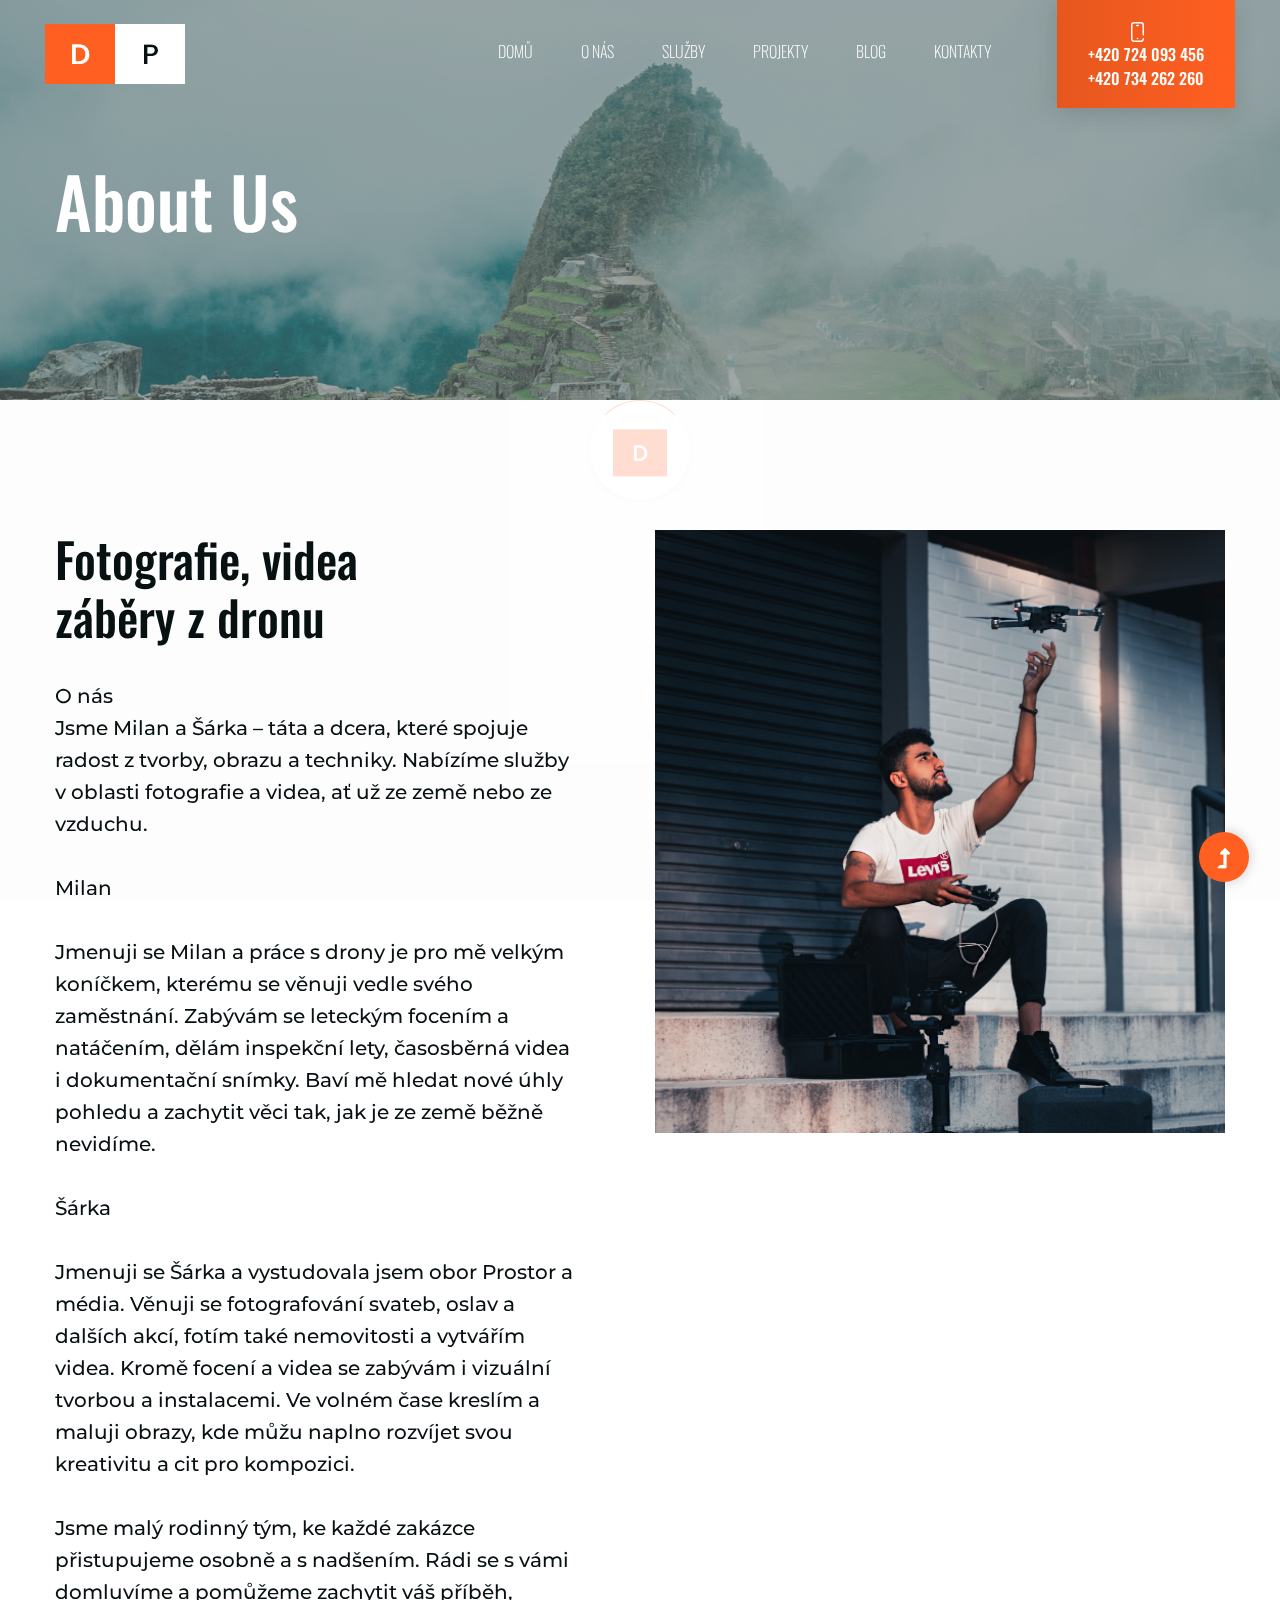
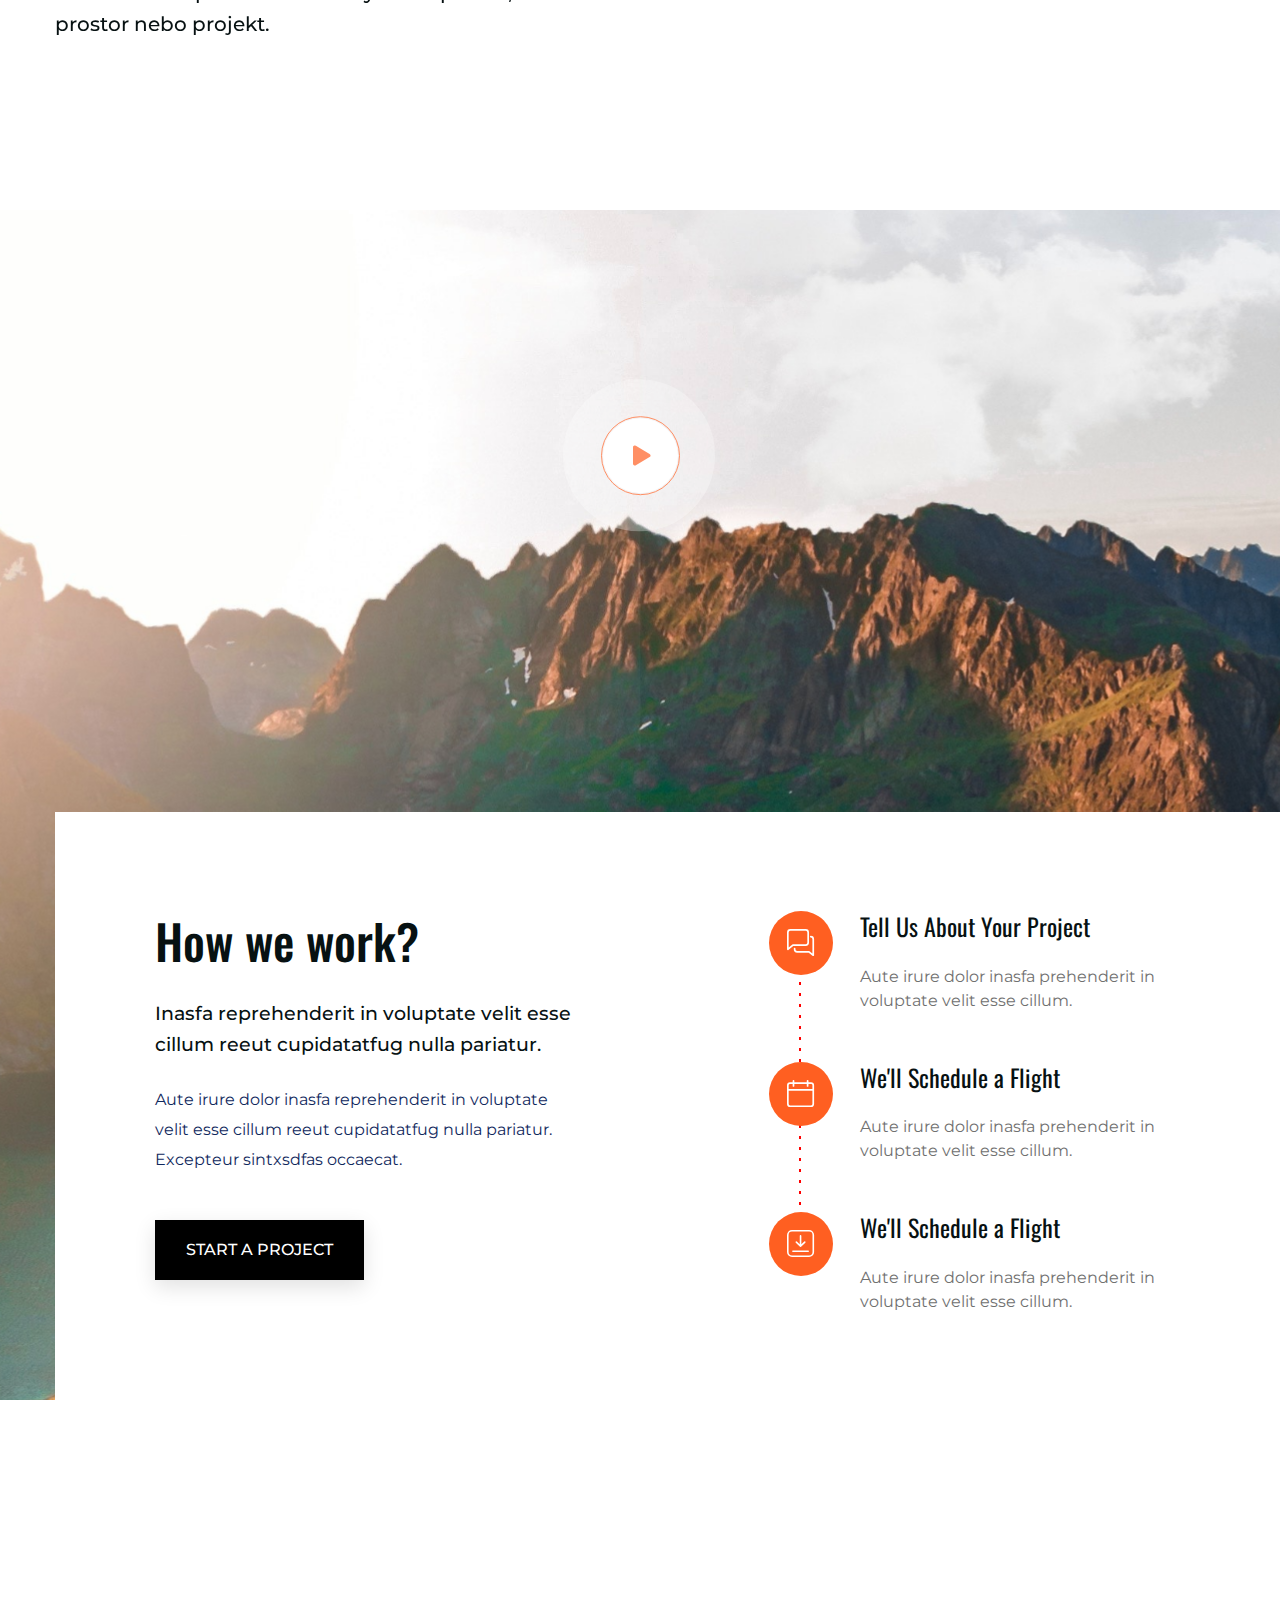
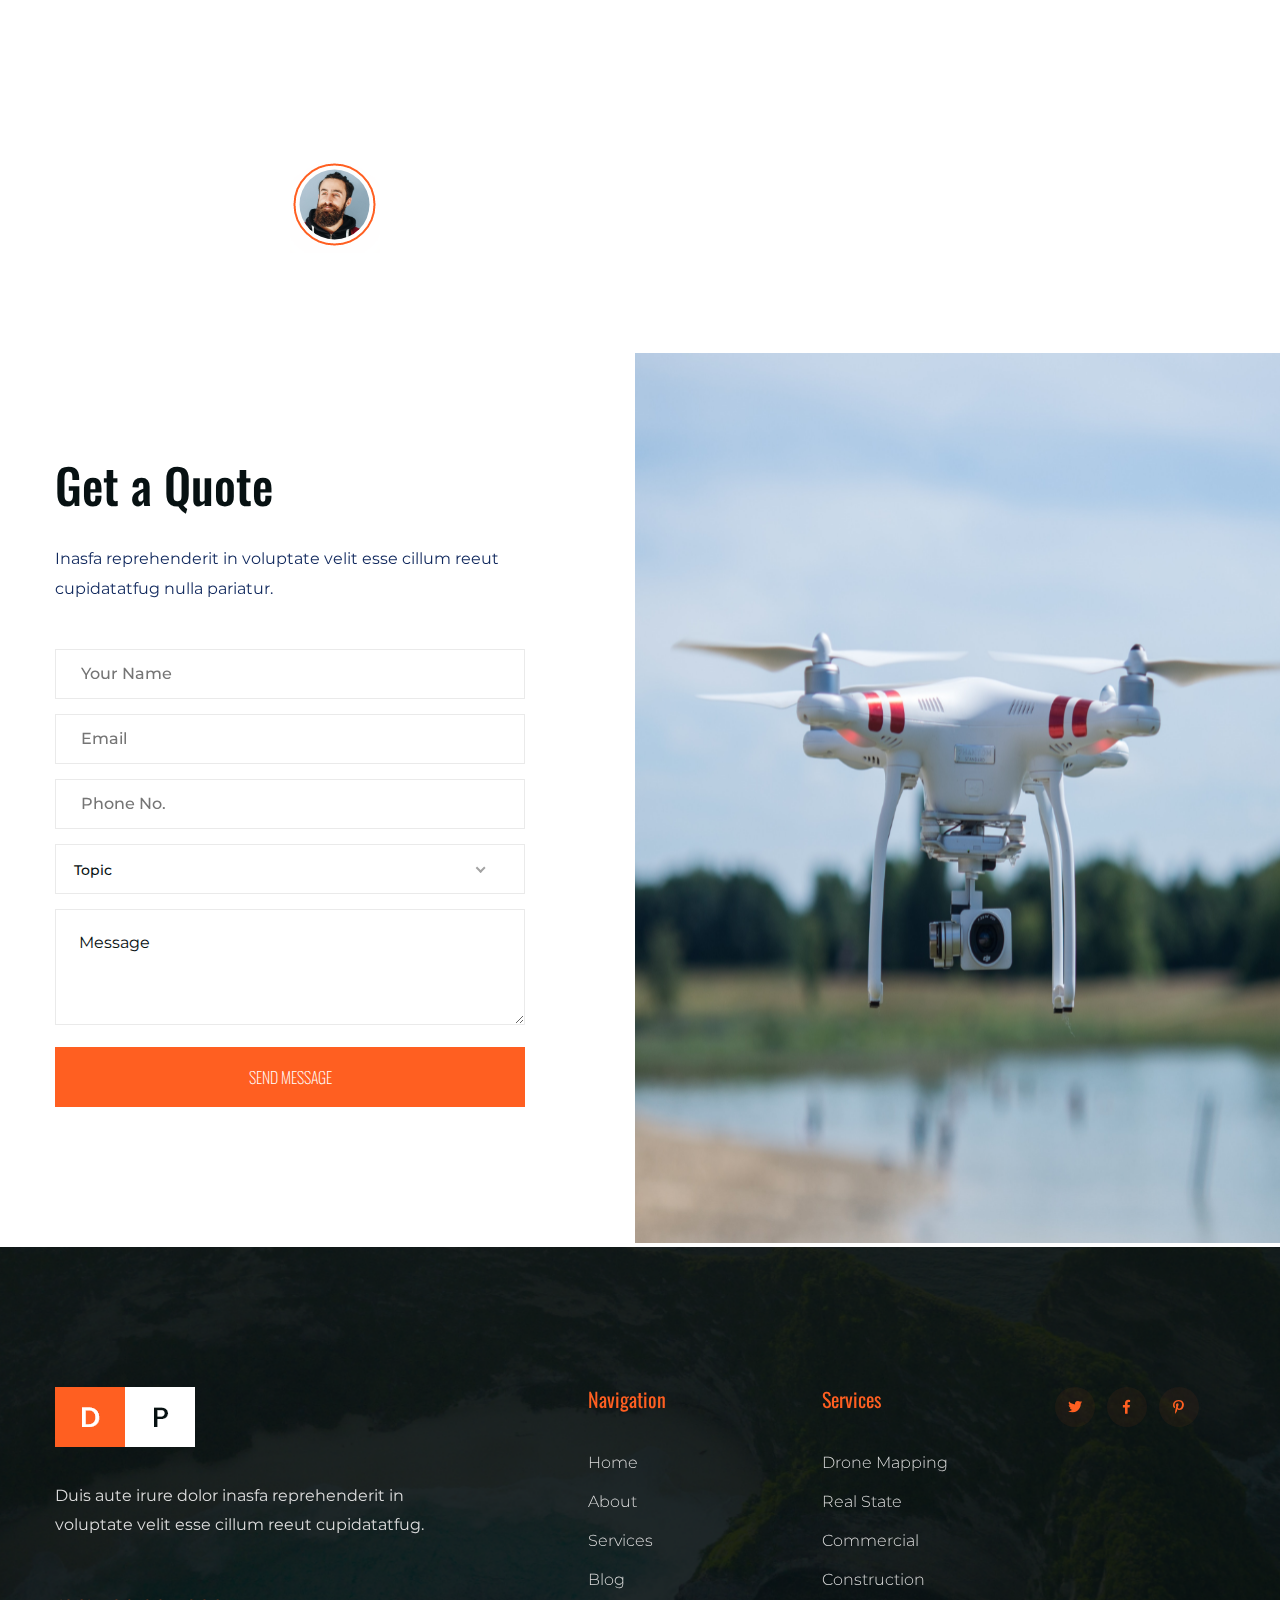
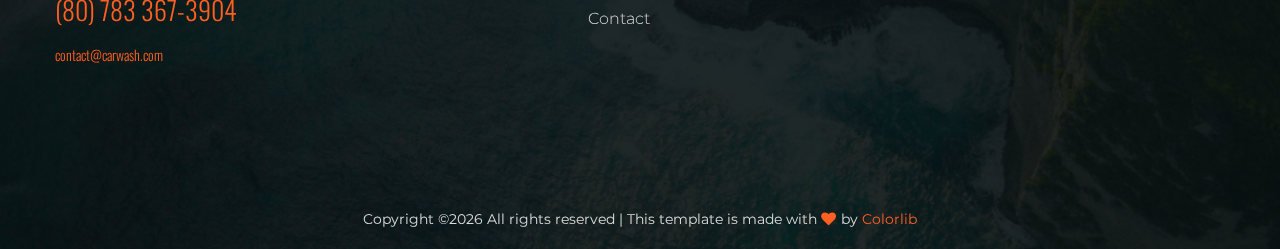
<file: about.html>
<!doctype html>
<html class="no-js" lang="zxx">
<head>
    <meta charset="utf-8">
    <meta http-equiv="x-ua-compatible" content="ie=edge">
    <title>Drone Photography</title>
    <meta name="description" content="">
    <meta name="viewport" content="width=device-width, initial-scale=1">
    <link rel="manifest" href="site.webmanifest">
    <link rel="shortcut icon" type="image/x-icon" href="assets/img/favicon.ico">

    <!-- CSS here -->
    <link rel="stylesheet" href="assets/css/bootstrap.min.css">
    <link rel="stylesheet" href="assets/css/owl.carousel.min.css">
    <link rel="stylesheet" href="assets/css/slicknav.css">
    <link rel="stylesheet" href="assets/css/flaticon.css">
    <link rel="stylesheet" href="assets/css/progressbar_barfiller.css">
    <link rel="stylesheet" href="assets/css/gijgo.css">
    <link rel="stylesheet" href="assets/css/animate.min.css">
    <link rel="stylesheet" href="assets/css/animated-headline.css">
    <link rel="stylesheet" href="assets/css/magnific-popup.css">
    <link rel="stylesheet" href="assets/css/fontawesome-all.min.css">
    <link rel="stylesheet" href="assets/css/themify-icons.css">
    <link rel="stylesheet" href="assets/css/slick.css">
    <link rel="stylesheet" href="assets/css/nice-select.css">
    <link rel="stylesheet" href="assets/css/style.css">
</head>

<body>
    <!-- ? Preloader Start -->
    <div id="preloader-active">
        <div class="preloader d-flex align-items-center justify-content-center">
            <div class="preloader-inner position-relative">
                <div class="preloader-circle"></div>
                <div class="preloader-img pere-text">
                    <img src="assets/img/logo/loder.png" alt="">
                </div>
            </div>
        </div>
    </div>
    <!-- Preloader Start -->
    <header>
        <!-- Header Start -->
        <div class="header-area header-transparent">
            <div class="main-header ">
                <div class="header-bottom  header-sticky">
                    <div class="container-fluid">
                        <div class="row align-items-center">
                            <!-- Logo -->
                            <div class="col-xl-2 col-lg-2">
                                <div class="logo">
                                    <a href="index.html"><img src="assets/img/logo/logo.png" alt=""></a>
                                </div>
                            </div>
                            <div class="col-xl-10 col-lg-10">
                                <div class="menu-wrapper  d-flex align-items-center justify-content-end">
                                    <!-- Main-menu -->
                                    <div class="main-menu d-none d-lg-block">
                                        <nav>
                                            <ul id="navigation">
                                                <li><a href="index.html">Domů</a></li>
                                                <li><a href="about.html">O nás</a></li>
                                                <li><a href="services.html">Služby</a></li>
                                                <li><a href="projects.html">Projekty</a></li>
                                                <li><a href="#">Blog</a>
                                                    <ul class="submenu">
                                                        <li><a href="blog.html">Blog</a></li>
                                                        <li><a href="blog_details.html">Blog Details</a></li>
                                                        <li><a href="elements.html">Element</a></li>
                                                    </ul>
                                                </li>
                                                <li><a href="contact.html">Kontakty</a></li>
                                                <!-- Header btn -->
                                                <li>
                                                    <div class="header-right-btn ml-40">
                                                        <a href="#" class="btn"><img src="assets/img/icon/smartphone.svg" alt=""><br>+420 724 093 456<br>
                                                        +420 734 262 260</a>
                                                    </div>
                                                </li>
                                            </ul>
                                        </nav>
                                    </div>
                                </div>
                            </div> 
                            <!-- Mobile Menu -->
                            <div class="col-12">
                                <div class="mobile_menu d-block d-lg-none"></div>
                            </div>
                        </div>
                    </div>
                </div>
            </div>
        </div>
        <!-- Header End -->
    </header>
    <main>
        <!--? Hero Start -->
        <div class="slider-area2 ">
            <div class="slider-height2 hero-overly d-flex align-items-center">
                <div class="container">
                    <div class="row">
                        <div class="col-xl-12">
                            <div class="hero__caption hero__caption2">
                                <h2>About Us</h2>
                            </div>
                        </div>
                    </div>
                </div>
            </div>
        </div>
        <!-- Hero End -->
        <!--? About 1 Start-->
        <section class="about-low-area about-low-area2 section-padding30">
            <div class="container">
                <div class="row justify-content-between">
                    <div class="col-xl-6 col-lg-6 col-md-10">
                        <div class="about-caption mb-50">
                            <!-- Section Tittle -->
                            <div class="section-tittle mb-35">
                                <h2>Fotografie, videa<br> záběry z dronu</h2>
                            </div>
                            <p class="about-cap-top">O nás<br>
Jsme Milan a Šárka – táta a dcera, které spojuje radost z tvorby, obrazu a techniky.
 Nabízíme služby v oblasti fotografie a videa, ať už ze země nebo ze vzduchu.<br>
<br>
Milan<br>
<br>
Jmenuji se Milan a práce s drony je pro mě velkým koníčkem,
 kterému se věnuji vedle svého zaměstnání. Zabývám se leteckým focením a natáčením,
  dělám inspekční lety, časosběrná videa i dokumentační snímky. Baví mě hledat nové úhly pohledu a zachytit věci tak, jak je ze země běžně nevidíme.<br>
<br>
Šárka<br>
<br>
Jmenuji se Šárka a vystudovala jsem obor Prostor a média. Věnuji se fotografování svateb,
 oslav a dalších akcí, fotím také nemovitosti a vytvářím videa. Kromě focení a videa se zabývám
  i vizuální tvorbou a instalacemi. Ve volném čase kreslím a maluji obrazy, kde můžu naplno rozvíjet svou kreativitu a cit pro kompozici.<br>
<br>
Jsme malý rodinný tým, ke každé zakázce přistupujeme osobně a s nadšením. Rádi se s vámi domluvíme a pomůžeme zachytit váš příběh, prostor nebo projekt.<br>
                        </div>
                    </div>
                    <div class="offset-xl-0 col-xl-6 offset-lg-0 col-lg-6 col-md-9 offset-md-1 offset-sm-1">
                        <div class="about-right-cap">
                            <div class="about-right-img">
                                <img src="assets/img/gallery/about1.png" alt="">
                            </div>
                           
                            </div>
                        </div>
                    </div>
                </div>
            </div>
        </section>
        <!-- About  End-->
        <!--? video_start -->
        <div class="video-area section-bg2 d-flex align-items-end fix"  data-background="assets/img/gallery/video-bg.png">
            <!-- Video icon -->
            <div class="video-icon" >
                <a class="popup-video btn-icon" href="https://www.youtube.com/watch?v=up68UAfH0d0"><i class="fas fa-play"></i></a>
            </div>
            <div class="container">
                <div class="video-contents">
                    <div class="row justify-content-between">
                        <div class="col-xl-5 col-lg-5 col-md-10">
                            <div class="section-tittle  mb-90">
                                <h2>How we work?</h2>
                                <p class="tittle-pera1">Inasfa reprehenderit in voluptate velit esse  cillum reeut cupidatatfug nulla pariatur.</p>
                                <p>Aute irure dolor inasfa reprehenderit in voluptate velit esse cillum reeut cupidatatfug nulla pariatur. Excepteur sintxsdfas occaecat.</p>
                                <a href="#" class="btn black-btn">Start a Project</a>
                            </div>
                        </div>
                        <div class="col-xl-5 col-lg-6 col-md-8">
                            <div class="edu-details">
                                <!-- single-item -->
                                <div class="single-items mb-50">
                                    <span>Tell Us About Your Project</span>
                                    <p>Aute irure dolor inasfa prehenderit  in voluptate velit esse cillum.</p>
                                </div>
                                <!-- single-item -->
                                <div class="single-items single-items2 mb-50">
                                    <span>We'll Schedule a Flight</span>
                                    <p>Aute irure dolor inasfa prehenderit in voluptate velit esse cillum.</p>
                                </div>
                                <!-- single-item -->
                                <div class="single-items single-items3 mb-50">
                                    <span>We'll Schedule a Flight</span>
                                    <p>Aute irure dolor inasfa prehenderit in voluptate velit esse cillum.</p>
                                </div>
                            </div>
                        </div>
                    </div>
                </div>
            </div>
        </div>
        <!--? Testimonial Area Start -->
        <section class="testimonial-area testimonial-padding fix section-bg" data-background="assets/img/gallery/section_bg03.png">
            <div class="container">
                <div class="row align-items-center justify-content-center">
                    <div class=" col-lg-9">
                        <div class="about-caption">
                            <!-- Testimonial Start -->
                            <div class="h1-testimonial-active dot-style">
                                <!-- Single Testimonial -->
                                <div class="single-testimonial position-relative">
                                    <div class="testimonial-caption">
                                        <img src="assets/img/icon/quotes-sign.png" alt="" class="quotes-sign">
                                        <p>"The automated process starts as soon as your clothe go into the machine. This site outcome is gleaming clothe. Placeholder text commonly used. In publishing and graphic.</p>
                                    </div>
                                    <!-- founder -->
                                    <div class="testimonial-founder d-flex align-items-center">
                                        <div class="founder-img">
                                            <img src="assets/img/icon/testimonial.png" alt="">
                                        </div>
                                        <div class="founder-text">
                                            <span>Robart Brown</span>
                                            <p>Creative designer at Colorlib</p>
                                        </div>
                                    </div>
                                </div>
                                <!-- Single Testimonial -->
                                <div class="single-testimonial position-relative">
                                    <div class="testimonial-caption">
                                        <img src="assets/img/icon/quotes-sign.png" alt="" class="quotes-sign">
                                        <p>"The automated process starts as soon as your clothe go into the machine. This site outcome is gleaming clothe. Placeholder text commonly used. In publishing and graphic.</p>
                                    </div>
                                    <!-- founder -->
                                    <div class="testimonial-founder d-flex align-items-center">
                                        <div class="founder-img">
                                            <img src="assets/img/icon/testimonial.png" alt="">
                                        </div>
                                        <div class="founder-text">
                                            <span>Robart Brown</span>
                                            <p>Creative designer at Colorlib</p>
                                        </div>
                                    </div>
                                </div>
                            </div>
                            <!-- Testimonial End -->
                        </div>
                    </div>
                </div>
            </div>
        </section>
        <!--? Testimonial Area End -->
        <div class="contact-form">
            <div class="container">
                <div class="row">
                    <div class="col-lg-5">
                        <div class="form-wrapper">
                            <div class="row ">
                                <div class="col-xl-12 col-lg-11 col-md-8 col-lg-7 col-sm-9">
                                    <div class="section-tittle mb-30">
                                        <h2>Get a Quote</h2>
                                        <p>Inasfa reprehenderit in voluptate velit esse cillum reeut cupidatatfug nulla pariatur.</p>
                                    </div>
                                </div>
                            </div>
                            <form id="contact-form" action="#" method="POST">
                                <div class="row">
                                    <div class="col-lg-12 col-md-6">
                                        <div class="form-box user-icon mb-15">
                                            <input type="text" name="name" placeholder="Your Name">
                                        </div>
                                    </div>
                                    <div class="col-lg-12 col-md-6">
                                        <div class="form-box email-icon mb-15">
                                            <input type="text" name="email" placeholder="Email">
                                        </div>
                                    </div>
                                    <div class="col-lg-12 col-md-6">
                                        <div class="form-box email-icon mb-15">
                                            <input type="text" name="email" placeholder="Phone no.">
                                        </div>
                                    </div>
                                    <div class="col-lg-12 col-md-6 mb-15">
                                        <div class="select-itms">
                                            <select name="select" id="select2">
                                                <option value="">Topic</option>
                                                <option value="">Topic one</option>
                                                <option value="">Topic Two</option>
                                                <option value="">Topic Three</option>
                                            </select>
                                        </div>
                                    </div>
                                    <div class="col-lg-12">
                                        <div class="form-box message-icon mb-15">
                                            <textarea name="message" id="message" placeholder="Message"></textarea>
                                        </div>
                                        <div class="submit-info">
                                            <button class="submit-btn2" type="submit">Send Message</button>
                                        </div>
                                    </div>
                                </div>
                            </form> 
                        </div>
                    </div>
                </div>
            </div>
            <div class="contact-img">
                <img src="assets/img/gallery/contact-img.png" alt="">
            </div>
        </div>
    </main>
    <footer>
        <div class="footer-wrapper section-bg2"  data-background="assets/img/gallery/footer-bg.png">
            <!-- Footer Start-->
            <div class="footer-area footer-padding">
                <div class="container">
                    <div class="row justify-content-between">
                        <div class="col-xl-4 col-lg-4 col-md-5 col-sm-7">
                            <div class="single-footer-caption mb-50">
                                <div class="single-footer-caption mb-30">
                                    <!-- logo -->
                                    <div class="footer-logo mb-35">
                                        <a href="index.html"><img src="assets/img/logo/logo2_footer.png" alt=""></a>
                                    </div>
                                    <div class="footer-tittle">
                                        <div class="footer-pera">
                                            <p>Duis aute irure dolor inasfa reprehenderit in voluptate velit esse cillum reeut cupidatatfug.</p>
                                        </div>
                                        <ul class="mb-40">
                                            <li class="number"><a href="#">(80) 783 367-3904</a></li>
                                            <li class="number2"><a href="#">contact@carwash.com</a></li>
                                        </ul>
                                    </div>
                                </div>
                            </div>
                        </div>
                        <div class="offset-xl-1 col-xl-2 col-lg-2 col-md-4 col-sm-6">
                            <div class="single-footer-caption mb-50">
                                <div class="footer-tittle">
                                    <h4>Navigation</h4>
                                    <ul>
                                        <li><a href="#">Home</a></li>
                                        <li><a href="#">About</a></li>
                                        <li><a href="#">Services</a></li>
                                        <li><a href="#">Blog</a></li>
                                        <li><a href="#">Contact</a></li>
                                    </ul>
                                </div>
                            </div>
                        </div>
                        <div class="col-xl-2 col-lg-2 col-md-4 col-sm-6">
                            <div class="single-footer-caption mb-50">
                                <div class="footer-tittle">
                                    <h4>Services</h4>
                                    <ul>
                                        <li><a href="#">Drone Mapping</a></li>
                                        <li><a href="#"> Real State</a></li>
                                        <li><a href="#">Commercial</a></li>
                                        <li><a href="#">Construction</a></li>
                                    </ul>
                                </div>
                            </div>
                        </div>
                        <div class="col-xl-2 col-lg-3 col-md-4 col-sm-6">
                            <div class="single-footer-caption mb-50">
                                <!-- social -->
                                <div class="footer-social">
                                    <a href="#"><i class="fab fa-twitter"></i></a>
                                    <a href="https://bit.ly/sai4ull"><i class="fab fa-facebook-f"></i></a>
                                    <a href="#"><i class="fab fa-pinterest-p"></i></a>
                                </div>
                            </div>
                        </div>
                    </div>
                </div>
            </div>
            <!-- footer-bottom area -->
            <div class="footer-bottom-area">
                <div class="container">
                    <div class="footer-border">
                        <div class="row">
                            <div class="col-xl-12 ">
                                <div class="footer-copy-right text-center">
                                    <p><!-- Link back to Colorlib can't be removed. Template is licensed under CC BY 3.0. -->
                                      Copyright &copy;<script>document.write(new Date().getFullYear());</script> All rights reserved | This template is made with <i class="fa fa-heart" aria-hidden="true"></i> by <a href="https://colorlib.com" target="_blank">Colorlib</a>
                                      <!-- Link back to Colorlib can't be removed. Template is licensed under CC BY 3.0. --></p>
                                  </div>
                              </div>
                          </div>
                      </div>
                  </div>
              </div>
              <!-- Footer End-->
          </div>
      </footer>
      <!-- Scroll Up -->
      <div id="back-top" >
        <a title="Go to Top" href="#"> <i class="fas fa-level-up-alt"></i></a>
    </div>

    <!-- JS here -->

    <script src="./assets/js/vendor/modernizr-3.5.0.min.js"></script>
    <!-- Jquery, Popper, Bootstrap -->
    <script src="./assets/js/vendor/jquery-1.12.4.min.js"></script>
    <script src="./assets/js/popper.min.js"></script>
    <script src="./assets/js/bootstrap.min.js"></script>
    <!-- Jquery Mobile Menu -->
    <script src="./assets/js/jquery.slicknav.min.js"></script>

    <!-- Jquery Slick , Owl-Carousel Plugins -->
    <script src="./assets/js/owl.carousel.min.js"></script>
    <script src="./assets/js/slick.min.js"></script>
    <!-- One Page, Animated-HeadLin -->
    <script src="./assets/js/wow.min.js"></script>
    <script src="./assets/js/animated.headline.js"></script>
    <script src="./assets/js/jquery.magnific-popup.js"></script>

    <!-- Date Picker -->
    <script src="./assets/js/gijgo.min.js"></script>
    <!-- Nice-select, sticky -->
    <script src="./assets/js/jquery.nice-select.min.js"></script>
    <script src="./assets/js/jquery.sticky.js"></script>
    <!-- Progress -->
    <script src="./assets/js/jquery.barfiller.js"></script>
    
    <!-- counter , waypoint,Hover Direction -->
    <script src="./assets/js/jquery.counterup.min.js"></script>
    <script src="./assets/js/waypoints.min.js"></script>
    <script src="./assets/js/jquery.countdown.min.js"></script>
    <script src="./assets/js/hover-direction-snake.min.js"></script>

    <!-- contact js -->
    <script src="./assets/js/contact.js"></script>
    <script src="./assets/js/jquery.form.js"></script>
    <script src="./assets/js/jquery.validate.min.js"></script>
    <script src="./assets/js/mail-script.js"></script>
    <script src="./assets/js/jquery.ajaxchimp.min.js"></script>
    
    <!-- Jquery Plugins, main Jquery -->	
    <script src="./assets/js/plugins.js"></script>
    <script src="./assets/js/main.js"></script>
    
</body>
</html>
</file>
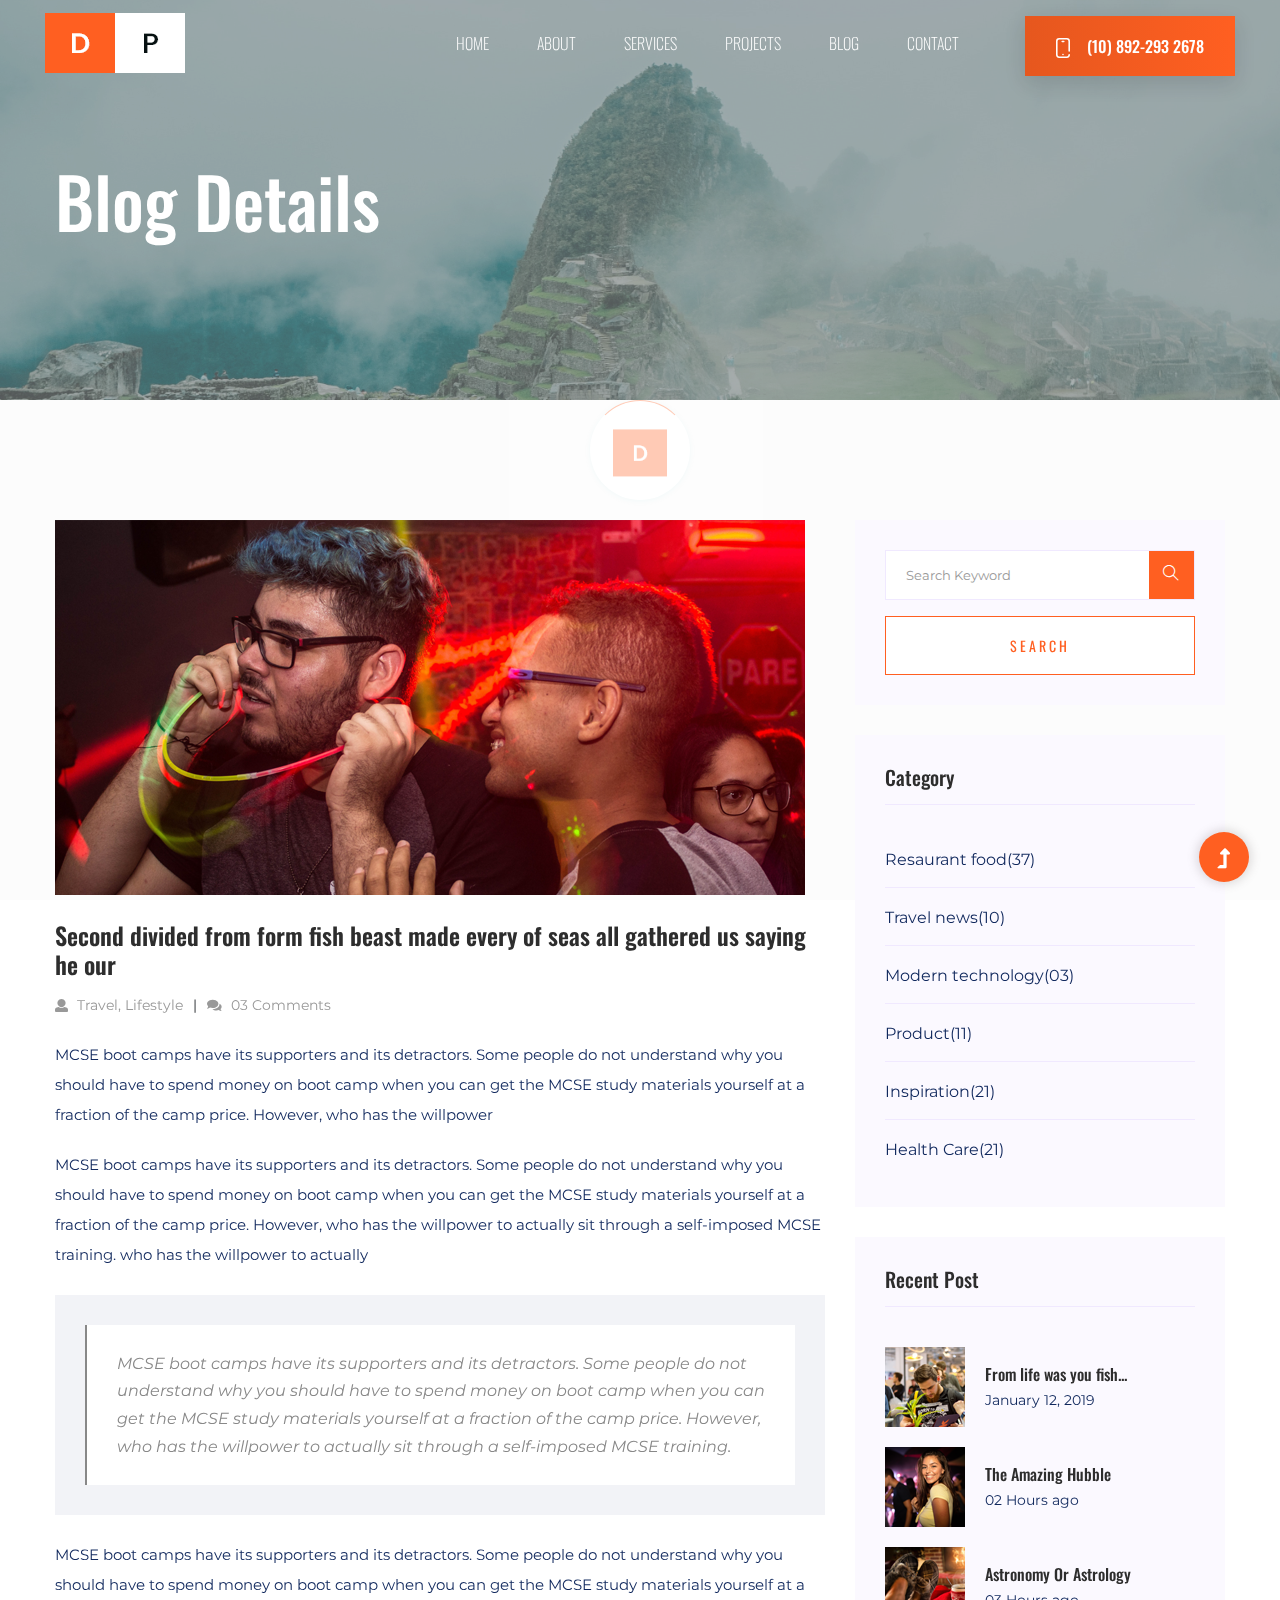
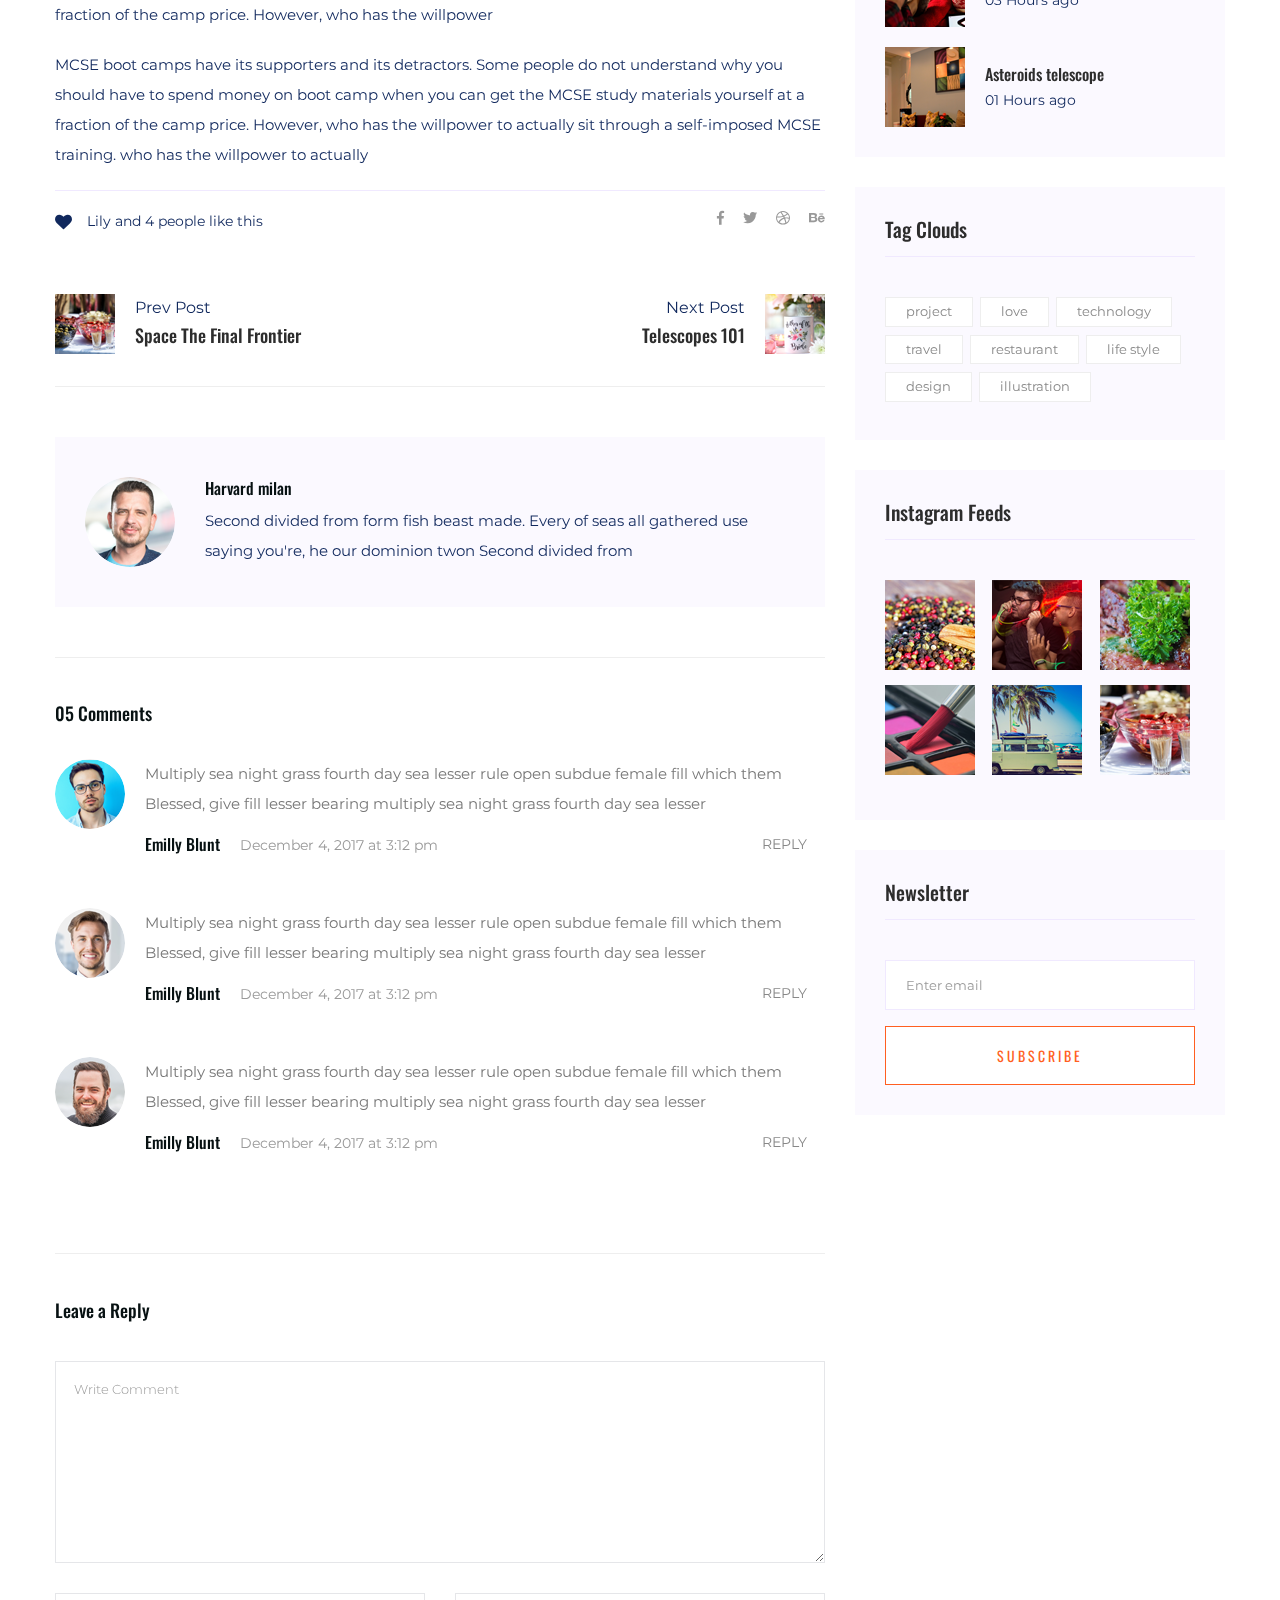
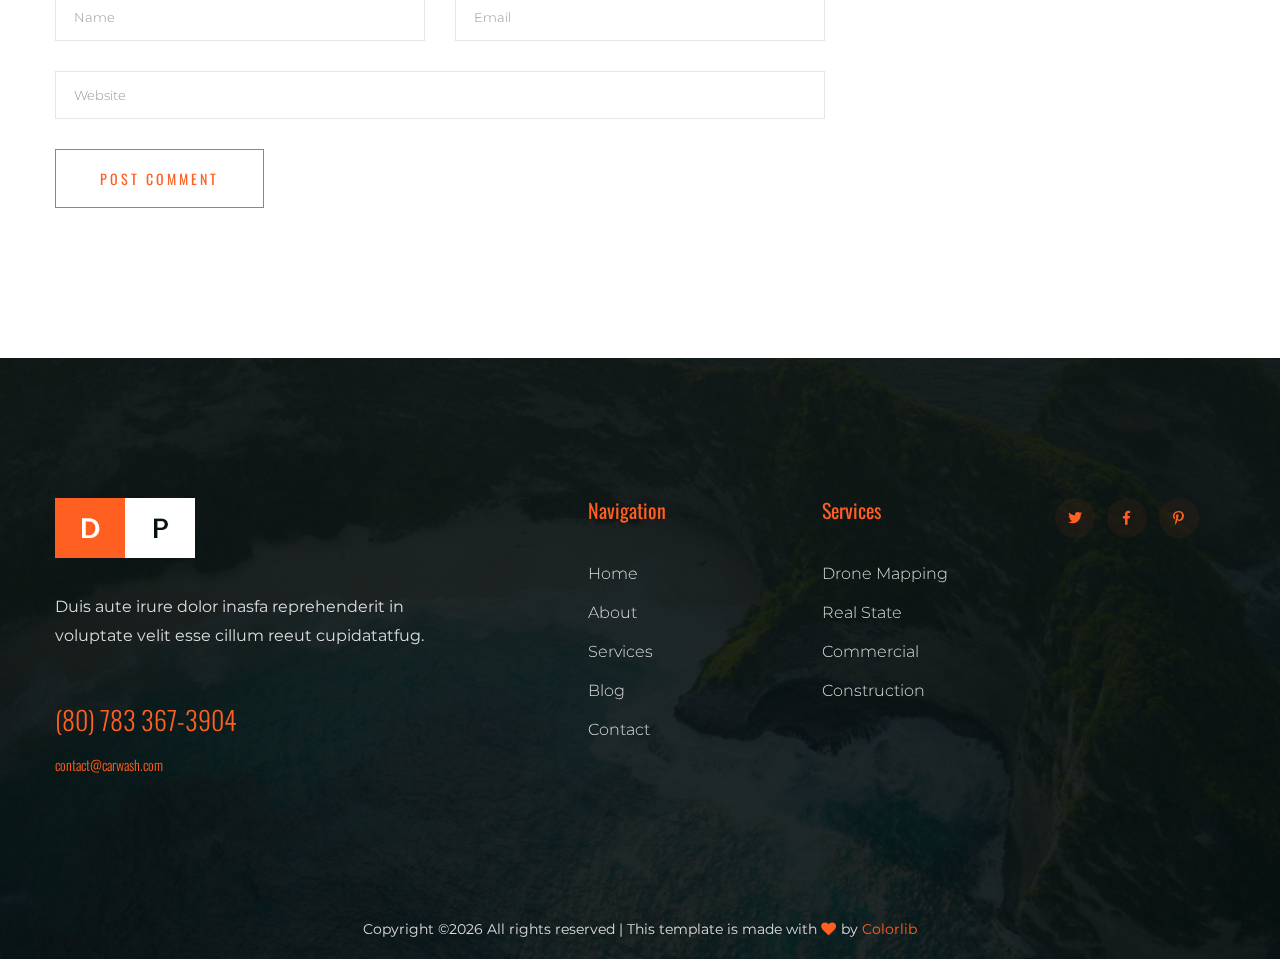
<file: blog_details.html>
<!doctype html>
<html class="no-js" lang="zxx">
<head>
 <meta charset="utf-8">
 <meta http-equiv="x-ua-compatible" content="ie=edge">
 <title>Drone Photography</title>
 <meta name="description" content="">
 <meta name="viewport" content="width=device-width, initial-scale=1">
 <link rel="shortcut icon" type="image/x-icon" href="assets/img/favicon.ico">

 <!-- CSS here -->
 <link rel="stylesheet" href="assets/css/bootstrap.min.css">
 <link rel="stylesheet" href="assets/css/owl.carousel.min.css">
 <link rel="stylesheet" href="assets/css/slicknav.css">
 <link rel="stylesheet" href="assets/css/animate.min.css">
 <link rel="stylesheet" href="assets/css/hamburgers.min.css">
 <link rel="stylesheet" href="assets/css/magnific-popup.css">
 <link rel="stylesheet" href="assets/css/fontawesome-all.min.css">
 <link rel="stylesheet" href="assets/css/themify-icons.css">
 <link rel="stylesheet" href="assets/css/slick.css">
 <link rel="stylesheet" href="assets/css/nice-select.css">
 <link rel="stylesheet" href="assets/css/style.css">
</head>

<body>
 <!--? Preloader Start -->
 <div id="preloader-active">
  <div class="preloader d-flex align-items-center justify-content-center">
    <div class="preloader-inner position-relative">
      <div class="preloader-circle"></div>
      <div class="preloader-img pere-text">
        <img src="assets/img/logo/loder.png" alt="">
      </div>
    </div>
  </div>
</div>
<!-- Preloader Start -->
<header>
  <!-- Header Start -->
  <div class="header-area header-transparent">
    <div class="main-header ">
      <div class="header-bottom  header-sticky">
        <div class="container-fluid">
          <div class="row align-items-center">
            <!-- Logo -->
            <div class="col-xl-2 col-lg-2">
              <div class="logo">
                <a href="index.html"><img src="assets/img/logo/logo.png" alt=""></a>
              </div>
            </div>
            <div class="col-xl-10 col-lg-10">
              <div class="menu-wrapper  d-flex align-items-center justify-content-end">
                <!-- Main-menu -->
                <div class="main-menu d-none d-lg-block">
                  <nav>
                    <ul id="navigation">
                      <li><a href="index.html">Home</a></li>
                      <li><a href="about.html">About</a></li>
                      <li><a href="services.html">Services</a></li>
                      <li><a href="projects.html">Projects</a></li>
                      <li><a href="#">Blog</a>
                        <ul class="submenu">
                          <li><a href="blog.html">Blog</a></li>
                          <li><a href="blog_details.html">Blog Details</a></li>
                          <li><a href="elements.html">Element</a></li>
                        </ul>
                      </li>
                      <li><a href="contact.html">Contact</a></li>
                      <!-- Header btn -->
                      <li>
                        <div class="header-right-btn ml-40">
                          <a href="#" class="btn"><img src="assets/img/icon/smartphone.svg" alt="">(10) 892-293 2678</a>
                        </div>
                      </li>
                    </ul>
                  </nav>
                </div>
              </div>
            </div> 
            <!-- Mobile Menu -->
            <div class="col-12">
              <div class="mobile_menu d-block d-lg-none"></div>
            </div>
          </div>
        </div>
      </div>
    </div>
  </div>
  <!-- Header End -->
</header>
<main>
  <!--? Hero Start -->
  <div class="slider-area2 ">
    <div class="slider-height2 hero-overly d-flex align-items-center">
      <div class="container">
        <div class="row">
          <div class="col-xl-12">
            <div class="hero__caption hero__caption2">
              <h2>Blog Details</h2>
            </div>
          </div>
        </div>
      </div>
    </div>
  </div>
  <!-- Hero End -->
  <!--? Blog Area Start -->
  <section class="blog_area single-post-area section-padding">
   <div class="container">
    <div class="row">
     <div class="col-lg-8 posts-list">
      <div class="single-post">
       <div class="feature-img">
        <img class="img-fluid" src="assets/img/blog/single_blog_1.png" alt="">
      </div>
      <div class="blog_details">
        <h2 style="color: #2d2d2d;">Second divided from form fish beast made every of seas
         all gathered us saying he our
       </h2>
       <ul class="blog-info-link mt-3 mb-4">
         <li><a href="#"><i class="fa fa-user"></i> Travel, Lifestyle</a></li>
         <li><a href="#"><i class="fa fa-comments"></i> 03 Comments</a></li>
       </ul>
       <p class="excert">
         MCSE boot camps have its supporters and its detractors. Some people do not understand why you
         should have to spend money on boot camp when you can get the MCSE study materials yourself at a
         fraction of the camp price. However, who has the willpower
       </p>
       <p>
         MCSE boot camps have its supporters and its detractors. Some people do not understand why you
         should have to spend money on boot camp when you can get the MCSE study materials yourself at a
         fraction of the camp price. However, who has the willpower to actually sit through a
         self-imposed MCSE training. who has the willpower to actually
       </p>
       <div class="quote-wrapper">
         <div class="quotes">
          MCSE boot camps have its supporters and its detractors. Some people do not understand why you
          should have to spend money on boot camp when you can get the MCSE study materials yourself at
          a fraction of the camp price. However, who has the willpower to actually sit through a
          self-imposed MCSE training.
        </div>
      </div>
      <p>
       MCSE boot camps have its supporters and its detractors. Some people do not understand why you
       should have to spend money on boot camp when you can get the MCSE study materials yourself at a
       fraction of the camp price. However, who has the willpower
     </p>
     <p>
       MCSE boot camps have its supporters and its detractors. Some people do not understand why you
       should have to spend money on boot camp when you can get the MCSE study materials yourself at a
       fraction of the camp price. However, who has the willpower to actually sit through a
       self-imposed MCSE training. who has the willpower to actually
     </p>
   </div>
 </div>
 <div class="navigation-top">
   <div class="d-sm-flex justify-content-between text-center">
    <p class="like-info"><span class="align-middle"><i class="fa fa-heart"></i></span> Lily and 4
    people like this</p>
    <div class="col-sm-4 text-center my-2 my-sm-0">
     <!-- <p class="comment-count"><span class="align-middle"><i class="fa fa-comment"></i></span> 06 Comments</p> -->
   </div>
   <ul class="social-icons">
     <li><a href="https://www.facebook.com/sai4ull"><i class="fab fa-facebook-f"></i></a></li>
     <li><a href="#"><i class="fab fa-twitter"></i></a></li>
     <li><a href="#"><i class="fab fa-dribbble"></i></a></li>
     <li><a href="#"><i class="fab fa-behance"></i></a></li>
   </ul>
 </div>
 <div class="navigation-area">
  <div class="row">
   <div
   class="col-lg-6 col-md-6 col-12 nav-left flex-row d-flex justify-content-start align-items-center">
   <div class="thumb">
     <a href="#">
      <img class="img-fluid" src="assets/img/post/preview.png" alt="">
    </a>
  </div>
  <div class="arrow">
   <a href="#">
    <span class="lnr text-white ti-arrow-left"></span>
  </a>
</div>
<div class="detials">
 <p>Prev Post</p>
 <a href="#">
  <h4 style="color: #2d2d2d;">Space The Final Frontier</h4>
</a>
</div>
</div>
<div
class="col-lg-6 col-md-6 col-12 nav-right flex-row d-flex justify-content-end align-items-center">
<div class="detials">
 <p>Next Post</p>
 <a href="#">
  <h4 style="color: #2d2d2d;">Telescopes 101</h4>
</a>
</div>
<div class="arrow">
 <a href="#">
  <span class="lnr text-white ti-arrow-right"></span>
</a>
</div>
<div class="thumb">
 <a href="#">
  <img class="img-fluid" src="assets/img/post/next.png" alt="">
</a>
</div>
</div>
</div>
</div>
</div>
<div class="blog-author">
 <div class="media align-items-center">
  <img src="assets/img/blog/author.png" alt="">
  <div class="media-body">
   <a href="#">
    <h4>Harvard milan</h4>
  </a>
  <p>Second divided from form fish beast made. Every of seas all gathered use saying you're, he
  our dominion twon Second divided from</p>
</div>
</div>
</div>
<div class="comments-area">
 <h4>05 Comments</h4>
 <div class="comment-list">
  <div class="single-comment justify-content-between d-flex">
   <div class="user justify-content-between d-flex">
    <div class="thumb">
     <img src="assets/img/blog/comment_1.png" alt="">
   </div>
   <div class="desc">
     <p class="comment">
      Multiply sea night grass fourth day sea lesser rule open subdue female fill which them
      Blessed, give fill lesser bearing multiply sea night grass fourth day sea lesser
    </p>
    <div class="d-flex justify-content-between">
      <div class="d-flex align-items-center">
       <h5>
        <a href="#">Emilly Blunt</a>
      </h5>
      <p class="date">December 4, 2017 at 3:12 pm </p>
    </div>
    <div class="reply-btn">
     <a href="#" class="btn-reply text-uppercase">reply</a>
   </div>
 </div>
</div>
</div>
</div>
</div>
<div class="comment-list">
  <div class="single-comment justify-content-between d-flex">
   <div class="user justify-content-between d-flex">
    <div class="thumb">
     <img src="assets/img/blog/comment_2.png" alt="">
   </div>
   <div class="desc">
     <p class="comment">
      Multiply sea night grass fourth day sea lesser rule open subdue female fill which them
      Blessed, give fill lesser bearing multiply sea night grass fourth day sea lesser
    </p>
    <div class="d-flex justify-content-between">
      <div class="d-flex align-items-center">
       <h5>
        <a href="#">Emilly Blunt</a>
      </h5>
      <p class="date">December 4, 2017 at 3:12 pm </p>
    </div>
    <div class="reply-btn">
     <a href="#" class="btn-reply text-uppercase">reply</a>
   </div>
 </div>
</div>
</div>
</div>
</div>
<div class="comment-list">
  <div class="single-comment justify-content-between d-flex">
   <div class="user justify-content-between d-flex">
    <div class="thumb">
     <img src="assets/img/blog/comment_3.png" alt="">
   </div>
   <div class="desc">
     <p class="comment">
      Multiply sea night grass fourth day sea lesser rule open subdue female fill which them
      Blessed, give fill lesser bearing multiply sea night grass fourth day sea lesser
    </p>
    <div class="d-flex justify-content-between">
      <div class="d-flex align-items-center">
       <h5>
        <a href="#">Emilly Blunt</a>
      </h5>
      <p class="date">December 4, 2017 at 3:12 pm </p>
    </div>
    <div class="reply-btn">
     <a href="#" class="btn-reply text-uppercase">reply</a>
   </div>
 </div>
</div>
</div>
</div>
</div>
</div>
<div class="comment-form">
 <h4>Leave a Reply</h4>
 <form class="form-contact comment_form" action="#" id="commentForm">
  <div class="row">
   <div class="col-12">
    <div class="form-group">
     <textarea class="form-control w-100" name="comment" id="comment" cols="30" rows="9"
     placeholder="Write Comment"></textarea>
   </div>
 </div>
 <div class="col-sm-6">
  <div class="form-group">
   <input class="form-control" name="name" id="name" type="text" placeholder="Name">
 </div>
</div>
<div class="col-sm-6">
  <div class="form-group">
   <input class="form-control" name="email" id="email" type="email" placeholder="Email">
 </div>
</div>
<div class="col-12">
  <div class="form-group">
   <input class="form-control" name="website" id="website" type="text" placeholder="Website">
 </div>
</div>
</div>
<div class="form-group">
 <button type="submit" class="button button-contactForm btn_1 boxed-btn">Post Comment</button>
</div>
</form>
</div>
</div>
<div class="col-lg-4">
  <div class="blog_right_sidebar">
   <aside class="single_sidebar_widget search_widget">
    <form action="#">
     <div class="form-group">
      <div class="input-group mb-3">
       <input type="text" class="form-control" placeholder='Search Keyword'
       onfocus="this.placeholder = ''" onblur="this.placeholder = 'Search Keyword'">
       <div class="input-group-append">
        <button class="btns" type="button"><i class="ti-search"></i></button>
      </div>
    </div>
  </div>
  <button class="button rounded-0 primary-bg text-white w-100 btn_1 boxed-btn"
  type="submit">Search</button>
</form>
</aside>
<aside class="single_sidebar_widget post_category_widget">
  <h4 class="widget_title" style="color: #2d2d2d;">Category</h4>
  <ul class="list cat-list">
   <li>
    <a href="#" class="d-flex">
     <p>Resaurant food</p>
     <p>(37)</p>
   </a>
 </li>
 <li>
  <a href="#" class="d-flex">
   <p>Travel news</p>
   <p>(10)</p>
 </a>
</li>
<li>
  <a href="#" class="d-flex">
   <p>Modern technology</p>
   <p>(03)</p>
 </a>
</li>
<li>
  <a href="#" class="d-flex">
   <p>Product</p>
   <p>(11)</p>
 </a>
</li>
<li>
  <a href="#" class="d-flex">
   <p>Inspiration</p>
   <p>(21)</p>
 </a>
</li>
<li>
  <a href="#" class="d-flex">
   <p>Health Care</p>
   <p>(21)</p>
 </a>
</li>
</ul>
</aside>
<aside class="single_sidebar_widget popular_post_widget">
  <h3 class="widget_title" style="color: #2d2d2d;">Recent Post</h3>
  <div class="media post_item">
   <img src="assets/img/post/post_1.png" alt="post">
   <div class="media-body">
    <a href="blog_details.html">
     <h3 style="color: #2d2d2d;">From life was you fish...</h3>
   </a>
   <p>January 12, 2019</p>
 </div>
</div>
<div class="media post_item">
 <img src="assets/img/post/post_2.png" alt="post">
 <div class="media-body">
  <a href="blog_details.html">
   <h3 style="color: #2d2d2d;">The Amazing Hubble</h3>
 </a>
 <p>02 Hours ago</p>
</div>
</div>
<div class="media post_item">
 <img src="assets/img/post/post_3.png" alt="post">
 <div class="media-body">
  <a href="blog_details.html">
   <h3 style="color: #2d2d2d;">Astronomy Or Astrology</h3>
 </a>
 <p>03 Hours ago</p>
</div>
</div>
<div class="media post_item">
 <img src="assets/img/post/post_4.png" alt="post">
 <div class="media-body">
  <a href="blog_details.html">
   <h3 style="color: #2d2d2d;">Asteroids telescope</h3>
 </a>
 <p>01 Hours ago</p>
</div>
</div>
</aside>
<aside class="single_sidebar_widget tag_cloud_widget">
  <h4 class="widget_title" style="color: #2d2d2d;">Tag Clouds</h4>
  <ul class="list">
   <li>
    <a href="#">project</a>
  </li>
  <li>
    <a href="#">love</a>
  </li>
  <li>
    <a href="#">technology</a>
  </li>
  <li>
    <a href="#">travel</a>
  </li>
  <li>
    <a href="#">restaurant</a>
  </li>
  <li>
    <a href="#">life style</a>
  </li>
  <li>
    <a href="#">design</a>
  </li>
  <li>
    <a href="#">illustration</a>
  </li>
</ul>
</aside>
<aside class="single_sidebar_widget instagram_feeds">
  <h4 class="widget_title" style="color: #2d2d2d;">Instagram Feeds</h4>
  <ul class="instagram_row flex-wrap">
   <li>
    <a href="#">
     <img class="img-fluid" src="assets/img/post/post_5.png" alt="">
   </a>
 </li>
 <li>
  <a href="#">
   <img class="img-fluid" src="assets/img/post/post_6.png" alt="">
 </a>
</li>
<li>
  <a href="#">
   <img class="img-fluid" src="assets/img/post/post_7.png" alt="">
 </a>
</li>
<li>
  <a href="#">
   <img class="img-fluid" src="assets/img/post/post_8.png" alt="">
 </a>
</li>
<li>
  <a href="#">
   <img class="img-fluid" src="assets/img/post/post_9.png" alt="">
 </a>
</li>
<li>
  <a href="#">
   <img class="img-fluid" src="assets/img/post/post_10.png" alt="">
 </a>
</li>
</ul>
</aside>
<aside class="single_sidebar_widget newsletter_widget">
  <h4 class="widget_title" style="color: #2d2d2d;">Newsletter</h4>
  <form action="#">
   <div class="form-group">
    <input type="email" class="form-control" onfocus="this.placeholder = ''"
    onblur="this.placeholder = 'Enter email'" placeholder='Enter email' required>
  </div>
  <button class="button rounded-0 primary-bg text-white w-100 btn_1 boxed-btn" type="submit">Subscribe</button>
</form>
</aside>
</div>
</div>
</div>
</div>
</section>
<!-- Blog Area End -->
</main>
<footer>
  <div class="footer-wrapper section-bg2"  data-background="assets/img/gallery/footer-bg.png">
    <!-- Footer Start-->
    <div class="footer-area footer-padding">
      <div class="container">
        <div class="row justify-content-between">
          <div class="col-xl-4 col-lg-4 col-md-5 col-sm-7">
            <div class="single-footer-caption mb-50">
              <div class="single-footer-caption mb-30">
                <!-- logo -->
                <div class="footer-logo mb-35">
                  <a href="index.html"><img src="assets/img/logo/logo2_footer.png" alt=""></a>
                </div>
                <div class="footer-tittle">
                  <div class="footer-pera">
                    <p>Duis aute irure dolor inasfa reprehenderit in voluptate velit esse cillum reeut cupidatatfug.</p>
                  </div>
                  <ul class="mb-40">
                    <li class="number"><a href="#">(80) 783 367-3904</a></li>
                    <li class="number2"><a href="#">contact@carwash.com</a></li>
                  </ul>
                </div>
              </div>
            </div>
          </div>
          <div class="offset-xl-1 col-xl-2 col-lg-2 col-md-4 col-sm-6">
            <div class="single-footer-caption mb-50">
              <div class="footer-tittle">
                <h4>Navigation</h4>
                <ul>
                  <li><a href="#">Home</a></li>
                  <li><a href="#">About</a></li>
                  <li><a href="#">Services</a></li>
                  <li><a href="#">Blog</a></li>
                  <li><a href="#">Contact</a></li>
                </ul>
              </div>
            </div>
          </div>
          <div class="col-xl-2 col-lg-2 col-md-4 col-sm-6">
            <div class="single-footer-caption mb-50">
              <div class="footer-tittle">
                <h4>Services</h4>
                <ul>
                  <li><a href="#">Drone Mapping</a></li>
                  <li><a href="#"> Real State</a></li>
                  <li><a href="#">Commercial</a></li>
                  <li><a href="#">Construction</a></li>
                </ul>
              </div>
            </div>
          </div>
          <div class="col-xl-2 col-lg-3 col-md-4 col-sm-6">
            <div class="single-footer-caption mb-50">
              <!-- social -->
              <div class="footer-social">
                <a href="#"><i class="fab fa-twitter"></i></a>
                <a href="https://bit.ly/sai4ull"><i class="fab fa-facebook-f"></i></a>
                <a href="#"><i class="fab fa-pinterest-p"></i></a>
              </div>
            </div>
          </div>
        </div>
      </div>
    </div>
    <!-- footer-bottom area -->
    <div class="footer-bottom-area">
      <div class="container">
        <div class="footer-border">
          <div class="row">
            <div class="col-xl-12 ">
              <div class="footer-copy-right text-center">
                <p><!-- Link back to Colorlib can't be removed. Template is licensed under CC BY 3.0. -->
                  Copyright &copy;<script>document.write(new Date().getFullYear());</script> All rights reserved | This template is made with <i class="fa fa-heart" aria-hidden="true"></i> by <a href="https://colorlib.com" target="_blank">Colorlib</a>
                  <!-- Link back to Colorlib can't be removed. Template is licensed under CC BY 3.0. --></p>
                </div>
              </div>
            </div>
          </div>
        </div>
      </div>
      <!-- Footer End-->
    </div>
  </footer>
  <!-- Scroll Up -->
  <div id="back-top" >
   <a title="Go to Top" href="#"> <i class="fas fa-level-up-alt"></i></a>
 </div>

 <!-- JS here -->

 <script src="./assets/js/vendor/modernizr-3.5.0.min.js"></script>
 <!-- Jquery, Popper, Bootstrap -->
 <script src="./assets/js/vendor/jquery-1.12.4.min.js"></script>
 <script src="./assets/js/popper.min.js"></script>
 <script src="./assets/js/bootstrap.min.js"></script>
 <!-- Jquery Mobile Menu -->
 <script src="./assets/js/jquery.slicknav.min.js"></script>

 <!-- Jquery Slick , Owl-Carousel Plugins -->
 <script src="./assets/js/owl.carousel.min.js"></script>
 <script src="./assets/js/slick.min.js"></script>
 <!-- One Page, Animated-HeadLin -->
 <script src="./assets/js/wow.min.js"></script>
 <script src="./assets/js/animated.headline.js"></script>
 <script src="./assets/js/jquery.magnific-popup.js"></script>

 <!-- Date Picker -->
 <script src="./assets/js/gijgo.min.js"></script>
 <!-- Nice-select, sticky -->
 <script src="./assets/js/jquery.nice-select.min.js"></script>
 <script src="./assets/js/jquery.sticky.js"></script>
 
 <!-- counter , waypoint,Hover Direction -->
 <script src="./assets/js/jquery.counterup.min.js"></script>
 <script src="./assets/js/waypoints.min.js"></script>
 <script src="./assets/js/jquery.countdown.min.js"></script>
 <script src="./assets/js/hover-direction-snake.min.js"></script>

 <!-- contact js -->
 <script src="./assets/js/contact.js"></script>
 <script src="./assets/js/jquery.form.js"></script>
 <script src="./assets/js/jquery.validate.min.js"></script>
 <script src="./assets/js/mail-script.js"></script>
 <script src="./assets/js/jquery.ajaxchimp.min.js"></script>
 
 <!-- Jquery Plugins, main Jquery -->	
 <script src="./assets/js/plugins.js"></script>
 <script src="./assets/js/main.js"></script>
</body>
</html>
</file>
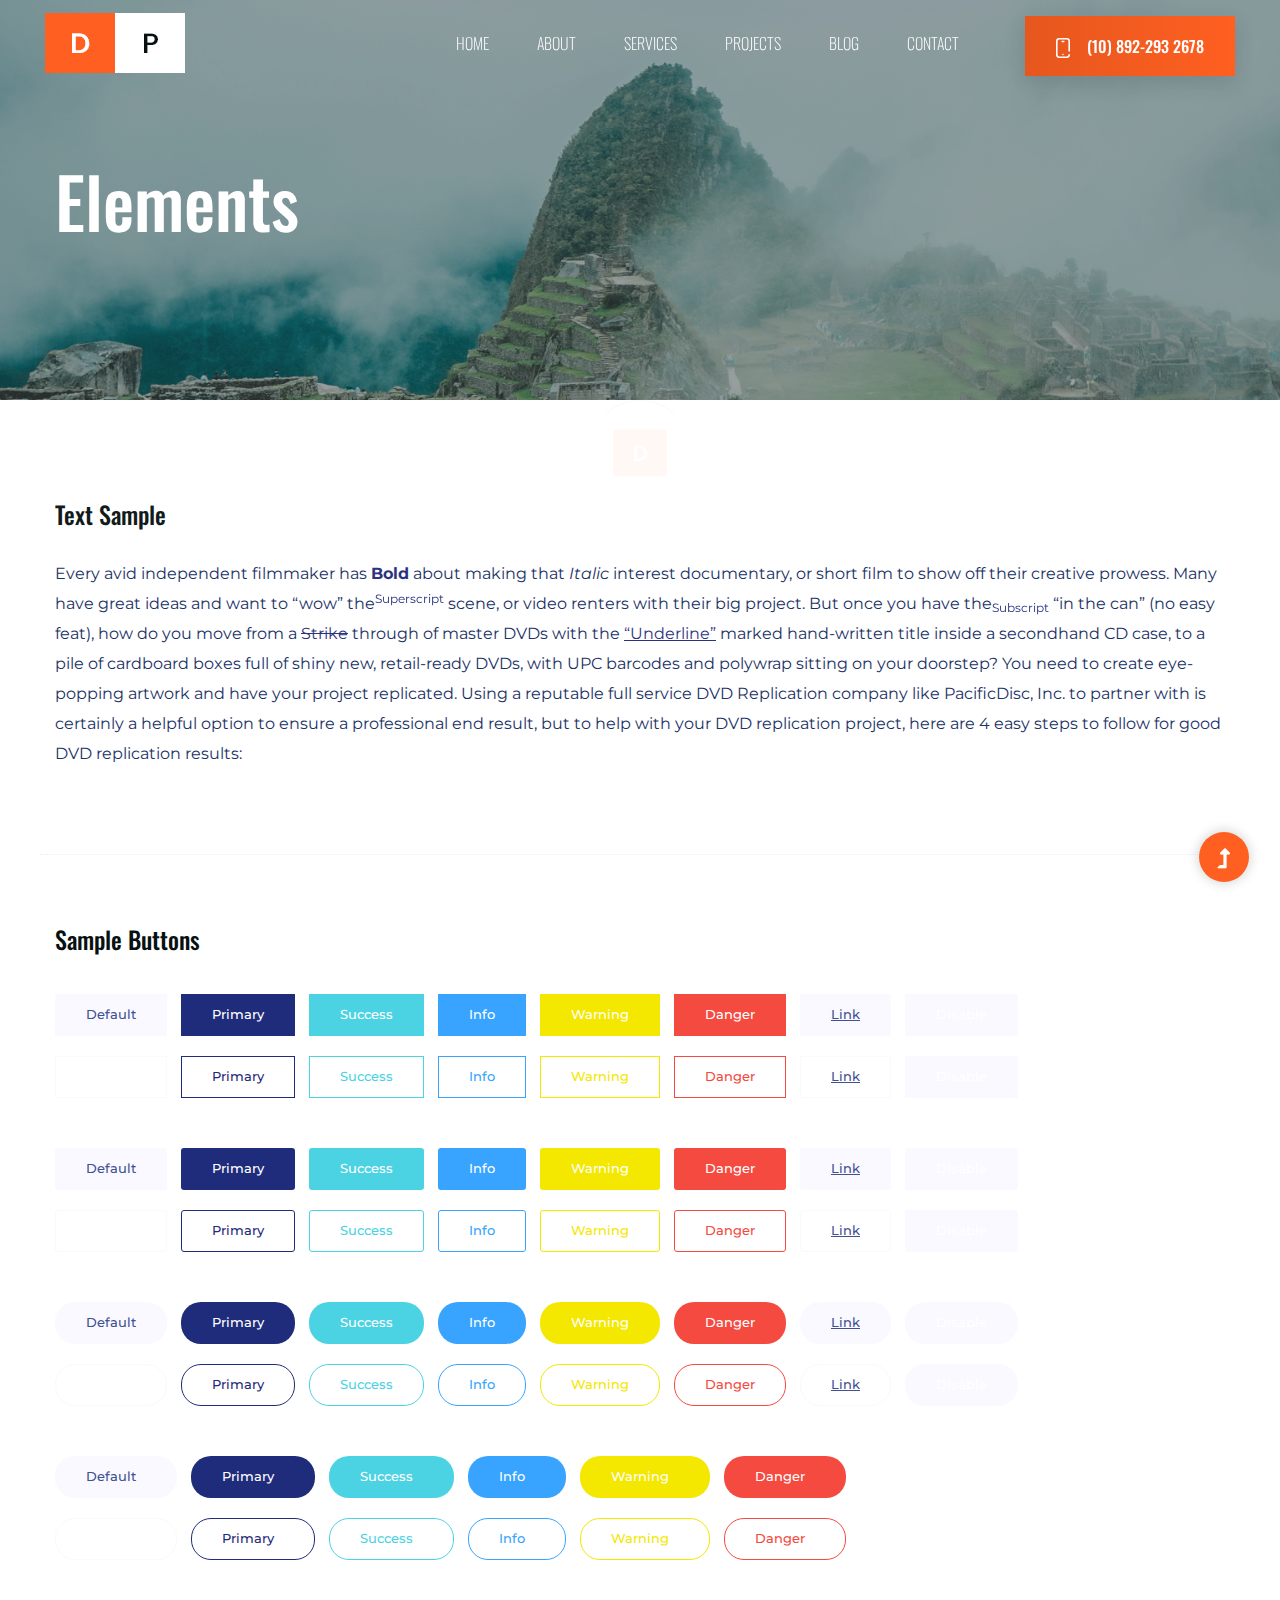
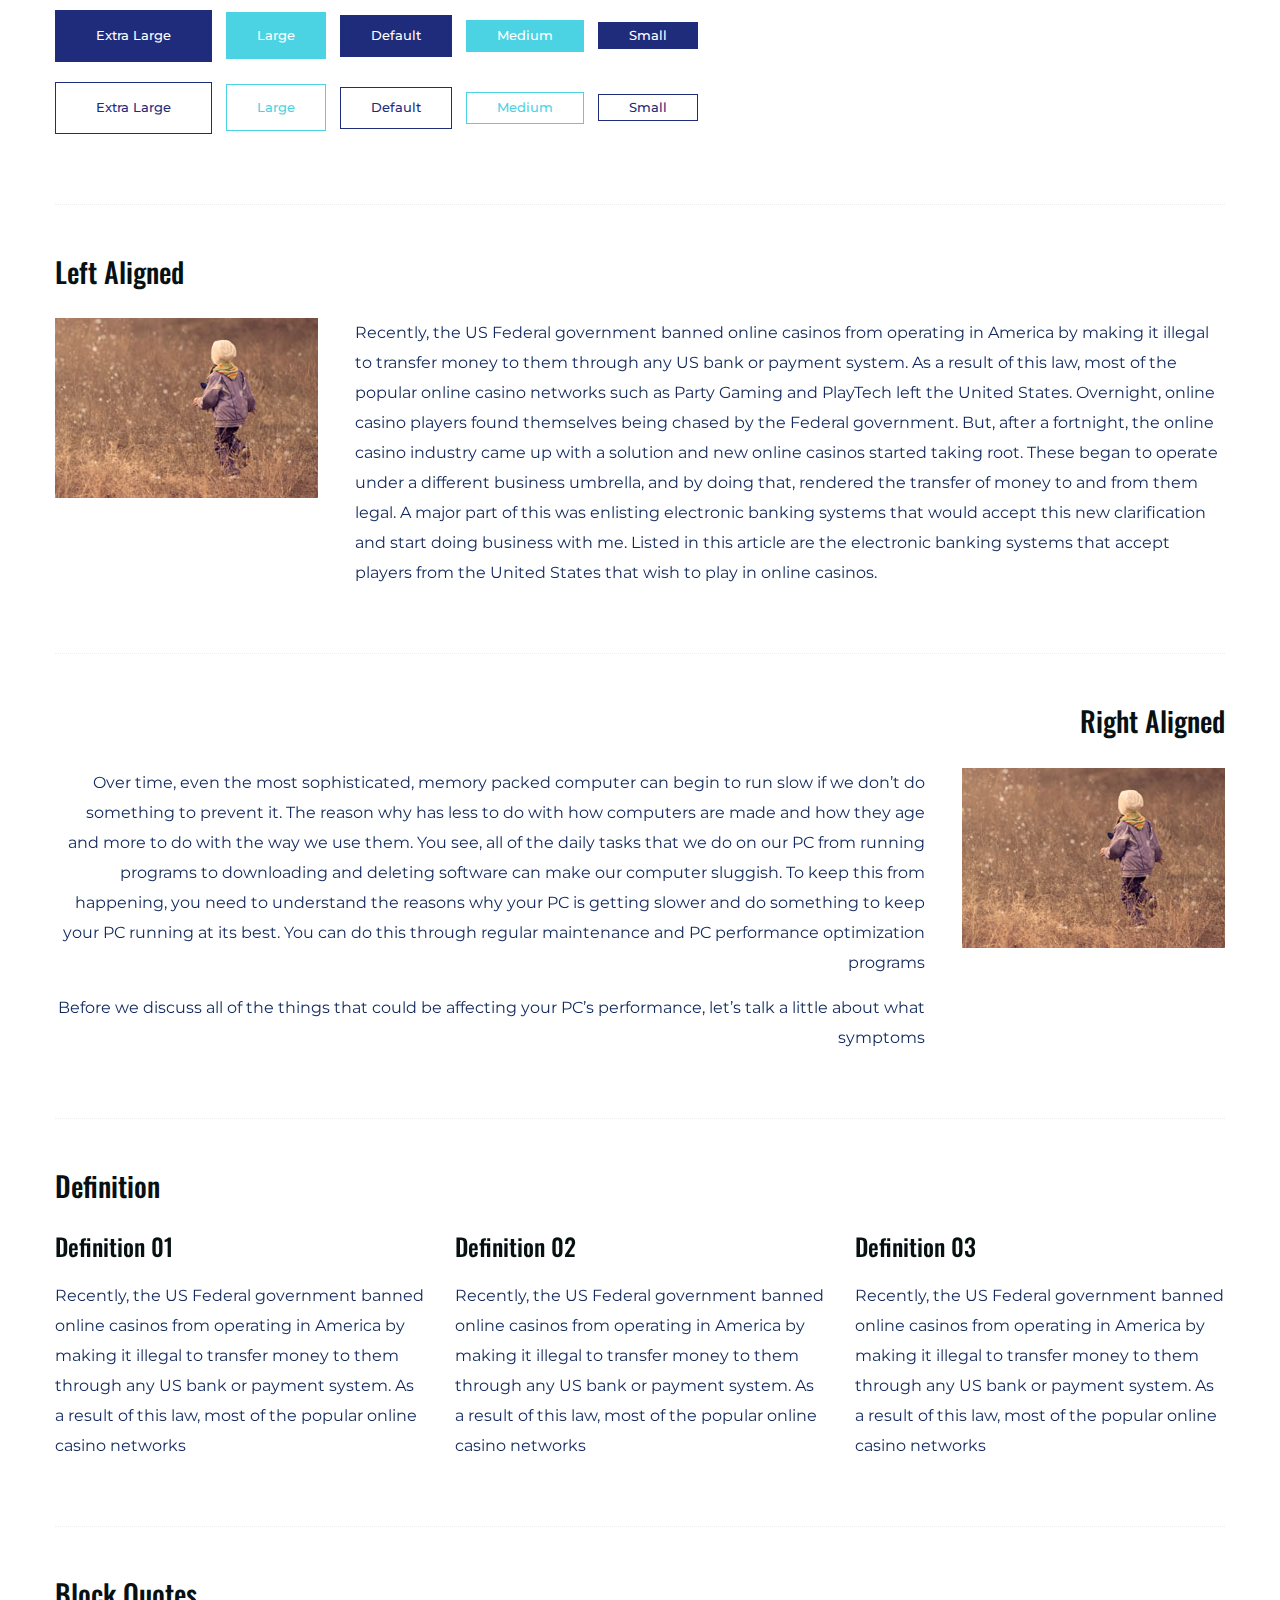
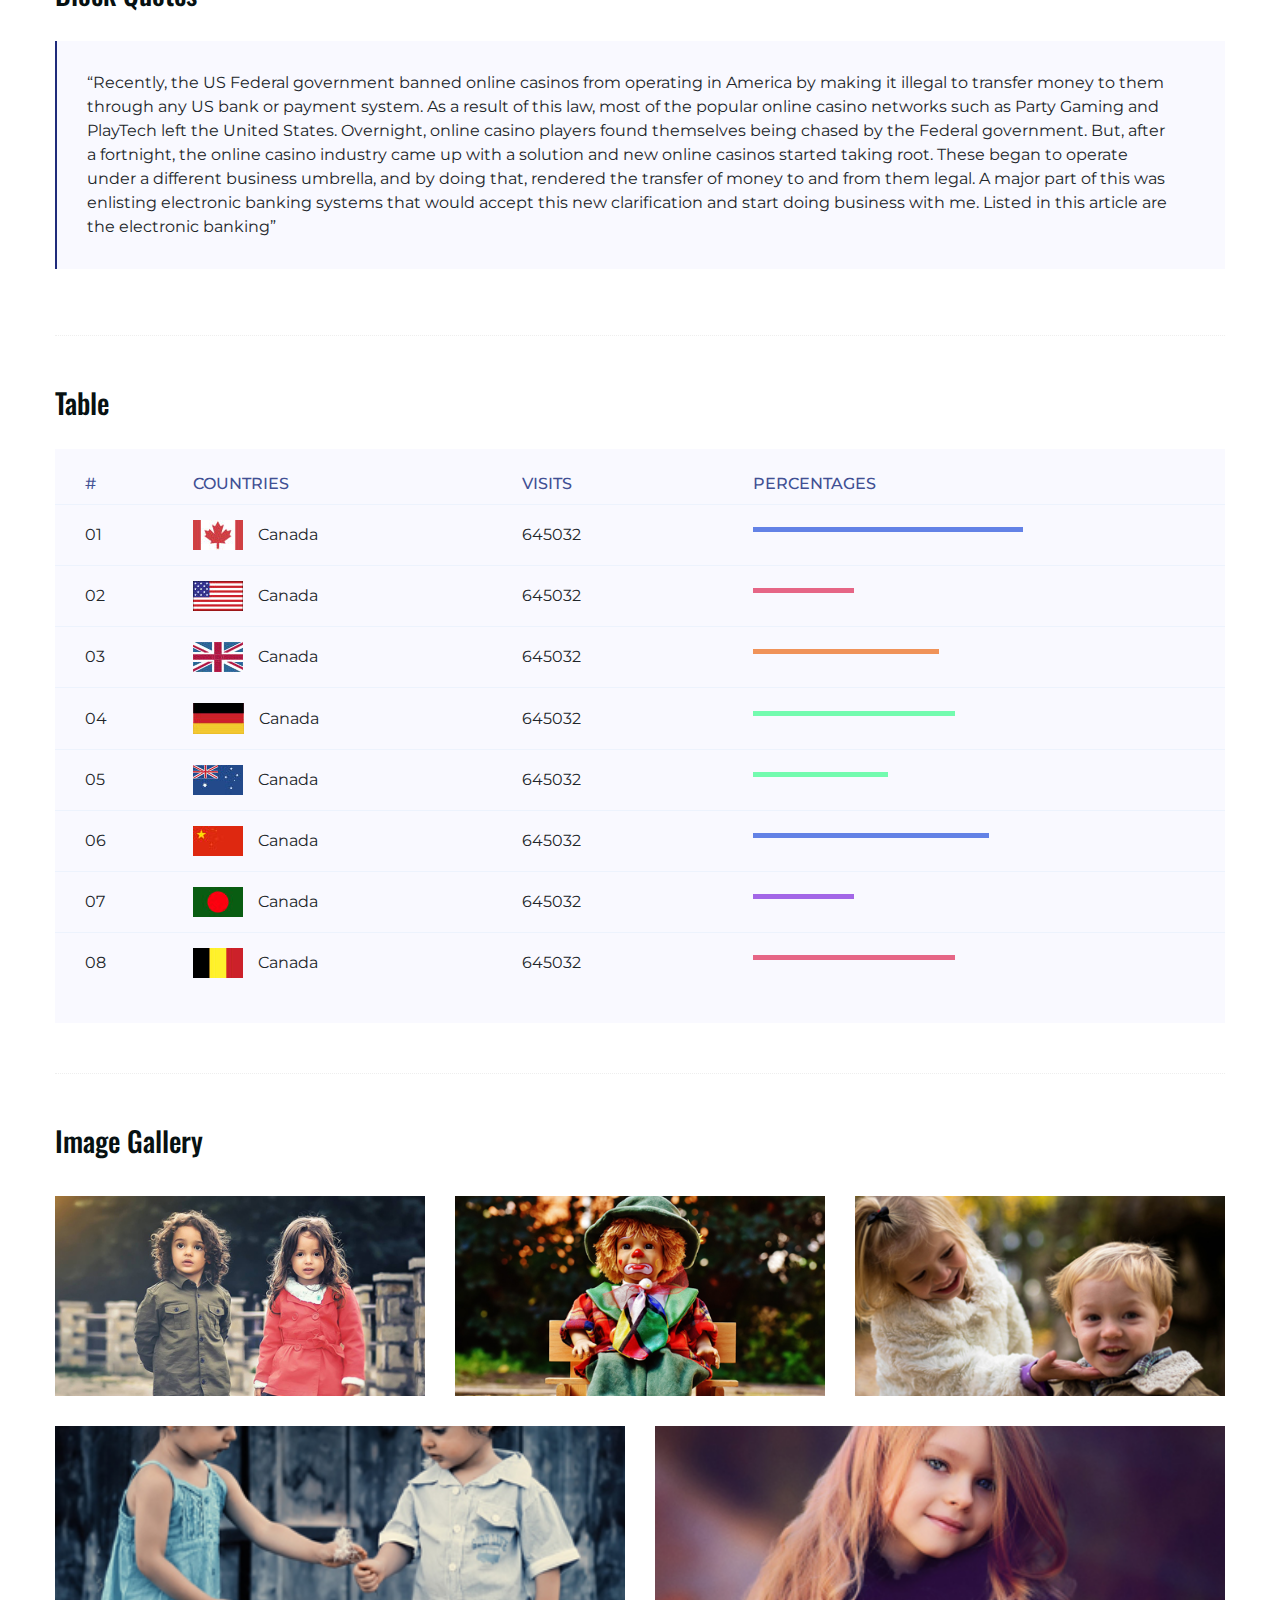
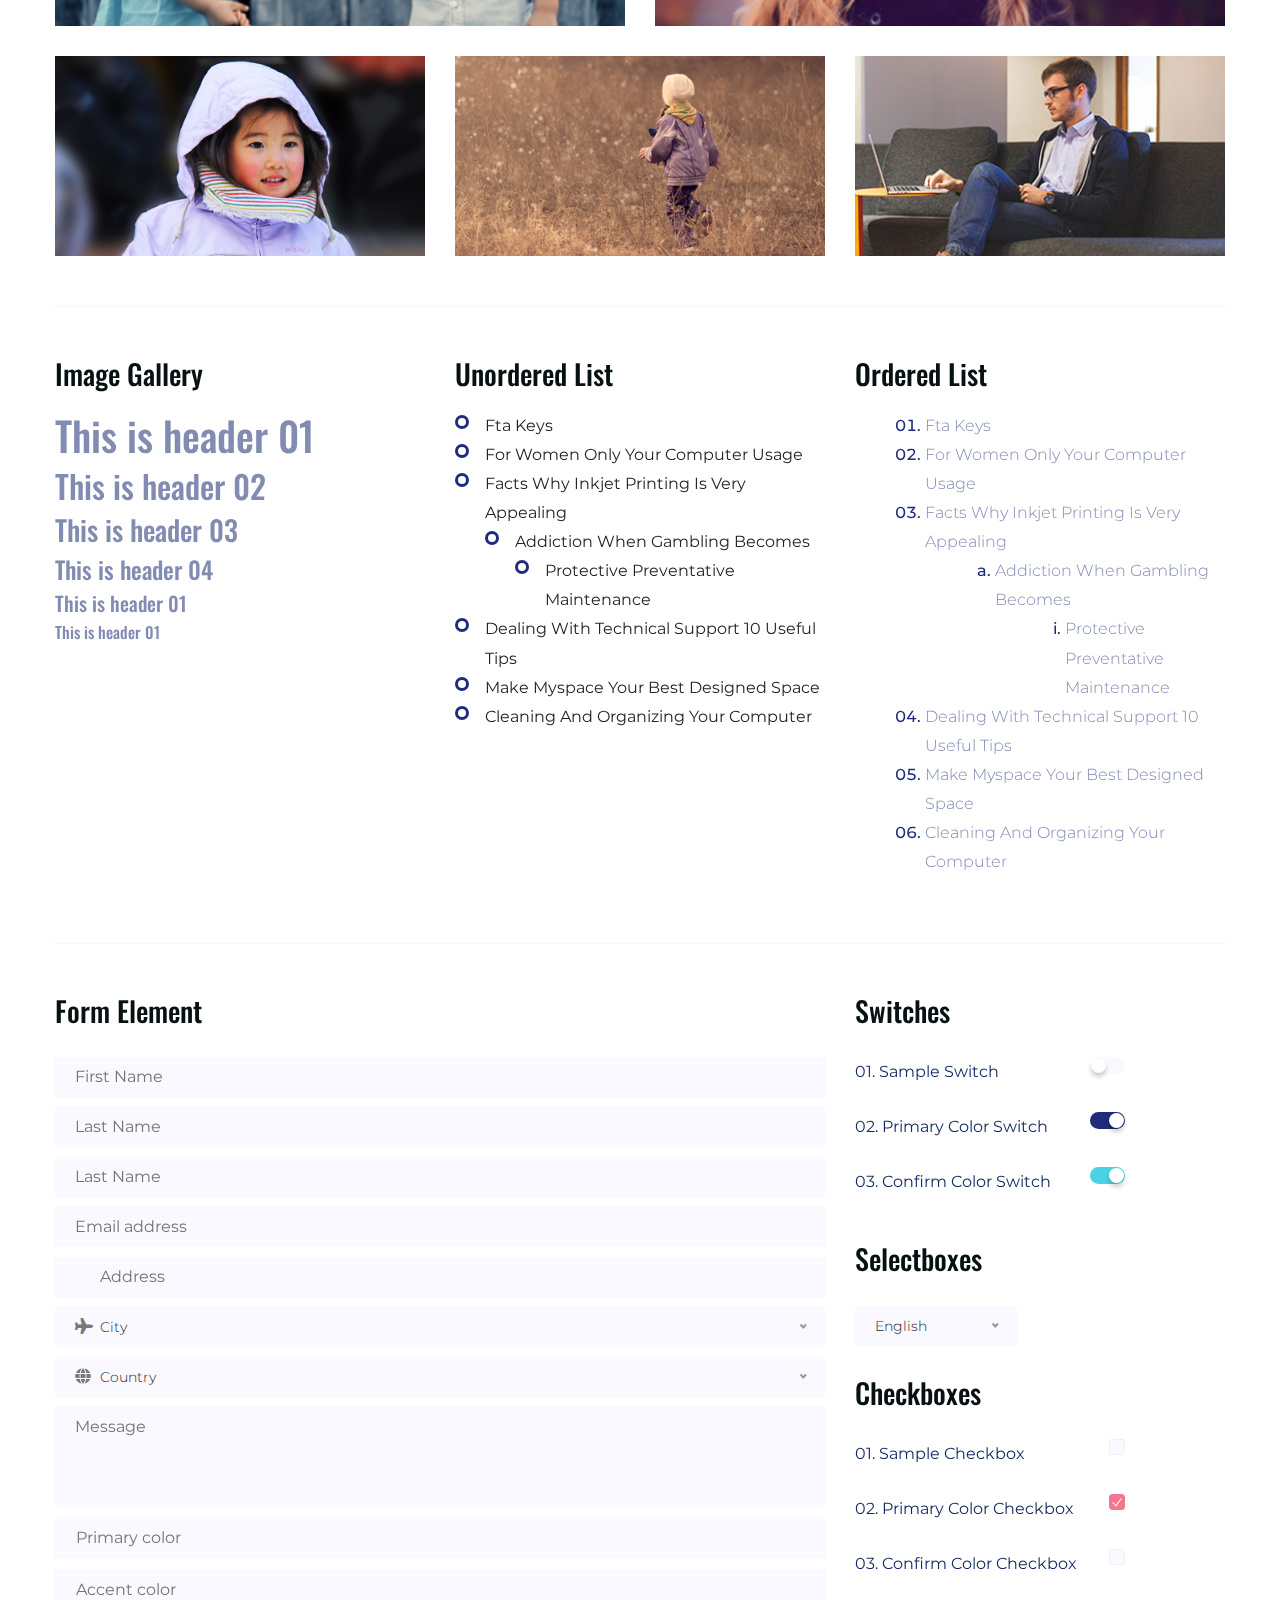
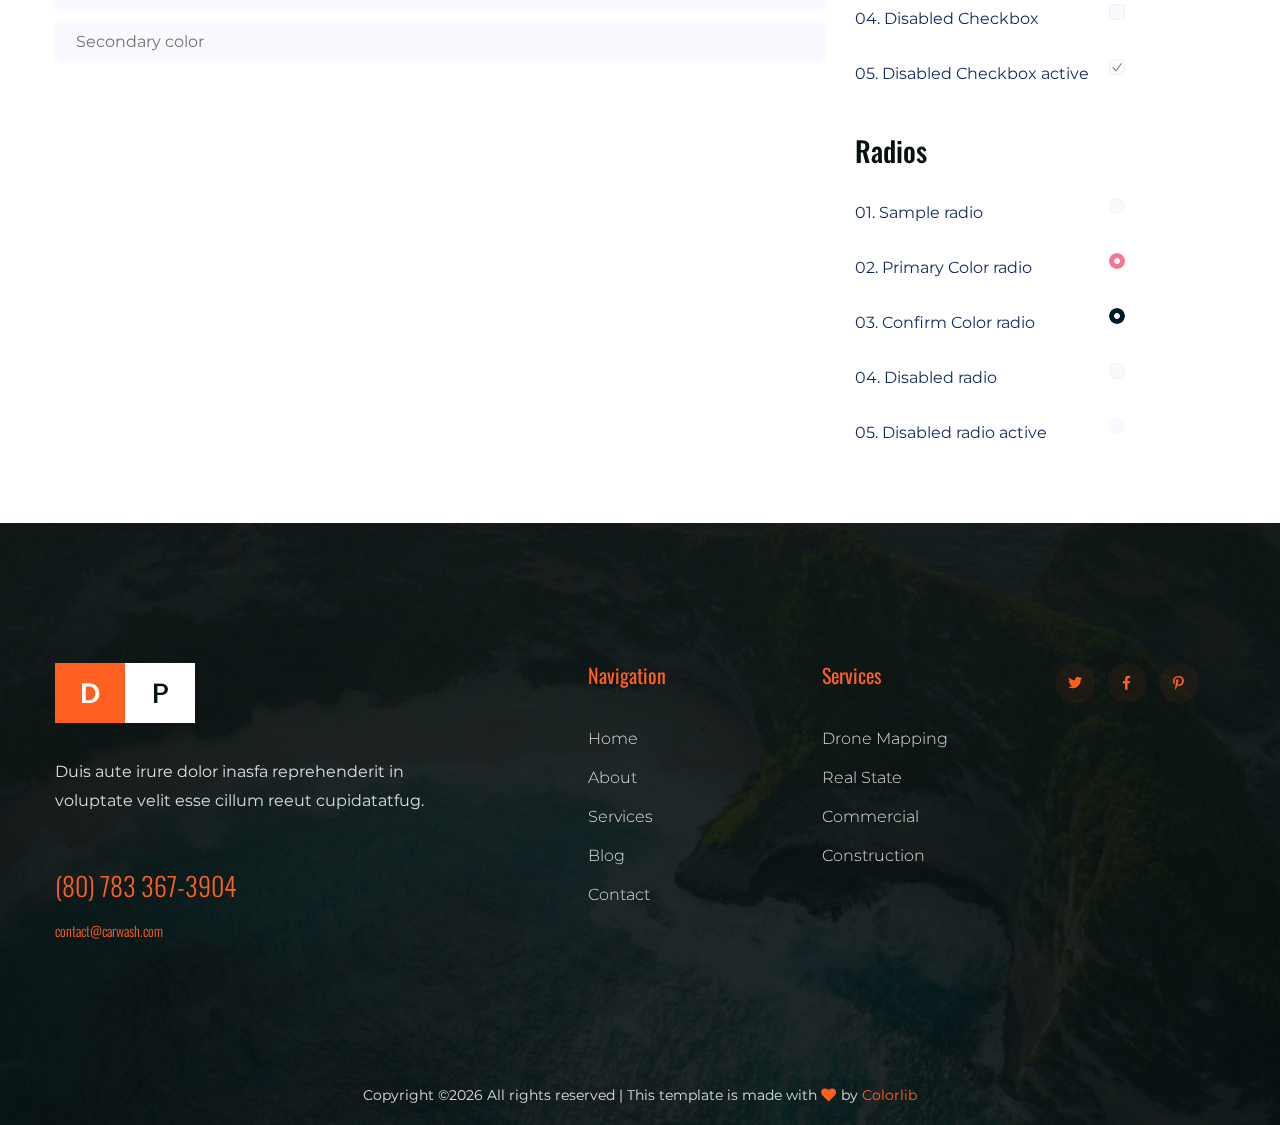
<file: elements.html>
<!doctype html>
<html class="no-js" lang="zxx">
<head>
	<meta charset="utf-8">
	<meta http-equiv="x-ua-compatible" content="ie=edge">
	<title>Drone Photography</title>
	<meta name="description" content="">
	<meta name="viewport" content="width=device-width, initial-scale=1">
	<link rel="shortcut icon" type="image/x-icon" href="assets/img/favicon.ico">

	<!-- CSS here -->
	<link rel="stylesheet" href="assets/css/bootstrap.min.css">
	<link rel="stylesheet" href="assets/css/owl.carousel.min.css">
	<link rel="stylesheet" href="assets/css/slicknav.css">
	<link rel="stylesheet" href="assets/css/animate.min.css">
	<link rel="stylesheet" href="assets/css/hamburgers.min.css">
	<link rel="stylesheet" href="assets/css/magnific-popup.css">
	<link rel="stylesheet" href="assets/css/fontawesome-all.min.css">
	<link rel="stylesheet" href="assets/css/themify-icons.css">
	<link rel="stylesheet" href="assets/css/slick.css">
	<link rel="stylesheet" href="assets/css/nice-select.css">
	<link rel="stylesheet" href="assets/css/style.css">
</head>
<body class="full-wrapper">
	<!--? Preloader Start -->
	<div id="preloader-active">
		<div class="preloader d-flex align-items-center justify-content-center">
			<div class="preloader-inner position-relative">
				<div class="preloader-circle"></div>
				<div class="preloader-img pere-text">
					<img src="assets/img/logo/loder.png" alt="">
				</div>
			</div>
		</div>
	</div>
	<!-- Preloader Start -->
	<header>
		<!-- Header Start -->
		<div class="header-area header-transparent">
			<div class="main-header ">
				<div class="header-bottom  header-sticky">
					<div class="container-fluid">
						<div class="row align-items-center">
							<!-- Logo -->
							<div class="col-xl-2 col-lg-2">
								<div class="logo">
									<a href="index.html"><img src="assets/img/logo/logo.png" alt=""></a>
								</div>
							</div>
							<div class="col-xl-10 col-lg-10">
								<div class="menu-wrapper  d-flex align-items-center justify-content-end">
									<!-- Main-menu -->
									<div class="main-menu d-none d-lg-block">
										<nav>
											<ul id="navigation">
												<li><a href="index.html">Home</a></li>
												<li><a href="about.html">About</a></li>
												<li><a href="services.html">Services</a></li>
												<li><a href="projects.html">Projects</a></li>
												<li><a href="#">Blog</a>
													<ul class="submenu">
														<li><a href="blog.html">Blog</a></li>
														<li><a href="blog_details.html">Blog Details</a></li>
														<li><a href="elements.html">Element</a></li>
													</ul>
												</li>
												<li><a href="contact.html">Contact</a></li>
												<!-- Header btn -->
												<li>
													<div class="header-right-btn ml-40">
														<a href="#" class="btn"><img src="assets/img/icon/smartphone.svg" alt="">(10) 892-293 2678</a>
													</div>
												</li>
											</ul>
										</nav>
									</div>
								</div>
							</div> 
							<!-- Mobile Menu -->
							<div class="col-12">
								<div class="mobile_menu d-block d-lg-none"></div>
							</div>
						</div>
					</div>
				</div>
			</div>
		</div>
		<!-- Header End -->
	</header>
	<main>
		<!--? Hero Start -->
		<div class="slider-area2 ">
			<div class="slider-height2 hero-overly d-flex align-items-center">
				<div class="container">
					<div class="row">
						<div class="col-xl-12">
							<div class="hero__caption hero__caption2">
								<h2>Elements</h2>
							</div>
						</div>
					</div>
				</div>
			</div>
		</div>
		<!-- Hero End -->
		<!--? Start Sample Area -->
		<section class="sample-text-area">
			<div class="container box_1170">
				<h3 class="text-heading">Text Sample</h3>
				<p class="sample-text">
					Every avid independent filmmaker has <b>Bold</b> about making that <i>Italic</i> interest documentary,
					or short
					film to show off their creative prowess. Many have great ideas and want to “wow”
					the<sup>Superscript</sup> scene,
					or video renters with their big project. But once you have the<sub>Subscript</sub> “in the can” (no easy
					feat), how
					do you move from a <del>Strike</del> through of master DVDs with the <u>“Underline”</u> marked
					hand-written title
					inside a secondhand CD case, to a pile of cardboard boxes full of shiny new, retail-ready DVDs, with UPC
					barcodes
					and polywrap sitting on your doorstep? You need to create eye-popping artwork and have your project
					replicated.
					Using a reputable full service DVD Replication company like PacificDisc, Inc. to partner with is
					certainly a
					helpful option to ensure a professional end result, but to help with your DVD replication project, here
					are 4 easy
					steps to follow for good DVD replication results:
					
				</p>
			</div>
		</section>
		<!-- End Sample Area -->
		<!--? Start Button -->
		<section class="button-area">
			<div class="container box_1170 border-top-generic">
				<h3 class="text-heading">Sample Buttons</h3>
				<div class="button-group-area">
					<a href="#" class="genric-btn default">Default</a>
					<a href="#" class="genric-btn primary">Primary</a>
					<a href="#" class="genric-btn success">Success</a>
					<a href="#" class="genric-btn info">Info</a>
					<a href="#" class="genric-btn warning">Warning</a>
					<a href="#" class="genric-btn danger">Danger</a>
					<a href="#" class="genric-btn link">Link</a>
					<a href="#" class="genric-btn disable">Disable</a>
				</div>
				<div class="button-group-area mt-10">
					<a href="#" class="genric-btn default-border">Default</a>
					<a href="#" class="genric-btn primary-border">Primary</a>
					<a href="#" class="genric-btn success-border">Success</a>
					<a href="#" class="genric-btn info-border">Info</a>
					<a href="#" class="genric-btn warning-border">Warning</a>
					<a href="#" class="genric-btn danger-border">Danger</a>
					<a href="#" class="genric-btn link-border">Link</a>
					<a href="#" class="genric-btn disable">Disable</a>
				</div>
				<div class="button-group-area mt-40">
					<a href="#" class="genric-btn default radius">Default</a>
					<a href="#" class="genric-btn primary radius">Primary</a>
					<a href="#" class="genric-btn success radius">Success</a>
					<a href="#" class="genric-btn info radius">Info</a>
					<a href="#" class="genric-btn warning radius">Warning</a>
					<a href="#" class="genric-btn danger radius">Danger</a>
					<a href="#" class="genric-btn link radius">Link</a>
					<a href="#" class="genric-btn disable radius">Disable</a>
				</div>
				<div class="button-group-area mt-10">
					<a href="#" class="genric-btn default-border radius">Default</a>
					<a href="#" class="genric-btn primary-border radius">Primary</a>
					<a href="#" class="genric-btn success-border radius">Success</a>
					<a href="#" class="genric-btn info-border radius">Info</a>
					<a href="#" class="genric-btn warning-border radius">Warning</a>
					<a href="#" class="genric-btn danger-border radius">Danger</a>
					<a href="#" class="genric-btn link-border radius">Link</a>
					<a href="#" class="genric-btn disable radius">Disable</a>
				</div>
				<div class="button-group-area mt-40">
					<a href="#" class="genric-btn default circle">Default</a>
					<a href="#" class="genric-btn primary circle">Primary</a>
					<a href="#" class="genric-btn success circle">Success</a>
					<a href="#" class="genric-btn info circle">Info</a>
					<a href="#" class="genric-btn warning circle">Warning</a>
					<a href="#" class="genric-btn danger circle">Danger</a>
					<a href="#" class="genric-btn link circle">Link</a>
					<a href="#" class="genric-btn disable circle">Disable</a>
				</div>
				<div class="button-group-area mt-10">
					<a href="#" class="genric-btn default-border circle">Default</a>
					<a href="#" class="genric-btn primary-border circle">Primary</a>
					<a href="#" class="genric-btn success-border circle">Success</a>
					<a href="#" class="genric-btn info-border circle">Info</a>
					<a href="#" class="genric-btn warning-border circle">Warning</a>
					<a href="#" class="genric-btn danger-border circle">Danger</a>
					<a href="#" class="genric-btn link-border circle">Link</a>
					<a href="#" class="genric-btn disable circle">Disable</a>
				</div>
				<div class="button-group-area mt-40">
					<a href="#" class="genric-btn default circle arrow">Default<span class="lnr lnr-arrow-right"></span></a>
					<a href="#" class="genric-btn primary circle arrow">Primary<span class="lnr lnr-arrow-right"></span></a>
					<a href="#" class="genric-btn success circle arrow">Success<span class="lnr lnr-arrow-right"></span></a>
					<a href="#" class="genric-btn info circle arrow">Info<span class="lnr lnr-arrow-right"></span></a>
					<a href="#" class="genric-btn warning circle arrow">Warning<span class="lnr lnr-arrow-right"></span></a>
					<a href="#" class="genric-btn danger circle arrow">Danger<span class="lnr lnr-arrow-right"></span></a>
				</div>
				<div class="button-group-area mt-10">
					<a href="#" class="genric-btn default-border circle arrow">Default<span
						class="lnr lnr-arrow-right"></span></a>
						<a href="#" class="genric-btn primary-border circle arrow">Primary<span
							class="lnr lnr-arrow-right"></span></a>
							<a href="#" class="genric-btn success-border circle arrow">Success<span
								class="lnr lnr-arrow-right"></span></a>
								<a href="#" class="genric-btn info-border circle arrow">Info<span
									class="lnr lnr-arrow-right"></span></a>
									<a href="#" class="genric-btn warning-border circle arrow">Warning<span
										class="lnr lnr-arrow-right"></span></a>
										<a href="#" class="genric-btn danger-border circle arrow">Danger<span
											class="lnr lnr-arrow-right"></span></a>
										</div>
										<div class="button-group-area mt-40">
											<a href="#" class="genric-btn primary e-large">Extra Large</a>
											<a href="#" class="genric-btn success large">Large</a>
											<a href="#" class="genric-btn primary">Default</a>
											<a href="#" class="genric-btn success medium">Medium</a>
											<a href="#" class="genric-btn primary small">Small</a>
										</div>
										<div class="button-group-area mt-10">
											<a href="#" class="genric-btn primary-border e-large">Extra Large</a>
											<a href="#" class="genric-btn success-border large">Large</a>
											<a href="#" class="genric-btn primary-border">Default</a>
											<a href="#" class="genric-btn success-border medium">Medium</a>
											<a href="#" class="genric-btn primary-border small">Small</a>
										</div>
									</div>
								</section>
								<!-- End Button -->
								<!--? Start Align Area -->
								<div class="whole-wrap">
									<div class="container box_1170">
										<div class="section-top-border">
											<h3 class="mb-30">Left Aligned</h3>
											<div class="row">
												<div class="col-md-3">
													<img src="assets/img/elements/d.jpg" alt="" class="img-fluid">
												</div>
												<div class="col-md-9 mt-sm-20">
													<p>Recently, the US Federal government banned online casinos from operating in America by making
														it illegal to
														transfer money to them through any US bank or payment system. As a result of this law, most
														of the popular
														online casino networks such as Party Gaming and PlayTech left the United States. Overnight,
														online casino
														players found themselves being chased by the Federal government. But, after a fortnight, the
														online casino
														industry came up with a solution and new online casinos started taking root. These began to
														operate under a
														different business umbrella, and by doing that, rendered the transfer of money to and from
														them legal. A major
														part of this was enlisting electronic banking systems that would accept this new
														clarification and start doing
														business with me. Listed in this article are the electronic banking systems that accept
														players from the United
													States that wish to play in online casinos.</p>
												</div>
											</div>
										</div>
										<div class="section-top-border text-right">
											<h3 class="mb-30">Right Aligned</h3>
											<div class="row">
												<div class="col-md-9">
													<p class="text-right">Over time, even the most sophisticated, memory packed computer can begin
														to run slow if we
														don’t do something to prevent it. The reason why has less to do with how computers are made
														and how they age and
														more to do with the way we use them. You see, all of the daily tasks that we do on our PC
														from running programs
														to downloading and deleting software can make our computer sluggish. To keep this from
														happening, you need to
														understand the reasons why your PC is getting slower and do something to keep your PC
														running at its best. You
													can do this through regular maintenance and PC performance optimization programs</p>
													<p class="text-right">Before we discuss all of the things that could be affecting your PC’s
														performance, let’s
													talk a little about what symptoms</p>
												</div>
												<div class="col-md-3">
													<img src="assets/img/elements/d.jpg" alt="" class="img-fluid">
												</div>
											</div>
										</div>
										<div class="section-top-border">
											<h3 class="mb-30">Definition</h3>
											<div class="row">
												<div class="col-md-4">
													<div class="single-defination">
														<h4 class="mb-20">Definition 01</h4>
														<p>Recently, the US Federal government banned online casinos from operating in America by
															making it illegal to
															transfer money to them through any US bank or payment system. As a result of this law,
															most of the popular
														online casino networks</p>
													</div>
												</div>
												<div class="col-md-4">
													<div class="single-defination">
														<h4 class="mb-20">Definition 02</h4>
														<p>Recently, the US Federal government banned online casinos from operating in America by
															making it illegal to
															transfer money to them through any US bank or payment system. As a result of this law,
															most of the popular
														online casino networks</p>
													</div>
												</div>
												<div class="col-md-4">
													<div class="single-defination">
														<h4 class="mb-20">Definition 03</h4>
														<p>Recently, the US Federal government banned online casinos from operating in America by
															making it illegal to
															transfer money to them through any US bank or payment system. As a result of this law,
															most of the popular
														online casino networks</p>
													</div>
												</div>
											</div>
										</div>
										<div class="section-top-border">
											<h3 class="mb-30">Block Quotes</h3>
											<div class="row">
												<div class="col-lg-12">
													<blockquote class="generic-blockquote">
														“Recently, the US Federal government banned online casinos from operating in America by
														making it illegal to
														transfer money to them through any US bank or payment system. As a result of this law, most
														of the popular
														online casino networks such as Party Gaming and PlayTech left the United States. Overnight,
														online casino
														players found themselves being chased by the Federal government. But, after a fortnight, the
														online casino
														industry came up with a solution and new online casinos started taking root. These began to
														operate under a
														different business umbrella, and by doing that, rendered the transfer of money to and from
														them legal. A major
														part of this was enlisting electronic banking systems that would accept this new
														clarification and start doing
														business with me. Listed in this article are the electronic banking”
													</blockquote>
												</div>
											</div>
										</div>
										<div class="section-top-border">
											<h3 class="mb-30">Table</h3>
											<div class="progress-table-wrap">
												<div class="progress-table">
													<div class="table-head">
														<div class="serial">#</div>
														<div class="country">Countries</div>
														<div class="visit">Visits</div>
														<div class="percentage">Percentages</div>
													</div>
													<div class="table-row">
														<div class="serial">01</div>
														<div class="country"> <img src="assets/img/elements/f1.jpg" alt="flag">Canada</div>
														<div class="visit">645032</div>
														<div class="percentage">
															<div class="progress">
																<div class="progress-bar color-1" role="progressbar" style="width: 80%"
																aria-valuenow="80" aria-valuemin="0" aria-valuemax="100"></div>
															</div>
														</div>
													</div>
													<div class="table-row">
														<div class="serial">02</div>
														<div class="country"> <img src="assets/img/elements/f2.jpg" alt="flag">Canada</div>
														<div class="visit">645032</div>
														<div class="percentage">
															<div class="progress">
																<div class="progress-bar color-2" role="progressbar" style="width: 30%"
																aria-valuenow="30" aria-valuemin="0" aria-valuemax="100"></div>
															</div>
														</div>
													</div>
													<div class="table-row">
														<div class="serial">03</div>
														<div class="country"> <img src="assets/img/elements/f3.jpg" alt="flag">Canada</div>
														<div class="visit">645032</div>
														<div class="percentage">
															<div class="progress">
																<div class="progress-bar color-3" role="progressbar" style="width: 55%"
																aria-valuenow="55" aria-valuemin="0" aria-valuemax="100"></div>
															</div>
														</div>
													</div>
													<div class="table-row">
														<div class="serial">04</div>
														<div class="country"> <img src="assets/img/elements/f4.jpg" alt="flag">Canada</div>
														<div class="visit">645032</div>
														<div class="percentage">
															<div class="progress">
																<div class="progress-bar color-4" role="progressbar" style="width: 60%"
																aria-valuenow="60" aria-valuemin="0" aria-valuemax="100"></div>
															</div>
														</div>
													</div>
													<div class="table-row">
														<div class="serial">05</div>
														<div class="country"> <img src="assets/img/elements/f5.jpg" alt="flag">Canada</div>
														<div class="visit">645032</div>
														<div class="percentage">
															<div class="progress">
																<div class="progress-bar color-5" role="progressbar" style="width: 40%"
																aria-valuenow="40" aria-valuemin="0" aria-valuemax="100"></div>
															</div>
														</div>
													</div>
													<div class="table-row">
														<div class="serial">06</div>
														<div class="country"> <img src="assets/img/elements/f6.jpg" alt="flag">Canada</div>
														<div class="visit">645032</div>
														<div class="percentage">
															<div class="progress">
																<div class="progress-bar color-6" role="progressbar" style="width: 70%"
																aria-valuenow="70" aria-valuemin="0" aria-valuemax="100"></div>
															</div>
														</div>
													</div>
													<div class="table-row">
														<div class="serial">07</div>
														<div class="country"> <img src="assets/img/elements/f7.jpg" alt="flag">Canada</div>
														<div class="visit">645032</div>
														<div class="percentage">
															<div class="progress">
																<div class="progress-bar color-7" role="progressbar" style="width: 30%"
																aria-valuenow="30" aria-valuemin="0" aria-valuemax="100"></div>
															</div>
														</div>
													</div>
													<div class="table-row">
														<div class="serial">08</div>
														<div class="country"> <img src="assets/img/elements/f8.jpg" alt="flag">Canada</div>
														<div class="visit">645032</div>
														<div class="percentage">
															<div class="progress">
																<div class="progress-bar color-8" role="progressbar" style="width: 60%"
																aria-valuenow="60" aria-valuemin="0" aria-valuemax="100"></div>
															</div>
														</div>
													</div>
												</div>
											</div>
										</div>
										<div class="section-top-border">
											<h3>Image Gallery</h3>
											<div class="row gallery-item">
												<div class="col-md-4">
													<a href="assets/img/elements/g1.jpg" class="img-pop-up">
														<div class="single-gallery-image" style="background: url(assets/img/elements/g1.jpg);"></div>
													</a>
												</div>
												<div class="col-md-4">
													<a href="assets/img/elements/g2.jpg" class="img-pop-up">
														<div class="single-gallery-image" style="background: url(assets/img/elements/g2.jpg);"></div>
													</a>
												</div>
												<div class="col-md-4">
													<a href="assets/img/elements/g3.jpg" class="img-pop-up">
														<div class="single-gallery-image" style="background: url(assets/img/elements/g3.jpg);"></div>
													</a>
												</div>
												<div class="col-md-6">
													<a href="assets/img/elements/g4.jpg" class="img-pop-up">
														<div class="single-gallery-image" style="background: url(assets/img/elements/g4.jpg);"></div>
													</a>
												</div>
												<div class="col-md-6">
													<a href="assets/img/elements/g5.jpg" class="img-pop-up">
														<div class="single-gallery-image" style="background: url(assets/img/elements/g5.jpg);"></div>
													</a>
												</div>
												<div class="col-md-4">
													<a href="assets/img/elements/g6.jpg" class="img-pop-up">
														<div class="single-gallery-image" style="background: url(assets/img/elements/g6.jpg);"></div>
													</a>
												</div>
												<div class="col-md-4">
													<a href="assets/img/elements/g7.jpg" class="img-pop-up">
														<div class="single-gallery-image" style="background: url(assets/img/elements/g7.jpg);"></div>
													</a>
												</div>
												<div class="col-md-4">
													<a href="assets/img/elements/g8.jpg" class="img-pop-up">
														<div class="single-gallery-image" style="background: url(assets/img/elements/g8.jpg);"></div>
													</a>
												</div>
											</div>
										</div>
										<div class="section-top-border">
											<div class="row">
												<div class="col-md-4">
													<h3 class="mb-20">Image Gallery</h3>
													<div class="typography">
														<h1>This is header 01</h1>
														<h2>This is header 02</h2>
														<h3>This is header 03</h3>
														<h4>This is header 04</h4>
														<h5>This is header 01</h5>
														<h6>This is header 01</h6>
													</div>
												</div>
												<div class="col-md-4 mt-sm-30">
													<h3 class="mb-20">Unordered List</h3>
													<div class="">
														<ul class="unordered-list">
															<li>Fta Keys</li>
															<li>For Women Only Your Computer Usage</li>
															<li>Facts Why Inkjet Printing Is Very Appealing
																<ul>
																	<li>Addiction When Gambling Becomes
																		<ul>
																			<li>Protective Preventative Maintenance</li>
																		</ul>
																	</li>
																</ul>
															</li>
															<li>Dealing With Technical Support 10 Useful Tips</li>
															<li>Make Myspace Your Best Designed Space</li>
															<li>Cleaning And Organizing Your Computer</li>
														</ul>
													</div>
												</div>
												<div class="col-md-4 mt-sm-30">
													<h3 class="mb-20">Ordered List</h3>
													<div class="">
														<ol class="ordered-list">
															<li><span>Fta Keys</span></li>
															<li><span>For Women Only Your Computer Usage</span></li>
															<li><span>Facts Why Inkjet Printing Is Very Appealing</span>
																<ol class="ordered-list-alpha">
																	<li><span>Addiction When Gambling Becomes</span>
																		<ol class="ordered-list-roman">
																			<li><span>Protective Preventative Maintenance</span></li>
																		</ol>
																	</li>
																</ol>
															</li>
															<li><span>Dealing With Technical Support 10 Useful Tips</span></li>
															<li><span>Make Myspace Your Best Designed Space</span></li>
															<li><span>Cleaning And Organizing Your Computer</span></li>
														</ol>
													</div>
												</div>
											</div>
										</div>
										<div class="section-top-border">
											<div class="row">
												<div class="col-lg-8 col-md-8">
													<h3 class="mb-30">Form Element</h3>
													<form action="#">
														<div class="mt-10">
															<input type="text" name="first_name" placeholder="First Name"
															onfocus="this.placeholder = ''" onblur="this.placeholder = 'First Name'" required
															class="single-input">
														</div>
														<div class="mt-10">
															<input type="text" name="last_name" placeholder="Last Name"
															onfocus="this.placeholder = ''" onblur="this.placeholder = 'Last Name'" required
															class="single-input">
														</div>
														<div class="mt-10">
															<input type="text" name="last_name" placeholder="Last Name"
															onfocus="this.placeholder = ''" onblur="this.placeholder = 'Last Name'" required
															class="single-input">
														</div>
														<div class="mt-10">
															<input type="email" name="EMAIL" placeholder="Email address"
															onfocus="this.placeholder = ''" onblur="this.placeholder = 'Email address'" required
															class="single-input">
														</div>
														<div class="input-group-icon mt-10">
															<div class="icon"><i class="fa fa-thumb-tack" aria-hidden="true"></i></div>
															<input type="text" name="address" placeholder="Address" onfocus="this.placeholder = ''"
															onblur="this.placeholder = 'Address'" required class="single-input">
														</div>
														<div class="input-group-icon mt-10">
															<div class="icon"><i class="fa fa-plane" aria-hidden="true"></i></div>
															<div class="form-select" id="default-select"">
																<select>
																	<option value=" 1">City</option>
																	<option value="1">Dhaka</option>
																	<option value="1">Dilli</option>
																	<option value="1">Newyork</option>
																	<option value="1">Islamabad</option>
																</select>
															</div>
														</div>
														<div class="input-group-icon mt-10">
															<div class="icon"><i class="fa fa-globe" aria-hidden="true"></i></div>
															<div class="form-select" id="default-select"">
																<select>
																	<option value=" 1">Country</option>
																	<option value="1">Bangladesh</option>
																	<option value="1">India</option>
																	<option value="1">England</option>
																	<option value="1">Srilanka</option>
																</select>
															</div>
														</div>
														
														<div class="mt-10">
															<textarea class="single-textarea" placeholder="Message" onfocus="this.placeholder = ''"
															onblur="this.placeholder = 'Message'" required></textarea>
														</div>
														<div class="mt-10">
															<input type="text" name="first_name" placeholder="Primary color"
															onfocus="this.placeholder = ''" onblur="this.placeholder = 'Primary color'" required
															class="single-input-primary">
														</div>
														<div class="mt-10">
															<input type="text" name="first_name" placeholder="Accent color"
															onfocus="this.placeholder = ''" onblur="this.placeholder = 'Accent color'" required
															class="single-input-accent">
														</div>
														<div class="mt-10">
															<input type="text" name="first_name" placeholder="Secondary color"
															onfocus="this.placeholder = ''" onblur="this.placeholder = 'Secondary color'"
															required class="single-input-secondary">
														</div>
													</form>
												</div>
												<div class="col-lg-3 col-md-4 mt-sm-30">
													<div class="single-element-widget">
														<h3 class="mb-30">Switches</h3>
														<div class="switch-wrap d-flex justify-content-between">
															<p>01. Sample Switch</p>
															<div class="primary-switch">
																<input type="checkbox" id="default-switch">
																<label for="default-switch"></label>
															</div>
														</div>
														<div class="switch-wrap d-flex justify-content-between">
															<p>02. Primary Color Switch</p>
															<div class="primary-switch">
																<input type="checkbox" id="primary-switch" checked>
																<label for="primary-switch"></label>
															</div>
														</div>
														<div class="switch-wrap d-flex justify-content-between">
															<p>03. Confirm Color Switch</p>
															<div class="confirm-switch">
																<input type="checkbox" id="confirm-switch" checked>
																<label for="confirm-switch"></label>
															</div>
														</div>
													</div>
													<div class="single-element-widget mt-30">
														<h3 class="mb-30">Selectboxes</h3>
														<div class="default-select" id="default-select"">
															<select>
																<option value=" 1">English</option>
																<option value="1">Spanish</option>
																<option value="1">Arabic</option>
																<option value="1">Portuguise</option>
																<option value="1">Bengali</option>
															</select>
														</div>
													</div>
													<div class="single-element-widget mt-30">
														<h3 class="mb-30">Checkboxes</h3>
														<div class="switch-wrap d-flex justify-content-between">
															<p>01. Sample Checkbox</p>
															<div class="primary-checkbox">
																<input type="checkbox" id="default-checkbox">
																<label for="default-checkbox"></label>
															</div>
														</div>
														<div class="switch-wrap d-flex justify-content-between">
															<p>02. Primary Color Checkbox</p>
															<div class="primary-checkbox">
																<input type="checkbox" id="primary-checkbox" checked>
																<label for="primary-checkbox"></label>
															</div>
														</div>
														<div class="switch-wrap d-flex justify-content-between">
															<p>03. Confirm Color Checkbox</p>
															<div class="confirm-checkbox">
																<input type="checkbox" id="confirm-checkbox">
																<label for="confirm-checkbox"></label>
															</div>
														</div>
														<div class="switch-wrap d-flex justify-content-between">
															<p>04. Disabled Checkbox</p>
															<div class="disabled-checkbox">
																<input type="checkbox" id="disabled-checkbox" disabled>
																<label for="disabled-checkbox"></label>
															</div>
														</div>
														<div class="switch-wrap d-flex justify-content-between">
															<p>05. Disabled Checkbox active</p>
															<div class="disabled-checkbox">
																<input type="checkbox" id="disabled-checkbox-active" checked disabled>
																<label for="disabled-checkbox-active"></label>
															</div>
														</div>
													</div>
													<div class="single-element-widget mt-30">
														<h3 class="mb-30">Radios</h3>
														<div class="switch-wrap d-flex justify-content-between">
															<p>01. Sample radio</p>
															<div class="primary-radio">
																<input type="checkbox" id="default-radio">
																<label for="default-radio"></label>
															</div>
														</div>
														<div class="switch-wrap d-flex justify-content-between">
															<p>02. Primary Color radio</p>
															<div class="primary-radio">
																<input type="checkbox" id="primary-radio" checked>
																<label for="primary-radio"></label>
															</div>
														</div>
														<div class="switch-wrap d-flex justify-content-between">
															<p>03. Confirm Color radio</p>
															<div class="confirm-radio">
																<input type="checkbox" id="confirm-radio" checked>
																<label for="confirm-radio"></label>
															</div>
														</div>
														<div class="switch-wrap d-flex justify-content-between">
															<p>04. Disabled radio</p>
															<div class="disabled-radio">
																<input type="checkbox" id="disabled-radio" disabled>
																<label for="disabled-radio"></label>
															</div>
														</div>
														<div class="switch-wrap d-flex justify-content-between">
															<p>05. Disabled radio active</p>
															<div class="disabled-radio">
																<input type="checkbox" id="disabled-radio-active" checked disabled>
																<label for="disabled-radio-active"></label>
															</div>
														</div>
													</div>
												</div>
											</div>
										</div>
									</div>
								</div>
								<!-- End Align Area -->
							</main>
							<footer>
								<div class="footer-wrapper section-bg2"  data-background="assets/img/gallery/footer-bg.png">
									<!-- Footer Start-->
									<div class="footer-area footer-padding">
										<div class="container">
											<div class="row justify-content-between">
												<div class="col-xl-4 col-lg-4 col-md-5 col-sm-7">
													<div class="single-footer-caption mb-50">
														<div class="single-footer-caption mb-30">
															<!-- logo -->
															<div class="footer-logo mb-35">
																<a href="index.html"><img src="assets/img/logo/logo2_footer.png" alt=""></a>
															</div>
															<div class="footer-tittle">
																<div class="footer-pera">
																	<p>Duis aute irure dolor inasfa reprehenderit in voluptate velit esse cillum reeut cupidatatfug.</p>
																</div>
																<ul class="mb-40">
																	<li class="number"><a href="#">(80) 783 367-3904</a></li>
																	<li class="number2"><a href="#">contact@carwash.com</a></li>
																</ul>
															</div>
														</div>
													</div>
												</div>
												<div class="offset-xl-1 col-xl-2 col-lg-2 col-md-4 col-sm-6">
													<div class="single-footer-caption mb-50">
														<div class="footer-tittle">
															<h4>Navigation</h4>
															<ul>
																<li><a href="#">Home</a></li>
																<li><a href="#">About</a></li>
																<li><a href="#">Services</a></li>
																<li><a href="#">Blog</a></li>
																<li><a href="#">Contact</a></li>
															</ul>
														</div>
													</div>
												</div>
												<div class="col-xl-2 col-lg-2 col-md-4 col-sm-6">
													<div class="single-footer-caption mb-50">
														<div class="footer-tittle">
															<h4>Services</h4>
															<ul>
																<li><a href="#">Drone Mapping</a></li>
																<li><a href="#"> Real State</a></li>
																<li><a href="#">Commercial</a></li>
																<li><a href="#">Construction</a></li>
															</ul>
														</div>
													</div>
												</div>
												<div class="col-xl-2 col-lg-3 col-md-4 col-sm-6">
													<div class="single-footer-caption mb-50">
														<!-- social -->
														<div class="footer-social">
															<a href="#"><i class="fab fa-twitter"></i></a>
															<a href="https://bit.ly/sai4ull"><i class="fab fa-facebook-f"></i></a>
															<a href="#"><i class="fab fa-pinterest-p"></i></a>
														</div>
													</div>
												</div>
											</div>
										</div>
									</div>
									<!-- footer-bottom area -->
									<div class="footer-bottom-area">
										<div class="container">
											<div class="footer-border">
												<div class="row">
													<div class="col-xl-12 ">
														<div class="footer-copy-right text-center">
															<p><!-- Link back to Colorlib can't be removed. Template is licensed under CC BY 3.0. -->
																Copyright &copy;<script>document.write(new Date().getFullYear());</script> All rights reserved | This template is made with <i class="fa fa-heart" aria-hidden="true"></i> by <a href="https://colorlib.com" target="_blank">Colorlib</a>
																<!-- Link back to Colorlib can't be removed. Template is licensed under CC BY 3.0. --></p>
															</div>
														</div>
													</div>
												</div>
											</div>
										</div>
										<!-- Footer End-->
									</div>
								</footer>
								<!-- Scroll Up -->
								<div id="back-top" >
									<a title="Go to Top" href="#"> <i class="fas fa-level-up-alt"></i></a>
								</div>
								<!-- JS here -->

								<script src="./assets/js/vendor/modernizr-3.5.0.min.js"></script>
								<!-- Jquery, Popper, Bootstrap -->
								<script src="./assets/js/vendor/jquery-1.12.4.min.js"></script>
								<script src="./assets/js/popper.min.js"></script>
								<script src="./assets/js/bootstrap.min.js"></script>
								<!-- Jquery Mobile Menu -->
								<script src="./assets/js/jquery.slicknav.min.js"></script>

								<!-- Jquery Slick , Owl-Carousel Plugins -->
								<script src="./assets/js/owl.carousel.min.js"></script>
								<script src="./assets/js/slick.min.js"></script>
								<!-- One Page, Animated-HeadLin -->
								<script src="./assets/js/wow.min.js"></script>
								<script src="./assets/js/animated.headline.js"></script>
								<script src="./assets/js/jquery.magnific-popup.js"></script>

								<!-- Date Picker -->
								<script src="./assets/js/gijgo.min.js"></script>
								<!-- Nice-select, sticky -->
								<script src="./assets/js/jquery.nice-select.min.js"></script>
								<script src="./assets/js/jquery.sticky.js"></script>
								
								<!-- counter , waypoint,Hover Direction -->
								<script src="./assets/js/jquery.counterup.min.js"></script>
								<script src="./assets/js/waypoints.min.js"></script>
								<script src="./assets/js/jquery.countdown.min.js"></script>
								<script src="./assets/js/hover-direction-snake.min.js"></script>

								<!-- contact js -->
								<script src="./assets/js/contact.js"></script>
								<script src="./assets/js/jquery.form.js"></script>
								<script src="./assets/js/jquery.validate.min.js"></script>
								<script src="./assets/js/mail-script.js"></script>
								<script src="./assets/js/jquery.ajaxchimp.min.js"></script>
								
								<!-- Jquery Plugins, main Jquery -->	
								<script src="./assets/js/plugins.js"></script>
								<script src="./assets/js/main.js"></script>
								
							</body>
							</html>
</file>
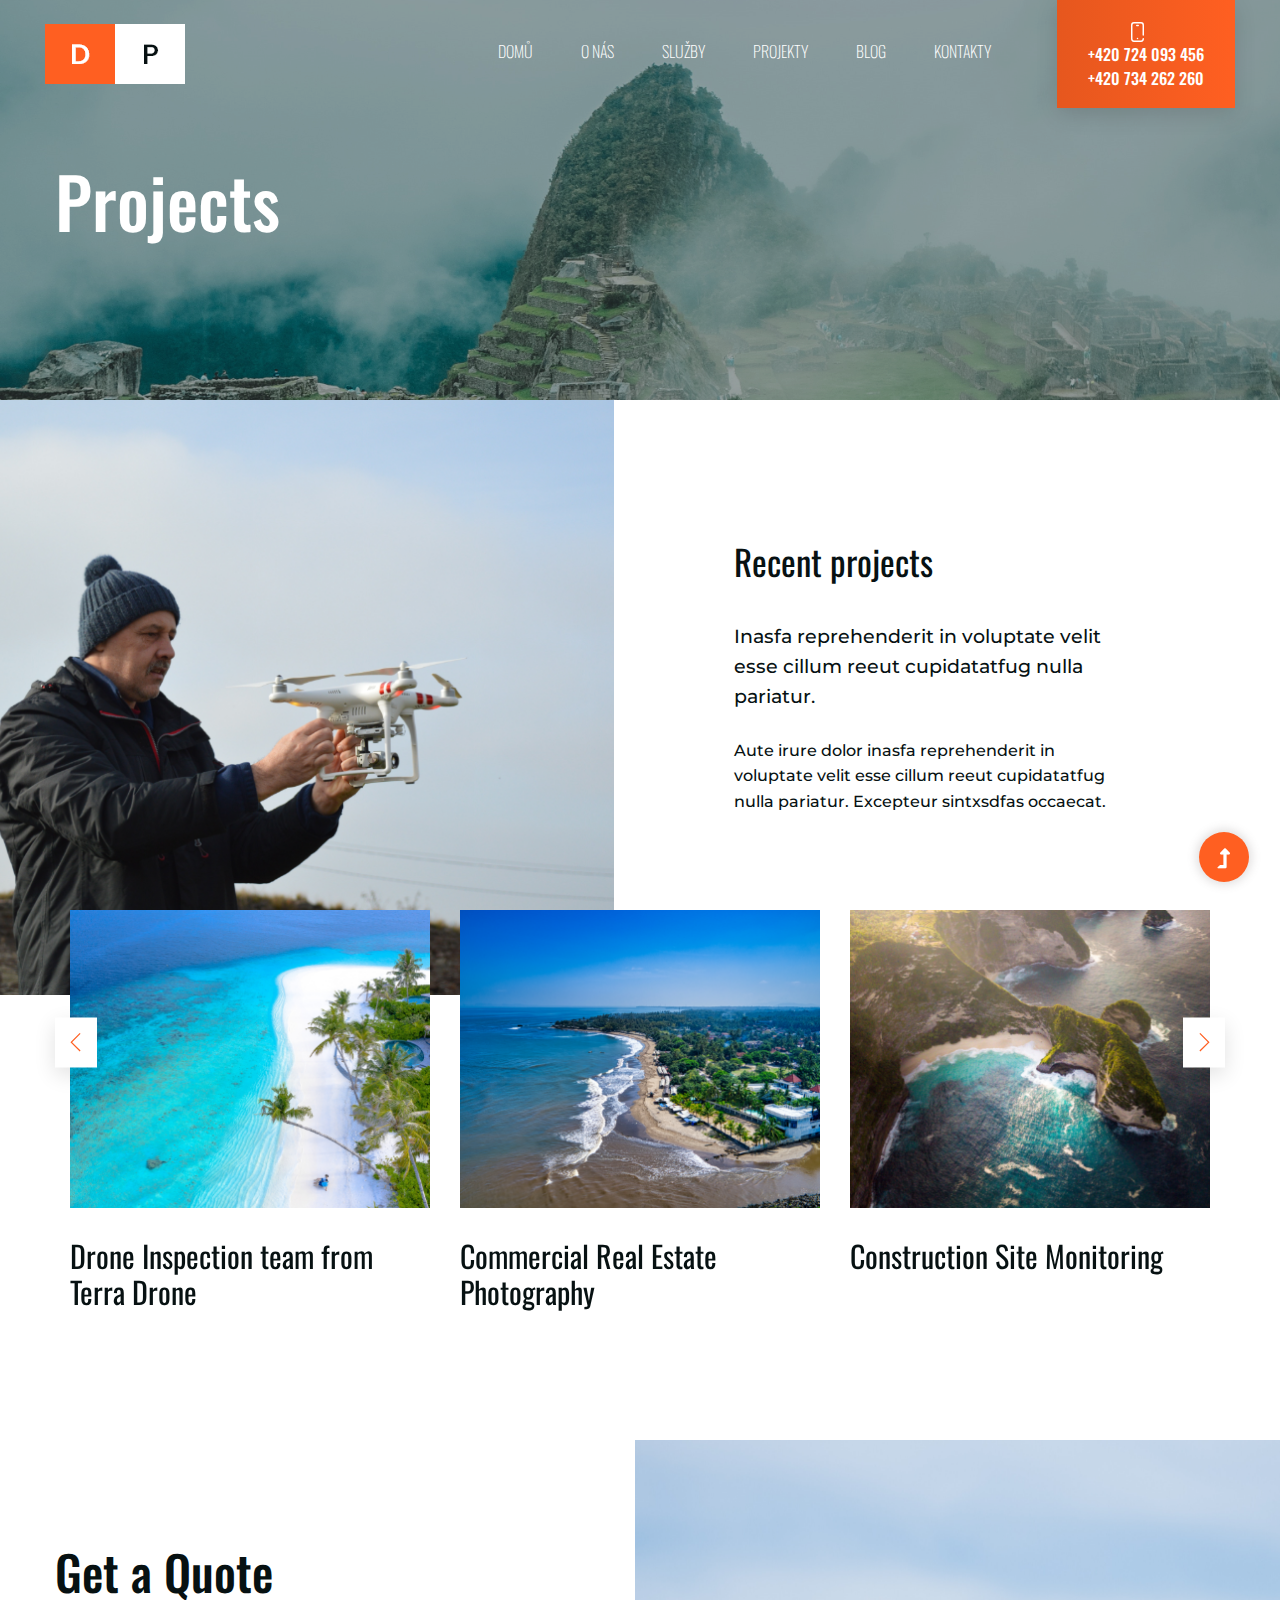
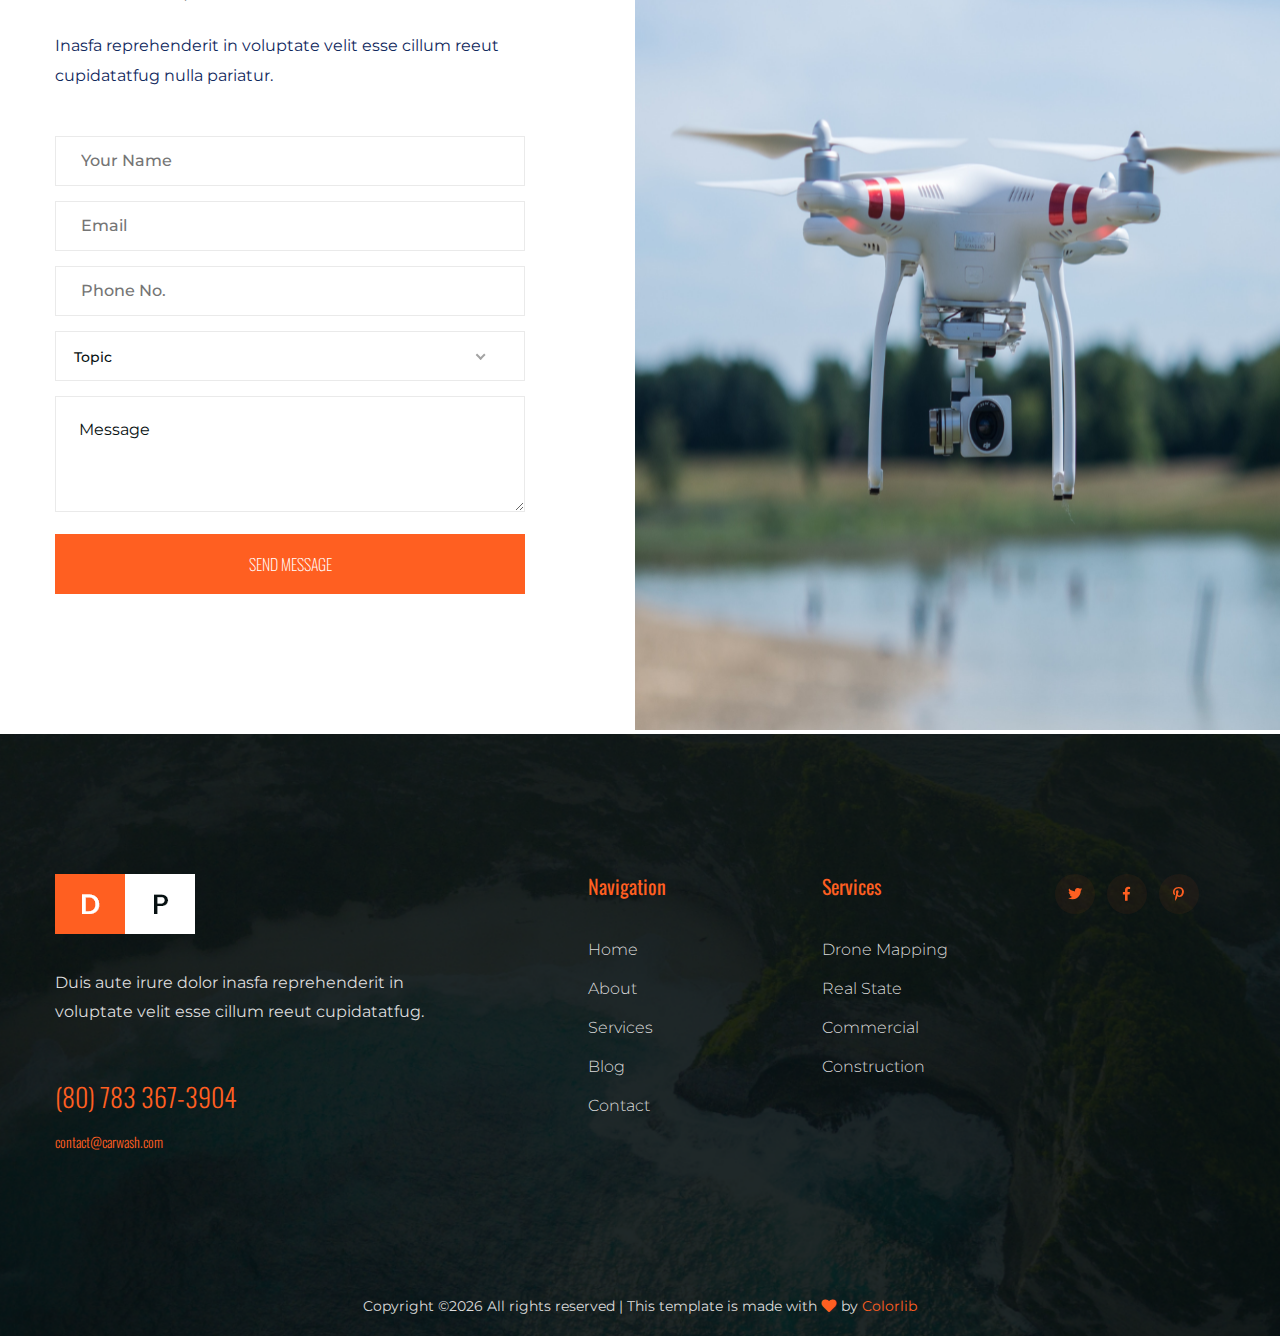
<file: projects.html>
<!doctype html>
<html class="no-js" lang="zxx">
<head>
    <meta charset="utf-8">
    <meta http-equiv="x-ua-compatible" content="ie=edge">
    <title>Letodron</title>
    <meta name="description" content="">
    <meta name="viewport" content="width=device-width, initial-scale=1">
    <link rel="manifest" href="site.webmanifest">
    <link rel="shortcut icon" type="image/x-icon" href="assets/img/favicon.ico">

    <!-- CSS here -->
    <link rel="stylesheet" href="assets/css/bootstrap.min.css">
    <link rel="stylesheet" href="assets/css/owl.carousel.min.css">
    <link rel="stylesheet" href="assets/css/slicknav.css">
    <link rel="stylesheet" href="assets/css/flaticon.css">
    <link rel="stylesheet" href="assets/css/progressbar_barfiller.css">
    <link rel="stylesheet" href="assets/css/gijgo.css">
    <link rel="stylesheet" href="assets/css/animate.min.css">
    <link rel="stylesheet" href="assets/css/animated-headline.css">
    <link rel="stylesheet" href="assets/css/magnific-popup.css">
    <link rel="stylesheet" href="assets/css/fontawesome-all.min.css">
    <link rel="stylesheet" href="assets/css/themify-icons.css">
    <link rel="stylesheet" href="assets/css/slick.css">
    <link rel="stylesheet" href="assets/css/nice-select.css">
    <link rel="stylesheet" href="assets/css/style.css">
</head>

<body>
    <header>
        <!-- Header Start -->
        <div class="header-area header-transparent">
            <div class="main-header ">
                <div class="header-bottom  header-sticky">
                    <div class="container-fluid">
                        <div class="row align-items-center">
                            <!-- Logo -->
                            <div class="col-xl-2 col-lg-2">
                                <div class="logo">
                                    <a href="index.html"><img src="assets/img/logo/logo.png" alt=""></a>
                                </div>
                            </div>
                            <div class="col-xl-10 col-lg-10">
                                <div class="menu-wrapper  d-flex align-items-center justify-content-end">
                                    <!-- Main-menu -->
                                    <div class="main-menu d-none d-lg-block">
                                        <nav>
                                            <ul id="navigation">
                                                <li><a href="index.html">Domů</a></li>
                                                <li><a href="about.html">O nás</a></li>
                                                <li><a href="services.html">Služby</a></li>
                                                <li><a href="projects.html">Projekty</a></li>
                                                <li><a href="#">Blog</a>
                                                    <ul class="submenu">
                                                        <li><a href="blog.html">Blog</a></li>
                                                        <li><a href="blog_details.html">Blog Details</a></li>
                                                        <li><a href="elements.html">Element</a></li>
                                                    </ul>
                                                </li>
                                                <li><a href="contact.html">Kontakty</a></li>
                                                <!-- Header btn -->
                                                <li>
                                                    <div class="header-right-btn ml-40">
                                                        <a href="#" class="btn"><img src="assets/img/icon/smartphone.svg" alt=""><br>+420 724 093 456<br>
                                                        +420 734 262 260</a>
                                                    </div>
                                                </li>
                                            </ul>
                                        </nav>
                                    </div>
                                </div>
                            </div> 
                            <!-- Mobile Menu -->
                            <div class="col-12">
                                <div class="mobile_menu d-block d-lg-none"></div>
                            </div>
                        </div>
                    </div>
                </div>
            </div>
        </div>
        <!-- Header End -->
    </header>
    <main>

        <!--? Hero Start -->
        <div class="slider-area2 ">
            <div class="slider-height2 hero-overly d-flex align-items-center">
                <div class="container">
                    <div class="row">
                        <div class="col-xl-12">
                            <div class="hero__caption hero__caption2">
                                <h2>Projects</h2>
                            </div>
                        </div>
                    </div>
                </div>
            </div>
        </div>
        <!-- Hero End -->
        <!--? Visit Our Tailor Start -->
        <div class="visit-tailor-area fix">
            <!--Right Contents  -->
            <div class="tailor-offers"></div>
            <!-- left Contents -->
            <div class="tailor-details">
                <h2>Recent projects</h2>
                <p>Inasfa reprehenderit in voluptate velit esse 
                cillum reeut cupidatatfug nulla pariatur.</p>
                <p class="pera-bottom">Aute irure dolor inasfa reprehenderit in voluptate velit esse cillum reeut cupidatatfug nulla pariatur. Excepteur sintxsdfas occaecat.</p>
            </div>
        </div>
        <!-- Visit Our Tailor End -->
        <!--? services area start -->
        <section class="services-section services-section2 pb-padding  fix">
            <div class="container">
                <div class="custom-row">
                    <div class="services-active">
                        <div class="col-lg-4">
                            <div class="single-cat">
                                <div class="cat-icon">
                                    <img src="assets/img/gallery/services4.png" alt="">
                                </div>
                                <div class="cat-cap">
                                    <h5><a href="services.html">Drone Inspection team from Terra Drone</a></h5>
                                </div>
                            </div>
                        </div>
                        <div class="col-lg-4">
                            <div class="single-cat">
                                <div class="cat-icon">
                                    <img src="assets/img/gallery/services5.png" alt="">
                                </div>
                                <div class="cat-cap">
                                    <h5><a href="services.html">Commercial Real Estate Photography</a></h5>
                                </div>
                            </div>
                        </div>
                        <div class="col-lg-4">
                            <div class="single-cat">
                                <div class="cat-icon">
                                    <img src="assets/img/gallery/services6.png" alt="">
                                </div>
                                <div class="cat-cap">
                                    <h5><a href="services.html">Construction Site Monitoring</a></h5>
                                </div>
                            </div>
                        </div>
                        <div class="col-lg-4">
                            <div class="single-cat">
                                <div class="cat-icon">
                                    <img src="assets/img/gallery/services5.png" alt="">
                                </div>
                                <div class="cat-cap">
                                    <h5><a href="services.html">Commercial Real Estate Photography</a></h5>
                                </div>
                            </div>
                        </div>
                    </div>
                </div>
            </div>
        </section>
        <!-- Services End -->
        <div class="contact-form">
            <div class="container">
                <div class="row">
                    <div class="col-lg-5">
                        <div class="form-wrapper">
                            <div class="row ">
                                <div class="col-xl-12 col-lg-11 col-md-8 col-lg-7 col-sm-9">
                                    <div class="section-tittle mb-30">
                                        <h2>Get a Quote</h2>
                                        <p>Inasfa reprehenderit in voluptate velit esse cillum reeut cupidatatfug nulla pariatur.</p>
                                    </div>
                                </div>
                            </div>
                            <form id="contact-form" action="#" method="POST">
                                <div class="row">
                                    <div class="col-lg-12 col-md-6">
                                        <div class="form-box user-icon mb-15">
                                            <input type="text" name="name" placeholder="Your Name">
                                        </div>
                                    </div>
                                    <div class="col-lg-12 col-md-6">
                                        <div class="form-box email-icon mb-15">
                                            <input type="text" name="email" placeholder="Email">
                                        </div>
                                    </div>
                                    <div class="col-lg-12 col-md-6">
                                        <div class="form-box email-icon mb-15">
                                            <input type="text" name="email" placeholder="Phone no.">
                                        </div>
                                    </div>
                                    <div class="col-lg-12 col-md-6 mb-15">
                                        <div class="select-itms">
                                            <select name="select" id="select2">
                                                <option value="">Topic</option>
                                                <option value="">Topic one</option>
                                                <option value="">Topic Two</option>
                                                <option value="">Topic Three</option>
                                            </select>
                                        </div>
                                    </div>
                                    <div class="col-lg-12">
                                        <div class="form-box message-icon mb-15">
                                            <textarea name="message" id="message" placeholder="Message"></textarea>
                                        </div>
                                        <div class="submit-info">
                                            <button class="submit-btn2" type="submit">Send Message</button>
                                        </div>
                                    </div>
                                </div>
                            </form> 
                        </div>
                    </div>
                </div>
            </div>
            <div class="contact-img">
                <img src="assets/img/gallery/contact-img.png" alt="">
            </div>
        </div>
        
    </main>
    <footer>
        <div class="footer-wrapper section-bg2"  data-background="assets/img/gallery/footer-bg.png">
            <!-- Footer Start-->
            <div class="footer-area footer-padding">
                <div class="container">
                    <div class="row justify-content-between">
                        <div class="col-xl-4 col-lg-4 col-md-5 col-sm-7">
                            <div class="single-footer-caption mb-50">
                                <div class="single-footer-caption mb-30">
                                    <!-- logo -->
                                    <div class="footer-logo mb-35">
                                        <a href="index.html"><img src="assets/img/logo/logo2_footer.png" alt=""></a>
                                    </div>
                                    <div class="footer-tittle">
                                        <div class="footer-pera">
                                            <p>Duis aute irure dolor inasfa reprehenderit in voluptate velit esse cillum reeut cupidatatfug.</p>
                                        </div>
                                        <ul class="mb-40">
                                            <li class="number"><a href="#">(80) 783 367-3904</a></li>
                                            <li class="number2"><a href="#">contact@carwash.com</a></li>
                                        </ul>
                                    </div>
                                </div>
                            </div>
                        </div>
                        <div class="offset-xl-1 col-xl-2 col-lg-2 col-md-4 col-sm-6">
                            <div class="single-footer-caption mb-50">
                                <div class="footer-tittle">
                                    <h4>Navigation</h4>
                                    <ul>
                                        <li><a href="#">Home</a></li>
                                        <li><a href="#">About</a></li>
                                        <li><a href="#">Services</a></li>
                                        <li><a href="#">Blog</a></li>
                                        <li><a href="#">Contact</a></li>
                                    </ul>
                                </div>
                            </div>
                        </div>
                        <div class="col-xl-2 col-lg-2 col-md-4 col-sm-6">
                            <div class="single-footer-caption mb-50">
                                <div class="footer-tittle">
                                    <h4>Services</h4>
                                    <ul>
                                        <li><a href="#">Drone Mapping</a></li>
                                        <li><a href="#"> Real State</a></li>
                                        <li><a href="#">Commercial</a></li>
                                        <li><a href="#">Construction</a></li>
                                    </ul>
                                </div>
                            </div>
                        </div>
                        <div class="col-xl-2 col-lg-3 col-md-4 col-sm-6">
                            <div class="single-footer-caption mb-50">
                                <!-- social -->
                                <div class="footer-social">
                                    <a href="#"><i class="fab fa-twitter"></i></a>
                                    <a href="https://bit.ly/sai4ull"><i class="fab fa-facebook-f"></i></a>
                                    <a href="#"><i class="fab fa-pinterest-p"></i></a>
                                </div>
                            </div>
                        </div>
                    </div>
                </div>
            </div>
            <!-- footer-bottom area -->
            <div class="footer-bottom-area">
                <div class="container">
                    <div class="footer-border">
                        <div class="row">
                            <div class="col-xl-12 ">
                                <div class="footer-copy-right text-center">
                                 <p><!-- Link back to Colorlib can't be removed. Template is licensed under CC BY 3.0. -->
                                  Copyright &copy;<script>document.write(new Date().getFullYear());</script> All rights reserved | This template is made with <i class="fa fa-heart" aria-hidden="true"></i> by <a href="https://colorlib.com" target="_blank">Colorlib</a>
                                  <!-- Link back to Colorlib can't be removed. Template is licensed under CC BY 3.0. --></p>
                              </div>
                          </div>
                      </div>
                  </div>
              </div>
          </div>
          <!-- Footer End-->
      </div>
  </footer>
  <!-- Scroll Up -->
  <div id="back-top" >
    <a title="Go to Top" href="#"> <i class="fas fa-level-up-alt"></i></a>
</div>

<!-- JS here -->

<script src="./assets/js/vendor/modernizr-3.5.0.min.js"></script>
<!-- Jquery, Popper, Bootstrap -->
<script src="./assets/js/vendor/jquery-1.12.4.min.js"></script>
<script src="./assets/js/popper.min.js"></script>
<script src="./assets/js/bootstrap.min.js"></script>
<!-- Jquery Mobile Menu -->
<script src="./assets/js/jquery.slicknav.min.js"></script>

<!-- Jquery Slick , Owl-Carousel Plugins -->
<script src="./assets/js/owl.carousel.min.js"></script>
<script src="./assets/js/slick.min.js"></script>
<!-- One Page, Animated-HeadLin -->
<script src="./assets/js/wow.min.js"></script>
<script src="./assets/js/animated.headline.js"></script>
<script src="./assets/js/jquery.magnific-popup.js"></script>

<!-- Date Picker -->
<script src="./assets/js/gijgo.min.js"></script>
<!-- Nice-select, sticky -->
<script src="./assets/js/jquery.nice-select.min.js"></script>
<script src="./assets/js/jquery.sticky.js"></script>
<!-- Progress -->
<script src="./assets/js/jquery.barfiller.js"></script>

<!-- counter , waypoint,Hover Direction -->
<script src="./assets/js/jquery.counterup.min.js"></script>
<script src="./assets/js/waypoints.min.js"></script>
<script src="./assets/js/jquery.countdown.min.js"></script>
<script src="./assets/js/hover-direction-snake.min.js"></script>

<!-- contact js -->
<script src="./assets/js/contact.js"></script>
<script src="./assets/js/jquery.form.js"></script>
<script src="./assets/js/jquery.validate.min.js"></script>
<script src="./assets/js/mail-script.js"></script>
<script src="./assets/js/jquery.ajaxchimp.min.js"></script>

<!-- Jquery Plugins, main Jquery -->	
<script src="./assets/js/plugins.js"></script>
<script src="./assets/js/main.js"></script>

</body>
</html>
</file>
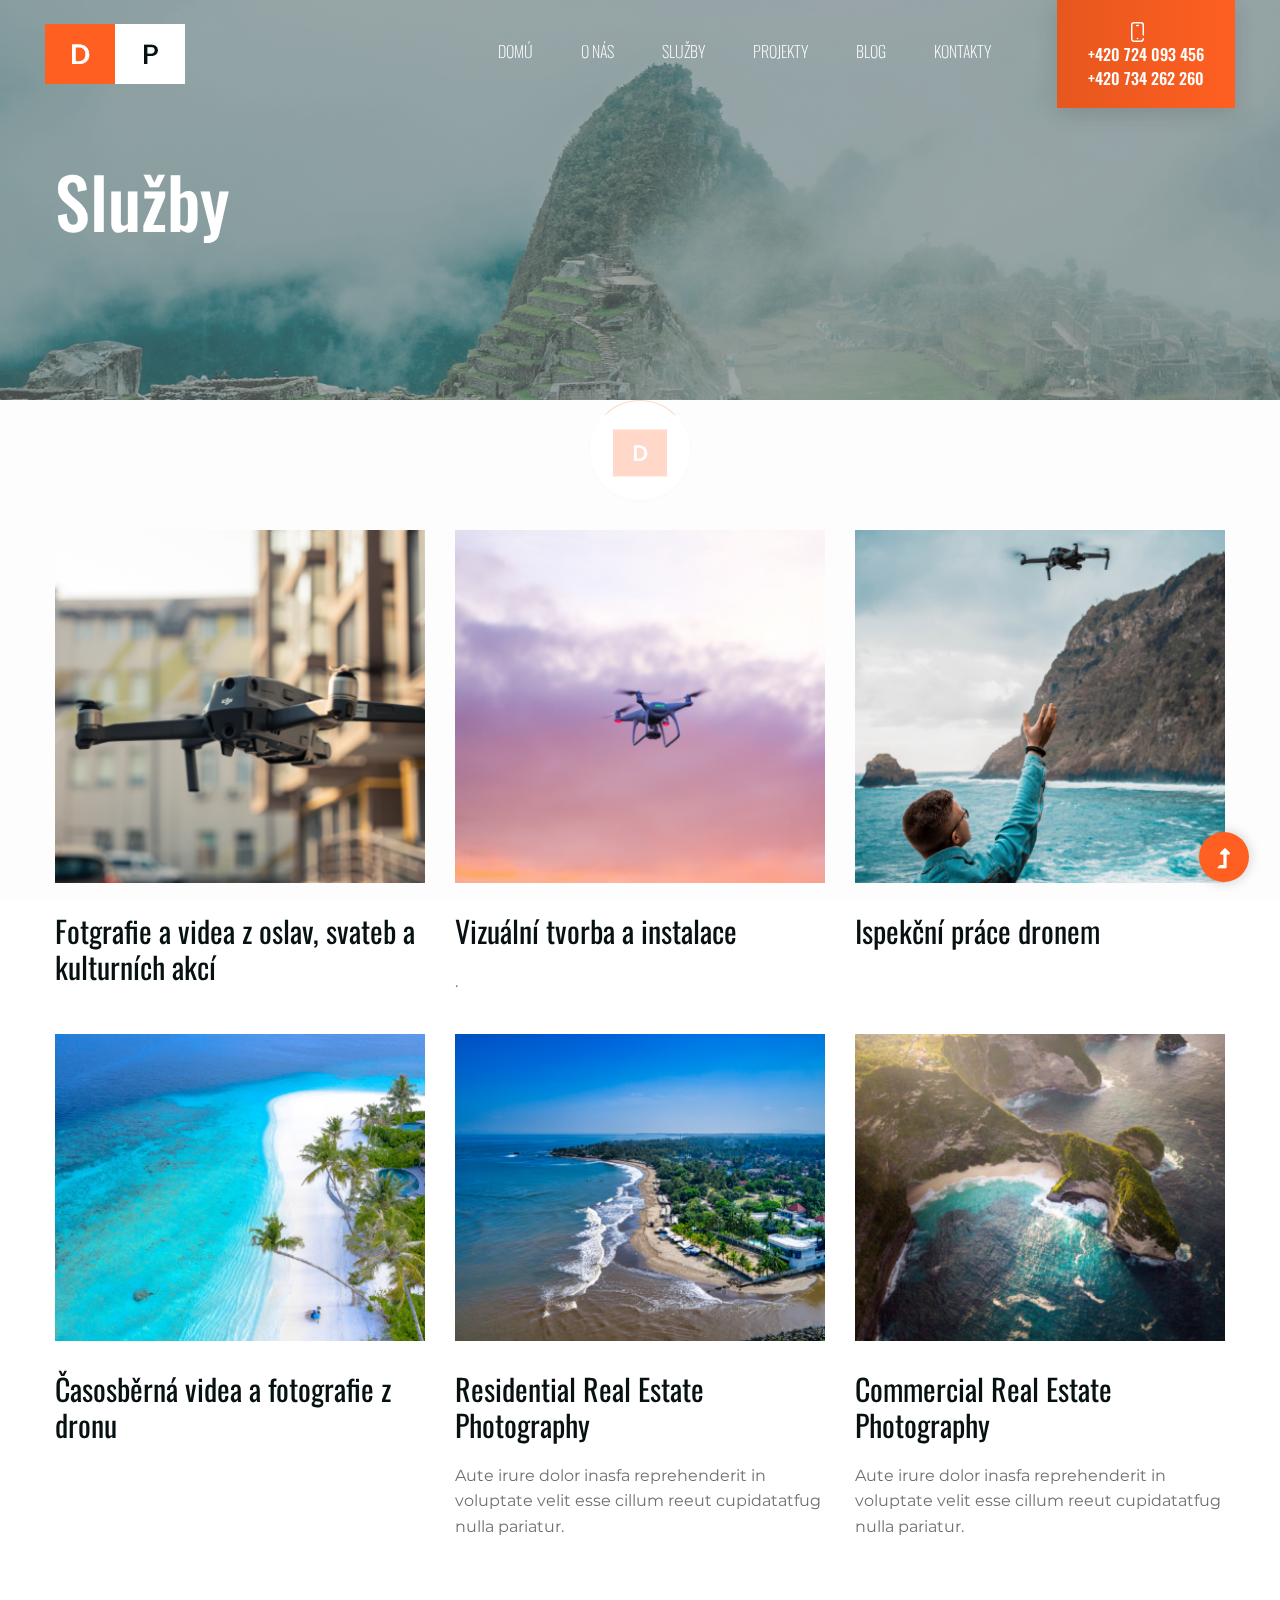
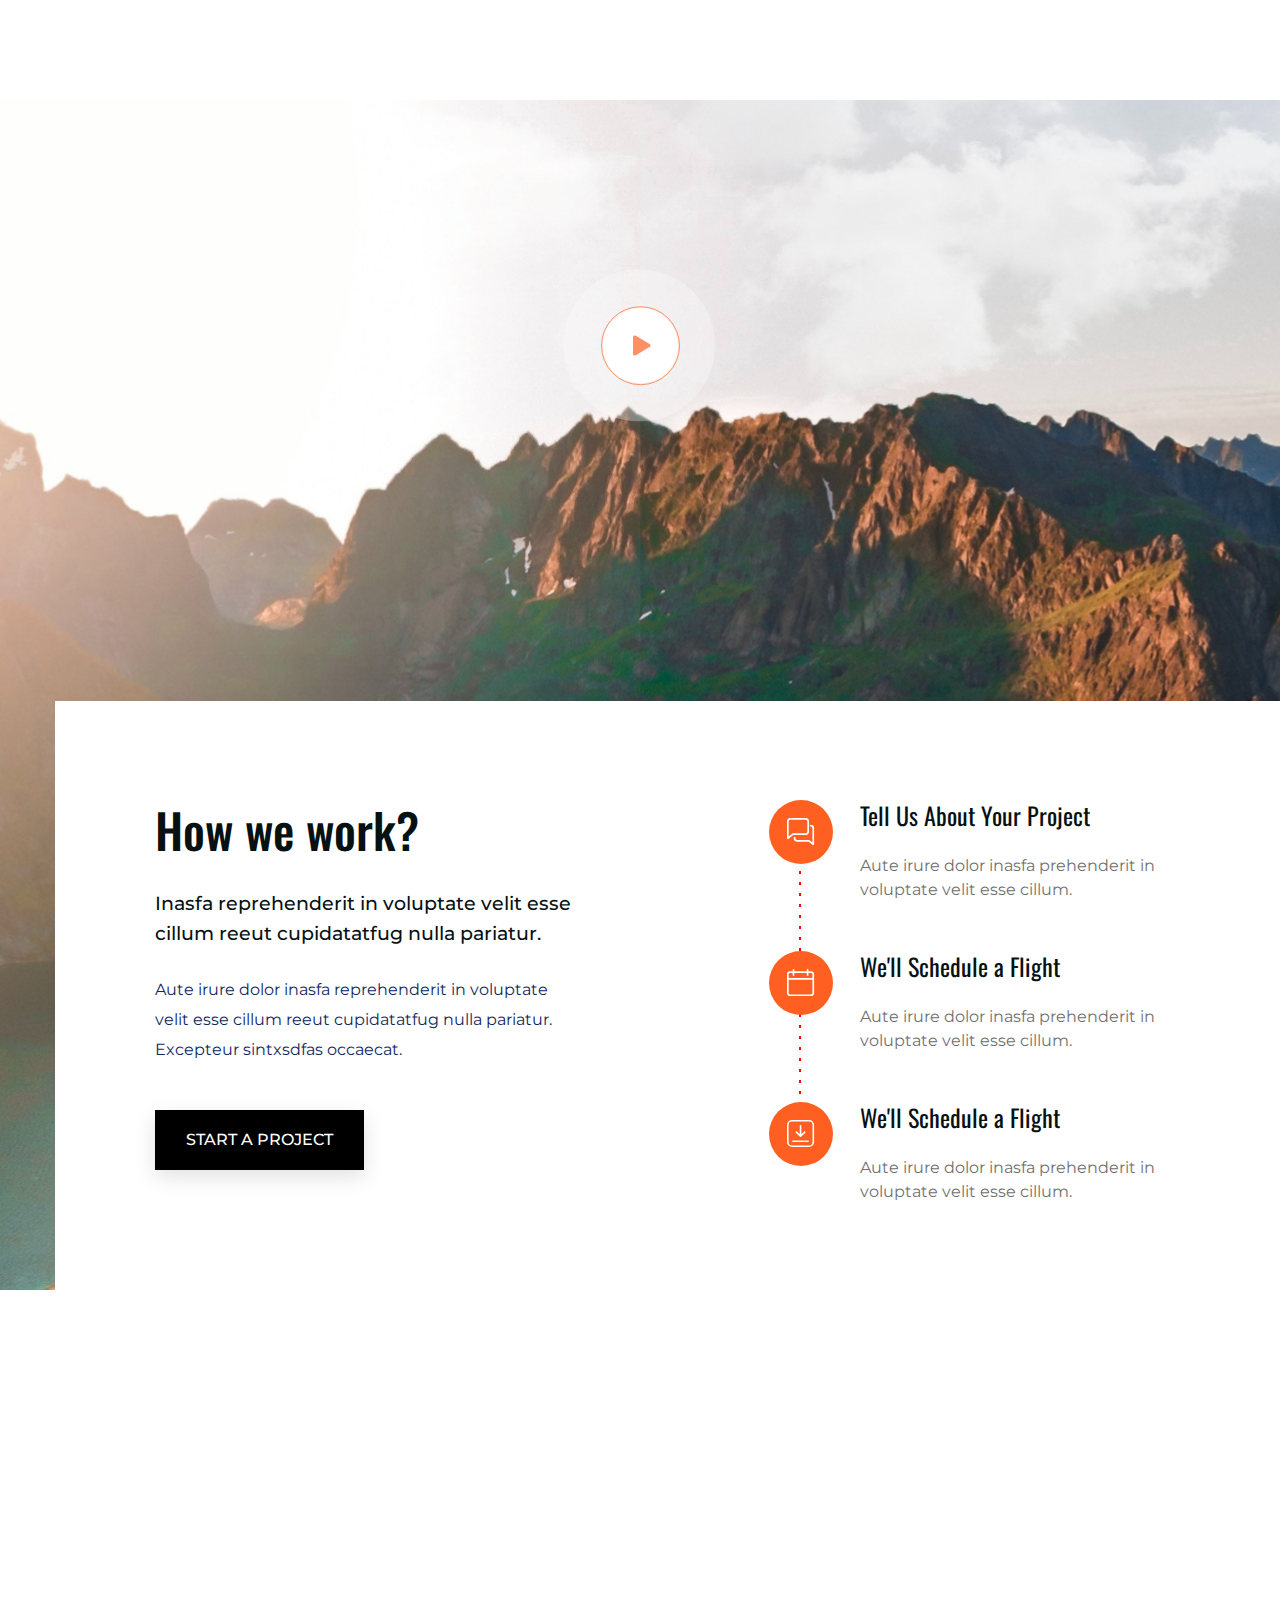
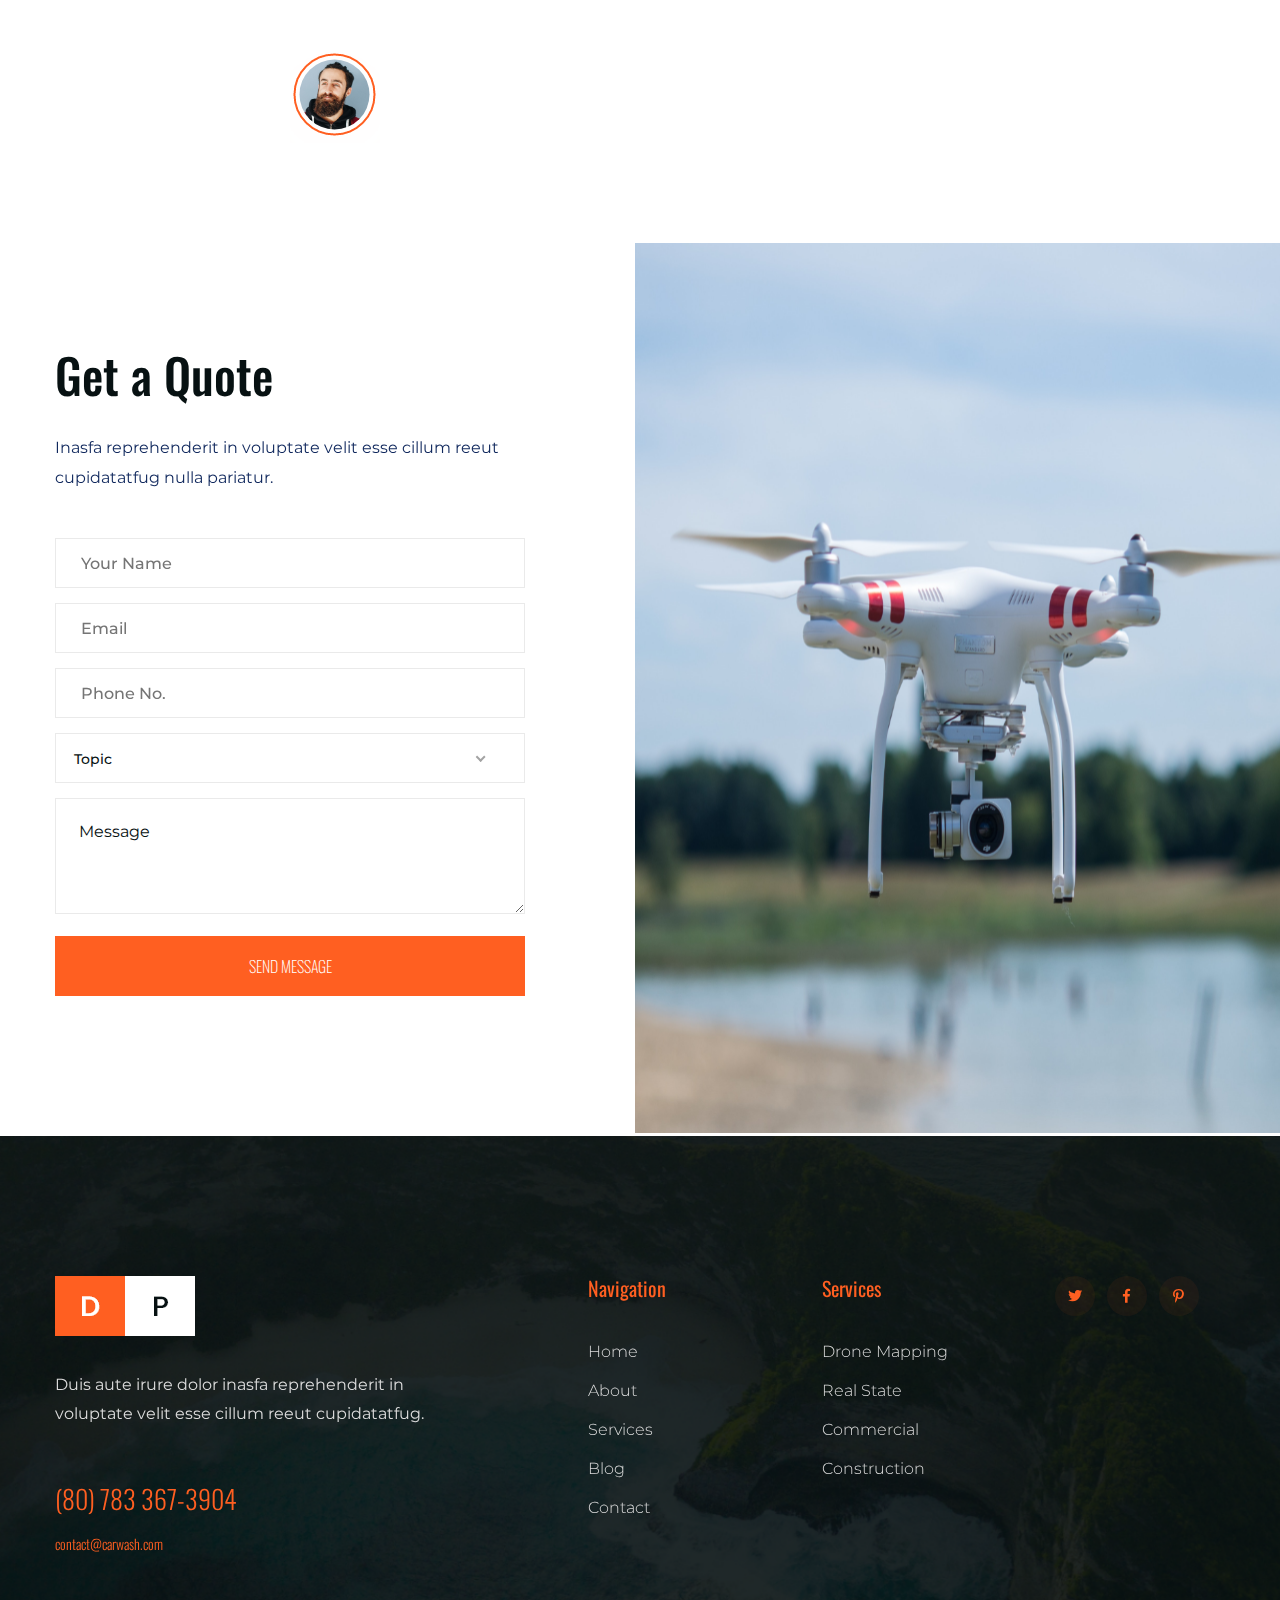
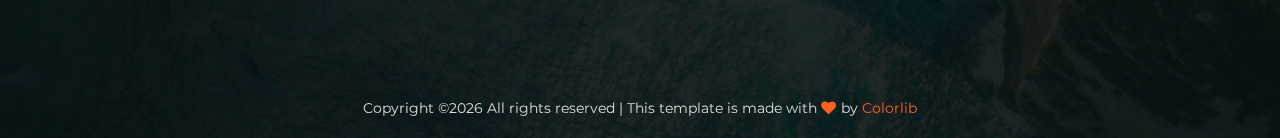
<file: services.html>
<!doctype html>
<html class="no-js" lang="zxx">
<head>
    <meta charset="utf-8">
    <meta http-equiv="x-ua-compatible" content="ie=edge">
    <title>Letodron</title>
    <meta name="description" content="">
    <meta name="viewport" content="width=device-width, initial-scale=1">
    <link rel="manifest" href="site.webmanifest">
    <link rel="shortcut icon" type="image/x-icon" href="assets/img/favicon.ico">

    <!-- CSS here -->
    <link rel="stylesheet" href="assets/css/bootstrap.min.css">
    <link rel="stylesheet" href="assets/css/owl.carousel.min.css">
    <link rel="stylesheet" href="assets/css/slicknav.css">
    <link rel="stylesheet" href="assets/css/flaticon.css">
    <link rel="stylesheet" href="assets/css/progressbar_barfiller.css">
    <link rel="stylesheet" href="assets/css/gijgo.css">
    <link rel="stylesheet" href="assets/css/animate.min.css">
    <link rel="stylesheet" href="assets/css/animated-headline.css">
    <link rel="stylesheet" href="assets/css/magnific-popup.css">
    <link rel="stylesheet" href="assets/css/fontawesome-all.min.css">
    <link rel="stylesheet" href="assets/css/themify-icons.css">
    <link rel="stylesheet" href="assets/css/slick.css">
    <link rel="stylesheet" href="assets/css/nice-select.css">
    <link rel="stylesheet" href="assets/css/style.css">
</head>

<body>
    <!-- ? Preloader Start -->
    <div id="preloader-active">
        <div class="preloader d-flex align-items-center justify-content-center">
            <div class="preloader-inner position-relative">
                <div class="preloader-circle"></div>
                <div class="preloader-img pere-text">
                    <img src="assets/img/logo/loder.png" alt="">
                </div>
            </div>
        </div>
    </div>
    <!-- Preloader Start -->
    <header>
        <!-- Header Start -->
        <div class="header-area header-transparent">
            <div class="main-header ">
                <div class="header-bottom  header-sticky">
                    <div class="container-fluid">
                        <div class="row align-items-center">
                            <!-- Logo -->
                            <div class="col-xl-2 col-lg-2">
                                <div class="logo">
                                    <a href="index.html"><img src="assets/img/logo/logo.png" alt=""></a>
                                </div>
                            </div>
                            <div class="col-xl-10 col-lg-10">
                                <div class="menu-wrapper  d-flex align-items-center justify-content-end">
                                    <!-- Main-menu -->
                                    <div class="main-menu d-none d-lg-block">
                                        <nav>
                                            <ul id="navigation">
                                                <li><a href="index.html">Domú</a></li>
                                                <li><a href="about.html">O nás</a></li>
                                                <li><a href="services.html">Služby</a></li>
                                                <li><a href="projects.html">Projekty</a></li>
                                                <li><a href="#">Blog</a>
                                                    <ul class="submenu">
                                                        <li><a href="blog.html">Blog</a></li>
                                                        <li><a href="blog_details.html">Blog Details</a></li>
                                                        <li><a href="elements.html">Element</a></li>
                                                    </ul>
                                                </li>
                                                <li><a href="contact.html">Kontakty</a></li>
                                                <!-- Header btn -->
                                                <li>
                                                    <div class="header-right-btn ml-40">
                                                        <a href="#" class="btn"><img src="assets/img/icon/smartphone.svg" alt=""><br>+420 724 093 456<br>
                                                        +420 734 262 260 </a>
                                                    </div>
                                                </li>
                                            </ul>
                                        </nav>
                                    </div>
                                </div>
                            </div> 
                            <!-- Mobile Menu -->
                            <div class="col-12">
                                <div class="mobile_menu d-block d-lg-none"></div>
                            </div>
                        </div>
                    </div>
                </div>
            </div>
        </div>
        <!-- Header End -->
    </header>
    <main>
        <!--? Hero Start -->
        <div class="slider-area2 ">
            <div class="slider-height2 hero-overly d-flex align-items-center">
                <div class="container">
                    <div class="row">
                        <div class="col-xl-12">
                            <div class="hero__caption hero__caption2">
                                <h2>Služby</h2>
                            </div>
                        </div>
                    </div>
                </div>
            </div>
        </div>
        <!-- Hero End -->
        <!--? services area start -->
        <section class="services-section section-padding30 fix">
            <div class="container">
                <div class="row">
                    <div class="col-lg-4 col-md-6 col-sm-6">
                        <div class="single-cat mb-40">
                            <div class="cat-icon">
                                <img src="assets/img/gallery/services7.png" alt="">
                            </div>
                            <div class="cat-cap">
                                <h5><a href="services.html">Fotgrafie a videa z oslav, svateb a kulturních akcí</a></h5>
                                <p></p>
                            </div>
                        </div>
                    </div>
                    <div class="col-lg-4 col-md-6 col-sm-6">
                        <div class="single-cat mb-40">
                            <div class="cat-icon">
                                <img src="assets/img/gallery/services8.png" alt="">
                            </div>
                            <div class="cat-cap">
                                <h5><a href="services.html">Vizuální tvorba a instalace</a></h5>
                                <p>.</p>
                            </div>
                        </div>
                    </div>
                    <div class="col-lg-4 col-md-6 col-sm-6">
                        <div class="single-cat mb-40">
                            <div class="cat-icon">
                                <img src="assets/img/gallery/services9.png" alt="">
                            </div>
                            <div class="cat-cap">
                                <h5><a href="services.html">Ispekční práce dronem</a></h5>
                                <p></p>
                            </div>
                        </div>
                    </div>
                    <div class="col-lg-4 col-md-6 col-sm-6">
                        <div class="single-cat mb-40">
                            <div class="cat-icon">
                                <img src="assets/img/gallery/services4.png" alt="">
                            </div>
                            <div class="cat-cap">
                                <h5><a href="services.html">Časosběrná videa a fotografie z dronu</a></h5>
                                <p></p>
                            </div>
                        </div>
                    </div>
                    <div class="col-lg-4 col-md-6 col-sm-6">
                        <div class="single-cat mb-40">
                            <div class="cat-icon">
                                <img src="assets/img/gallery/services5.png" alt="">
                            </div>
                            <div class="cat-cap">
                                <h5><a href="services.html">Residential Real Estate Photography</a></h5>
                                <p>Aute irure dolor inasfa reprehenderit in voluptate velit esse cillum reeut cupidatatfug nulla pariatur.</p>
                            </div>
                        </div>
                    </div>
                    <div class="col-lg-4 col-md-6 col-sm-6">
                        <div class="single-cat mb-40">
                            <div class="cat-icon">
                                <img src="assets/img/gallery/services6.png" alt="">
                            </div>
                            <div class="cat-cap">
                                <h5><a href="services.html">Commercial Real Estate Photography</a></h5>
                                <p>Aute irure dolor inasfa reprehenderit in voluptate velit esse cillum reeut cupidatatfug nulla pariatur.</p>
                            </div>
                        </div>
                    </div>
                </div>
            </div>
        </section>
        <!-- Services End -->
        <!--? video_start -->
        <div class="video-area section-bg2 d-flex align-items-end fix"  data-background="assets/img/gallery/video-bg.png">
            <!-- Video icon -->
            <div class="video-icon" >
                <a class="popup-video btn-icon" href="https://www.youtube.com/watch?v=up68UAfH0d0"><i class="fas fa-play"></i></a>
            </div>
            <div class="container">
                <div class="video-contents">
                    <div class="row justify-content-between">
                        <div class="col-xl-5 col-lg-5 col-md-10">
                            <div class="section-tittle  mb-90">
                                <h2>How we work?</h2>
                                <p class="tittle-pera1">Inasfa reprehenderit in voluptate velit esse  cillum reeut cupidatatfug nulla pariatur.</p>
                                <p>Aute irure dolor inasfa reprehenderit in voluptate velit esse cillum reeut cupidatatfug nulla pariatur. Excepteur sintxsdfas occaecat.</p>
                                <a href="#" class="btn black-btn">Start a Project</a>
                            </div>
                        </div>
                        <div class="col-xl-5 col-lg-6 col-md-8">
                            <div class="edu-details">
                                <!-- single-item -->
                                <div class="single-items mb-50">
                                    <span>Tell Us About Your Project</span>
                                    <p>Aute irure dolor inasfa prehenderit  in voluptate velit esse cillum.</p>
                                </div>
                                <!-- single-item -->
                                <div class="single-items single-items2 mb-50">
                                    <span>We'll Schedule a Flight</span>
                                    <p>Aute irure dolor inasfa prehenderit in voluptate velit esse cillum.</p>
                                </div>
                                <!-- single-item -->
                                <div class="single-items single-items3 mb-50">
                                    <span>We'll Schedule a Flight</span>
                                    <p>Aute irure dolor inasfa prehenderit in voluptate velit esse cillum.</p>
                                </div>
                            </div>
                        </div>
                    </div>
                </div>
            </div>
        </div>
        <!--? Testimonial Area Start -->
        <section class="testimonial-area testimonial-padding fix section-bg" data-background="assets/img/gallery/section_bg03.png">
            <div class="container">
                <div class="row align-items-center justify-content-center">
                    <div class=" col-lg-9">
                        <div class="about-caption">
                            <!-- Testimonial Start -->
                            <div class="h1-testimonial-active dot-style">
                                <!-- Single Testimonial -->
                                <div class="single-testimonial position-relative">
                                    <div class="testimonial-caption">
                                        <img src="assets/img/icon/quotes-sign.png" alt="" class="quotes-sign">
                                        <p>"The automated process starts as soon as your clothe go into the machine. This site outcome is gleaming clothe. Placeholder text commonly used. In publishing and graphic.</p>
                                    </div>
                                    <!-- founder -->
                                    <div class="testimonial-founder d-flex align-items-center">
                                        <div class="founder-img">
                                            <img src="assets/img/icon/testimonial.png" alt="">
                                        </div>
                                        <div class="founder-text">
                                            <span>Robart Brown</span>
                                            <p>Creative designer at Colorlib</p>
                                        </div>
                                    </div>
                                </div>
                                <!-- Single Testimonial -->
                                <div class="single-testimonial position-relative">
                                    <div class="testimonial-caption">
                                        <img src="assets/img/icon/quotes-sign.png" alt="" class="quotes-sign">
                                        <p>"The automated process starts as soon as your clothe go into the machine. This site outcome is gleaming clothe. Placeholder text commonly used. In publishing and graphic.</p>
                                    </div>
                                    <!-- founder -->
                                    <div class="testimonial-founder d-flex align-items-center">
                                        <div class="founder-img">
                                            <img src="assets/img/icon/testimonial.png" alt="">
                                        </div>
                                        <div class="founder-text">
                                            <span>Robart Brown</span>
                                            <p>Creative designer at Colorlib</p>
                                        </div>
                                    </div>
                                </div>
                            </div>
                            <!-- Testimonial End -->
                        </div>
                    </div>
                </div>
            </div>
        </section>
        <!--? Testimonial Area End -->
        <div class="contact-form">
            <div class="container">
                <div class="row">
                    <div class="col-lg-5">
                        <div class="form-wrapper">
                            <div class="row ">
                                <div class="col-xl-12 col-lg-11 col-md-8 col-lg-7 col-sm-9">
                                    <div class="section-tittle mb-30">
                                        <h2>Get a Quote</h2>
                                        <p>Inasfa reprehenderit in voluptate velit esse cillum reeut cupidatatfug nulla pariatur.</p>
                                    </div>
                                </div>
                            </div>
                            <form id="contact-form" action="#" method="POST">
                                <div class="row">
                                    <div class="col-lg-12 col-md-6">
                                        <div class="form-box user-icon mb-15">
                                            <input type="text" name="name" placeholder="Your Name">
                                        </div>
                                    </div>
                                    <div class="col-lg-12 col-md-6">
                                        <div class="form-box email-icon mb-15">
                                            <input type="text" name="email" placeholder="Email">
                                        </div>
                                    </div>
                                    <div class="col-lg-12 col-md-6">
                                        <div class="form-box email-icon mb-15">
                                            <input type="text" name="email" placeholder="Phone no.">
                                        </div>
                                    </div>
                                    <div class="col-lg-12 col-md-6 mb-15">
                                        <div class="select-itms">
                                            <select name="select" id="select2">
                                                <option value="">Topic</option>
                                                <option value="">Topic one</option>
                                                <option value="">Topic Two</option>
                                                <option value="">Topic Three</option>
                                            </select>
                                        </div>
                                    </div>
                                    <div class="col-lg-12">
                                        <div class="form-box message-icon mb-15">
                                            <textarea name="message" id="message" placeholder="Message"></textarea>
                                        </div>
                                        <div class="submit-info">
                                            <button class="submit-btn2" type="submit">Send Message</button>
                                        </div>
                                    </div>
                                </div>
                            </form> 
                        </div>
                    </div>
                </div>
            </div>
            <div class="contact-img">
                <img src="assets/img/gallery/contact-img.png" alt="">
            </div>
        </div>
    </main>
    <footer>
        <div class="footer-wrapper section-bg2"  data-background="assets/img/gallery/footer-bg.png">
            <!-- Footer Start-->
            <div class="footer-area footer-padding">
                <div class="container">
                    <div class="row justify-content-between">
                        <div class="col-xl-4 col-lg-4 col-md-5 col-sm-7">
                            <div class="single-footer-caption mb-50">
                                <div class="single-footer-caption mb-30">
                                    <!-- logo -->
                                    <div class="footer-logo mb-35">
                                        <a href="index.html"><img src="assets/img/logo/logo2_footer.png" alt=""></a>
                                    </div>
                                    <div class="footer-tittle">
                                        <div class="footer-pera">
                                            <p>Duis aute irure dolor inasfa reprehenderit in voluptate velit esse cillum reeut cupidatatfug.</p>
                                        </div>
                                        <ul class="mb-40">
                                            <li class="number"><a href="#">(80) 783 367-3904</a></li>
                                            <li class="number2"><a href="#">contact@carwash.com</a></li>
                                        </ul>
                                    </div>
                                </div>
                            </div>
                        </div>
                        <div class="offset-xl-1 col-xl-2 col-lg-2 col-md-4 col-sm-6">
                            <div class="single-footer-caption mb-50">
                                <div class="footer-tittle">
                                    <h4>Navigation</h4>
                                    <ul>
                                        <li><a href="#">Home</a></li>
                                        <li><a href="#">About</a></li>
                                        <li><a href="#">Services</a></li>
                                        <li><a href="#">Blog</a></li>
                                        <li><a href="#">Contact</a></li>
                                    </ul>
                                </div>
                            </div>
                        </div>
                        <div class="col-xl-2 col-lg-2 col-md-4 col-sm-6">
                            <div class="single-footer-caption mb-50">
                                <div class="footer-tittle">
                                    <h4>Services</h4>
                                    <ul>
                                        <li><a href="#">Drone Mapping</a></li>
                                        <li><a href="#"> Real State</a></li>
                                        <li><a href="#">Commercial</a></li>
                                        <li><a href="#">Construction</a></li>
                                    </ul>
                                </div>
                            </div>
                        </div>
                        <div class="col-xl-2 col-lg-3 col-md-4 col-sm-6">
                            <div class="single-footer-caption mb-50">
                                <!-- social -->
                                <div class="footer-social">
                                    <a href="#"><i class="fab fa-twitter"></i></a>
                                    <a href="https://bit.ly/sai4ull"><i class="fab fa-facebook-f"></i></a>
                                    <a href="#"><i class="fab fa-pinterest-p"></i></a>
                                </div>
                            </div>
                        </div>
                    </div>
                </div>
            </div>
            <!-- footer-bottom area -->
            <div class="footer-bottom-area">
                <div class="container">
                    <div class="footer-border">
                        <div class="row">
                            <div class="col-xl-12 ">
                                <div class="footer-copy-right text-center">
                                    <p><!-- Link back to Colorlib can't be removed. Template is licensed under CC BY 3.0. -->
                                      Copyright &copy;<script>document.write(new Date().getFullYear());</script> All rights reserved | This template is made with <i class="fa fa-heart" aria-hidden="true"></i> by <a href="https://colorlib.com" target="_blank">Colorlib</a>
                                      <!-- Link back to Colorlib can't be removed. Template is licensed under CC BY 3.0. --></p>
                                  </div>
                              </div>
                          </div>
                      </div>
                  </div>
              </div>
              <!-- Footer End-->
          </div>
      </footer>
      <!-- Scroll Up -->
      <div id="back-top" >
        <a title="Go to Top" href="#"> <i class="fas fa-level-up-alt"></i></a>
    </div>

    <!-- JS here -->

    <script src="./assets/js/vendor/modernizr-3.5.0.min.js"></script>
    <!-- Jquery, Popper, Bootstrap -->
    <script src="./assets/js/vendor/jquery-1.12.4.min.js"></script>
    <script src="./assets/js/popper.min.js"></script>
    <script src="./assets/js/bootstrap.min.js"></script>
    <!-- Jquery Mobile Menu -->
    <script src="./assets/js/jquery.slicknav.min.js"></script>

    <!-- Jquery Slick , Owl-Carousel Plugins -->
    <script src="./assets/js/owl.carousel.min.js"></script>
    <script src="./assets/js/slick.min.js"></script>
    <!-- One Page, Animated-HeadLin -->
    <script src="./assets/js/wow.min.js"></script>
    <script src="./assets/js/animated.headline.js"></script>
    <script src="./assets/js/jquery.magnific-popup.js"></script>

    <!-- Date Picker -->
    <script src="./assets/js/gijgo.min.js"></script>
    <!-- Nice-select, sticky -->
    <script src="./assets/js/jquery.nice-select.min.js"></script>
    <script src="./assets/js/jquery.sticky.js"></script>
    <!-- Progress -->
    <script src="./assets/js/jquery.barfiller.js"></script>
    
    <!-- counter , waypoint,Hover Direction -->
    <script src="./assets/js/jquery.counterup.min.js"></script>
    <script src="./assets/js/waypoints.min.js"></script>
    <script src="./assets/js/jquery.countdown.min.js"></script>
    <script src="./assets/js/hover-direction-snake.min.js"></script>

    <!-- contact js -->
    <script src="./assets/js/contact.js"></script>
    <script src="./assets/js/jquery.form.js"></script>
    <script src="./assets/js/jquery.validate.min.js"></script>
    <script src="./assets/js/mail-script.js"></script>
    <script src="./assets/js/jquery.ajaxchimp.min.js"></script>
    
    <!-- Jquery Plugins, main Jquery -->	
    <script src="./assets/js/plugins.js"></script>
    <script src="./assets/js/main.js"></script>
    
</body>
</html>
</file>
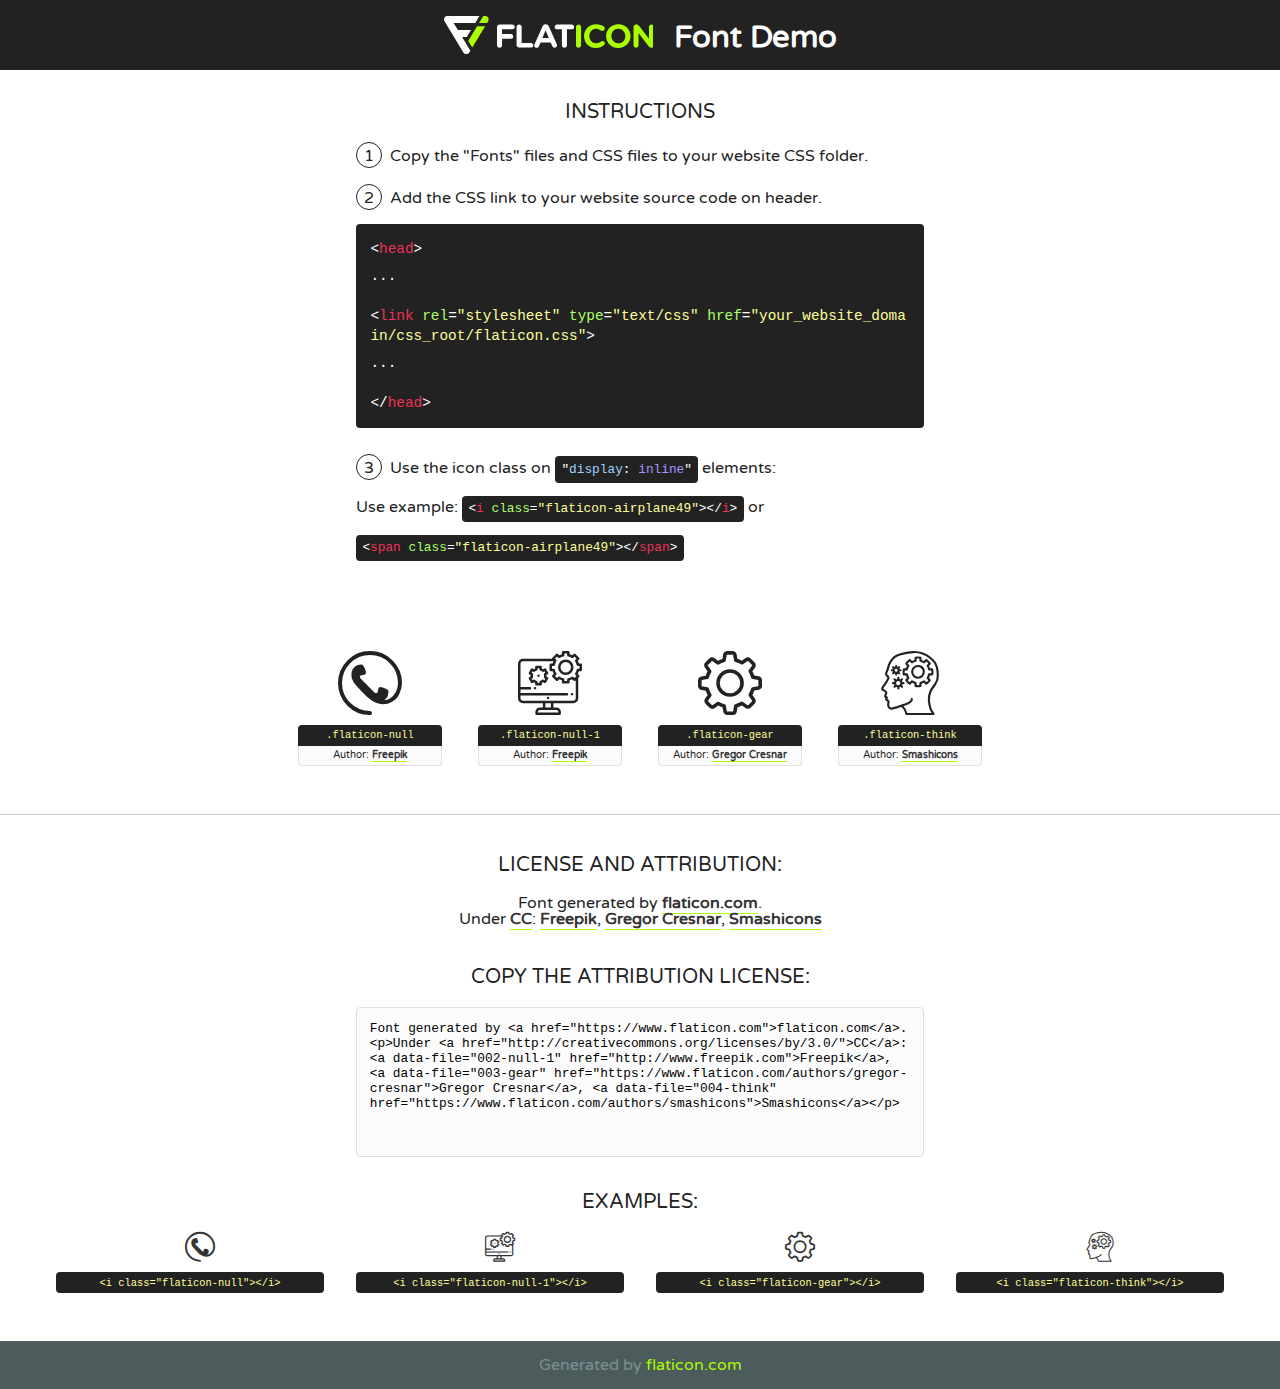
<file: assets/fonts/flaticon.html>
<!DOCTYPE html>
<!--
  Flaticon icon font: Flaticon
  Creation date: 02/06/2020 05:24
-->
<html>
<!DOCTYPE html>
<html>

<head>
    <title>Flaticon WebFont</title>
    <link href="http://fonts.googleapis.com/css?family=Varela+Round" rel="stylesheet" type="text/css" />
    <link rel="stylesheet" type="text/css" href="flaticon.css">
    <meta charset="UTF-8">
    <style>
    html, body, div, span, applet, object, iframe,
    h1, h2, h3, h4, h5, h6, p, blockquote, pre,
    a, abbr, acronym, address, big, cite, code,
    del, dfn, em, img, ins, kbd, q, s, samp,
    small, strike, strong, sub, sup, tt, var,
    b, u, i, center,
    dl, dt, dd, ol, ul, li,
    fieldset, form, label, legend,
    table, caption, tbody, tfoot, thead, tr, th, td,
    article, aside, canvas, details, embed, 
    figure, figcaption, footer, header, hgroup, 
    menu, nav, output, ruby, section, summary,
    time, mark, audio, video {
        margin: 0;
        padding: 0;
        border: 0;
        font-size: 100%;
        font: inherit;
        vertical-align: baseline;
    }
    /* HTML5 display-role reset for older browsers */
    article, aside, details, figcaption, figure, 
    footer, header, hgroup, menu, nav, section {
        display: block;
    }
    body {
        line-height: 1;
    }
    ol, ul {
        list-style: none;
    }
    blockquote, q {
        quotes: none;
    }
    blockquote:before, blockquote:after,
    q:before, q:after {
        content: '';
        content: none;
    }
    table {
        border-collapse: collapse;
        border-spacing: 0;
    }
    body {
        font-family: 'Varela Round', Helvetica, Arial, sans-serif;
        font-size: 16px;
        color: #222;
    }
    a {
        color: #333;
        border-bottom: 1px solid #a9fd00;
        font-weight: bold;
        text-decoration: none;
    }
    * {
        -moz-box-sizing: border-box;
        -webkit-box-sizing: border-box;
        box-sizing: border-box;
        margin: 0;
        padding: 0;
    }
    [class^="flaticon-"]:before, [class*=" flaticon-"]:before, [class^="flaticon-"]:after, [class*=" flaticon-"]:after {
        font-family: Flaticon;
        font-size: 30px;
        font-style: normal;
        margin-left: 20px;
        color: #333;
    }
    .wrapper {
        max-width: 600px;
        margin: auto;
        padding: 0 1em;
    }
    .title {
        font-size: 1.25em;
        text-align: center;
        margin-bottom: 1em;
        text-transform: uppercase;
    }
    header {
        text-align: center;
        background-color: #222;
        color: #fff;
        padding: 1em;
    }
    header .logo {
        width: 210px;
        height: 38px;
        display: inline-block;
        vertical-align: middle;
        margin-right: 1em;
        border: none;
    }
    header strong {
        font-size: 1.95em;
        font-weight: bold;
        vertical-align: middle;
        margin-top: 5px;
        display: inline-block;
    }
    .demo {
        margin: 2em auto;
        line-height: 1.25em;
    }
    .demo ul li {
        margin-bottom: 1em;
    }
    .demo ul li .num {
        color: #222;
        border-radius: 20px;
        display: inline-block;
        width: 26px;
        padding: 3px;
        height: 26px;
        text-align: center;
        margin-right: 0.5em;
        border: 1px solid #222;
    }
    .demo ul li code {
        background-color: #222;
        border-radius: 4px;
        padding: 0.25em 0.5em;
        display: inline-block;
        color: #fff;
        font-family: Consolas,Monaco,Lucida Console,Liberation Mono,DejaVu Sans Mono,Bitstream Vera Sans Mono,Courier New, monospace;
        font-weight: lighter;
        margin-top: 1em;
        font-size: 0.8em;
        word-break: break-all;
    }
    .demo ul li code.big {
        padding: 1em;
        font-size: 0.9em;
    }
    .demo ul li code .red {
        color: #EF3159;
    }
    .demo ul li code .green {
        color: #ACFF65;
    }
    .demo ul li code .yellow {
        color: #FFFF99;
    }
    .demo ul li code .blue {
        color: #99D3FF;
    }
    .demo ul li code .purple {
        color: #A295FF;
    }
    .demo ul li code .dots {
        margin-top: 0.5em;
        display: block;
    }
    #glyphs {
        border-bottom: 1px solid #ccc;
        padding: 2em 0;
        text-align: center;
    }
    .glyph {
        display: inline-block;
        width: 9em;
        margin: 1em;
        text-align: center;
        vertical-align: top;
        background: #FFF;
    }
    .glyph .glyph-icon {
        padding: 10px;
        display: block;
        font-family:"Flaticon";
        font-size: 64px;
        line-height: 1;
    }
    .glyph .glyph-icon:before {
        font-size: 64px;
        color: #222;
        margin-left: 0;
    }
    .class-name {
        font-size: 0.65em;
        background-color: #222;
        color: #fff;
        border-radius: 4px 4px 0 0;
        padding: 0.5em;
        color: #FFFF99;
        font-family: Consolas,Monaco,Lucida Console,Liberation Mono,DejaVu Sans Mono,Bitstream Vera Sans Mono,Courier New, monospace;
    }
    .author-name {
        font-size: 0.6em;
        background-color: #fcfcfd;
        border: 1px solid #DEDEE4;
        border-top: 0;
        border-radius: 0 0 4px 4px;
        padding: 0.5em;
    }
    .class-name:last-child {
        font-size: 10px;
        color:#888;
    }
    .class-name:last-child a {
        font-size: 10px;
        color:#555;
    }
    .class-name:last-child a:hover {
        color:#a9fd00;
    }
    .glyph > input {
        display: block;
        width: 100px;
        margin: 5px auto;
        text-align: center;
        font-size: 12px;
        cursor: text;
    }
    .glyph > input.icon-input {
        font-family:"Flaticon";
        font-size: 16px;
        margin-bottom: 10px;
    }
    .attribution .title {
        margin-top: 2em;
    }
    .attribution textarea {
        background-color: #fcfcfd;
        padding: 1em;
        border: none;
        box-shadow: none;
        border: 1px solid #DEDEE4;
        border-radius: 4px;
        resize: none;
        width: 100%;
        height: 150px;
        font-size: 0.8em;
        font-family: Consolas,Monaco,Lucida Console,Liberation Mono,DejaVu Sans Mono,Bitstream Vera Sans Mono,Courier New, monospace;
        -webkit-appearance: none;
    }
    .iconsuse {
        margin: 2em auto;
        text-align: center;
        max-width: 1200px;
    }
    .iconsuse:after {
        content: '';
        display: table;
        clear: both;
    }
    .iconsuse .image {
        float: left;
        width: 25%;
        padding: 0 1em;
    }
    .iconsuse .image p {
        margin-bottom: 1em;
    }
    .iconsuse .image span {
        display: block;
        font-size: 0.65em;
        background-color: #222;
        color: #fff;
        border-radius: 4px;
        padding: 0.5em;
        color: #FFFF99;
        margin-top: 1em;
        font-family: Consolas,Monaco,Lucida Console,Liberation Mono,DejaVu Sans Mono,Bitstream Vera Sans Mono,Courier New, monospace;
    }
    #footer {
        text-align: center;
        background-color: #4C5B5C;
        color: #7c9192;
        padding: 1em;
    }
    #footer a {
        border: none;
        color: #a9fd00;
        font-weight: normal;
    }
    @media (max-width: 960px) {
        .iconsuse .image {
            width: 50%;
        }
    }
    @media (max-width: 560px) {
        .iconsuse .image {
            width: 100%;
        }
    }
    </style>
</head>

<body class="characters-off">

    <header>
        <a href="https://www.flaticon.com" target="_blank" class="logo">
            <svg version="1.1" xmlns="http://www.w3.org/2000/svg" xmlns:xlink="http://www.w3.org/1999/xlink" xmlns:a="http://ns.adobe.com/AdobeSVGViewerExtensions/3.0/" viewBox="0 0 560.875 102.036" enable-background="new 0 0 560.875 102.036" xml:space="preserve">
                <defs>
                </defs>
                <g>
                    <g class="letters">
                        <path fill="#ffffff" d="M141.596,29.675c0-3.777,2.985-6.767,6.764-6.767h34.438c3.426,0,6.15,2.728,6.15,6.15
                        c0,3.43-2.724,6.149-6.15,6.149h-27.674v13.091h23.719c3.429,0,6.151,2.724,6.151,6.15c0,3.43-2.723,6.149-6.151,6.149h-23.719
                        v17.574c0,3.773-2.986,6.761-6.764,6.761c-3.779,0-6.764-2.989-6.764-6.761V29.675z"></path>
                        <path fill="#ffffff" d="M193.844,29.149c0-3.781,2.985-6.767,6.764-6.767c3.776,0,6.763,2.985,6.763,6.767v42.957h25.039
                        c3.426,0,6.149,2.726,6.149,6.153c0,3.425-2.723,6.15-6.149,6.15h-31.802c-3.779,0-6.764-2.986-6.764-6.768V29.149z"></path>
                        <path fill="#ffffff" d="M241.891,75.71l21.438-48.407c1.492-3.341,4.215-5.357,7.906-5.357h0.792
                        c3.686,0,6.323,2.017,7.815,5.357l21.439,48.407c0.436,0.967,0.701,1.845,0.701,2.723c0,3.602-2.809,6.501-6.414,6.501
                        c-3.161,0-5.269-1.845-6.499-4.655l-4.132-9.661h-27.059l-4.301,10.102c-1.144,2.631-3.426,4.214-6.237,4.214
                        c-3.517,0-6.24-2.81-6.24-6.325C241.1,77.64,241.451,76.677,241.891,75.71z M279.932,58.666l-8.521-20.297l-8.526,20.297H279.932
                        z"></path>
                        <path fill="#ffffff" d="M314.864,35.387H301.86c-3.429,0-6.239-2.813-6.239-6.238c0-3.429,2.811-6.24,6.239-6.24h39.533
                        c3.426,0,6.237,2.811,6.237,6.24c0,3.425-2.811,6.238-6.237,6.238h-13.001v42.785c0,3.773-2.99,6.761-6.764,6.761
                        c-3.779,0-6.764-2.989-6.764-6.761V35.387z"></path>
                        <path fill="#A9FD00" d="M352.615,29.149c0-3.781,2.985-6.767,6.767-6.767c3.774,0,6.761,2.985,6.761,6.767v49.024
                        c0,3.773-2.987,6.761-6.761,6.761c-3.781,0-6.767-2.989-6.767-6.761V29.149z"></path>
                        <path fill="#A9FD00" d="M374.132,53.836v-0.179c0-17.481,13.178-31.801,32.065-31.801c9.22,0,15.459,2.458,20.557,6.238
                        c1.402,1.054,2.637,2.985,2.637,5.357c0,3.692-2.985,6.59-6.681,6.59c-1.845,0-3.071-0.702-4.044-1.319
                        c-3.776-2.813-7.729-4.393-12.562-4.393c-10.364,0-17.831,8.611-17.831,19.154v0.173c0,10.542,7.291,19.329,17.831,19.329
                        c5.715,0,9.492-1.756,13.359-4.834c1.049-0.874,2.458-1.491,4.039-1.491c3.429,0,6.325,2.813,6.325,6.236
                        c0,2.106-1.056,3.78-2.282,4.834c-5.539,4.834-12.036,7.733-21.878,7.733C387.572,85.464,374.132,71.493,374.132,53.836z"></path>
                        <path fill="#A9FD00" d="M433.009,53.836v-0.179c0-17.481,13.79-31.801,32.766-31.801c18.981,0,32.592,14.143,32.592,31.628v0.173
                        c0,17.483-13.785,31.807-32.769,31.807C446.625,85.464,433.009,71.32,433.009,53.836z M484.224,53.836v-0.179
                        c0-10.539-7.725-19.326-18.626-19.326c-10.893,0-18.449,8.611-18.449,19.154v0.173c0,10.542,7.73,19.329,18.626,19.329
                        C476.676,72.986,484.224,64.378,484.224,53.836z"></path>
                        <path fill="#A9FD00" d="M506.233,29.321c0-3.774,2.99-6.763,6.767-6.763h1.401c3.252,0,5.183,1.583,7.029,3.953l26.093,34.265
                        V29.059c0-3.692,2.99-6.677,6.681-6.677c3.683,0,6.671,2.985,6.671,6.677v48.934c0,3.78-2.987,6.765-6.764,6.765h-0.436
                        c-3.257,0-5.188-1.581-7.034-3.953l-27.056-35.492v32.944c0,3.687-2.985,6.676-6.678,6.676c-3.683,0-6.673-2.989-6.673-6.676
                        V29.321z"></path>
                    </g>
                    <g class="insignia">
                        <path fill="#ffffff" d="M48.372,56.137h12.517l11.156-18.537H37.186L25.688,18.539h57.825L94.668,0H9.271
                        C5.925,0,2.842,1.801,1.198,4.716c-1.644,2.907-1.593,6.482,0.134,9.343l50.38,83.501c1.678,2.781,4.689,4.476,7.938,4.476
                        c3.246,0,6.257-1.695,7.935-4.476l2.898-4.804L48.372,56.137z"></path>
                        <g class="i">
                            <path fill="#A9FD00" d="M93.575,18.539h0.031v0.004l21.652,0.004l2.705-4.488c1.727-2.861,1.778-6.436,0.133-9.343
                            C116.454,1.801,113.371,0,110.026,0h-5.294L93.575,18.539z"></path>
                            <polygon fill="#A9FD00" points="88.291,27.356 64.725,66.486 75.519,84.404 109.942,27.356"></polygon>
                        </g>
                    </g>
                </g>
            </svg>
        </a>
        <strong>Font Demo</strong>
    </header>


    <section class="demo wrapper">

        <p class="title">Instructions</p>

        <ul>
            <li>
                <span class="num">1</span>Copy the "Fonts" files and CSS files to your website CSS folder.
            </li>
            <li>
                <span class="num">2</span>Add the CSS link to your website source code on header.
                <code class="big">
                    &lt;<span class="red">head</span>&gt;
                    <br/><span class="dots">...</span>
                    <br/>&lt;<span class="red">link</span> <span class="green">rel</span>=<span class="yellow">"stylesheet"</span> <span class="green">type</span>=<span class="yellow">"text/css"</span> <span class="green">href</span>=<span class="yellow">"your_website_domain/css_root/flaticon.css"</span>&gt;
                    <br/><span class="dots">...</span>
                    <br/>&lt;/<span class="red">head</span>&gt;
                </code>
            </li>

            <li>
                <p>
                    <span class="num">3</span>Use the icon class on <code>"<span class="blue">display</span>:<span class="purple"> inline</span>"</code> elements:
                    <br />
                    Use example: <code>&lt;<span class="red">i</span> <span class="green">class</span>=<span class="yellow">&quot;flaticon-airplane49&quot;</span>&gt;&lt;/<span class="red">i</span>&gt;</code> or <code>&lt;<span class="red">span</span> <span class="green">class</span>=<span class="yellow">&quot;flaticon-airplane49&quot;</span>&gt;&lt;/<span class="red">span</span>&gt;</code>
            </li>
        </ul>

    </section>




   <section id="glyphs">          
    
      
        <div class="glyph"><div class="glyph-icon flaticon-null"></div>
            <div class="class-name">.flaticon-null</div>
            <div class="author-name">Author: <a data-file="001-null" href="http://www.freepik.com">Freepik</a> </div> 
        </div>        
        
        <div class="glyph"><div class="glyph-icon flaticon-null-1"></div>
            <div class="class-name">.flaticon-null-1</div>
            <div class="author-name">Author: <a data-file="002-null-1" href="http://www.freepik.com">Freepik</a> </div> 
        </div>        
        
        <div class="glyph"><div class="glyph-icon flaticon-gear"></div>
            <div class="class-name">.flaticon-gear</div>
            <div class="author-name">Author: <a data-file="003-gear" href="https://www.flaticon.com/authors/gregor-cresnar">Gregor Cresnar</a> </div> 
        </div>        
        
        <div class="glyph"><div class="glyph-icon flaticon-think"></div>
            <div class="class-name">.flaticon-think</div>
            <div class="author-name">Author: <a data-file="004-think" href="https://www.flaticon.com/authors/smashicons">Smashicons</a> </div> 
        </div>        
        

    </section>



    <section class="attribution wrapper"   style="text-align:center;">

      <div class="title">License and attribution:</div><div class="attrDiv">Font generated by <a href="https://www.flaticon.com">flaticon.com</a>. <div><p>Under <a href="http://creativecommons.org/licenses/by/3.0/">CC</a>: <a data-file="002-null-1" href="http://www.freepik.com">Freepik</a>, <a data-file="003-gear" href="https://www.flaticon.com/authors/gregor-cresnar">Gregor Cresnar</a>, <a data-file="004-think" href="https://www.flaticon.com/authors/smashicons">Smashicons</a></p>  </div>
      </div>
      <div class="title">Copy the Attribution License:</div>

    <textarea onclick="this.focus();this.select();">Font generated by &lt;a href=&quot;https://www.flaticon.com&quot;&gt;flaticon.com&lt;/a&gt;. <p>Under <a href="http://creativecommons.org/licenses/by/3.0/">CC</a>: <a data-file="002-null-1" href="http://www.freepik.com">Freepik</a>, <a data-file="003-gear" href="https://www.flaticon.com/authors/gregor-cresnar">Gregor Cresnar</a>, <a data-file="004-think" href="https://www.flaticon.com/authors/smashicons">Smashicons</a></p>  
     </textarea>

    </section>

    <section class="iconsuse">

          <div class="title">Examples:</div>            
             
            <div class="image">
                <p>
                    <i class="glyph-icon flaticon-null"></i> 
                    <span>&lt;i class=&quot;flaticon-null&quot;&gt;&lt;/i&gt;</span>
                </p>
            </div>
            
            <div class="image">
                <p>
                    <i class="glyph-icon flaticon-null-1"></i> 
                    <span>&lt;i class=&quot;flaticon-null-1&quot;&gt;&lt;/i&gt;</span>
                </p>
            </div>
            
            <div class="image">
                <p>
                    <i class="glyph-icon flaticon-gear"></i> 
                    <span>&lt;i class=&quot;flaticon-gear&quot;&gt;&lt;/i&gt;</span>
                </p>
            </div>
            
            <div class="image">
                <p>
                    <i class="glyph-icon flaticon-think"></i> 
                    <span>&lt;i class=&quot;flaticon-think&quot;&gt;&lt;/i&gt;</span>
                </p>
            </div>
                       
        </div>
                            
    </section>

<div id="footer">
    <div>Generated by <a href="https://www.flaticon.com">flaticon.com</a>
    </div>
</div>



</body>
</html>
</file>
<file: assets/css/flaticon.css>
/*
  	Flaticon icon font: Flaticon
  	Creation date: 02/06/2020 05:24
  	*/

@font-face {
  font-family: "Flaticon";
  src: url("../fonts/Flaticon.eot");
  src: url("../fonts/Flaticon.eot?#iefix") format("embedded-opentype"),
       url("../fonts/Flaticon.woff2") format("woff2"),
       url("../fonts/Flaticon.woff") format("woff"),
       url("../fonts/Flaticon.ttf") format("truetype"),
       url("../fonts/Flaticon.svg#Flaticon") format("svg");
  font-weight: normal;
  font-style: normal;
}

@media screen and (-webkit-min-device-pixel-ratio:0) {
  @font-face {
    font-family: "Flaticon";
    src: url("../fonts/Flaticon.svg#Flaticon") format("svg");
  }
}

[class^="flaticon-"]:before, [class*=" flaticon-"]:before,
[class^="flaticon-"]:after, [class*=" flaticon-"]:after {   
  font-family: Flaticon;
font-style: normal;
}

.flaticon-null:before { content: "\f100"; }
.flaticon-null-1:before { content: "\f101"; }
.flaticon-gear:before { content: "\f102"; }
.flaticon-think:before { content: "\f103"; }
</file>
<file: assets/css/progressbar_barfiller.css>
/* Custom Code skills */
.single-skill{
  display: flex;
}

.single-skill span {
	color: #79838b;
	font-size: 13px;
	font-weight: 300;
	letter-spacing: 0;
	margin-bottom: 14px;
	display: block;
}
.single-skill .bar-progress {
	width: 100%;
}
.single-skill .bar-title {
  width: 20%;
  margin-bottom: 19px;
}

.skills-content {
  padding-top: 200px;
  padding-left: 70px;
}

.skills-shape-bg {
  height: 651px;
  width: 868px;
  position: absolute;
  content: "";
  border: 2px solid #4d4d4d;
  left: 40%;
  top: 255px;
}

.skills-shape-bg::before {
  position: absolute;
  content: "";
  height: 465px;
  width: 300px;
  border: 2px solid #4d4d4d;
  left: -35%;
  top: 50%;
  transform: translateY(-50%);
  border-right: 0;
}



/* Default */
.barfiller {
	width: 100%;
	height: 10px;
	background: #f6f9fc;
  position: relative;
  border-radius: 5px;
}

.barfiller .fill {
  display: block;
  position: relative;
  width: 0px;
  height: 100%;
  background: #333;
  z-index: 1;
  border-radius: 5px;
}

.barfiller .tipWrap { display: none; }

.barfiller .tip {
  margin-top: -28px;
  padding: 2px 4px;
  font-size: 16px;
  color: #09cc7f;
  left: 0px;
  position: absolute;
  z-index: 2;
  background: transparent;
  font-weight: 800;
}

.barfiller .tip:after {
  border: solid;
  border-color: rgba(0,0,0,.8) transparent;
  border-width: 6px 6px 0 6px;
  content: "";
  display: block;
  position: absolute;
  left: 9px;
  top: 100%;
  z-index: 9;
  display: none;
  
}
</file>
<file: assets/css/gijgo.css>
.gj-button {
    background-color: #f5f5f5;
    border: 1px solid #ddd;
    color: #000;
    border-radius: 3px;
    padding: 6px 10px;
    cursor: pointer;
}

.gj-unselectable {
    -webkit-touch-callout: none;
    -webkit-user-select: none;
    -khtml-user-select: none;
    -moz-user-select: none;
    -ms-user-select: none;
    user-select: none;
}

.gj-row {
    display: -webkit-box;
    display: -ms-flexbox;
    display: flex;
    -ms-flex-wrap: wrap;
    flex-wrap: wrap;
}

.gj-margin-left-5 {
    margin-left: 5px;
}

.gj-margin-left-10 {
    margin-left: 10px;
}

.gj-width-full {
    width: 100%;
}

.gj-cursor-pointer {
    cursor: pointer;
}

.gj-text-align-center {
    text-align: center;
}

.gj-font-size-16 {
    font-size: 16px;
}

.gj-hidden {
    display: none;
}

/** Material Design */
.gj-button-md {
    background: 0 0;
    border: none;
    border-radius: 2px;
    color: rgba(0, 0, 0, 0.87);
    position: relative;
    height: 36px;
    margin: 0;
    min-width: 64px;
    padding: 0 16px;
    display: inline-block;
    font-family: "Roboto","Helvetica","Arial",sans-serif;
    font-size: 1rem;
    font-weight: 500;
    text-transform: uppercase;
    letter-spacing: 0;
    overflow: hidden;
    will-change: box-shadow;
    transition: box-shadow .2s cubic-bezier(.4,0,1,1),background-color .2s cubic-bezier(.4,0,.2,1),color .2s cubic-bezier(.4,0,.2,1);
    outline: none;
    cursor: pointer;
    text-decoration: none;
    text-align: center;
    line-height: 36px;
    vertical-align: middle;
    overflow: hidden;
    -webkit-user-select: none;
    -moz-user-select: none;
    -ms-user-select: none;
    user-select: none;
}

.gj-button-md:hover {
    background-color: rgba(158,158,158,.2);
}

.gj-button-md:disabled {
    color: rgba(0,0,0,.26);
    background: 0 0;
}

.gj-button-md .material-icons,
.gj-button-md .gj-icon {
    vertical-align: middle;
    /*font-size: 1.3rem;
    margin-right: 4px;*/
}

.gj-button-md.gj-button-md-icon {
    width: 24px;
    height: 31px;
    min-width: 24px;
    padding: 0px;
    display: table;
}

.gj-button-md.gj-button-md-icon .material-icons,
.gj-button-md.gj-button-md-icon .gj-icon {
    display: table-cell;
    margin-right: 0px;
    width: 24px;
    height: 24px;
}

.gj-button-md.active {
    background-color: rgba(158,158,158,.4);
}

.gj-button-md-group {
    position: relative;
    display: inline-block;
    vertical-align: middle;
}
.gj-textbox-md {
	/* border: none; */
	/* border-bottom: 1px solid rgba(0,0,0,.42); */
	display: block;
	font-family: "Helvetica","Arial",sans-serif;
	font-size: 16px;
	line-height: 16px;
	/* padding: 4px 0px; */
	margin: 0;
	/* width: 100%; */
	background: 0 0;
	/* text-align: ; */
	color: rgba(0,0,0,.87);
	padding-left: 44px;
	border: 1px solid #dca73a;
	/* padding: 15px 15px; */
	/* text-align: center; */
	width: 177px;
	height: 55px;
	border-radius: 5px;
}
.gj-textbox-md:focus,
.gj-textbox-md:active {
    /* border-bottom: 2px solid rgba(0,0,0,.42); */
    outline: none;
}

.gj-textbox-md::placeholder {
    color: #8e8e8e;
}

.gj-textbox-md:-ms-input-placeholder {
    color: #8e8e8e;
}

.gj-textbox-md::-ms-input-placeholder {
    color: #8e8e8e;
}

.gj-md-spacer-24 {
    min-width: 24px;
    width: 24px;
    display: inline-block;
}

.gj-md-spacer-32 {
    min-width: 32px;
    width: 32px;
    display: inline-block;
}

.gj-modal {
    position: fixed;
    top: 0;
    right: 0;
    bottom: 0;
    left: 0;
    z-index: 1203;
    display: none;
    overflow: hidden;
    -webkit-overflow-scrolling: touch;
    outline: 0;
    background-color: rgba(0, 0, 0, 0.54118);
    transition: 200ms ease opacity;
    will-change: opacity;
}

/* List */
ul.gj-list li [data-role="wrapper"] {
    display: table;
    width: 100%;
}

ul.gj-list li [data-role="checkbox"] {
    display: table-cell;
    vertical-align:middle;
    text-align:center;
}

ul.gj-list li [data-role="image"] {
    display: table-cell;
    vertical-align:middle;
    text-align:center;
}

ul.gj-list li [data-role="display"] {
    display: table-cell;
    vertical-align:middle;
    cursor: pointer;
}

ul.gj-list li [data-role="display"]:empty:before {
  content: "\200b"; /* unicode zero width space character */
}

/* List - Bootstrap */
ul.gj-list-bootstrap {
    padding-left: 0px;
    margin-bottom: 0px;
}

ul.gj-list-bootstrap li {
    padding: 0px;
}

ul.gj-list-bootstrap li [data-role="wrapper"] {
    padding: 0px 10px;
}

ul.gj-list-bootstrap li [data-role="checkbox"] {
    width: 24px;
    padding: 3px;
}

ul.gj-list-bootstrap li [data-role="image"] {
    width: 24px;
    height: 24px;
}

ul.gj-list-bootstrap li [data-role="display"] {
    padding: 8px 0px 8px 4px;
}

.list-group-item.active ul li, .list-group-item.active:focus ul li, .list-group-item.active:hover ul li {
    text-shadow: none;
    color:initial;
}

/* List - Material Design */
ul.gj-list-md {
    padding: 0px;
    list-style: none;
    list-style-type: none;
    line-height: 24px;
    letter-spacing: 0;
    color: #616161; /* Gray 700 */
}

ul.gj-list-md li {
    display: list-item;
    list-style-type: none;
    padding: 0px;
    min-height: unset;
    box-sizing: border-box;
    align-items: center;
    cursor: default;
    overflow: hidden;

    font-family: "Roboto","Helvetica","Arial",sans-serif;
    font-size: 16px;
    font-weight: 400;
    letter-spacing: .04em;
    line-height: 1;
    
    -webkit-flex-direction: row;
    -ms-flex-direction: row;
    flex-direction: row;
    -webkit-flex-wrap: nowrap;
    -ms-flex-wrap: nowrap;
    flex-wrap: nowrap;
}

ul.gj-list-md li [data-role="checkbox"] {
    height: 24px;
    width: 24px;
}

ul.gj-list-md li [data-role="image"] {
    height: 24px;
    width: 24px;
}

ul.gj-list-md li [data-role="display"] {
    padding: 8px 0px 8px 5px;
    order: 0;
    flex-grow: 2;
    text-decoration: none;
    box-sizing: border-box;
    align-items: center;
    text-align: left;
    color: rgba(0,0,0,.87);
}

ul.gj-list-md li.disabled>[data-role="wrapper"]>[data-role="display"] {
    color: #9E9E9E; /* Gray 500 */
}

.gj-list-md-active {
    background: #e0e0e0;
    color: #3f51b5;
}


/* Picker */
.gj-picker {
    position: absolute;
    z-index: 1203;
    background-color: #fff;
}

.gj-picker .selected {
    color: #fff;
}

/* Material Design */
.gj-picker-md {
    font-family: "Roboto","Helvetica","Arial",sans-serif;
    font-size: 16px;
    font-weight: 400;
    letter-spacing: .04em;
    line-height: 1;
    color: rgba(0,0,0,.87);
    border: 1px solid #E0E0E0;
}

.gj-modal .gj-picker-md {
    border: 0px;
}

.gj-picker-md [role="header"] {
    color: rgba(255, 255, 255, 0.54);
    display: flex;
    background: #2196f3;
    align-items: baseline;
    user-select: none;
    justify-content: center;
}

.gj-picker-md [role="footer"] {
    float: right;
    padding: 10px;
}

.gj-picker-md [role="footer"] button.gj-button-md {
    color: #2196f3;
    font-weight: bold;
    font-size: 13px;
}

/* Bootstrap */
.gj-picker-bootstrap {
    border-radius: 4px;
    border: 1px solid #E0E0E0;
}

.gj-picker-bootstrap .selected {
    color: #888;
}

.gj-picker-bootstrap [role="header"] {
    background: #eee;
    color: #AAA;
}
@font-face {
    font-family: 'gijgo-material';
    src: url('../fonts/gijgo-material.eot?235541');
    src: url('../fonts/gijgo-material.eot?235541#iefix') format('embedded-opentype'), url('../fonts/gijgo-material.ttf?235541') format('truetype'), url('../fonts/gijgo-material.woff?235541') format('woff'), url('../fonts/gijgo-material.svg?235541#gijgo-material') format('svg');
    font-weight: normal;
    font-style: normal;
}

.gj-icon {
    /* use !important to prevent issues with browser extensions that change fonts */
    font-family: 'gijgo-material' !important;
    font-size: 24px;
    speak: none;
    font-style: normal;
    font-weight: normal;
    font-variant: normal;
    text-transform: none;
    line-height: 1;
    /* Enable Ligatures ================ */
    letter-spacing: 0;
    -webkit-font-feature-settings: "liga";
    -moz-font-feature-settings: "liga=1";
    -moz-font-feature-settings: "liga";
    -ms-font-feature-settings: "liga" 1;
    font-feature-settings: "liga";
    -webkit-font-variant-ligatures: discretionary-ligatures;
    font-variant-ligatures: discretionary-ligatures;
    /* Better Font Rendering =========== */
    -webkit-font-smoothing: antialiased;
    -moz-osx-font-smoothing: grayscale;
}

.gj-icon.undo:before {
    content: "\e900";
}

.gj-icon.vertical-align-top:before {
    content: "\e901";
}

.gj-icon.vertical-align-center:before {
    content: "\e902";
}

.gj-icon.vertical-align-bottom:before {
    content: "\e903";
}

.gj-icon.arrow-dropup:before {
    content: "\e904";
}

.gj-icon.clock:before {
    content: "\e905";
}

.gj-icon.refresh:before {
    content: "\e906";
}

.gj-icon.last-page:before {
    content: "\e907";
}

.gj-icon.first-page:before {
    content: "\e908";
}

.gj-icon.cancel:before {
    content: "\e909";
}

.gj-icon.clear:before {
    content: "\e90a";
}

.gj-icon.check-circle:before {
    content: "\e90b";
}

.gj-icon.delete:before {
    content: "\e90c";
}

.gj-icon.arrow-upward:before {
    content: "\e90d";
}

.gj-icon.arrow-forward:before {
    content: "\e90e";
}

.gj-icon.arrow-downward:before {
    content: "\e90f";
}

.gj-icon.arrow-back:before {
    content: "\e910";
}

.gj-icon.list-numbered:before {
    content: "\e911";
}

.gj-icon.list-bulleted:before {
    content: "\e912";
}

.gj-icon.indent-increase:before {
    content: "\e913";
}

.gj-icon.indent-decrease:before {
    content: "\e914";
}

.gj-icon.redo:before {
    content: "\e915";
}

.gj-icon.align-right:before {
    content: "\e916";
}

.gj-icon.align-left:before {
    content: "\e917";
}

.gj-icon.align-justify:before {
    content: "\e918";
}

.gj-icon.align-center:before {
    content: "\e919";
}

.gj-icon.strikethrough:before {
    content: "\e91a";
}

.gj-icon.italic:before {
    content: "\e91b";
}

.gj-icon.underlined:before {
    content: "\e91c";
}

.gj-icon.bold:before {
    content: "\e91d";
}

.gj-icon.arrow-dropdown:before {
    content: "\e91e";
}

.gj-icon.done:before {
    content: "\e91f";
}

.gj-icon.pencil:before {
    content: "\e920";
}

.gj-icon.minus:before {
    content: "\e921";
}

.gj-icon.plus:before {
    content: "\e922";
}

.gj-icon.chevron-up:before {
    content: "\e923";
}

.gj-icon.chevron-right:before {
    content: "\e924";
}

.gj-icon.chevron-down:before {
    content: "\e925";
}

.gj-icon.chevron-left:before {
    content: "\e926";
}

.gj-icon.event:before {
    content: "\e927";
}
.gj-draggable {
    cursor: move;
}
.gj-resizable-handle {
    position: absolute;
    font-size: 0.1px;
    display: block;
    -ms-touch-action: none;
    touch-action: none;
    z-index: 1203;
}

.gj-resizable-n {
    cursor: n-resize;
    height: 7px;
    width: 100%;
    top: -5px;
    left: 0;
}
.gj-resizable-e {
    cursor: e-resize;
    width: 7px;
    right: -5px;
    top: 0;
    height: 100%;
}
.gj-resizable-s {
    cursor: s-resize;
    height: 7px;
    width: 100%;
    bottom: -5px;
    left: 0;
}
.gj-resizable-w {
	cursor: w-resize;
	width: 7px;
	left: -5px;
	top: 0;
	height: 100%;
}
.gj-resizable-se {
	cursor: se-resize;
	width: 12px;
	height: 12px;
	right: 1px;
	bottom: 1px;
}
.gj-resizable-sw {
	cursor: sw-resize;
	width: 9px;
	height: 9px;
	left: -5px;
	bottom: -5px;
}
.gj-resizable-nw {
	cursor: nw-resize;
	width: 9px;
	height: 9px;
	left: -5px;
	top: -5px;
}
.gj-resizable-ne {
	cursor: ne-resize;
	width: 9px;
	height: 9px;
	right: -5px;
	top: -5px;
}

.gj-dialog-footer {
    position: absolute;
    bottom: 0px;
    width: 100%;
    margin-top: 0px;
}

.gj-dialog-scrollable [data-role="body"] {
    overflow-x: hidden;
    overflow-y: scroll;
}

/** Bootstrap 3 **/
.gj-dialog-bootstrap {
    overflow: hidden;
    z-index: 1202;
}

.gj-dialog-bootstrap [data-role="title"] {
    display: inline;
}
.gj-dialog-bootstrap [data-role="close"] {
    line-height: 1.42857143;
}

/** Bootstrap 4 **/
.gj-dialog-bootstrap4 {
    overflow: hidden;
    z-index: 1202;
}

.gj-dialog-bootstrap4 [data-role="title"] {
    display: inline;
}
.gj-dialog-bootstrap4 [data-role="close"] {
    line-height: 1.5;
}

/** Material Design **/
.gj-dialog-md {
    background-color: #FFF;
    overflow: hidden;
    border: none;
    box-shadow: 0 11px 15px -7px rgba(0,0,0,.2), 0 24px 38px 3px rgba(0,0,0,.14), 0 9px 46px 8px rgba(0,0,0,.12);
    box-sizing: border-box;
    position: relative;
    display: -webkit-box;
    display: -webkit-flex;
    display: -ms-flexbox;
    display: flex;
    -webkit-box-orient: vertical;
    -webkit-box-direction: normal;
    -webkit-flex-direction: column;
    -ms-flex-direction: column;
    flex-direction: column;
    -webkit-background-clip: padding-box;
    background-clip: padding-box;
    outline: 0;
    z-index: 1202;
}

.gj-dialog-md-header {
    padding: 24px 24px 0px 24px;
    font-family: "Roboto","Helvetica","Arial",sans-serif;
}

.gj-dialog-md-title {
    margin: 0;
    font-weight: 400;
    display: inline;
    line-height: 28px;
    font-size: 20px;
}

.gj-dialog-md-close {
    -webkit-appearance: none;
    padding: 0;
    cursor: pointer;
    background: 0 0;
    border: 0;
    float: right;
    line-height: 28px;
    font-size: 28px;
}

.gj-dialog-md-body {
    padding: 20px 24px 24px 24px;
    color: rgba(0,0,0,.54);
    font-family: "Helvetica","Arial",sans-serif;
    font-size: 14px;
    font-weight: 400;
    line-height: 20px;
}

.gj-dialog-md-footer {
    padding: 8px 8px 8px 24px;
    display: -webkit-flex;
    display: -ms-flexbox;
    display: flex;
    -webkit-flex-direction: row-reverse;
    -ms-flex-direction: row-reverse;
    flex-direction: row-reverse;
    -webkit-flex-wrap: wrap;
    -ms-flex-wrap: wrap;
    flex-wrap: wrap;

    box-sizing: border-box;
}

.gj-dialog-md-footer>*:first-child {
    margin-right: 0;
}

.gj-dialog-md-footer>* {
    margin-right: 8px;
    height: 36px;
}
DIV.gj-grid-wrapper {
    margin: auto;
    position: relative;
    clear:both;
    z-index: 1;
}

TABLE.gj-grid {
    margin: auto;    
    border-collapse: collapse;
    width: 100%;
    table-layout: fixed;
}

TABLE.gj-grid THEAD TH [data-role="selectAll"] {
    margin: auto;
}

TABLE.gj-grid THEAD TH [data-role="title"] {
    display: inline-block;
}

TABLE.gj-grid THEAD TH [data-role="sorticon"] {
    display: inline-block;
}

TABLE.gj-grid THEAD TH {
    overflow: hidden;
    text-overflow: ellipsis;
}

TABLE.gj-grid.autogrow-header-row THEAD TH {
    overflow: auto;
    text-overflow: initial;
    white-space: pre-wrap;
    -ms-word-break: break-word;
    word-break: break-word;
}

TABLE.gj-grid > tbody > tr > td {
    overflow: hidden;
    position: relative;
}

table.gj-grid tbody div[data-role="display"] {
    vertical-align: middle;
    text-indent: 0;
    white-space: pre-wrap;
    -ms-word-break: break-word;
    word-break: break-word;
}

table.gj-grid.fixed-body-rows tbody div[data-role="display"] {
    overflow: hidden;
    text-overflow: ellipsis;
    white-space: nowrap;
    -ms-word-break: initial;
    word-break: initial;
}

table.gj-grid tfoot DIV[data-role="display"] {
    vertical-align: middle;
    text-indent: 0;
    display: flex;
}

TABLE.gj-grid .fa {
    padding: 2px;
}

TABLE.gj-grid > tbody > tr > td > div {
    padding: 2px;
    overflow: hidden;
}

DIV.gj-grid-wrapper DIV.gj-grid-loading-cover
{
    background: #BBBBBB;
    opacity: 0.5;
    position: absolute;
    vertical-align: middle;
}

DIV.gj-grid-wrapper DIV.gj-grid-loading-text
{
    position: absolute;
    font-weight: bold;
}

/* Bootstrap Theme */
table.gj-grid-bootstrap thead th {
    background-color: #f5f5f5;
    vertical-align:middle;
}

table.gj-grid-bootstrap thead th [data-role="sorticon"] {
    margin-left: 5px;
}

table.gj-grid-bootstrap thead th [data-role="sorticon"] i.gj-icon,
table.gj-grid-bootstrap thead th [data-role="sorticon"] i.material-icons {
    position: absolute;
    font-size: 20px;
    top: 15px;
}

table.gj-grid-bootstrap tbody tr td div[data-role="display"] {
    padding: 0px;
}

.gj-grid-bootstrap-4 .gj-checkbox-bootstrap {
    display: inline-block;
    padding-top: 2px;
}

.gj-grid-bootstrap-4 tbody tr.active {
    background-color: rgba(0,0,0,.075);
}

/* Material Design Theme */
.gj-grid-md {
    position: relative;
    border: 1px solid #e0e0e0;
    border-collapse: collapse;
    white-space: nowrap;
    font-size: 13px;
    font-family: "Roboto","Helvetica","Arial",sans-serif;
    background-color: #fff;
}

.gj-grid-md td:first-of-type, .gj-grid-md th:first-of-type {
    padding-left: 24px;
}

.gj-grid-md th {
    position: relative;
    vertical-align: bottom;
    font-weight: 700;
    line-height: 31px;
    letter-spacing: 0;
    height: 56px;
    font-size: 12px;
    color: rgba(0,0,0,.54);
    padding-bottom: 8px;
    box-sizing: border-box;
    padding: 12px 18px;
    text-align: right;
}

.gj-grid-md td {
    position: relative;
    height: 48px;
    border-top: 1px solid #e0e0e0;
    border-bottom: 1px solid #e0e0e0;
    padding: 12px 18px;
    box-sizing: border-box;
    text-align: left;
    color: rgba(0,0,0,.87);
}

.gj-grid-md tbody tr {
    position: relative;
    height: 48px;
    transition-duration: .28s;
    transition-timing-function: cubic-bezier(.4,0,.2,1);
    transition-property: background-color;
}

.gj-grid-md tbody tr:hover {
    background-color: #EEEEEE; /* Gray 200 */
}

.gj-grid-md tbody tr.gj-grid-md-select {
    background-color: #F5F5F5; /* Grey 100 */
}


table.gj-grid-md thead th [data-role="sorticon"] {
    margin-left: 5px;
}

table.gj-grid-md thead th [data-role="sorticon"] i.gj-icon,
table.gj-grid-md thead th [data-role="sorticon"] i.material-icons {
    position: absolute;
    font-size: 16px;
    top: 19px;
}

table.gj-grid-md thead th.gj-grid-select-all {
    padding-bottom: 3px;
}
/* Hide all prioritized columns by default */
@media only all {
	th.display-1120,
	td.display-1120,
	th.display-960,
	td.display-960,
	th.display-800,
	td.display-800,
	th.display-640,
	td.display-640,
	th.display-480,
	td.display-480,
	th.display-320,
	td.display-320 {
		display: none;
	}
}

/* Show at 320px (20em x 16px) */
@media screen and (min-width: 20em) {
	TABLE.gj-grid-bootstrap th.display-320,
	TABLE.gj-grid-bootstrap td.display-320 {
		display: table-cell;
	}
}
/* Show at 480px (30em x 16px) */
@media screen and (min-width: 30em) {
	TABLE.gj-grid-bootstrap th.display-480,
	TABLE.gj-grid-bootstrap td.display-480 {
		display: table-cell;
	}
}
/* Show at 640px (40em x 16px) */
@media screen and (min-width: 40em) {
	TABLE.gj-grid-bootstrap th.display-640,
	TABLE.gj-grid-bootstrap td.display-640 {
		display: table-cell;
	}
}
/* Show at 800px (50em x 16px) */
@media screen and (min-width: 50em) {
	TABLE.gj-grid-bootstrap th.display-800,
	TABLE.gj-grid-bootstrap td.display-800 {
		display: table-cell;
	}
}
/* Show at 960px (60em x 16px) */
@media screen and (min-width: 60em) {
	TABLE.gj-grid-bootstrap th.display-960,
	TABLE.gj-grid-bootstrap td.display-960 {
		display: table-cell;
	}
}
/* Show at 1,120px (70em x 16px) */
@media screen and (min-width: 70em) {
	TABLE.gj-grid-bootstrap th.display-1120,
	TABLE.gj-grid-bootstrap td.display-1120 {
		display: table-cell;
	}
}

/* Material Design Theme */
.gj-grid-md tfoot tr th {
    padding-right: 14px;
}

.gj-grid-md tfoot tr[data-role="pager"] .gj-grid-mdl-pager-label {
    padding-left: 5px;
    padding-right: 5px;
}

.gj-grid-md tfoot tr[data-role="pager"] .gj-dropdown-md {
    margin-left: 12px;
}

.gj-grid-md tfoot tr[data-role="pager"] .gj-dropdown-md [role="presenter"] {
    font-size: 12px;
    font-weight: bold;
    color: rgba(0,0,0,.54);
}

.gj-grid-md tfoot tr[data-role="pager"] .gj-dropdown-md [role="presenter"] [role="display"] {
    text-align: right;
}

.gj-grid-md tfoot tr[data-role="pager"] .gj-grid-md-limit-select {
    margin-left: 10px;
    font-size: 12px;
    font-weight: bold;
    color: rgba(0,0,0,.54);
}

/* Bootstrap */
.gj-grid-bootstrap tfoot tr[data-role="pager"] th {
    line-height: 30px;
    background-color: #f5f5f5;
}

.gj-grid-bootstrap tfoot tr[data-role="pager"] th > div > div {
    margin-right: 5px;
}

.gj-grid-bootstrap tfoot tr[data-role="pager"] th > div > button {
    margin-right: 5px;
}

.gj-grid-bootstrap-4 tfoot tr[data-role="pager"] th > div button {
    height: 34px;
}

.gj-grid-bootstrap-4 tfoot tr[data-role="pager"] th div .gj-dropdown-bootstrap-4 .gj-dropdown-expander-mi .gj-icon {
    top: 5px;
}

.gj-grid-bootstrap-3 tfoot tr[data-role="pager"] th > div > input {
    margin-right: 5px;
    width: 40px;
    text-align: right;
    display: inline-block;
    font-weight: bold;
}

.gj-grid-bootstrap-4 tfoot tr[data-role="pager"] th > div > div.input-group {
    width: 40px;
}

.gj-grid-bootstrap-4 tfoot tr[data-role="pager"] th > div > div.input-group input {
    text-align: right;
    font-weight: bold;
    height: 34px;
    padding-top: 2px;
    padding-bottom: 6px;
}

.gj-grid-bootstrap tfoot tr[data-role="pager"] th > div > select {
    display: inline-block;
    margin-right: 5px;
    width: 60px;
}

.gj-grid-bootstrap tfoot tr[data-role="pager"] th .gj-dropdown-bootstrap .gj-list-bootstrap [data-role="display"] {
    line-height: 14px;
}

.gj-grid-bootstrap tfoot tr[data-role="pager"] th .gj-dropdown-bootstrap [role="presenter"] [role="display"] {
    font-weight: bold;
}

.gj-grid-bootstrap tfoot tr[data-role="pager"] th .gj-dropdown-bootstrap-3 [role="presenter"] {
    padding: 2px 8px;
}

.gj-grid-bootstrap tfoot tr[data-role="pager"] th .gj-dropdown-bootstrap-4 [role="presenter"] {
    padding: 1px 8px;
}
.gj-grid thead tr th div.gj-grid-column-resizer-wrapper {
    position: relative;
    width: 100%;
    height: 0px; 
    top: 0px; 
    left: 0px; 
    padding: 0px;
}

span.gj-grid-column-resizer {
    position: absolute;
    right: 0px;
    width: 10px;
    top: -100px;
    height: 300px;
    z-index: 1203;
    cursor: e-resize;
}

.gj-grid-resize-cursor {
    cursor: e-resize;
}
.gj-grid-md tbody tr.gj-grid-top-border td {
  border-top: 2px solid #777;
}
.gj-grid-md tbody tr.gj-grid-bottom-border td {
  border-bottom: 2px solid #777;
}

.gj-grid-bootstrap tbody tr.gj-grid-top-border td {
  border-top: 2px solid #777;
}
.gj-grid-bootstrap tbody tr.gj-grid-bottom-border td {
  border-bottom: 2px solid #777;
}
.gj-grid-md thead tr th.gj-grid-left-border,
.gj-grid-md tbody tr td.gj-grid-left-border
{
    border-left: 3px solid #777;
}
.gj-grid-md thead tr th.gj-grid-right-border,
.gj-grid-md tbody tr td.gj-grid-right-border
{
    border-right: 3px solid #777;
}

.gj-grid-bootstrap thead tr th.gj-grid-left-border,
.gj-grid-bootstrap tbody tr td.gj-grid-left-border
{
    border-left: 5px solid #ddd;
}
.gj-grid-bootstrap thead tr th.gj-grid-right-border,
.gj-grid-bootstrap tbody tr td.gj-grid-right-border
{
    border-right: 5px solid #ddd;
}
.gj-dirty {
    position: absolute;
    top: 0px;
    left: 0px;
    border-style: solid;
    border-width: 3px;
    border-color: #f00 transparent transparent #f00;
    padding: 0;
    overflow: hidden;
    vertical-align: top;
}

/* Material Design */
.gj-grid-md tbody tr td.gj-grid-management-column {
    padding: 3px;
}

.gj-grid-md tbody tr td[data-mode="edit"] {
    padding: 0px 18px;
}

.gj-grid-md tbody .gj-dropdown-md [role="presenter"] [role="display"] {
    padding: 0px;
}

/* Bootstrap */
.gj-grid-bootstrap tbody tr td[data-mode="edit"] {
    padding: 0px;
}

.gj-grid-bootstrap tbody tr td[data-mode="edit"] [data-role="edit"] {
    padding: 0px;
}

/* Bootstrap 3 */
.gj-grid-bootstrap-3 tbody tr td.gj-grid-management-column {
    padding: 3px;
}

.gj-grid-bootstrap-3 tbody tr td[data-mode="edit"] {
    height: 38px;
}

.gj-grid-bootstrap-3 tbody tr td[data-mode="edit"] [data-role="edit"] input[type="text"] {
    height: 37px;
    padding: 8px;
}

.gj-grid-bootstrap-3 tbody tr td[data-mode="edit"] .gj-dropdown-bootstrap [role="presenter"] {
    border: 0px;
    border-radius: 0px;
    height: 37px;
    padding-left: 8px;
}

.gj-grid-bootstrap-3 tbody tr td[data-mode="edit"] .gj-datepicker-bootstrap {
    height: 37px;
}

.gj-grid-bootstrap-3 tbody tr td[data-mode="edit"] .gj-datepicker-bootstrap [role="input"] {
    height: 37px;
    border:0px;
    border-radius: 0px;
}

.gj-grid-bootstrap-3 tbody tr td[data-mode="edit"] .gj-datepicker-bootstrap [role="right-icon"] {
    border:0px;
    border-radius: 0px;
}

.gj-grid-bootstrap-3 tbody tr td[data-mode="edit"] .gj-checkbox-bootstrap {
    display: inline-block;
    padding-top: 10px;
    height: 32px;
}

/* Bootstrap 4 */
.gj-grid-bootstrap-4 tbody tr td.gj-grid-management-column {
    padding: 6px;
}

.gj-grid-bootstrap-4 tbody tr td[data-mode="edit"] [data-role="edit"] input[type="text"] {
    height: 48px;
    padding-left: 12px;
}

.gj-grid-bootstrap-4 tbody tr td[data-mode="edit"] .gj-dropdown-bootstrap [role="presenter"] {
    border: 0px;
    border-radius: 0px;
    height: 48px;
    padding-left: 12px;
    font-family: -apple-system,system-ui,BlinkMacSystemFont,"Segoe UI",Roboto,"Helvetica Neue",Arial,sans-serif;
}

.gj-grid-bootstrap-4 tbody tr td[data-mode="edit"] .gj-dropdown-bootstrap-4 [role="expander"].gj-dropdown-expander-mi .gj-icon,
.gj-grid-bootstrap-4 tbody tr td[data-mode="edit"] .gj-dropdown-bootstrap-4 [role="expander"].gj-dropdown-expander-mi .material-icons {
    top: 13px;
}

.gj-grid-bootstrap-4 tbody tr td[data-mode="edit"] .gj-datepicker-bootstrap {
    height: 48px;
}

.gj-grid-bootstrap-4 tbody tr td[data-mode="edit"] .gj-datepicker-bootstrap [role="input"] {
    height: 48px;
    border:0px;
    border-radius: 0px;
}

.gj-grid-bootstrap-4 tbody tr td[data-mode="edit"] .gj-datepicker-bootstrap [role="right-icon"] {
    background-color: #fff;
}

.gj-grid-bootstrap-4 tbody tr td[data-mode="edit"] .gj-datepicker-bootstrap [role="right-icon"] button {
    border: 0px;
    border-radius: 0px;
    width: 43px;
    position: relative;
}

.gj-grid-bootstrap-4 tbody tr td[data-mode="edit"] .gj-datepicker-bootstrap [role="right-icon"] .gj-icon,
.gj-grid-bootstrap-4 tbody tr td[data-mode="edit"] .gj-datepicker-bootstrap [role="right-icon"] .material-icons {
    top: 13px;
    left: 10px;
    font-size: 24px;
}

.gj-grid-bootstrap-4 tbody tr td[data-mode="edit"] .gj-checkbox-bootstrap {
    display: inline-block;
    padding-top: 15px;
    height: 42px;
}
.gj-grid-md thead tr[data-role="filter"] th {
    border-top: 1px solid #e0e0e0;
}

div.gj-grid-wrapper div.gj-grid-bootstrap-toolbar {
    background-color: #f5f5f5;
    padding: 8px;
    font-weight: bold;
    border: 1px solid #ddd;
}

div.gj-grid-wrapper div.gj-grid-bootstrap-4-toolbar {
    background-color: #f5f5f5;
    padding: 12px;
    font-weight: bold;
    border: 1px solid #ddd;
}

div.gj-grid-wrapper div.gj-grid-md-toolbar {
    font-weight: bold;
    font-size: 24px;
    font-family: "Helvetica","Arial",sans-serif;
    background-color: rgb(255, 255, 255);
    
    border-top: 1px solid #e0e0e0;
    border-left: 1px solid #e0e0e0;
    border-right: 1px solid #e0e0e0;
    border-bottom: 0px;
    border-collapse: collapse;

    padding: 0 18px 0px 18px;
    line-height: 56px;
}
table.gj-grid-scrollable tbody {
    overflow-y: auto;
    overflow-x: hidden;
    display: block;
}

/* Material Design */
table.gj-grid-md.gj-grid-scrollable {
    border-bottom: 0px;
}

table.gj-grid-md.gj-grid-scrollable tbody {
    border-right: 1px solid #e0e0e0;
    border-bottom: 1px solid #e0e0e0;
}

table.gj-grid-md.gj-grid-scrollable tfoot {
    border-bottom: 1px solid #e0e0e0;
}

/* Bootstrap 3 */
table.gj-grid-bootstrap.gj-grid-scrollable {
    border-bottom: 0px;
}

table.gj-grid-bootstrap.gj-grid-scrollable tbody {
    border-right: 1px solid #ddd;
    border-bottom: 1px solid #ddd;
}

table.gj-grid-bootstrap.gj-grid-scrollable tbody tr[data-role="row"]:first-child td {
    border-top: 0px;
}

table.gj-grid-bootstrap.gj-grid-scrollable tbody tr[data-role="row"] td:first-child {
    border-left: 0px;
}

table.gj-grid-bootstrap.gj-grid-scrollable tbody tr[data-role="row"] td:last-child {
    border-right: 0px;
}

table.gj-grid-bootstrap.gj-grid-scrollable tfoot {
    border-bottom: 1px solid #ddd;
}

ul.gj-list li [data-role="spacer"] {
    display: table-cell;
}

ul.gj-list li [data-role="expander"] {
    display: table-cell;
    vertical-align:middle;
    text-align:center;
    cursor: pointer;
}

[data-type="tree"] ul li [data-role="expander"].gj-tree-material-icons-expander {
    width: 24px;
}

[data-type="tree"] ul li [data-role="expander"].gj-tree-font-awesome-expander {
    width: 24px;
}

[data-type="tree"] ul li [data-role="expander"].gj-tree-glyphicons-expander {
    width: 24px;
}

[data-type="tree"] ul li [data-role="expander"].gj-tree-glyphicons-expander .glyphicon {
    top: 4px;
    height: 24px;
}

/* Bootstrap Theme */
.gj-tree-bootstrap-3 ul.gj-list-bootstrap li {
    border: 0px;
    border-radius: 0px;
    color: #333;
}

.gj-tree-bootstrap-3 ul.gj-list-bootstrap li.active {
    color: #fff;
}

.gj-tree-bootstrap-3 ul.gj-list-bootstrap li.disabled {
    color: #777;
    background-color: #eee;
}

.gj-tree-bootstrap-4 ul.gj-list-bootstrap li {
    border: 0px;
    border-radius: 0px;
    color: #212529;
}

.gj-tree-bootstrap-4 ul.gj-list-bootstrap li.active {
    color: #fff;
}

.gj-tree-bootstrap-4 ul.gj-list-bootstrap li.disabled {
    color: #868e96;
}

.gj-tree-bootstrap-4 ul.gj-list-bootstrap li ul.gj-list-bootstrap {
    width: 100%;
}

.gj-tree-bootstrap-border ul.gj-list-bootstrap li {
    border: 1px solid #ddd;
}

.gj-tree-bootstrap-border ul.gj-list-bootstrap li ul.gj-list-bootstrap li {
    border-left: 0px;
    border-right: 0px;
}

.gj-tree-bootstrap-border ul.gj-list-bootstrap li:first-child {
    border-top-left-radius: 4px;
    border-top-right-radius: 4px;
}

.gj-tree-bootstrap-border ul.gj-list-bootstrap li:last-child {
    border-bottom-left-radius: 4px;
    border-bottom-right-radius: 4px;
}

.gj-tree-bootstrap-border ul.gj-list-bootstrap li ul.gj-list-bootstrap li:first-child {
    border-top-left-radius: 0px;
    border-top-right-radius: 0px;
}

.gj-tree-bootstrap-border ul.gj-list-bootstrap li ul.gj-list-bootstrap li:last-child {
    border-bottom: 0px;
    border-bottom-left-radius: 0px;
    border-bottom-right-radius: 0px;
}

ul.gj-list-bootstrap li [data-role="expander"].gj-tree-material-icons-expander {
    padding-top: 8px;
    padding-bottom: 4px;
}

ul.gj-list-bootstrap li [data-role="expander"].gj-tree-material-icons-expander .gj-icon {
    width: 24px;
    height: 24px;
}

/* Material Design Theme */
ul.gj-list-md li.disabled > [data-role="wrapper"] > [data-role="expander"] {
    color: #9E9E9E; /* Gray 500 */
}

.gj-tree-md-border ul.gj-list-md li {
    border: 1px solid #616161; /* Gray 700 */
    margin-bottom: -1px;
}

.gj-tree-md-border ul.gj-list-md li ul.gj-list-md li {
    border-left: 0px;
    border-right: 0px;
}

.gj-tree-md-border ul.gj-list-md li ul.gj-list-md li:last-child {
    border-bottom: 0px;
}
.gj-tree-drop-above {    
    border-top: 1px solid #000;
}

.gj-tree-drop-below {
    border-bottom: 1px solid #000;
}

.gj-tree-bootstrap-3 ul.gj-list-bootstrap li [data-role="wrapper"].drop-above {
    border-top: 2px solid #000;
}

.gj-tree-bootstrap-3 ul.gj-list-bootstrap li [data-role="wrapper"].drop-below {
    border-bottom: 2px solid #000;
}

.gj-tree-bootstrap-4 ul.gj-list-bootstrap li [data-role="wrapper"].drop-above {
    border-top: 2px solid #000;
}

.gj-tree-bootstrap-4 ul.gj-list-bootstrap li [data-role="wrapper"].drop-below {
    border-bottom: 2px solid #000;
}

.gj-tree-drag-el {
    padding: 0px;
    margin: 0px;
    z-index: 1203;
}

.gj-tree-drag-el li {
    padding: 0px;
    margin: 0px;
}

.gj-tree-drag-el [data-role="wrapper"] {
    cursor: move;
    display: table;
}

.gj-tree-drag-el [data-role="indicator"] {
    width: 14px;
    padding: 0px 3px;
    display: table-cell;
    vertical-align: middle;
    text-align: center;
}

.gj-tree-bootstrap-drag-el li.list-group-item {
    border: 0px;
    background: unset;
}

.gj-tree-bootstrap-drag-el [data-role="indicator"] {
    width: 24px;
    height: 24px;
    padding: 0px;
}

.gj-tree-md-drag-el [data-role="indicator"] {
    width: 24px;
    height: 24px;
    padding: 0px;
}
/* Bootstrap */
.gj-checkbox-bootstrap {
    min-width: 0;
    font-size: 0;
    font-weight: normal;
    margin: 0px;
    text-align: center;
    width: 18px;
    height: 18px;
    position: relative;
    display: inline;
}

.gj-checkbox-bootstrap input[type="checkbox"] {
    display: none;
    margin-bottom: -12px;
}

.gj-checkbox-bootstrap span {
    background: #fff;
    display: block;
    content: " ";
    width: 18px;
    height: 18px;
    line-height: 11px;
    font-size: 11px;
    padding: 2px;
    color: #555555;
    border: 1px solid #CCCCCC;
    border-radius: 3px;
    transition: box-shadow 0.2s linear, border-color 0.2s linear;
    cursor: pointer;
    margin: auto;
}

.gj-checkbox-bootstrap input[type="checkbox"]:focus + span:before {
    outline: 0;
    box-shadow: 0 0 0 0 #66afe9, 0 0 6px rgba(102, 175, 233, .6);
    border-color: #66afe9;
}

.gj-checkbox-bootstrap input[type="checkbox"][disabled] + span {
    opacity: 0.6;
    cursor: not-allowed;
}

/* Bootstrap 4 */
.gj-checkbox-bootstrap.gj-checkbox-bootstrap-4 span {
    line-height: 16px;
    padding: 0px;
}

.gj-checkbox-bootstrap-4.gj-checkbox-material-icons input[type="checkbox"]:checked + span:after {
    font-size: 16px;
}

.gj-checkbox-bootstrap-4.gj-checkbox-material-icons input[type="checkbox"]:indeterminate + span:after {
    font-size: 16px;
}

/* Material Design */
.gj-checkbox-md {
    min-width: 0;
    font-size: 0;
    font-weight: normal;
    margin: 0px;
    text-align: center;
    width: 16px;
    height: 16px;
    position: relative;
}

.gj-checkbox-md input[type="checkbox"] {
    display: none;
    margin-bottom: -12px;
}

.gj-checkbox-md span {
    display: inline-block;
    box-sizing: border-box;
    width: 16px;
    height: 16px;
    margin: 0;
    cursor: pointer;
    overflow: hidden;
    border: 2px solid #616161; /* Gray 700 */
    border-radius: 2px;
    z-index: 2;
}

.gj-checkbox-md input[type="checkbox"]:checked + span {
    border: 2px solid #536DFE; /* Indigo A200 */
}

.gj-checkbox-md input[type="checkbox"]:checked + span:after {
    color: #FFF;
    background-color: #536DFE; /* Indigo A200 */
    position: absolute;
    left: 1px;
    top: -15px;
}

.gj-checkbox-md input[type="checkbox"]:indeterminate + span {
    border: 2px solid #616161; /* Gray 700 */
}

.gj-checkbox-md input[type="checkbox"]:indeterminate + span:after {    
    color: #616161;/*color: rgba(0, 0, 0, 1);*/
    position: absolute;
    left: 1px;
    top: -15px;
}

.gj-checkbox-md input[type="checkbox"][disabled] + span {
    border: 2px solid #9E9E9E;
}

.gj-checkbox-md input[type="checkbox"][disabled] + span:after {
    background-color: #9E9E9E;
}

.gj-checkbox-md input[type="checkbox"][disabled]:indeterminate + span:after {
    color: #FFFFFF;
}

/* Material Icons */
.gj-checkbox-material-icons input[type="checkbox"]:checked + span:after {
    content: "\e91f";
    font-size: 14px;
    font-weight: bold;
    white-space: pre;
}

.gj-checkbox-material-icons input[type="checkbox"]:indeterminate + span:after {
    content: "\e921";
    font-size: 14px;
    font-weight: bold;
    white-space: pre;
}

/* Glyphicons */
.gj-checkbox-glyphicons input[type="checkbox"]:checked + span:after {
    display: inline-block;
    font-family: 'Glyphicons Halflings';
    content: "\e013 ";
}

.gj-checkbox-glyphicons input[type="checkbox"]:indeterminate + span:after {
    display: inline-block;
    font-family: 'Glyphicons Halflings';
    content: "\2212 ";
    padding-right: 1px;
}

/* fontawesome */
.gj-checkbox-fontawesome .fa {
    font-size: 14px;
}
.gj-checkbox-bootstrap.gj-checkbox-fontawesome .fa {
    line-height: 18px;
}

.gj-checkbox-fontawesome input[type="checkbox"]:checked + span:before {
    content: "\f00c ";
}

.gj-checkbox-fontawesome input[type="checkbox"]:indeterminate + span:before {
    content: "\f068 ";
}
.gj-editor [role="body"] {
    overflow: auto;
    outline: 0px solid transparent;
    box-sizing: border-box;
}

/* Material Design */
.gj-editor-md {
    padding: 7px;
    font-family: "Roboto","Helvetica","Arial",sans-serif;
    font-size: 14px;
    font-weight: 500;
    letter-spacing: 0;
    border: 1px solid rgba(158,158,158,.2);
}

.gj-editor-md [role="toolbar"] {
    margin-bottom: 7px;
}

.gj-editor-md [role="toolbar"] .gj-button-md {
    min-width: 54px;
    margin-right: 5px;
}

.gj-editor-md [role="toolbar"] .gj-button-md .gj-icon {
    width: 24px;
    height: 24px;
}

.gj-editor-md [role="body"] {
    border: 1px solid rgba(158,158,158,.2);
}

.gj-editor-md p {
    margin: 0;
    padding: 0;
}

.gj-editor-md blockquote {
    font-size: 14px;
}

/* Bootstrap */
.gj-editor-bootstrap {
    padding: 7px;
    border: 1px solid #eceeef;
}

.gj-editor-bootstrap [role="toolbar"] {
    margin-bottom: 7px;
}

.gj-editor-bootstrap [role="toolbar"] .btn-group {
    margin-right: 10px;
}

.gj-editor-bootstrap [role="toolbar"] button {
    height: 36px;
}

.gj-editor-bootstrap [role="body"] {
    border: 1px solid #eceeef;
}

.gj-editor-bootstrap p {
    margin: 0;
    padding: 0;
}

.gj-editor-bootstrap blockquote {
    font-size: 14px;
}
.gj-dropdown {
    position: relative;
    border-collapse: separate;
}

.gj-dropdown [role="presenter"] {
    display: table;
    cursor: pointer;
    outline: none;
    position: relative;
}

.gj-dropdown [role="presenter"] [role="display"] {
    display: table-cell;
    text-align: left;
    width: 100%;
}

.gj-dropdown [role="presenter"] [role="expander"] {
    display: table-cell;
    vertical-align:middle;
    text-align:center;
    width: 24px;
    height: 24px;
}

/* Material Design */
.gj-dropdown-md [role="presenter"] {
    font-family: "Roboto","Helvetica","Arial",sans-serif;
    font-size: 16px;
    font-weight: 400;
    letter-spacing: .04em;
    line-height: 1;
    color: rgba(0,0,0,.87);
    padding: 0px;
    border: 0px;
    border-bottom: 1px solid rgba(0,0,0,.42);
    background: transparent;
}

.gj-dropdown-md [role="presenter"]:focus,
.gj-dropdown-md [role="presenter"]:active {
    border-bottom: 2px solid rgba(0,0,0,.42);
}

.gj-dropdown-md [role="presenter"] [role="display"] {
    padding: 4px 0px;
    line-height: 18px;
}

.gj-dropdown-md [role="presenter"] [role="display"] .placeholder {
    color: #8e8e8e;
}

.gj-dropdown-list-md {
    position: absolute;
    top: 0px;
    left: 0px;
    background-color: #f5f5f5;
    color: #000;
    margin: 0px;
    z-index: 1203;
}

.gj-dropdown-list-md li:hover, .gj-dropdown-list-md li.active {
    background-color: #eee;
}

/* Bootstrap */
.gj-dropdown-bootstrap [role="presenter"] [role="display"] {
    padding-right: 5px;
}

.gj-dropdown-bootstrap [role="presenter"] [role="expander"] {
    padding-left: 5px;
}

.gj-dropdown-bootstrap [role="presenter"] [role="expander"].gj-dropdown-expander-mi {
    width: 24px;
}

.gj-dropdown-bootstrap-3 [role="presenter"] [role="display"] {
    line-height: 20px;
}

.gj-dropdown-bootstrap-3 [role="presenter"] [role="display"] .placeholder {
    color: #9999b3;
}

.gj-dropdown-bootstrap-3 [role="presenter"] [role="expander"] {
    width: 20px;
    height: 20px;
}

.gj-dropdown-bootstrap-3 [role="presenter"] [role="expander"].gj-dropdown-expander-mi .gj-icon,
.gj-dropdown-bootstrap-3 [role="presenter"] [role="expander"].gj-dropdown-expander-mi .material-icons {
    top: 5px;
    right: 10px;
    position: absolute;
}

.gj-dropdown-bootstrap-4 [role="presenter"] {
    border: 1px solid #ced4da;
}

.gj-dropdown-bootstrap-4 [role="presenter"] [role="display"] {
    line-height: 24px;
}

.gj-dropdown-bootstrap-4 [role="presenter"] [role="expander"].gj-dropdown-expander-mi .gj-icon,
.gj-dropdown-bootstrap-4 [role="presenter"] [role="expander"].gj-dropdown-expander-mi .material-icons {
    top: 7px;
    right: 10px;
    position: absolute;
}

.gj-dropdown-list-bootstrap {
    position: absolute;
    top: 32px;
    left: 0px;
    margin: 0px;
    z-index: 1203;
}
.gj-datepicker [role="input"]::-ms-clear {
    display: none;
}

.gj-datepicker [role="right-icon"] {
    cursor: pointer;
}

.gj-picker div[role="navigator"] {
    display: -webkit-box;
    display: -ms-flexbox;
    display: flex;
    -ms-flex-wrap: wrap;
    flex-wrap: wrap;
}

.gj-picker div[role="navigator"] div {
    cursor: pointer;
    position: relative;
    flex-basis: 0;
    -webkit-box-flex: 1;
    -ms-flex-positive: 1;
    flex-grow: 1;
    max-width: 100%;
}

.gj-picker div[role="navigator"] div[role="period"] {
    width: 100%;
    text-align: center;
}

/* Material Design */
.gj-datepicker-md {
	font-family: "Roboto","Helvetica","Arial",sans-serif;
	font-size: 16px;
	font-weight: 400;
	letter-spacing: .04em;
	line-height: 1;
	color: #9d9d9d;
    position: relative;
    /* background-image: url(../img/logo/date-picker-icon.png); */
}
.gj-datepicker-md [role="right-icon"] {
	position: absolute;
	left: 13px;
	top: 16px;
	font-size: 24px;
}

.gj-datepicker-md.small .gj-textbox-md {
    font-size: 14px;
}

.gj-datepicker-md.small .gj-icon {
    font-size: 22px;
}

.gj-datepicker-md.large .gj-textbox-md {
    font-size: 18px;
}

.gj-datepicker-md.large .gj-icon {
    font-size: 28px;
}

.gj-picker-md.datepicker [role="header"] {
    padding: 20px 20px;
    display: block;
}

.gj-picker-md.datepicker [role="header"] [role="year"] {
    font-size: 17px;
    padding-bottom: 5px;
    cursor: pointer;
}

.gj-picker-md.datepicker [role="header"] [role="date"] {
    font-size: 36px;
    cursor: pointer;
}

.gj-picker-md div[role="navigator"] {
    height: 42px;
    line-height: 42px;
}

.gj-picker div[role="navigator"] div[role="period"] {
    font-weight: bold;
    font-size: 15px;
}

.gj-picker-md div[role="navigator"] div:first-child {
    max-width: 42px;
}

.gj-picker-md div[role="navigator"] div:last-child {
    max-width: 42px;
}

.gj-picker-md div[role="navigator"] div i.gj-icon,
.gj-picker-md div[role="navigator"] div i.material-icons {
    position: absolute;
    top: 8px;
}

.gj-picker-md div[role="navigator"] div:first-child i.gj-icon,
.gj-picker-md div[role="navigator"] div:first-child i.material-icons {
    left: 10px;
}

.gj-picker-md div[role="navigator"] div:last-child i.gj-icon,
.gj-picker-md div[role="navigator"] div:last-child i.material-icons {
    right: 11px;
}

.gj-picker-md table thead {
    color: #9E9E9E; /* Gray 500 */
}

.gj-picker-md table tr th div,
.gj-picker-md table tr td div {
    display: block;
    width: 40px;
    height: 40px;
    line-height: 40px;
    font-size: 13px;
    text-align: center;
    vertical-align: middle;
}

[type="year"].gj-picker-md table tr td div,
[type="decade"].gj-picker-md table tr td div,
[type="century"].gj-picker-md table tr td div {
    width: 73px;
    height: 73px;
    line-height: 73px;
    cursor: pointer;
}

.gj-picker-md table tr td.gj-cursor-pointer div:hover {
    background: #EEEEEE;
    border-radius: 50%;
    color: rgba(0,0,0,.87);
}

.gj-picker-md table tr td.other-month div,
.gj-picker-md table tr td.disabled div {
    color: #BDBDBD; /* Gray 400 */
}

.gj-picker-md table tr td.focused div {
    background: #E0E0E0; /* Gray 300 */
    border-radius: 50%;
}

.gj-picker-md table tr td.today div {
    color: #1976D2;
}

.gj-picker-md table tr td.selected.gj-cursor-pointer div {
    color: #FFFFFF;
    background: #1976D2; /* Blue 700 */
    border-radius: 50%;
}

.gj-picker-md table tr td.calendar-week div {
    font-weight: bold;
}

/* Bootstrap */
.gj-datepicker-bootstrap :focus,
.gj-datepicker-bootstrap :active {
    box-shadow: none;
}

.gj-picker-bootstrap {
    border: 1px solid rgba(0,0,0,0.15);
    border-radius: 4px;
    padding: 4px;
}

.gj-modal .gj-picker-bootstrap {
    padding: 0px;
}

.gj-picker-bootstrap.datepicker [role="header"] {
    padding: 10px 20px;
    display: block;
}

.gj-picker-bootstrap.datepicker [role="header"] [role="year"] {
    font-size: 15px;
    cursor: pointer;
}

.gj-picker-bootstrap [role="header"] [role="date"] {
    font-size: 24px;
    cursor: pointer;
}

.gj-modal .gj-picker-bootstrap.datepicker [role="body"] {
    padding: 15px;
}

.gj-picker-bootstrap div[role="navigator"] {
    height: 30px;
    line-height: 30px;
    text-align: center;
}

.gj-picker-bootstrap div[role="navigator"] div:first-child {
    max-width: 30px;
}

.gj-picker-bootstrap div[role="navigator"] div:last-child {
    max-width: 30px;
}

.gj-picker-bootstrap table tr td div,
.gj-picker-bootstrap table tr th div {
    display: block;
    width: 30px;
    height: 30px;
    line-height: 30px;
    text-align: center;
    vertical-align: middle;
}

[type="year"].gj-picker-bootstrap table tr td div,
[type="decade"].gj-picker-bootstrap table tr td div,
[type="century"].gj-picker-bootstrap table tr td div {
    width: 53px;
    height: 53px;
    line-height: 53px;
    cursor: pointer;
}

.gj-picker-bootstrap table tr th div i,
.gj-picker-bootstrap table tr th div span {
    line-height: 30px;
}

.gj-picker-bootstrap div[role="navigator"] .gj-icon,
.gj-picker-bootstrap div[role="navigator"] .material-icons {
    margin: 3px;
}

.gj-picker-bootstrap table tr td.focused div,
.gj-picker-bootstrap table tr td.gj-cursor-pointer div:hover {
    background: #EEEEEE;
    border-radius: 4px;
    color: #212529;
}

.gj-picker-bootstrap table tr td.today div {
    color: #204d74;
    font-weight: bold;
}

.gj-picker-bootstrap table tr td.selected.gj-cursor-pointer div {
    color: #fff;
    background-color: #204d74;
    border-color: #122b40;
    border-radius: 4px;
}

.gj-picker-bootstrap table tr td.other-month div,
.gj-picker-bootstrap table tr td.disabled div {
    color: #777;
}

/* Bootstrap 3 */
.gj-datepicker-bootstrap span[role="right-icon"].input-group-addon {
    border-top-left-radius: 0px;
    border-bottom-left-radius: 0px;
    border-top-right-radius: 4px;
    border-bottom-right-radius: 4px;
    border-left: 0px;
    position: relative;
    /*width: 38px;*/
}

.gj-datepicker-bootstrap span[role="right-icon"].input-group-addon .gj-icon,
.gj-datepicker-bootstrap span[role="right-icon"].input-group-addon .material-icons {
    position: absolute;
    top: 7px;
    left: 7px;
}

/* Bootstrap 4 */
.gj-datepicker-bootstrap [role="right-icon"] button {
    width: 38px;
    position: relative;
    border: 1px solid #ced4da;
}

.gj-datepicker-bootstrap [role="right-icon"] button:hover {
    color: #6c757d;
    background-color: transparent;
}

.gj-datepicker-bootstrap.input-group-sm [role="right-icon"] button {
    width: 30px;
}

.gj-datepicker-bootstrap.input-group-lg [role="right-icon"] button {
    width: 48px;
}

.gj-datepicker-bootstrap [role="right-icon"] button .gj-icon,
.gj-datepicker-bootstrap [role="right-icon"] button .material-icons {
    position: absolute;
    font-size: 21px;
    top: 9px;
    left: 9px;
}

.gj-datepicker-bootstrap.input-group-sm [role="right-icon"] button .gj-icon,
.gj-datepicker-bootstrap.input-group-sm [role="right-icon"] button .material-icons {
    top: 6px;
    left: 6px;
    font-size: 19px;
}

.gj-datepicker-bootstrap.input-group-lg [role="right-icon"] button .gj-icon,
.gj-datepicker-bootstrap.input-group-lg [role="right-icon"] button .material-icons {
    font-size: 27px;
    top: 10px;
    left: 10px;
}
.gj-timepicker [role="input"]::-ms-clear {
    display: none;
}

.gj-timepicker [role="right-icon"] {
    cursor: pointer;
}

.gj-picker.timepicker [role="header"] {
    font-size: 58px;
    padding: 20px 0;
    line-height: 58px;

    display: flex;
    align-items: baseline;
    user-select: none;
    justify-content: center;
}

.gj-picker.timepicker [role="header"] div {
    cursor: pointer;
    width: 66px;
    text-align: right;
}

.gj-picker [role="header"] [role="mode"] {
    position: relative;
    width: 0px;
}

.gj-picker [role="header"] [role="mode"] span {
    position: absolute;
    left: 7px;
    line-height: 18px;
    font-size: 18px;
}

.gj-picker [role="header"] [role="mode"] span[role="am"] {
    top: 7px;
}

.gj-picker [role="header"] [role="mode"] span[role="pm"] {
    bottom: 7px;
}

.gj-picker [role="body"] [role="dial"] {
    width: 256px;
    color: rgba(0, 0, 0, 0.87);
    height: 256px;
    position: relative;
    background: #eeeeee;
    border-radius: 50%;
    margin: 10px;
}

.gj-picker [role="body"] [role="hour"] {
    top: calc(50% - 16px);
    left: calc(50% - 16px);
    width: 32px;
    height: 32px;
    cursor: pointer;
    position: absolute;
    font-size: 14px;
    text-align: center;
    line-height: 32px;
    user-select: none;
    pointer-events: none;
}

.gj-picker [role="body"] [role="hour"].selected {
    color: rgba(255, 255, 255, 1);
}

.gj-picker [role="body"] [role="arrow"] {
    top: calc(50% - 1px);
    left: 50%;
    width: calc(50% - 20px);
    height: 2px;
    position: absolute;
    pointer-events: none;
    transform-origin: left center;
    transition: all 250ms cubic-bezier(0.4, 0, 0.2, 1);
    width: calc(50% - 52px);
}

.gj-picker .arrow-begin {
    top: -3px;
    left: -4px;
    width: 8px;
    height: 8px;
    position: absolute;
    border-radius: 50%;
}

.gj-picker .arrow-end {
    top: -15px;
    right: -16px;
    width: 0;
    height: 0;
    position: absolute;
    box-sizing: content-box;
    border-width: 16px;
    border-radius: 50%;
}

/* Material Design */
.gj-timepicker-md {
    font-family: "Roboto","Helvetica","Arial",sans-serif;
    font-size: 16px;
    font-weight: 400;
    letter-spacing: .04em;
    line-height: 1;
    color: rgba(0,0,0,.87);
    position: relative;
}

.gj-timepicker-md.small .gj-textbox-md {
    font-size: 14px;
}

.gj-timepicker-md.small .gj-icon {
    font-size: 22px;
}

.gj-timepicker-md.large .gj-textbox-md {
    font-size: 18px;
}

.gj-timepicker-md.large .gj-icon {
    font-size: 28px;
}

.gj-timepicker-md [role="right-icon"] {
    cursor: pointer;
    position: absolute;
    right: 0px;
    top: 0px;
    font-size: 24px;
}

.gj-picker-md .arrow-begin {
    background-color: #2196f3;
}
.gj-picker-md .arrow-end {
    border: 16px solid #2196f3;
}

.gj-picker-md [role="body"] [role="arrow"] {
    background-color: #2196f3;
}

/* Bootstrap */
.gj-timepicker-bootstrap :focus,
.gj-timepicker-bootstrap :active {
    box-shadow: none;
}

.gj-picker-bootstrap [role="body"] [role="arrow"] {
    background-color: #888;
}

.gj-picker-bootstrap .arrow-begin {
    background-color: #888;
}

.gj-picker-bootstrap .arrow-end {
    border: 16px solid #888;
}

/* Bootstrap 3 */
.gj-timepicker-bootstrap .input-group-addon {
    border-top-left-radius: 0px;
    border-bottom-left-radius: 0px;
    border-top-right-radius: 4px;
    border-bottom-right-radius: 4px;
    border-left: 0px;
    position: relative;
    width: 38px;
}

.gj-timepicker-bootstrap.input-group-sm .input-group-addon {
    width: 30px;
}

.gj-timepicker-bootstrap.input-group-lg .input-group-addon {
    width: 46px;
}

.gj-timepicker-bootstrap .input-group-addon .gj-icon,
.gj-timepicker-bootstrap .input-group-addon .material-icons {
    position: absolute;
    font-size: 21px;
    top: 6px;
    left: 8px;
}

.gj-timepicker-bootstrap.input-group-sm .input-group-addon .gj-icon,
.gj-timepicker-bootstrap.input-group-sm .input-group-addon .material-icons {
    font-size: 19px;
    top: 5px;
    left: 5px;
}

.gj-timepicker-bootstrap.input-group-lg .input-group-addon .gj-icon,
.gj-timepicker-bootstrap.input-group-lg .input-group-addon .material-icons {
    font-size: 27px;
    top: 10px;
    left: 10px;
}

/* Bootstrap 4 */
.gj-timepicker-bootstrap [role="right-icon"] button {
    width: 38px;
    position: relative;
}

.gj-timepicker-bootstrap.input-group-sm [role="right-icon"] button {
    width: 30px;
}

.gj-timepicker-bootstrap.input-group-lg [role="right-icon"] button {
    width: 48px;
}

.gj-timepicker-bootstrap [role="right-icon"] button .gj-icon,
.gj-timepicker-bootstrap [role="right-icon"] button .material-icons {
    position: absolute;
    font-size: 21px;
    top: 7px;
    left: 9px;
}

.gj-timepicker-bootstrap.input-group-sm [role="right-icon"] button .gj-icon,
.gj-timepicker-bootstrap.input-group-sm [role="right-icon"] button .material-icons {
    top: 4px;
    left: 6px;
    font-size: 19px;
}

.gj-timepicker-bootstrap.input-group-lg [role="right-icon"] button .gj-icon,
.gj-timepicker-bootstrap.input-group-lg [role="right-icon"] button .material-icons {
    font-size: 27px;
    top: 8px;
    left: 10px;
}
.gj-picker.datetimepicker [role="header"] [role="date"] {
    padding-bottom: 5px;
    text-align: center;
    cursor: pointer;
}

.gj-picker [role="switch"] {
    align-items: baseline;
    user-select: none;
    position: relative;
}

.gj-picker [role="switch"] [role="calendarMode"] {
    cursor: pointer;
    position: absolute;
    bottom: 2px;
    left: 0px;
}

.gj-picker [role="switch"] [role="time"] {
    width: 100%;
    text-align: center;
}

.gj-picker [role="switch"] [role="time"] div {
    display: inline;
    cursor: pointer;
}

.gj-picker [role="switch"] [role="calendarMode"] {
    cursor: pointer;
}

.gj-picker [role="switch"] [role="clockMode"] {
    position: absolute;
    right: 0px;
    bottom: 3px;
    cursor: pointer;
}

/* Material Design */
.gj-picker-md.datetimepicker [role="header"] {
    font-size: 36px;
    padding: 10px 20px;
    display: block;
}

.gj-picker-md [role="switch"] {
    color: rgba(255, 255, 255, 0.54);
    background: #2196f3;
    font-size: 32px;
}

/* Bootstrap */
.gj-picker-bootstrap.datetimepicker [role="header"] {
    font-size: 36px;
    padding: 10px 20px;
    display: block;
}

.gj-picker-bootstrap.datetimepicker [role="header"] [role="time"] {
    font-size: 22px;
}

.gj-slider {
    position: relative;
    padding: 8px 6px;
}

.gj-slider [role="track"] {
    width: 100%;
}

.gj-slider [role="progress"] {
    position: absolute;
    z-index: 1203;
}

.gj-slider [role="handle"] {
    position: absolute;
}

.gj-slider-md [role="track"] {
    display: -webkit-box;
    display: -ms-flexbox;
    display: flex;
    -webkit-box-orient: vertical;
    -webkit-box-direction: normal;
    -ms-flex-direction: column;
    flex-direction: column;
    -webkit-box-pack: center;
    -ms-flex-pack: center;
    justify-content: center;
    color: #fff;
    text-align: center;
    background-color: #e9ecef;
    height: 2px;
    background-color: rgba(0,0,0,.26);
}

.gj-slider-md [role="progress"] {
    display: -webkit-box;
    display: -ms-flexbox;
    display: flex;
    -webkit-box-orient: vertical;
    -webkit-box-direction: normal;
    -ms-flex-direction: column;
    flex-direction: column;
    -webkit-box-pack: center;
    -ms-flex-pack: center;
    justify-content: center;
    color: #fff;
    text-align: center;
    height: 2px;
    background-color: #536DFE; /* Indigo A200 */
    top: 8px;
    left: 6px;
}

.gj-slider-md [role="handle"] {
    top: 3px;
    left: 0px;
    width: 12px;
    height: 12px;
    background-color: #536DFE; /* Indigo A200 */
    filter: progid:DXImageTransform.Microsoft.gradient(startColorstr='#ff337ab7', endColorstr='#ff2e6da4', GradientType=0);
    filter: none;
    -webkit-box-shadow: inset 0 1px 0 rgba(255,255,255,.2), 0 1px 2px rgba(0,0,0,.05);
    box-shadow: inset 0 1px 0 rgba(255,255,255,.2), 0 1px 2px rgba(0,0,0,.05);
    border: 0px solid transparent;
    border-radius: 50%;
    cursor: pointer;
    z-index: 1204;
}

/* Bootstrap */
.gj-slider-bootstrap [role="track"] {
    border-radius: 4px;
    height: 10px;
}

.gj-slider-bootstrap [role="progress"] {
    height: 10px;
    border-radius: 4px;
    top: 8px;
    left: 6px;
    transition: none;
}

.gj-slider-bootstrap [role="handle"] {
    top: 2px;
    left: 0px;
    width: 20px;
    height: 20px;
    filter: progid:DXImageTransform.Microsoft.gradient(startColorstr='#ff337ab7', endColorstr='#ff2e6da4', GradientType=0);
    filter: none;
    -webkit-box-shadow: inset 0 1px 0 rgba(255,255,255,.2), 0 1px 2px rgba(0,0,0,.05);
    box-shadow: inset 0 1px 0 rgba(255,255,255,.2), 0 1px 2px rgba(0,0,0,.05);
    border: 0px solid transparent;
    border-radius: 50%;
    cursor: pointer;
    z-index: 1204;
}

.gj-slider-bootstrap-3 [role="handle"] {
    background-color: #337ab7;
    background-image: -webkit-linear-gradient(top, #337ab7 0%, #2e6da4 100%);
    background-image: -o-linear-gradient(top, #337ab7 0%, #2e6da4 100%);
    background-image: linear-gradient(to bottom, #337ab7 0%, #2e6da4 100%);
    background-repeat: repeat-x;
}

.gj-slider-bootstrap-4 [role="handle"] {
    background-color: #007bff;
    background-image: -webkit-linear-gradient(top, #007bff 0%, #2e6da4 100%);
    background-image: -o-linear-gradient(top, #007bff 0%, #2e6da4 100%);
    background-image: linear-gradient(to bottom, #007bff 0%, #2e6da4 100%);
    background-repeat: repeat-x;
}


.gj-colorpicker [role="right-icon"] {
    cursor: pointer;
}


/* Material Design */
.gj-colorpicker-md {
    font-family: "Roboto","Helvetica","Arial",sans-serif;
    font-size: 16px;
    font-weight: 400;
    letter-spacing: .04em;
    line-height: 1;
    color: rgba(0,0,0,.87);
    position: relative;
}

.gj-colorpicker-md [role="right-icon"] {
    position: absolute;
    right: 0px;
    top: 0px;
    font-size: 24px;
}
</file>
<file: assets/css/themify-icons.css>
@font-face {
	font-family: 'themify';
	src:url('../fonts/themify.eot?-fvbane');


	src:url('../fonts/themify.eot?#iefix-fvbane') format('embedded-opentype'),
		url('../fonts/themify.woff?-fvbane') format('woff'),
		url('../fonts/themify.ttf?-fvbane') format('truetype'),
		url('../fonts/themify.svg?-fvbane#themify') format('svg');
	font-weight: normal;
	font-style: normal;
}

[class^="ti-"], [class*=" ti-"] {
	font-family: 'themify';
	speak: none;
	font-style: normal;
	font-weight: normal;
	font-variant: normal;
	text-transform: none;
	line-height: 1;

	/* Better Font Rendering =========== */
	-webkit-font-smoothing: antialiased;
	-moz-osx-font-smoothing: grayscale;
}

.ti-wand:before {
	content: "\e600";
}
.ti-volume:before {
	content: "\e601";
}
.ti-user:before {
	content: "\e602";
}
.ti-unlock:before {
	content: "\e603";
}
.ti-unlink:before {
	content: "\e604";
}
.ti-trash:before {
	content: "\e605";
}
.ti-thought:before {
	content: "\e606";
}
.ti-target:before {
	content: "\e607";
}
.ti-tag:before {
	content: "\e608";
}
.ti-tablet:before {
	content: "\e609";
}
.ti-star:before {
	content: "\e60a";
}
.ti-spray:before {
	content: "\e60b";
}
.ti-signal:before {
	content: "\e60c";
}
.ti-shopping-cart:before {
	content: "\e60d";
}
.ti-shopping-cart-full:before {
	content: "\e60e";
}
.ti-settings:before {
	content: "\e60f";
}
.ti-search:before {
	content: "\e610";
}
.ti-zoom-in:before {
	content: "\e611";
}
.ti-zoom-out:before {
	content: "\e612";
}
.ti-cut:before {
	content: "\e613";
}
.ti-ruler:before {
	content: "\e614";
}
.ti-ruler-pencil:before {
	content: "\e615";
}
.ti-ruler-alt:before {
	content: "\e616";
}
.ti-bookmark:before {
	content: "\e617";
}
.ti-bookmark-alt:before {
	content: "\e618";
}
.ti-reload:before {
	content: "\e619";
}
.ti-plus:before {
	content: "\e61a";
}
.ti-pin:before {
	content: "\e61b";
}
.ti-pencil:before {
	content: "\e61c";
}
.ti-pencil-alt:before {
	content: "\e61d";
}
.ti-paint-roller:before {
	content: "\e61e";
}
.ti-paint-bucket:before {
	content: "\e61f";
}
.ti-na:before {
	content: "\e620";
}
.ti-mobile:before {
	content: "\e621";
}
.ti-minus:before {
	content: "\e622";
}
.ti-medall:before {
	content: "\e623";
}
.ti-medall-alt:before {
	content: "\e624";
}
.ti-marker:before {
	content: "\e625";
}
.ti-marker-alt:before {
	content: "\e626";
}
.ti-arrow-up:before {
	content: "\e627";
}
.ti-arrow-right:before {
	content: "\e628";
}
.ti-arrow-left:before {
	content: "\e629";
}
.ti-arrow-down:before {
	content: "\e62a";
}
.ti-lock:before {
	content: "\e62b";
}
.ti-location-arrow:before {
	content: "\e62c";
}
.ti-link:before {
	content: "\e62d";
}
.ti-layout:before {
	content: "\e62e";
}
.ti-layers:before {
	content: "\e62f";
}
.ti-layers-alt:before {
	content: "\e630";
}
.ti-key:before {
	content: "\e631";
}
.ti-import:before {
	content: "\e632";
}
.ti-image:before {
	content: "\e633";
}
.ti-heart:before {
	content: "\e634";
}
.ti-heart-broken:before {
	content: "\e635";
}
.ti-hand-stop:before {
	content: "\e636";
}
.ti-hand-open:before {
	content: "\e637";
}
.ti-hand-drag:before {
	content: "\e638";
}
.ti-folder:before {
	content: "\e639";
}
.ti-flag:before {
	content: "\e63a";
}
.ti-flag-alt:before {
	content: "\e63b";
}
.ti-flag-alt-2:before {
	content: "\e63c";
}
.ti-eye:before {
	content: "\e63d";
}
.ti-export:before {
	content: "\e63e";
}
.ti-exchange-vertical:before {
	content: "\e63f";
}
.ti-desktop:before {
	content: "\e640";
}
.ti-cup:before {
	content: "\e641";
}
.ti-crown:before {
	content: "\e642";
}
.ti-comments:before {
	content: "\e643";
}
.ti-comment:before {
	content: "\e644";
}
.ti-comment-alt:before {
	content: "\e645";
}
.ti-close:before {
	content: "\e646";
}
.ti-clip:before {
	content: "\e647";
}
.ti-angle-up:before {
	content: "\e648";
}
.ti-angle-right:before {
	content: "\e649";
}
.ti-angle-left:before {
	content: "\e64a";
}
.ti-angle-down:before {
	content: "\e64b";
}
.ti-check:before {
	content: "\e64c";
}
.ti-check-box:before {
	content: "\e64d";
}
.ti-camera:before {
	content: "\e64e";
}
.ti-announcement:before {
	content: "\e64f";
}
.ti-brush:before {
	content: "\e650";
}
.ti-briefcase:before {
	content: "\e651";
}
.ti-bolt:before {
	content: "\e652";
}
.ti-bolt-alt:before {
	content: "\e653";
}
.ti-blackboard:before {
	content: "\e654";
}
.ti-bag:before {
	content: "\e655";
}
.ti-move:before {
	content: "\e656";
}
.ti-arrows-vertical:before {
	content: "\e657";
}
.ti-arrows-horizontal:before {
	content: "\e658";
}
.ti-fullscreen:before {
	content: "\e659";
}
.ti-arrow-top-right:before {
	content: "\e65a";
}
.ti-arrow-top-left:before {
	content: "\e65b";
}
.ti-arrow-circle-up:before {
	content: "\e65c";
}
.ti-arrow-circle-right:before {
	content: "\e65d";
}
.ti-arrow-circle-left:before {
	content: "\e65e";
}
.ti-arrow-circle-down:before {
	content: "\e65f";
}
.ti-angle-double-up:before {
	content: "\e660";
}
.ti-angle-double-right:before {
	content: "\e661";
}
.ti-angle-double-left:before {
	content: "\e662";
}
.ti-angle-double-down:before {
	content: "\e663";
}
.ti-zip:before {
	content: "\e664";
}
.ti-world:before {
	content: "\e665";
}
.ti-wheelchair:before {
	content: "\e666";
}
.ti-view-list:before {
	content: "\e667";
}
.ti-view-list-alt:before {
	content: "\e668";
}
.ti-view-grid:before {
	content: "\e669";
}
.ti-uppercase:before {
	content: "\e66a";
}
.ti-upload:before {
	content: "\e66b";
}
.ti-underline:before {
	content: "\e66c";
}
.ti-truck:before {
	content: "\e66d";
}
.ti-timer:before {
	content: "\e66e";
}
.ti-ticket:before {
	content: "\e66f";
}
.ti-thumb-up:before {
	content: "\e670";
}
.ti-thumb-down:before {
	content: "\e671";
}
.ti-text:before {
	content: "\e672";
}
.ti-stats-up:before {
	content: "\e673";
}
.ti-stats-down:before {
	content: "\e674";
}
.ti-split-v:before {
	content: "\e675";
}
.ti-split-h:before {
	content: "\e676";
}
.ti-smallcap:before {
	content: "\e677";
}
.ti-shine:before {
	content: "\e678";
}
.ti-shift-right:before {
	content: "\e679";
}
.ti-shift-left:before {
	content: "\e67a";
}
.ti-shield:before {
	content: "\e67b";
}
.ti-notepad:before {
	content: "\e67c";
}
.ti-server:before {
	content: "\e67d";
}
.ti-quote-right:before {
	content: "\e67e";
}
.ti-quote-left:before {
	content: "\e67f";
}
.ti-pulse:before {
	content: "\e680";
}
.ti-printer:before {
	content: "\e681";
}
.ti-power-off:before {
	content: "\e682";
}
.ti-plug:before {
	content: "\e683";
}
.ti-pie-chart:before {
	content: "\e684";
}
.ti-paragraph:before {
	content: "\e685";
}
.ti-panel:before {
	content: "\e686";
}
.ti-package:before {
	content: "\e687";
}
.ti-music:before {
	content: "\e688";
}
.ti-music-alt:before {
	content: "\e689";
}
.ti-mouse:before {
	content: "\e68a";
}
.ti-mouse-alt:before {
	content: "\e68b";
}
.ti-money:before {
	content: "\e68c";
}
.ti-microphone:before {
	content: "\e68d";
}
.ti-menu:before {
	content: "\e68e";
}
.ti-menu-alt:before {
	content: "\e68f";
}
.ti-map:before {
	content: "\e690";
}
.ti-map-alt:before {
	content: "\e691";
}
.ti-loop:before {
	content: "\e692";
}
.ti-location-pin:before {
	content: "\e693";
}
.ti-list:before {
	content: "\e694";
}
.ti-light-bulb:before {
	content: "\e695";
}
.ti-Italic:before {
	content: "\e696";
}
.ti-info:before {
	content: "\e697";
}
.ti-infinite:before {
	content: "\e698";
}
.ti-id-badge:before {
	content: "\e699";
}
.ti-hummer:before {
	content: "\e69a";
}
.ti-home:before {
	content: "\e69b";
}
.ti-help:before {
	content: "\e69c";
}
.ti-headphone:before {
	content: "\e69d";
}
.ti-harddrives:before {
	content: "\e69e";
}
.ti-harddrive:before {
	content: "\e69f";
}
.ti-gift:before {
	content: "\e6a0";
}
.ti-game:before {
	content: "\e6a1";
}
.ti-filter:before {
	content: "\e6a2";
}
.ti-files:before {
	content: "\e6a3";
}
.ti-file:before {
	content: "\e6a4";
}
.ti-eraser:before {
	content: "\e6a5";
}
.ti-envelope:before {
	content: "\e6a6";
}
.ti-download:before {
	content: "\e6a7";
}
.ti-direction:before {
	content: "\e6a8";
}
.ti-direction-alt:before {
	content: "\e6a9";
}
.ti-dashboard:before {
	content: "\e6aa";
}
.ti-control-stop:before {
	content: "\e6ab";
}
.ti-control-shuffle:before {
	content: "\e6ac";
}
.ti-control-play:before {
	content: "\e6ad";
}
.ti-control-pause:before {
	content: "\e6ae";
}
.ti-control-forward:before {
	content: "\e6af";
}
.ti-control-backward:before {
	content: "\e6b0";
}
.ti-cloud:before {
	content: "\e6b1";
}
.ti-cloud-up:before {
	content: "\e6b2";
}
.ti-cloud-down:before {
	content: "\e6b3";
}
.ti-clipboard:before {
	content: "\e6b4";
}
.ti-car:before {
	content: "\e6b5";
}
.ti-calendar:before {
	content: "\e6b6";
}
.ti-book:before {
	content: "\e6b7";
}
.ti-bell:before {
	content: "\e6b8";
}
.ti-basketball:before {
	content: "\e6b9";
}
.ti-bar-chart:before {
	content: "\e6ba";
}
.ti-bar-chart-alt:before {
	content: "\e6bb";
}
.ti-back-right:before {
	content: "\e6bc";
}
.ti-back-left:before {
	content: "\e6bd";
}
.ti-arrows-corner:before {
	content: "\e6be";
}
.ti-archive:before {
	content: "\e6bf";
}
.ti-anchor:before {
	content: "\e6c0";
}
.ti-align-right:before {
	content: "\e6c1";
}
.ti-align-left:before {
	content: "\e6c2";
}
.ti-align-justify:before {
	content: "\e6c3";
}
.ti-align-center:before {
	content: "\e6c4";
}
.ti-alert:before {
	content: "\e6c5";
}
.ti-alarm-clock:before {
	content: "\e6c6";
}
.ti-agenda:before {
	content: "\e6c7";
}
.ti-write:before {
	content: "\e6c8";
}
.ti-window:before {
	content: "\e6c9";
}
.ti-widgetized:before {
	content: "\e6ca";
}
.ti-widget:before {
	content: "\e6cb";
}
.ti-widget-alt:before {
	content: "\e6cc";
}
.ti-wallet:before {
	content: "\e6cd";
}
.ti-video-clapper:before {
	content: "\e6ce";
}
.ti-video-camera:before {
	content: "\e6cf";
}
.ti-vector:before {
	content: "\e6d0";
}
.ti-themify-logo:before {
	content: "\e6d1";
}
.ti-themify-favicon:before {
	content: "\e6d2";
}
.ti-themify-favicon-alt:before {
	content: "\e6d3";
}
.ti-support:before {
	content: "\e6d4";
}
.ti-stamp:before {
	content: "\e6d5";
}
.ti-split-v-alt:before {
	content: "\e6d6";
}
.ti-slice:before {
	content: "\e6d7";
}
.ti-shortcode:before {
	content: "\e6d8";
}
.ti-shift-right-alt:before {
	content: "\e6d9";
}
.ti-shift-left-alt:before {
	content: "\e6da";
}
.ti-ruler-alt-2:before {
	content: "\e6db";
}
.ti-receipt:before {
	content: "\e6dc";
}
.ti-pin2:before {
	content: "\e6dd";
}
.ti-pin-alt:before {
	content: "\e6de";
}
.ti-pencil-alt2:before {
	content: "\e6df";
}
.ti-palette:before {
	content: "\e6e0";
}
.ti-more:before {
	content: "\e6e1";
}
.ti-more-alt:before {
	content: "\e6e2";
}
.ti-microphone-alt:before {
	content: "\e6e3";
}
.ti-magnet:before {
	content: "\e6e4";
}
.ti-line-double:before {
	content: "\e6e5";
}
.ti-line-dotted:before {
	content: "\e6e6";
}
.ti-line-dashed:before {
	content: "\e6e7";
}
.ti-layout-width-full:before {
	content: "\e6e8";
}
.ti-layout-width-default:before {
	content: "\e6e9";
}
.ti-layout-width-default-alt:before {
	content: "\e6ea";
}
.ti-layout-tab:before {
	content: "\e6eb";
}
.ti-layout-tab-window:before {
	content: "\e6ec";
}
.ti-layout-tab-v:before {
	content: "\e6ed";
}
.ti-layout-tab-min:before {
	content: "\e6ee";
}
.ti-layout-slider:before {
	content: "\e6ef";
}
.ti-layout-slider-alt:before {
	content: "\e6f0";
}
.ti-layout-sidebar-right:before {
	content: "\e6f1";
}
.ti-layout-sidebar-none:before {
	content: "\e6f2";
}
.ti-layout-sidebar-left:before {
	content: "\e6f3";
}
.ti-layout-placeholder:before {
	content: "\e6f4";
}
.ti-layout-menu:before {
	content: "\e6f5";
}
.ti-layout-menu-v:before {
	content: "\e6f6";
}
.ti-layout-menu-separated:before {
	content: "\e6f7";
}
.ti-layout-menu-full:before {
	content: "\e6f8";
}
.ti-layout-media-right-alt:before {
	content: "\e6f9";
}
.ti-layout-media-right:before {
	content: "\e6fa";
}
.ti-layout-media-overlay:before {
	content: "\e6fb";
}
.ti-layout-media-overlay-alt:before {
	content: "\e6fc";
}
.ti-layout-media-overlay-alt-2:before {
	content: "\e6fd";
}
.ti-layout-media-left-alt:before {
	content: "\e6fe";
}
.ti-layout-media-left:before {
	content: "\e6ff";
}
.ti-layout-media-center-alt:before {
	content: "\e700";
}
.ti-layout-media-center:before {
	content: "\e701";
}
.ti-layout-list-thumb:before {
	content: "\e702";
}
.ti-layout-list-thumb-alt:before {
	content: "\e703";
}
.ti-layout-list-post:before {
	content: "\e704";
}
.ti-layout-list-large-image:before {
	content: "\e705";
}
.ti-layout-line-solid:before {
	content: "\e706";
}
.ti-layout-grid4:before {
	content: "\e707";
}
.ti-layout-grid3:before {
	content: "\e708";
}
.ti-layout-grid2:before {
	content: "\e709";
}
.ti-layout-grid2-thumb:before {
	content: "\e70a";
}
.ti-layout-cta-right:before {
	content: "\e70b";
}
.ti-layout-cta-left:before {
	content: "\e70c";
}
.ti-layout-cta-center:before {
	content: "\e70d";
}
.ti-layout-cta-btn-right:before {
	content: "\e70e";
}
.ti-layout-cta-btn-left:before {
	content: "\e70f";
}
.ti-layout-column4:before {
	content: "\e710";
}
.ti-layout-column3:before {
	content: "\e711";
}
.ti-layout-column2:before {
	content: "\e712";
}
.ti-layout-accordion-separated:before {
	content: "\e713";
}
.ti-layout-accordion-merged:before {
	content: "\e714";
}
.ti-layout-accordion-list:before {
	content: "\e715";
}
.ti-ink-pen:before {
	content: "\e716";
}
.ti-info-alt:before {
	content: "\e717";
}
.ti-help-alt:before {
	content: "\e718";
}
.ti-headphone-alt:before {
	content: "\e719";
}
.ti-hand-point-up:before {
	content: "\e71a";
}
.ti-hand-point-right:before {
	content: "\e71b";
}
.ti-hand-point-left:before {
	content: "\e71c";
}
.ti-hand-point-down:before {
	content: "\e71d";
}
.ti-gallery:before {
	content: "\e71e";
}
.ti-face-smile:before {
	content: "\e71f";
}
.ti-face-sad:before {
	content: "\e720";
}
.ti-credit-card:before {
	content: "\e721";
}
.ti-control-skip-forward:before {
	content: "\e722";
}
.ti-control-skip-backward:before {
	content: "\e723";
}
.ti-control-record:before {
	content: "\e724";
}
.ti-control-eject:before {
	content: "\e725";
}
.ti-comments-smiley:before {
	content: "\e726";
}
.ti-brush-alt:before {
	content: "\e727";
}
.ti-youtube:before {
	content: "\e728";
}
.ti-vimeo:before {
	content: "\e729";
}
.ti-twitter:before {
	content: "\e72a";
}
.ti-time:before {
	content: "\e72b";
}
.ti-tumblr:before {
	content: "\e72c";
}
.ti-skype:before {
	content: "\e72d";
}
.ti-share:before {
	content: "\e72e";
}
.ti-share-alt:before {
	content: "\e72f";
}
.ti-rocket:before {
	content: "\e730";
}
.ti-pinterest:before {
	content: "\e731";
}
.ti-new-window:before {
	content: "\e732";
}
.ti-microsoft:before {
	content: "\e733";
}
.ti-list-ol:before {
	content: "\e734";
}
.ti-linkedin:before {
	content: "\e735";
}
.ti-layout-sidebar-2:before {
	content: "\e736";
}
.ti-layout-grid4-alt:before {
	content: "\e737";
}
.ti-layout-grid3-alt:before {
	content: "\e738";
}
.ti-layout-grid2-alt:before {
	content: "\e739";
}
.ti-layout-column4-alt:before {
	content: "\e73a";
}
.ti-layout-column3-alt:before {
	content: "\e73b";
}
.ti-layout-column2-alt:before {
	content: "\e73c";
}
.ti-instagram:before {
	content: "\e73d";
}
.ti-google:before {
	content: "\e73e";
}
.ti-github:before {
	content: "\e73f";
}
.ti-flickr:before {
	content: "\e740";
}
.ti-facebook:before {
	content: "\e741";
}
.ti-dropbox:before {
	content: "\e742";
}
.ti-dribbble:before {
	content: "\e743";
}
.ti-apple:before {
	content: "\e744";
}
.ti-android:before {
	content: "\e745";
}
.ti-save:before {
	content: "\e746";
}
.ti-save-alt:before {
	content: "\e747";
}
.ti-yahoo:before {
	content: "\e748";
}
.ti-wordpress:before {
	content: "\e749";
}
.ti-vimeo-alt:before {
	content: "\e74a";
}
.ti-twitter-alt:before {
	content: "\e74b";
}
.ti-tumblr-alt:before {
	content: "\e74c";
}
.ti-trello:before {
	content: "\e74d";
}
.ti-stack-overflow:before {
	content: "\e74e";
}
.ti-soundcloud:before {
	content: "\e74f";
}
.ti-sharethis:before {
	content: "\e750";
}
.ti-sharethis-alt:before {
	content: "\e751";
}
.ti-reddit:before {
	content: "\e752";
}
.ti-pinterest-alt:before {
	content: "\e753";
}
.ti-microsoft-alt:before {
	content: "\e754";
}
.ti-linux:before {
	content: "\e755";
}
.ti-jsfiddle:before {
	content: "\e756";
}
.ti-joomla:before {
	content: "\e757";
}
.ti-html5:before {
	content: "\e758";
}
.ti-flickr-alt:before {
	content: "\e759";
}
.ti-email:before {
	content: "\e75a";
}
.ti-drupal:before {
	content: "\e75b";
}
.ti-dropbox-alt:before {
	content: "\e75c";
}
.ti-css3:before {
	content: "\e75d";
}
.ti-rss:before {
	content: "\e75e";
}
.ti-rss-alt:before {
	content: "\e75f";
}
</file>
<file: assets/css/nice-select.css>
.nice-select {
  -webkit-tap-highlight-color: transparent;
  background-color: #fff;
  border-radius: 5px;
  border: solid 1px #e8e8e8;
  box-sizing: border-box;
  clear: both;
  cursor: pointer;
  display: block;
  float: left;
  font-family: inherit;
  font-size: 14px;
  font-weight: normal;
  height: 42px;
  line-height: 40px;
  outline: none;
  padding-left: 18px;
  padding-right: 30px;
  position: relative;
  text-align: left !important;
  -webkit-transition: all 0.2s ease-in-out;
  transition: all 0.2s ease-in-out;
  -webkit-user-select: none;
     -moz-user-select: none;
      -ms-user-select: none;
          user-select: none;
  white-space: nowrap;
  width: auto; }
  .nice-select:hover {
    border-color: #dbdbdb; }
  .nice-select:active, .nice-select.open, .nice-select:focus {
    border-color: #999; }
  .nice-select:after {
    border-bottom: 2px solid #999;
    border-right: 2px solid #999;
    content: '';
    display: block;
    height: 5px;
    margin-top: -4px;
    pointer-events: none;
    position: absolute;
    right: 12px;
    top: 50%;
    -webkit-transform-origin: 66% 66%;
        -ms-transform-origin: 66% 66%;
            transform-origin: 66% 66%;
    -webkit-transform: rotate(45deg);
        -ms-transform: rotate(45deg);
            transform: rotate(45deg);
    -webkit-transition: all 0.15s ease-in-out;
    transition: all 0.15s ease-in-out;
    width: 5px; }
  .nice-select.open:after {
    -webkit-transform: rotate(-135deg);
        -ms-transform: rotate(-135deg);
            transform: rotate(-135deg); }
  .nice-select.open .list {
    opacity: 1;
    pointer-events: auto;
    -webkit-transform: scale(1) translateY(0);
        -ms-transform: scale(1) translateY(0);
            transform: scale(1) translateY(0); }
  .nice-select.disabled {
    border-color: #ededed;
    color: #999;
    pointer-events: none; }
    .nice-select.disabled:after {
      border-color: #cccccc; }
  .nice-select.wide {
    width: 100%; }
    .nice-select.wide .list {
      left: 0 !important;
      right: 0 !important; }
  .nice-select.right {
    float: right; }
    .nice-select.right .list {
      left: auto;
      right: 0; }
  .nice-select.small {
    font-size: 12px;
    height: 36px;
    line-height: 34px; }
    .nice-select.small:after {
      height: 4px;
      width: 4px; }
    .nice-select.small .option {
      line-height: 34px;
      min-height: 34px; }
  .nice-select .list {
    background-color: #fff;
    border-radius: 5px;
    box-shadow: 0 0 0 1px rgba(68, 68, 68, 0.11);
    box-sizing: border-box;
    margin-top: 4px;
    opacity: 0;
    overflow: hidden;
    padding: 0;
    pointer-events: none;
    position: absolute;
    top: 100%;
    left: 0;
    -webkit-transform-origin: 50% 0;
        -ms-transform-origin: 50% 0;
            transform-origin: 50% 0;
    -webkit-transform: scale(0.75) translateY(-21px);
        -ms-transform: scale(0.75) translateY(-21px);
            transform: scale(0.75) translateY(-21px);
    -webkit-transition: all 0.2s cubic-bezier(0.5, 0, 0, 1.25), opacity 0.15s ease-out;
    transition: all 0.2s cubic-bezier(0.5, 0, 0, 1.25), opacity 0.15s ease-out;
    z-index: 9; }
    .nice-select .list:hover .option:not(:hover) {
      background-color: transparent !important; }
  .nice-select .option {
    cursor: pointer;
    font-weight: 400;
    line-height: 40px;
    list-style: none;
    min-height: 40px;
    outline: none;
    padding-left: 18px;
    padding-right: 29px;
    text-align: left;
    -webkit-transition: all 0.2s;
    transition: all 0.2s; }
    .nice-select .option:hover, .nice-select .option.focus, .nice-select .option.selected.focus {
      background-color: #f6f6f6; }
    .nice-select .option.selected {
      font-weight: bold; }
    .nice-select .option.disabled {
      background-color: transparent;
      color: #999;
      cursor: default; }

.no-csspointerevents .nice-select .list {
  display: none; }

.no-csspointerevents .nice-select.open .list {
  display: block; }
</file>
<file: assets/css/style.css>
@import url("https://fonts.googleapis.com/css2?family=Montserrat:wght@300;400;500;600;700;800&family=Oswald:wght@400;600;700&display=swap");

.gradient-background {
    background-image: linear-gradient(to left, #0BC6FF, #0d80f3, #0BC6FF);
    background-position: right;
    background-size: 200%
}

.white-bg {
    background: #ffffff
}

.gray-bg {
    background: #f5f5f5
}

.gray-bg {
    background: #f7f7fd
}

.white-bg {
    background: #fff
}

.black-bg {
    background: #16161a
}

.theme-bg {
    background: #FF5F21
}

.brand-bg {
    background: #f1f4fa
}

.testimonial-bg {
    background: #f9fafc
}

.white-color {
    color: #fff
}

.black-color {
    color: #16161a
}

.theme-color {
    color: #FF5F21
}

.boxed-btn {
    background: #fff;
    color: #FF5F21 !important;
    display: inline-block;
    padding: 18px 44px;
    font-family: "Oswald", sans-serif;
    font-size: 14px;
    font-weight: 400;
    border: 0;
    border: 1px solid #FF5F21;
    letter-spacing: 3px;
    text-align: center;
    color: #FF5F21;
    text-transform: uppercase;
    cursor: pointer
}

.boxed-btn:hover {
    background: #FF5F21;
    color: #fff !important;
    border: 1px solid #FF5F21
}

.boxed-btn:focus {
    outline: none
}

.boxed-btn.large-width {
    width: 220px
}

[data-overlay] {
    position: relative;
    background-size: cover;
    background-repeat: no-repeat;
    background-position: center center
}

[data-overlay]::before {
    position: absolute;
    left: 0;
    top: 0;
    right: 0;
    bottom: 0;
    content: ""
}

[data-opacity="1"]::before {
    opacity: 0.1
}

[data-opacity="2"]::before {
    opacity: 0.2
}

[data-opacity="3"]::before {
    opacity: 0.3
}

[data-opacity="4"]::before {
    opacity: 0.4
}

[data-opacity="5"]::before {
    opacity: 0.5
}

[data-opacity="6"]::before {
    opacity: 0.6
}

[data-opacity="7"]::before {
    opacity: 0.7
}

[data-opacity="8"]::before {
    opacity: 0.8
}

[data-opacity="9"]::before {
    opacity: 0.9
}

body {
    font-family: "Montserrat", sans-serif;
    font-weight: normal;
    font-style: normal;
    font-size: 16px
}

h1,
h2,
h3,
h4,
h5,
h6 {
    font-family: "Oswald", sans-serif;
    color: #071112;
    margin-top: 0px;
    font-style: normal;
    font-weight: 500;
    text-transform: normal
}

p {
    font-family: "Montserrat", sans-serif;
    color: #10285d;
    font-size: 16px;
    line-height: 30px;
    margin-bottom: 15px;
    font-weight: normal
}

.bg-img-1 {
    background-image: url(../img/slider/slider-img-1.jpg)
}

.bg-img-2 {
    background-image: url(../img/background-img/bg-img-2.jpg)
}

.cta-bg-1 {
    background-image: url(../img/background-img/bg-img-3.jpg)
}

.img {
    max-width: 100%;
    -webkit-transition: .3s;
    -moz-transition: .3s;
    -o-transition: .3s;
    transition: .3s
}

.f-left {
    float: left
}

.f-right {
    float: right
}

.fix {
    overflow: hidden
}

.clear {
    clear: both
}

a,
.button {
    -webkit-transition: .3s;
    -moz-transition: .3s;
    -o-transition: .3s;
    transition: .3s
}

a:focus,
.button:focus {
    text-decoration: none;
    outline: none
}

a {
    color: #635c5c
}

a:hover {
    color: #fff
}

a:focus,
a:hover,
.portfolio-cat a:hover,
.footer -menu li a:hover {
    text-decoration: none
}

a,
button {
    color: #fff;
    outline: medium none
}

button:focus,
input:focus,
input:focus,
textarea,
textarea:focus {
    outline: 0
}

.uppercase {
    text-transform: uppercase
}

input:focus::-moz-placeholder {
    opacity: 0;
    -webkit-transition: .4s;
    -o-transition: .4s;
    transition: .4s
}

.capitalize {
    text-transform: capitalize
}

h1 a,
h2 a,
h3 a,
h4 a,
h5 a,
h6 a {
    color: inherit
}

ul {
    margin: 0px;
    padding: 0px
}

li {
    list-style: none
}

hr {
    border-bottom: 1px solid #eceff8;
    border-top: 0 none;
    margin: 30px 0;
    padding: 0
}

.theme-overlay {
    position: relative
}

.theme-overlay::before {
    background: #1696e7 none repeat scroll 0 0;
    content: "";
    height: 100%;
    left: 0;
    opacity: 0.6;
    position: absolute;
    top: 0;
    width: 100%
}

.overlay2 {
    position: relative;
    z-index: 0
}

.overlay2::before {
    position: absolute;
    content: "";
    top: 0;
    left: 0;
    width: 100%;
    height: 100%;
    z-index: -1
}

.overlay2 {
    position: relative;
    z-index: 0
}

.overlay2::before {
    position: absolute;
    content: "";
    background-color: #2E2200;
    top: 0;
    left: 0;
    width: 100%;
    height: 100%;
    z-index: -1;
    opacity: 0.5
}

.section-padding {
    padding-top: 120px;
    padding-bottom: 120px
}

.separator {
    border-top: 1px solid #f2f2f2
}

.mb-90 {
    margin-bottom: 90px
}

@media (max-width: 767px) {
    .mb-90 {
        margin-bottom: 30px
    }
}

@media (min-width: 768px) and (max-width: 991px) {
    .mb-90 {
        margin-bottom: 45px
    }
}

.owl-carousel .owl-nav div {
    background: rgba(255, 255, 255, 0.8) none repeat scroll 0 0;
    height: 40px;
    left: 20px;
    line-height: 40px;
    font-size: 22px;
    color: #646464;
    opacity: 1;
    visibility: visible;
    position: absolute;
    text-align: center;
    top: 50%;
    transform: translateY(-50%);
    transition: all 0.3s ease 0s;
    width: 40px
}

.owl-carousel .owl-nav div.owl-next {
    left: auto;
    right: -30px
}

.owl-carousel .owl-nav div.owl-next i {
    position: relative;
    right: 0;
    top: 1px
}

.owl-carousel .owl-nav div.owl-prev i {
    position: relative;
    right: 1px;
    top: 0px
}

.owl-carousel:hover .owl-nav div {
    opacity: 1;
    visibility: visible
}

.owl-carousel:hover .owl-nav div:hover {
    color: #fff;
    background: #ff3500
}

.btn {
    border: none;
    padding: 18px 31px !important;
    text-transform: uppercase !important;
    border-radius: 0px;
    font-size: 16px !important;
    font-weight: 500 !important;
    display: inline-block !important;
    cursor: pointer;
    color: #fff !important;
    display: inline-block;
    transition: 0.6s;
    box-shadow: 0px 7px 21px 0px rgba(0, 0, 0, 0.12);
    background-image: linear-gradient(to left, #FF5F21, #e6571e, #FF5F21);
    background-position: right;
    background-size: 200%
}

.btn i {
    color: #ffffff;
    font-size: 13px;
    font-weight: 500;
    position: relative;
    left: 26px;
    -webkit-transition: .4s;
    -moz-transition: .4s;
    -o-transition: .4s;
    transition: .4s
}

.btn:hover i {
    left: 30px
}

.btn img {
    padding-right: 17px
}

.btn:hover {
    background-position: left;
    background-image: linear-gradient(to left, #FF5F21, #e6571e, #FF5F21) !important;
    color: #fff
}

.btn.focus,
.btn:focus {
    outline: 0;
    box-shadow: none
}

.about-btn {
    padding: 19px 97px 19px 20px
}

.header-btn {
    padding: 13px 33px
}

.white-btn {
    padding: 30px 39px;
    background: #fff;
    color: #072366 !important
}

.white-btn::before {
    background: #FF5F21;
    color: #fff !important
}

.black-btn {
    padding: 14px 35px;
    background: #000;
    -webkit-transition: .4s;
    -moz-transition: .4s;
    -o-transition: .4s;
    transition: .4s
}

.black-btn::before {
    background: #331391
}

.cal-btn i {
    color: #09cc7f !important;
    font-size: 31px;
    font-weight: 300;
    margin-right: 10px
}

.cal-btn>p {
    color: #072366 !important;
    font-weight: 700;
    font-size: 16px;
    display: inline-block;
    margin: 0 !important;
    position: relative;
    top: -7px
}

.submit-btn2 {
    font-family: "Oswald", sans-serif;
    background: #FF5F21;
    width: 100%;
    height: 60px;
    padding: 10px 20px;
    border: 0;
    color: #fff;
    text-transform: uppercase;
    cursor: pointer;
    font-size: 16px;
    border-radius: 0px;
    font-weight: 50
}

.hero-btn {
    border: 2px solid #fff;
    color: #fff;
    background: none;
    border-radius: 0px;
    text-transform: uppercase;
    font-family: "Oswald", sans-serif;
    padding: 21px 44px;
    -moz-user-select: none;
    cursor: pointer;
    display: inline-block;
    font-size: 16px;
    font-weight: 500;
    letter-spacing: 1px;
    margin-bottom: 0;
    position: relative;
    transition: color 0.4s linear;
    position: relative;
    overflow: hidden;
    margin: 0;
    z-index: 1
}

@media (max-width: 575px) {
    .hero-btn {
        padding: 13px 17px
    }
}

.hero-btn::before {
    border: 2px solid transparent;
    content: "";
    position: absolute;
    left: 0;
    top: 0;
    width: 101%;
    height: 101%;
    background: #fff;
    z-index: -1;
    transition: transform 0.5s;
    transition-timing-function: ease;
    transform-origin: 0 0;
    transition-timing-function: cubic-bezier(0.5, 1.6, 0.4, 0.7);
    transform: scaleY(0);
    border-radius: 0
}

.hero-btn:hover {
    color: #FF5F21 !important
}

.hero-btn:hover::before {
    transform: scaleY(1);
    border: 2px solid transparent
}

.border-btn {
    border: 1px solid #6fd66c;
    color: #6fd66c;
    background: none;
    border-radius: 30px;
    text-transform: capitalize;
    padding: 19px 39px;
    -moz-user-select: none;
    cursor: pointer;
    display: inline-block;
    font-size: 14px;
    font-weight: 500;
    letter-spacing: 1px;
    margin-bottom: 0;
    position: relative;
    transition: color 0.4s linear;
    position: relative;
    overflow: hidden;
    margin: 0
}

@media (max-width: 575px) {
    .border-btn {
        display: none
    }
}

.border-btn::before {
    border: 1px solid transparent;
    content: "";
    position: absolute;
    left: 0;
    top: 0;
    width: 101%;
    height: 101%;
    background: #FF5F21;
    z-index: -1;
    transition: transform 0.5s;
    transition-timing-function: ease;
    transform-origin: 0 0;
    transition-timing-function: cubic-bezier(0.5, 1.6, 0.4, 0.7);
    transform: scaleY(0);
    border-radius: 0
}

.border-btn:hover::before {
    transform: scaleY(1);
    border: 1px solid transparent
}

.section-over1 {
    position: relative;
    z-index: 1
}

.section-over1::before {
    position: absolute;
    content: "";
    background-color: rgba(6, 7, 6, 0.6);
    width: 100%;
    height: 100%;
    left: 0;
    top: 0;
    bottom: 0;
    right: 0;
    z-index: -1;
    background-repeat: no-repeat
}

.breadcrumb>.active {
    color: #888
}

#scrollUp,
#back-top {
    background: #FF5F21;
    height: 50px;
    width: 50px;
    right: 31px;
    bottom: 18px;
    position: fixed;
    color: #fff;
    font-size: 20px;
    text-align: center;
    border-radius: 50%;
    line-height: 48px;
    border: 2px solid transparent;
    box-shadow: 0 0 10px 3px rgba(108, 98, 98, 0.2)
}

@media (max-width: 575px) {

    #scrollUp,
    #back-top {
        right: 16px
    }
}

#scrollUp a i,
#back-top a i {
    display: block;
    line-height: 50px
}

#scrollUp:hover {
    color: #fff
}

.sticky-bar {
    left: 0;
    margin: auto;
    position: fixed;
    top: 0;
    width: 100%;
    -webkit-box-shadow: 0 10px 15px rgba(25, 25, 25, 0.1);
    box-shadow: 0 10px 15px rgba(25, 25, 25, 0.1);
    z-index: 9999;
    -webkit-animation: 300ms ease-in-out 0s normal none 1 running fadeInDown;
    animation: 300ms ease-in-out 0s normal none 1 running fadeInDown;
    -webkit-box-shadow: 0 10px 15px rgba(25, 25, 25, 0.1);
    background: #fff
}

.mt-5 {
    margin-top: 5px
}

.mt-10 {
    margin-top: 10px
}

.mt-15 {
    margin-top: 15px
}

.mt-20 {
    margin-top: 20px
}

.mt-25 {
    margin-top: 25px
}

.mt-30 {
    margin-top: 30px
}

.mt-35 {
    margin-top: 35px
}

.mt-40 {
    margin-top: 40px
}

.mt-45 {
    margin-top: 45px
}

.mt-50 {
    margin-top: 50px
}

.mt-55 {
    margin-top: 55px
}

.mt-60 {
    margin-top: 60px
}

.mt-65 {
    margin-top: 65px
}

.mt-70 {
    margin-top: 70px
}

.mt-75 {
    margin-top: 75px
}

.mt-80 {
    margin-top: 80px
}

.mt-85 {
    margin-top: 85px
}

.mt-90 {
    margin-top: 90px
}

.mt-95 {
    margin-top: 95px
}

.mt-100 {
    margin-top: 100px
}

.mt-105 {
    margin-top: 105px
}

.mt-110 {
    margin-top: 110px
}

.mt-115 {
    margin-top: 115px
}

.mt-120 {
    margin-top: 120px
}

.mt-125 {
    margin-top: 125px
}

.mt-130 {
    margin-top: 130px
}

.mt-135 {
    margin-top: 135px
}

.mt-140 {
    margin-top: 140px
}

.mt-145 {
    margin-top: 145px
}

.mt-150 {
    margin-top: 150px
}

.mt-155 {
    margin-top: 155px
}

.mt-160 {
    margin-top: 160px
}

.mt-165 {
    margin-top: 165px
}

.mt-170 {
    margin-top: 170px
}

.mt-175 {
    margin-top: 175px
}

.mt-180 {
    margin-top: 180px
}

.mt-185 {
    margin-top: 185px
}

.mt-190 {
    margin-top: 190px
}

.mt-195 {
    margin-top: 195px
}

.mt-200 {
    margin-top: 200px
}

.mb-5 {
    margin-bottom: 5px
}

.mb-10 {
    margin-bottom: 10px
}

.mb-15 {
    margin-bottom: 15px
}

.mb-20 {
    margin-bottom: 20px
}

.mb-25 {
    margin-bottom: 25px
}

.mb-30 {
    margin-bottom: 30px
}

.mb-35 {
    margin-bottom: 35px
}

.mb-40 {
    margin-bottom: 40px
}

.mb-45 {
    margin-bottom: 45px
}

.mb-50 {
    margin-bottom: 50px
}

.mb-55 {
    margin-bottom: 55px
}

.mb-60 {
    margin-bottom: 60px
}

.mb-65 {
    margin-bottom: 65px
}

.mb-70 {
    margin-bottom: 70px
}

.mb-75 {
    margin-bottom: 75px
}

.mb-80 {
    margin-bottom: 80px
}

.mb-85 {
    margin-bottom: 85px
}

.mb-90 {
    margin-bottom: 90px
}

.mb-95 {
    margin-bottom: 95px
}

.mb-100 {
    margin-bottom: 100px
}

.mb-105 {
    margin-bottom: 105px
}

.mb-110 {
    margin-bottom: 110px
}

.mb-115 {
    margin-bottom: 115px
}

.mb-120 {
    margin-bottom: 120px
}

.mb-125 {
    margin-bottom: 125px
}

.mb-130 {
    margin-bottom: 130px
}

.mb-135 {
    margin-bottom: 135px
}

.mb-140 {
    margin-bottom: 140px
}

.mb-145 {
    margin-bottom: 145px
}

.mb-150 {
    margin-bottom: 150px
}

.mb-155 {
    margin-bottom: 155px
}

.mb-160 {
    margin-bottom: 160px
}

.mb-165 {
    margin-bottom: 165px
}

.mb-170 {
    margin-bottom: 170px
}

.mb-175 {
    margin-bottom: 175px
}

.mb-180 {
    margin-bottom: 180px
}

.mb-185 {
    margin-bottom: 185px
}

.mb-190 {
    margin-bottom: 190px
}

.mb-195 {
    margin-bottom: 195px
}

.mb-200 {
    margin-bottom: 200px
}

.ml-5 {
    margin-left: 5px
}

.ml-10 {
    margin-left: 10px
}

.ml-15 {
    margin-left: 15px
}

.ml-20 {
    margin-left: 20px
}

.ml-25 {
    margin-left: 25px
}

.ml-30 {
    margin-left: 30px
}

.ml-35 {
    margin-left: 35px
}

.ml-40 {
    margin-left: 40px
}

.ml-45 {
    margin-left: 45px
}

.ml-50 {
    margin-left: 50px
}

.ml-55 {
    margin-left: 55px
}

.ml-60 {
    margin-left: 60px
}

.ml-65 {
    margin-left: 65px
}

.ml-70 {
    margin-left: 70px
}

.ml-75 {
    margin-left: 75px
}

.ml-80 {
    margin-left: 80px
}

.ml-85 {
    margin-left: 85px
}

.ml-90 {
    margin-left: 90px
}

.ml-95 {
    margin-left: 95px
}

.ml-100 {
    margin-left: 100px
}

.ml-105 {
    margin-left: 105px
}

.ml-110 {
    margin-left: 110px
}

.ml-115 {
    margin-left: 115px
}

.ml-120 {
    margin-left: 120px
}

.ml-125 {
    margin-left: 125px
}

.ml-130 {
    margin-left: 130px
}

.ml-135 {
    margin-left: 135px
}

.ml-140 {
    margin-left: 140px
}

.ml-145 {
    margin-left: 145px
}

.ml-150 {
    margin-left: 150px
}

.ml-155 {
    margin-left: 155px
}

.ml-160 {
    margin-left: 160px
}

.ml-165 {
    margin-left: 165px
}

.ml-170 {
    margin-left: 170px
}

.ml-175 {
    margin-left: 175px
}

.ml-180 {
    margin-left: 180px
}

.ml-185 {
    margin-left: 185px
}

.ml-190 {
    margin-left: 190px
}

.ml-195 {
    margin-left: 195px
}

.ml-200 {
    margin-left: 200px
}

.mr-5 {
    margin-right: 5px
}

.mr-10 {
    margin-right: 10px
}

.mr-15 {
    margin-right: 15px
}

.mr-20 {
    margin-right: 20px
}

.mr-25 {
    margin-right: 25px
}

.mr-30 {
    margin-right: 30px
}

.mr-35 {
    margin-right: 35px
}

.mr-40 {
    margin-right: 40px
}

.mr-45 {
    margin-right: 45px
}

.mr-50 {
    margin-right: 50px
}

.mr-55 {
    margin-right: 55px
}

.mr-60 {
    margin-right: 60px
}

.mr-65 {
    margin-right: 65px
}

.mr-70 {
    margin-right: 70px
}

.mr-75 {
    margin-right: 75px
}

.mr-80 {
    margin-right: 80px
}

.mr-85 {
    margin-right: 85px
}

.mr-90 {
    margin-right: 90px
}

.mr-95 {
    margin-right: 95px
}

.mr-100 {
    margin-right: 100px
}

.mr-105 {
    margin-right: 105px
}

.mr-110 {
    margin-right: 110px
}

.mr-115 {
    margin-right: 115px
}

.mr-120 {
    margin-right: 120px
}

.mr-125 {
    margin-right: 125px
}

.mr-130 {
    margin-right: 130px
}

.mr-135 {
    margin-right: 135px
}

.mr-140 {
    margin-right: 140px
}

.mr-145 {
    margin-right: 145px
}

.mr-150 {
    margin-right: 150px
}

.mr-155 {
    margin-right: 155px
}

.mr-160 {
    margin-right: 160px
}

.mr-165 {
    margin-right: 165px
}

.mr-170 {
    margin-right: 170px
}

.mr-175 {
    margin-right: 175px
}

.mr-180 {
    margin-right: 180px
}

.mr-185 {
    margin-right: 185px
}

.mr-190 {
    margin-right: 190px
}

.mr-195 {
    margin-right: 195px
}

.mr-200 {
    margin-right: 200px
}

.pt-5 {
    padding-top: 5px
}

.pt-10 {
    padding-top: 10px
}

.pt-15 {
    padding-top: 15px
}

.pt-20 {
    padding-top: 20px
}

.pt-25 {
    padding-top: 25px
}

.pt-30 {
    padding-top: 30px
}

.pt-35 {
    padding-top: 35px
}

.pt-40 {
    padding-top: 40px
}

.pt-45 {
    padding-top: 45px
}

.pt-50 {
    padding-top: 50px
}

.pt-55 {
    padding-top: 55px
}

.pt-60 {
    padding-top: 60px
}

.pt-65 {
    padding-top: 65px
}

.pt-70 {
    padding-top: 70px
}

.pt-75 {
    padding-top: 75px
}

.pt-80 {
    padding-top: 80px
}

.pt-85 {
    padding-top: 85px
}

.pt-90 {
    padding-top: 90px
}

.pt-95 {
    padding-top: 95px
}

.pt-100 {
    padding-top: 100px
}

.pt-105 {
    padding-top: 105px
}

.pt-110 {
    padding-top: 110px
}

.pt-115 {
    padding-top: 115px
}

.pt-120 {
    padding-top: 120px
}

.pt-125 {
    padding-top: 125px
}

.pt-130 {
    padding-top: 130px
}

.pt-135 {
    padding-top: 135px
}

.pt-140 {
    padding-top: 140px
}

.pt-145 {
    padding-top: 145px
}

.pt-150 {
    padding-top: 150px
}

.pt-155 {
    padding-top: 155px
}

.pt-160 {
    padding-top: 160px
}

.pt-165 {
    padding-top: 165px
}

.pt-170 {
    padding-top: 170px
}

.pt-175 {
    padding-top: 175px
}

.pt-180 {
    padding-top: 180px
}

.pt-185 {
    padding-top: 185px
}

.pt-190 {
    padding-top: 190px
}

.pt-195 {
    padding-top: 195px
}

.pt-200 {
    padding-top: 200px
}

.pt-260 {
    padding-top: 260px
}

.pb-5 {
    padding-bottom: 5px
}

.pb-10 {
    padding-bottom: 10px
}

.pb-15 {
    padding-bottom: 15px
}

.pb-20 {
    padding-bottom: 20px
}

.pb-25 {
    padding-bottom: 25px
}

.pb-30 {
    padding-bottom: 30px
}

.pb-35 {
    padding-bottom: 35px
}

.pb-40 {
    padding-bottom: 40px
}

.pb-45 {
    padding-bottom: 45px
}

.pb-50 {
    padding-bottom: 50px
}

.pb-55 {
    padding-bottom: 55px
}

.pb-60 {
    padding-bottom: 60px
}

.pb-65 {
    padding-bottom: 65px
}

.pb-70 {
    padding-bottom: 70px
}

.pb-75 {
    padding-bottom: 75px
}

.pb-80 {
    padding-bottom: 80px
}

.pb-85 {
    padding-bottom: 85px
}

.pb-90 {
    padding-bottom: 90px
}

.pb-95 {
    padding-bottom: 95px
}

.pb-100 {
    padding-bottom: 100px
}

.pb-105 {
    padding-bottom: 105px
}

.pb-110 {
    padding-bottom: 110px
}

.pb-115 {
    padding-bottom: 115px
}

.pb-120 {
    padding-bottom: 120px
}

.pb-125 {
    padding-bottom: 125px
}

.pb-130 {
    padding-bottom: 130px
}

.pb-135 {
    padding-bottom: 135px
}

.pb-140 {
    padding-bottom: 140px
}

.pb-145 {
    padding-bottom: 145px
}

.pb-150 {
    padding-bottom: 150px
}

.pb-155 {
    padding-bottom: 155px
}

.pb-160 {
    padding-bottom: 160px
}

.pb-165 {
    padding-bottom: 165px
}

.pb-170 {
    padding-bottom: 170px
}

.pb-175 {
    padding-bottom: 175px
}

.pb-180 {
    padding-bottom: 180px
}

.pb-185 {
    padding-bottom: 185px
}

.pb-190 {
    padding-bottom: 190px
}

.pb-195 {
    padding-bottom: 195px
}

.pb-200 {
    padding-bottom: 200px
}

.pl-5 {
    padding-left: 5px
}

.pl-10 {
    padding-left: 10px
}

.pl-15 {
    padding-left: 15px
}

.pl-20 {
    padding-left: 20px
}

.pl-25 {
    padding-left: 25px
}

.pl-30 {
    padding-left: 30px
}

.pl-35 {
    padding-left: 35px
}

.pl-40 {
    padding-left: 40px
}

.pl-45 {
    padding-left: 45px
}

.pl-50 {
    padding-left: 50px
}

.pl-55 {
    padding-left: 55px
}

.pl-60 {
    padding-left: 60px
}

.pl-65 {
    padding-left: 65px
}

.pl-70 {
    padding-left: 70px
}

.pl-75 {
    padding-left: 75px
}

.pl-80 {
    padding-left: 80px
}

.pl-85 {
    padding-left: 85px
}

.pl-90 {
    padding-left: 90px
}

.pl-95 {
    padding-left: 95px
}

.pl-100 {
    padding-left: 100px
}

.pl-105 {
    padding-left: 105px
}

.pl-110 {
    padding-left: 110px
}

.pl-115 {
    padding-left: 115px
}

.pl-120 {
    padding-left: 120px
}

.pl-125 {
    padding-left: 125px
}

.pl-130 {
    padding-left: 130px
}

.pl-135 {
    padding-left: 135px
}

.pl-140 {
    padding-left: 140px
}

.pl-145 {
    padding-left: 145px
}

.pl-150 {
    padding-left: 150px
}

.pl-155 {
    padding-left: 155px
}

.pl-160 {
    padding-left: 160px
}

.pl-165 {
    padding-left: 165px
}

.pl-170 {
    padding-left: 170px
}

.pl-175 {
    padding-left: 175px
}

.pl-180 {
    padding-left: 180px
}

.pl-185 {
    padding-left: 185px
}

.pl-190 {
    padding-left: 190px
}

.pl-195 {
    padding-left: 195px
}

.pl-200 {
    padding-left: 200px
}

.pr-5 {
    padding-right: 5px
}

.pr-10 {
    padding-right: 10px
}

.pr-15 {
    padding-right: 15px
}

.pr-20 {
    padding-right: 20px
}

.pr-25 {
    padding-right: 25px
}

.pr-30 {
    padding-right: 30px
}

.pr-35 {
    padding-right: 35px
}

.pr-40 {
    padding-right: 40px
}

.pr-45 {
    padding-right: 45px
}

.pr-50 {
    padding-right: 50px
}

.pr-55 {
    padding-right: 55px
}

.pr-60 {
    padding-right: 60px
}

.pr-65 {
    padding-right: 65px
}

.pr-70 {
    padding-right: 70px
}

.pr-75 {
    padding-right: 75px
}

.pr-80 {
    padding-right: 80px
}

.pr-85 {
    padding-right: 85px
}

.pr-90 {
    padding-right: 90px
}

.pr-95 {
    padding-right: 95px
}

.pr-100 {
    padding-right: 100px
}

.pr-105 {
    padding-right: 105px
}

.pr-110 {
    padding-right: 110px
}

.pr-115 {
    padding-right: 115px
}

.pr-120 {
    padding-right: 120px
}

.pr-125 {
    padding-right: 125px
}

.pr-130 {
    padding-right: 130px
}

.pr-135 {
    padding-right: 135px
}

.pr-140 {
    padding-right: 140px
}

.pr-145 {
    padding-right: 145px
}

.pr-150 {
    padding-right: 150px
}

.pr-155 {
    padding-right: 155px
}

.pr-160 {
    padding-right: 160px
}

.pr-165 {
    padding-right: 165px
}

.pr-170 {
    padding-right: 170px
}

.pr-175 {
    padding-right: 175px
}

.pr-180 {
    padding-right: 180px
}

.pr-185 {
    padding-right: 185px
}

.pr-190 {
    padding-right: 190px
}

.pr-195 {
    padding-right: 195px
}

.pr-200 {
    padding-right: 200px
}

.bounce-animate {
    animation-name: float-bob;
    animation-duration: 2s;
    animation-iteration-count: infinite;
    -moz-animation-name: float-bob;
    -moz-animation-duration: 2s;
    -moz-animation-iteration-count: infinite;
    -moz-animation-timing-function: linear;
    -ms-animation-name: float-bob;
    -ms-animation-duration: 2s;
    -ms-animation-iteration-count: infinite;
    -ms-animation-timing-function: linear;
    -o-animation-name: float-bob;
    -o-animation-duration: 2s;
    -o-animation-iteration-count: infinite;
    -o-animation-timing-function: linear
}

@-webkit-keyframes float-bob {
    0% {
        -webkit-transform: translateY(-20px);
        transform: translateY(-20px)
    }

    50% {
        -webkit-transform: translateY(-10px);
        transform: translateY(-10px)
    }

    100% {
        -webkit-transform: translateY(-20px);
        transform: translateY(-20px)
    }
}

.heartbeat {
    animation: heartbeat 1s infinite alternate
}

@-webkit-keyframes heartbeat {
    to {
        -webkit-transform: scale(1.03);
        transform: scale(1.03)
    }
}

.rotateme {
    -webkit-animation-name: rotateme;
    animation-name: rotateme;
    -webkit-animation-duration: 30s;
    animation-duration: 30s;
    -webkit-animation-iteration-count: infinite;
    animation-iteration-count: infinite;
    -webkit-animation-timing-function: linear;
    animation-timing-function: linear
}

@keyframes rotateme {
    from {
        -webkit-transform: rotate(0deg);
        transform: rotate(0deg)
    }

    to {
        -webkit-transform: rotate(360deg);
        transform: rotate(360deg)
    }
}

@-webkit-keyframes rotateme {
    from {
        -webkit-transform: rotate(0deg)
    }

    to {
        -webkit-transform: rotate(360deg)
    }
}

.preloader {
    background-color: #f7f7f7;
    width: 100%;
    height: 100%;
    position: fixed;
    top: 0;
    left: 0;
    right: 0;
    bottom: 0;
    z-index: 999999;
    -webkit-transition: .6s;
    -o-transition: .6s;
    transition: .6s;
    margin: 0 auto
}

.preloader .preloader-circle {
    width: 100px;
    height: 100px;
    position: relative;
    border-style: solid;
    border-width: 1px;
    border-top-color: #FF5F21;
    border-bottom-color: transparent;
    border-left-color: transparent;
    border-right-color: transparent;
    z-index: 10;
    border-radius: 50%;
    -webkit-box-shadow: 0 1px 5px 0 rgba(35, 181, 185, 0.15);
    box-shadow: 0 1px 5px 0 rgba(35, 181, 185, 0.15);
    background-color: #fff;
    -webkit-animation: zoom 2000ms infinite ease;
    animation: zoom 2000ms infinite ease;
    -webkit-transition: .6s;
    -o-transition: .6s;
    transition: .6s
}

.preloader .preloader-circle2 {
    border-top-color: #0078ff
}

.preloader .preloader-img {
    position: absolute;
    top: 50%;
    z-index: 200;
    left: 0;
    right: 0;
    margin: 0 auto;
    text-align: center;
    display: inline-block;
    -webkit-transform: translateY(-50%);
    -ms-transform: translateY(-50%);
    transform: translateY(-50%);
    padding-top: 6px;
    -webkit-transition: .6s;
    -o-transition: .6s;
    transition: .6s
}

.preloader .preloader-img img {
    max-width: 55px
}

.preloader .pere-text strong {
    font-weight: 800;
    color: #dca73a;
    text-transform: uppercase
}

@-webkit-keyframes zoom {
    0% {
        -webkit-transform: rotate(0deg);
        transform: rotate(0deg);
        -webkit-transition: .6s;
        -o-transition: .6s;
        transition: .6s
    }

    100% {
        -webkit-transform: rotate(360deg);
        transform: rotate(360deg);
        -webkit-transition: .6s;
        -o-transition: .6s;
        transition: .6s
    }
}

@keyframes zoom {
    0% {
        -webkit-transform: rotate(0deg);
        transform: rotate(0deg);
        -webkit-transition: .6s;
        -o-transition: .6s;
        transition: .6s
    }

    100% {
        -webkit-transform: rotate(360deg);
        transform: rotate(360deg);
        -webkit-transition: .6s;
        -o-transition: .6s;
        transition: .6s
    }
}

.slick-initialized .slick-slide {
    outline: 0
}

.section-padding2 {
    padding-top: 200px;
    padding-bottom: 200px
}

@media only screen and (min-width: 1200px) and (max-width: 1600px) {
    .section-padding2 {
        padding-top: 200px;
        padding-bottom: 200px
    }
}

@media only screen and (min-width: 992px) and (max-width: 1199px) {
    .section-padding2 {
        padding-top: 200px;
        padding-bottom: 200px
    }
}

@media only screen and (min-width: 768px) and (max-width: 991px) {
    .section-padding2 {
        padding-top: 100px;
        padding-bottom: 100px
    }
}

@media only screen and (min-width: 576px) and (max-width: 767px) {
    .section-padding2 {
        padding-top: 70px;
        padding-bottom: 70px
    }
}

@media (max-width: 575px) {
    .section-padding2 {
        padding-top: 70px;
        padding-bottom: 70px
    }
}

.pb-padding {
    padding-bottom: 110px
}

@media only screen and (min-width: 992px) and (max-width: 1199px) {
    .pb-padding {
        padding-bottom: 110px
    }
}

@media only screen and (min-width: 768px) and (max-width: 991px) {
    .pb-padding {
        padding-bottom: 50px
    }
}

@media only screen and (min-width: 576px) and (max-width: 767px) {
    .pb-padding {
        padding-bottom: 10px
    }
}

@media (max-width: 575px) {
    .pb-padding {
        padding-bottom: 10px
    }
}

.pt-padding {
    padding-top: 200px
}

@media only screen and (min-width: 768px) and (max-width: 991px) {
    .pt-padding {
        padding-top: 70px
    }
}

@media only screen and (min-width: 576px) and (max-width: 767px) {
    .pt-padding {
        padding-top: 70px
    }
}

@media (max-width: 575px) {
    .pt-padding {
        padding-top: 70px
    }
}

.w-padding2 {
    padding: 80px 50px
}

@media (max-width: 575px) {
    .w-padding2 {
        padding: 70px 20px
    }
}

.testimonial-padding {
    padding-top: 120px;
    padding-bottom: 100px
}

@media only screen and (min-width: 768px) and (max-width: 991px) {
    .testimonial-padding {
        padding-top: 70px;
        padding-bottom: 60px
    }
}

@media only screen and (min-width: 576px) and (max-width: 767px) {
    .testimonial-padding {
        padding-top: 60px;
        padding-bottom: 40px
    }
}

@media (max-width: 575px) {
    .testimonial-padding {
        padding-top: 60px;
        padding-bottom: 40px
    }
}

.w-padding {
    padding-top: 100px;
    padding-bottom: 95px
}

@media only screen and (min-width: 576px) and (max-width: 767px) {
    .w-padding {
        padding-top: 70px;
        padding-bottom: 70px
    }
}

@media (max-width: 575px) {
    .w-padding {
        padding-top: 70px;
        padding-bottom: 70px
    }
}

.section-padding30 {
    padding-top: 130px;
    padding-bottom: 120px
}

@media only screen and (min-width: 992px) and (max-width: 1199px) {
    .section-padding30 {
        padding-top: 100px;
        padding-bottom: 100px
    }
}

@media only screen and (min-width: 768px) and (max-width: 991px) {
    .section-padding30 {
        padding-top: 100px;
        padding-bottom: 70px
    }
}

@media only screen and (min-width: 576px) and (max-width: 767px) {
    .section-padding30 {
        padding-top: 65px;
        padding-bottom: 70px
    }
}

@media (max-width: 575px) {
    .section-padding30 {
        padding-top: 65px;
        padding-bottom: 70px
    }
}

.services-padding {
    padding-top: 145px;
    padding-bottom: 170px
}

@media only screen and (min-width: 992px) and (max-width: 1199px) {
    .services-padding {
        padding-top: 145px;
        padding-bottom: 170px
    }
}

@media only screen and (min-width: 768px) and (max-width: 991px) {
    .services-padding {
        padding-top: 100px;
        padding-bottom: 70px
    }
}

@media only screen and (min-width: 576px) and (max-width: 767px) {
    .services-padding {
        padding-top: 65px;
        padding-bottom: 70px
    }
}

@media (max-width: 575px) {
    .services-padding {
        padding-top: 65px;
        padding-bottom: 70px
    }
}

.section-paddingt30 {
    padding-top: 195px;
    padding-bottom: 90px
}

@media only screen and (min-width: 992px) and (max-width: 1199px) {
    .section-paddingt30 {
        padding-top: 150px;
        padding-bottom: 90px
    }
}

@media only screen and (min-width: 768px) and (max-width: 991px) {
    .section-paddingt30 {
        padding-top: 100px;
        padding-bottom: 40px
    }
}

@media only screen and (min-width: 576px) and (max-width: 767px) {
    .section-paddingt30 {
        padding-top: 65px;
        padding-bottom: 10px
    }
}

@media (max-width: 575px) {
    .section-paddingt30 {
        padding-top: 65px;
        padding-bottom: 10px
    }
}

.section-padding3 {
    padding-top: 150px;
    padding-bottom: 0
}

@media only screen and (min-width: 992px) and (max-width: 1199px) {
    .section-padding3 {
        padding-top: 150px;
        padding-bottom: 0
    }
}

@media only screen and (min-width: 768px) and (max-width: 991px) {
    .section-padding3 {
        padding-top: 60px;
        padding-bottom: 0
    }
}

@media only screen and (min-width: 576px) and (max-width: 767px) {
    .section-padding3 {
        padding-top: 60px;
        padding-bottom: 0
    }
}

@media (max-width: 575px) {
    .section-padding3 {
        padding-top: 60px;
        padding-bottom: 0
    }
}

.footer-padding {
    padding-top: 140px;
    padding-bottom: 20px
}

@media only screen and (min-width: 768px) and (max-width: 991px) {
    .footer-padding {
        padding-top: 100px;
        padding-bottom: 20px
    }
}

@media only screen and (min-width: 576px) and (max-width: 767px) {
    .footer-padding {
        padding-top: 80px;
        padding-bottom: 20px
    }
}

@media (max-width: 575px) {
    .footer-padding {
        padding-top: 80px;
        padding-bottom: 0px
    }
}

@media (max-width: 575px) {
    .section-tittle {
        margin-bottom: 50px;
        text-align: left !important
    }
}

@media only screen and (min-width: 576px) and (max-width: 767px) {
    .section-tittle {
        margin-bottom: 50px
    }
}

.section-tittle span {
    margin-bottom: 20px;
    display: block;
    color: #70D76A;
    text-transform: uppercase;
    font-size: 20px
}

@media (max-width: 575px) {
    .section-tittle span {
        font-size: 14px;
        padding-left: 0px;
        text-align: left
    }
}

.section-tittle h2 {
    font-size: 48px;
    display: block;
    font-weight: 500;
    margin-bottom: 30px
}

@media only screen and (min-width: 992px) and (max-width: 1199px) {
    .section-tittle h2 {
        font-size: 41px
    }
}

@media only screen and (min-width: 576px) and (max-width: 767px) {
    .section-tittle h2 {
        font-size: 40px
    }
}

@media (max-width: 575px) {
    .section-tittle h2 {
        text-align: left;
        font-size: 26px
    }
}

.section-tittle p.tittle-pera1 {
    font-size: 19px;
    color: #071112;
    line-height: 1.6;
    margin-bottom: 25px;
    font-weight: 500
}

.section-tittle p {
    margin-bottom: 45px
}

.section-tittle.section-tittle2 h2 {
    color: #fff
}

.section-tittle.section-tittle2 p {
    color: #fff
}

.section-bg {
    background-size: cover;
    background-repeat: no-repeat;
    background-position: center center;
    background-attachment: fixed
}

.section-bg2 {
    background-size: cover;
    background-repeat: no-repeat;
    background-position: center center
}

.gradient-background {
    background-image: linear-gradient(to left, #0BC6FF, #0d80f3, #0BC6FF);
    background-position: right;
    background-size: 200%
}

.white-bg {
    background: #ffffff
}

.gray-bg {
    background: #f5f5f5
}

.gray-bg {
    background: #f7f7fd
}

.white-bg {
    background: #fff
}

.black-bg {
    background: #16161a
}

.theme-bg {
    background: #FF5F21
}

.brand-bg {
    background: #f1f4fa
}

.testimonial-bg {
    background: #f9fafc
}

.white-color {
    color: #fff
}

.black-color {
    color: #16161a
}

.theme-color {
    color: #FF5F21
}

@media only screen and (min-width: 768px) and (max-width: 991px) {
    .header-area {
        box-shadow: 0 10px 15px rgba(25, 25, 25, 0.1)
    }
}

@media only screen and (min-width: 576px) and (max-width: 767px) {
    .header-area {
        box-shadow: 0 10px 15px rgba(25, 25, 25, 0.1)
    }
}

@media (max-width: 575px) {
    .header-area {
        box-shadow: 0 10px 15px rgba(25, 25, 25, 0.1)
    }
}

.header-area .header-bottom {
    padding: 0px 85px
}

@media only screen and (min-width: 1200px) and (max-width: 1600px) {
    .header-area .header-bottom {
        padding: 0px 30px
    }
}

@media only screen and (min-width: 992px) and (max-width: 1199px) {
    .header-area .header-bottom {
        padding: 0px 15px
    }
}

@media only screen and (min-width: 768px) and (max-width: 991px) {
    .header-area .header-bottom {
        padding: 15px 50px
    }
}

@media only screen and (min-width: 576px) and (max-width: 767px) {
    .header-area .header-bottom {
        padding: 15px 10px
    }
}

@media (max-width: 575px) {
    .header-area .header-bottom {
        padding: 15px 10px
    }
}

@media only screen and (min-width: 768px) and (max-width: 991px) {
    .header-right-btn {
        margin-left: 0
    }
}

@media only screen and (min-width: 576px) and (max-width: 767px) {
    .header-right-btn {
        margin-left: 0
    }
}

@media (max-width: 575px) {
    .header-right-btn {
        margin-left: 0
    }
}

.main-header {
    position: relative;
    z-index: 3
}

.main-header .main-menu ul li {
    display: inline-block;
    position: relative;
    z-index: 1
}

.main-header .main-menu ul li a {
    color: #fff;
    font-weight: 40;
    padding: 31px 22px;
    display: block;
    font-size: 16px;
    font-family: "Oswald", sans-serif;
    -webkit-transition: .3s;
    -moz-transition: .3s;
    -o-transition: .3s;
    transition: .3s;
    text-transform: uppercase;
    text-decoration: underline transparent
}

@media only screen and (min-width: 992px) and (max-width: 1199px) {
    .main-header .main-menu ul li a {
        padding: 31px 17px
    }
}

.main-header .main-menu ul li:hover>a {
    color: #fff;
    text-decoration: underline
}

.main-header .main-menu ul li:hover>a::before {
    left: 0;
    right: auto;
    width: 100%;
    -webkit-transition: .4s;
    -o-transition: .4s;
    transition: .4s
}

.main-header .main-menu ul ul.submenu {
    position: absolute;
    width: 170px;
    background: #fff;
    left: 0;
    top: 90%;
    visibility: hidden;
    opacity: 0;
    box-shadow: 0 0 10px 3px rgba(0, 0, 0, 0.05);
    padding: 17px 0;
    -webkit-transition: .3s;
    -moz-transition: .3s;
    -o-transition: .3s;
    transition: .3s
}

.main-header .main-menu ul ul.submenu>li {
    margin-left: 7px;
    display: block
}

.main-header .main-menu ul ul.submenu>li>a {
    padding: 6px 10px !important;
    font-size: 16px;
    color: #234821
}

.main-header .main-menu ul ul.submenu>li>a::before {
    position: unset
}

.main-header .main-menu ul ul.submenu>li>a:hover {
    color: #FF5F21;
    background: none;
    padding-left: 13px !important
}

.main-header ul>li:hover>ul.submenu {
    visibility: visible;
    opacity: 1;
    top: 100%
}

.header-transparent {
    position: absolute;
    top: 0;
    right: 0;
    left: 0;
    z-index: 9
}

.header-sticky.sticky-bar {
    background: #FF7B47
}

.header-sticky.sticky-bar.sticky .main-menu ul li a {
    padding: 20px 20px !important
}

@media only screen and (min-width: 768px) and (max-width: 991px) {
    .header-sticky.sticky-bar.sticky {
        padding: 15px 0px
    }
}

@media only screen and (min-width: 576px) and (max-width: 767px) {
    .header-sticky.sticky-bar.sticky {
        padding: 15px 0px
    }
}

@media (max-width: 575px) {
    .header-sticky.sticky-bar.sticky {
        padding: 15px 0px
    }
}

.mobile_menu {
    position: absolute;
    right: 0px;
    width: 100%;
    z-index: 99
}

.mobile_menu .slicknav_menu {
    background: transparent;
    margin-top: 0px !important
}

.mobile_menu .slicknav_menu .slicknav_btn {
    top: -41px
}

.mobile_menu .slicknav_menu .slicknav_btn .slicknav_icon-bar {
    background-color: #fff !important
}

.mobile_menu .slicknav_menu .slicknav_nav {
    margin-top: 9px !important
}

.mobile_menu .slicknav_menu .slicknav_nav a:hover {
    background: transparent;
    color: #FF5F21
}

.mobile_menu .slicknav_menu .slicknav_nav a {
    font-size: 15px;
    padding: 7px 10px
}

.mobile_menu .slicknav_menu .slicknav_nav .slicknav_item a {
    padding: 0 !important
}

.mobile_menu .slicknav_menu .slicknav_nav .slicknav_arrow {
    color: #FF5F21
}

.slider-height {
    min-height: 1008px;
    background-repeat: no-repeat;
    background-position: center center;
    background-size: cover
}

@media only screen and (min-width: 992px) and (max-width: 1199px) {
    .slider-height {
        min-height: 700px
    }
}

@media only screen and (min-width: 768px) and (max-width: 991px) {
    .slider-height {
        min-height: 650px
    }
}

@media only screen and (min-width: 576px) and (max-width: 767px) {
    .slider-height {
        min-height: 550px
    }
}

@media (max-width: 575px) {
    .slider-height {
        min-height: 510px
    }
}

.slider-height2 {
    min-height: 400px;
    background-repeat: no-repeat;
    background-position: center center;
    background-size: cover
}

@media only screen and (min-width: 576px) and (max-width: 767px) {
    .slider-height2 {
        min-height: 320px
    }
}

@media (max-width: 575px) {
    .slider-height2 {
        min-height: 320px
    }
}

.slider-bg1 {
    background-image: url(../img/gallery/pozadi.avif)
}

.slider-bg2 {
    background-image: url(../img/hero/h1_hero2.png)
}

.slider-bg3 {
    background-image: url(../img/hero/h1_hero3.png)
}

.slider-area,
.slider-area2 {
    background-image: url(../img/hero/h1_hero.png);
    background-size: cover;
    background-repeat: no-repeat
}

.slider-area.slider-area2,
.slider-area2.slider-area2 {
    background-image: url(../img/hero/hero2.png)
}

.slider-area.slider-area3,
.slider-area2.slider-area3 {
    background-image: url(../img/hero/hero3.png)
}

.slider-area .hero__caption,
.slider-area2 .hero__caption {
    text-align: center
}

@media (max-width: 575px) {

    .slider-area .hero__caption,
    .slider-area2 .hero__caption {
        padding-top: 80px
    }
}

@media only screen and (min-width: 576px) and (max-width: 767px) {

    .slider-area .hero__caption,
    .slider-area2 .hero__caption {
        padding-top: 80px
    }
}

@media only screen and (min-width: 768px) and (max-width: 991px) {

    .slider-area .hero__caption,
    .slider-area2 .hero__caption {
        padding-top: 80px
    }
}

.slider-area .hero__caption span,
.slider-area2 .hero__caption span {
    color: #31ff7a;
    font-size: 60px;
    line-height: 1.2;
    font-weight: 400;
    margin-bottom: 30px;
    display: block
}

@media (max-width: 575px) {

    .slider-area .hero__caption span,
    .slider-area2 .hero__caption span {
        margin-bottom: 30px;
        font-size: 56px
    }
}

.slider-area .hero__caption h1,
.slider-area2 .hero__caption h1 {
    font-size: 100px;
    font-weight: 400;
    color: #fff;
    line-height: 1.05;
    margin-bottom: 40px
}

@media only screen and (min-width: 992px) and (max-width: 1199px) {

    .slider-area .hero__caption h1,
    .slider-area2 .hero__caption h1 {
        font-size: 60px
    }
}

@media only screen and (min-width: 768px) and (max-width: 991px) {

    .slider-area .hero__caption h1,
    .slider-area2 .hero__caption h1 {
        font-size: 50px
    }
}

@media only screen and (min-width: 576px) and (max-width: 767px) {

    .slider-area .hero__caption h1,
    .slider-area2 .hero__caption h1 {
        font-size: 38px;
        margin-bottom: 20px;
        line-height: 1.3
    }
}

@media (max-width: 575px) {

    .slider-area .hero__caption h1,
    .slider-area2 .hero__caption h1 {
        font-size: 28px;
        margin-bottom: 20px;
        line-height: 1.3
    }
}

.slider-area .hero__caption p,
.slider-area2 .hero__caption p {
    color: #fff;
    font-size: 20px;
    margin-bottom: 52px;
    padding: 0 98px;
    line-height: 1.7
}

@media only screen and (min-width: 992px) and (max-width: 1199px) {

    .slider-area .hero__caption p,
    .slider-area2 .hero__caption p {
        font-size: 21px
    }
}

@media only screen and (min-width: 576px) and (max-width: 767px) {

    .slider-area .hero__caption p,
    .slider-area2 .hero__caption p {
        font-size: 20px;
        margin-bottom: 41px;
        padding: 0 0px
    }
}

@media (max-width: 575px) {

    .slider-area .hero__caption p,
    .slider-area2 .hero__caption p {
        font-size: 15px;
        padding: 0 0px;
        line-height: 1.6;
        margin-bottom: 32px
    }
}

.slider-area .hero__caption.hero__caption2,
.slider-area2 .hero__caption.hero__caption2 {
    text-align: left
}

.slider-area .hero__caption.hero__caption2 h2,
.slider-area2 .hero__caption.hero__caption2 h2 {
    color: #fff;
    font-size: 70px;
    margin-bottom: 0
}

@media only screen and (min-width: 576px) and (max-width: 767px) {

    .slider-area .hero__caption.hero__caption2 h2,
    .slider-area2 .hero__caption.hero__caption2 h2 {
        font-size: 50px
    }
}

@media (max-width: 575px) {

    .slider-area .hero__caption.hero__caption2 h2,
    .slider-area2 .hero__caption.hero__caption2 h2 {
        font-size: 50px
    }
}

.hero-overly {
    position: relative;
    z-index: 1
}

.hero-overly::before {
    position: absolute;
    content: "";
    background-color: rgba(7, 17, 18, 0.2);
    width: 100%;
    height: 100%;
    left: 0;
    top: 0;
    bottom: 0;
    right: 0;
    z-index: 0;
    background-repeat: no-repeat
}

.hero-overly2 {
    position: relative;
    z-index: 1
}

.hero-overly2::before {
    position: absolute;
    content: "";
    background-color: rgba(0, 0, 50, 0.7);
    width: 100%;
    height: 100%;
    left: 0;
    top: 0;
    bottom: 0;
    right: 0;
    z-index: 0;
    background-repeat: no-repeat
}

.header-transparent {
    position: absolute;
    top: 0;
    right: 0;
    left: 0;
    z-index: 9
}

.slider-active button.slick-arrow {
    position: absolute;
    top: 50%;
    left: 0px;
    -webkit-transform: translateY(-50%);
    -ms-transform: translateY(-50%);
    transform: translateY(-50%);
    background: none;
    border: 0;
    padding: 0;
    z-index: 2;
    height: 100px;
    width: 50px;
    cursor: pointer;
    background: rgba(255, 255, 255, 0.2);
    -webkit-transition: .4s;
    -o-transition: .4s;
    transition: .4s
}

.slider-active button.slick-arrow:hover {
    background: #fff
}

.slider-active button.slick-arrow:hover i {
    color: #285D25
}

.slider-active button.slick-arrow i {
    font-size: 20px;
    line-height: 60px
}

.slider-active button.slick-next {
    left: auto;
    right: 0px
}

.office-environments {
    background: #EEF6FF;
    margin: 0 15px
}

.office-environments .environments-wrapper {
    margin-top: -100px;
    position: relative;
    z-index: 1;
    padding-top: 100px;
    padding-bottom: 100px
}

.office-environments .environments-wrapper.environments-wrapper2 {
    margin-top: 0px
}

@media only screen and (min-width: 768px) and (max-width: 991px) {
    .office-environments .environments-wrapper {
        margin-top: 0px;
        background-image: none !important;
        padding-top: 50px;
        padding-bottom: 50px
    }
}

@media only screen and (min-width: 576px) and (max-width: 767px) {
    .office-environments .environments-wrapper {
        margin-top: 0px;
        background-image: none !important;
        padding-top: 50px;
        padding-bottom: 50px
    }
}

@media (max-width: 575px) {
    .office-environments .environments-wrapper {
        margin-top: 0px;
        background-image: none !important;
        padding-top: 50px;
        padding-bottom: 50px
    }
}

.office-environments .office-pera {
    padding: 85px 81px 68px 72px;
    background: #ffff
}

@media only screen and (min-width: 768px) and (max-width: 991px) {
    .office-environments .office-pera {
        margin-top: 20px
    }
}

@media only screen and (min-width: 576px) and (max-width: 767px) {
    .office-environments .office-pera {
        padding: 65px 46px 24px 50px
    }
}

@media (max-width: 575px) {
    .office-environments .office-pera {
        padding: 44px 15px 1px 15px
    }
}

.section-bg02 {
    background-repeat: no-repeat;
    background-size: contain;
    background-position: left
}

.pricing-card-area .single-card {
    background: #ffff;
    padding: 70px 0px;
    border: 1px solid #E7E6EB
}

.pricing-card-area .single-card .card-top {
    padding: 0 26px
}

.pricing-card-area .single-card .card-top img {
    margin-bottom: 25px
}

.pricing-card-area .single-card .card-top p {
    color: #3B4855;
    font-size: 15px;
    margin-bottom: 8px
}

.pricing-card-area .single-card .card-top h4 {
    font-size: 25px;
    font-weight: 600;
    line-height: 1.3;
    margin-bottom: 7px
}

.pricing-card-area .single-card .card-mid {
    margin-bottom: 25px;
    padding-bottom: 26px;
    border-bottom: 1px solid #E7E6EB
}

.pricing-card-area .single-card .card-mid h4 {
    color: #4C1E51;
    font-size: 32px;
    font-weight: 600
}

.pricing-card-area .single-card .card-mid h4 span {
    color: #838a9b;
    font-size: 12px
}

.pricing-card-area .single-card .card-bottom ul li {
    color: #717081;
    font-weight: 300;
    margin-bottom: 23px;
    font-size: 16px
}

.pricing-card-area .single-card .card-bottom ul li:last-child {
    margin-bottom: 46px
}

.pricing-card-area .single-card .card-bottom .borders-btn {
    color: #FF5F21;
    padding: 10px 64px;
    background: none;
    border: 1px solid #FF5F21;
    display: inline-block;
    color: #FF5F21;
    border-radius: 30px;
    text-transform: uppercase
}

.pricing-card-area .single-card:hover .card-bottom .borders-btn {
    color: #fff !important
}

@media only screen and (min-width: 992px) and (max-width: 1199px) {
    .work-company .single-logo img {
        width: 100%
    }
}

.founder-img {
    margin-left: -15px
}

.testimonial-area .testimonial-caption {
    position: relative
}

.testimonial-area .testimonial-caption img {
    position: absolute;
    top: -69px;
    left: -80px;
    z-index: -1
}

@media (max-width: 575px) {
    .testimonial-area .testimonial-caption img {
        display: none
    }
}

.testimonial-area .testimonial-caption p {
    font-size: 19px;
    color: #fff;
    line-height: 1.6;
    margin-bottom: 46px
}

@media only screen and (min-width: 992px) and (max-width: 1199px) {
    .testimonial-area .testimonial-caption p {
        margin-bottom: 40px
    }
}

@media only screen and (min-width: 576px) and (max-width: 767px) {
    .testimonial-area .testimonial-caption p {
        width: 99%
    }
}

@media (max-width: 575px) {
    .testimonial-area .testimonial-caption p {
        margin-bottom: 33px
    }
}

.testimonial-area .single-testimonial {
    padding: 100px 10px 0 100px
}

@media only screen and (min-width: 576px) and (max-width: 767px) {
    .testimonial-area .single-testimonial {
        padding: 100px 10px 0 80px
    }
}

@media (max-width: 575px) {
    .testimonial-area .single-testimonial {
        padding: 11px 16px 0 18px
    }
}

.testimonial-area .rattiong-caption span {
    color: #fff;
    font-size: 24px;
    font-weight: 500;
    text-transform: uppercase;
    font-family: "Oswald", sans-serif
}

.testimonial-area .rattiong-caption span span {
    color: #fff;
    font-size: 16px;
    text-transform: capitalize;
    padding-left: 15px
}

.testimonial-area .founder-text {
    margin-left: 24px
}

.testimonial-area .founder-text span {
    color: #fff;
    font-weight: 500;
    line-height: 1.5;
    font-size: 22px
}

.testimonial-area .founder-text p {
    color: #fff;
    font-size: 14px
}

@media (max-width: 575px) {
    .testimonial-area .founder-text p {
        font-size: 12px
    }
}

.h1-testimonial-active button.slick-arrow {
    position: absolute;
    border: 0;
    padding: 10px;
    cursor: pointer;
    background: none;
    -webkit-transition: .4s;
    -moz-transition: .4s;
    -o-transition: .4s;
    transition: .4s;
    right: 77px;
    margin: 0 10px;
    font-size: 20px;
    color: rgba(255, 255, 255, 0.3);
    bottom: 0px;
    z-index: 1;
    transform: rotate(-45deg) !important
}

.h1-testimonial-active button.slick-arrow:hover {
    color: #fff
}

.h1-testimonial-active button.slick-next {
    right: -10px;
    transform: rotate(45deg) !important
}

.h1-testimonial-active.dot-style .slick-dots {
    bottom: 5%;
    right: 41px;
    position: absolute
}

.h1-testimonial-active.dot-style .slick-dots li {
    display: inline-block
}

.h1-testimonial-active.dot-style .slick-dots button {
    margin-right: 7px;
    cursor: pointer;
    background: none;
    color: #fff;
    border: 0;
    font-size: 16px;
    padding: 0
}

.h1-testimonial-active.dot-style .slick-active button {
    color: #fff
}

.slick-initialized .slick-slide {
    outline: 0
}

.contact-form {
    position: relative
}

.contact-form .form-wrapper {
    padding: 103px 0 140px 0
}

@media only screen and (min-width: 992px) and (max-width: 1199px) {
    .contact-form .form-wrapper {
        padding: 103px 0 117px 0
    }
}

@media (max-width: 575px) {
    .contact-form .form-wrapper {
        padding: 40px 15px
    }
}

.contact-form input {
    border: 1px solid #eaeaea;
    height: 50px;
    width: 100%;
    padding: 10px 25px;
    padding-right: 30px;
    color: #071112;
    font-weight: 500;
    text-transform: capitalize;
    border-radius: 0px
}

.contact-form input .list {
    width: 100%;
    border-radius: 0
}

.contact-form .nice-select {
    line-height: 30px;
    border: 1px solid #eaeaea;
    height: 50px;
    width: 100%;
    color: #071112;
    font-weight: 500;
    text-transform: capitalize;
    padding-top: 10px;
    border-radius: 0px
}

.contact-form .nice-select::after {
    border-bottom: 2px solid #a3a3a3;
    border-right: 2px solid #a3a3a3;
    height: 7px;
    right: 41px;
    width: 7px
}

.contact-form .nice-select.open .list {
    width: 100%;
    border-radius: 0
}

.contact-form .nice-select .option {
    color: #071112
}

.contact-form textarea {
    color: #071112;
    border: 1px solid #eaeaea;
    font-weight: 500;
    text-transform: capitalize;
    height: 116px;
    width: 100%;
    padding: 21px 23px;
    border-radius: 0px
}

@media only screen and (min-width: 768px) and (max-width: 991px) {
    .contact-form textarea {
        padding: 30px 42px
    }
}

@media only screen and (min-width: 576px) and (max-width: 767px) {
    .contact-form textarea {
        padding: 30px 42px
    }
}

@media (max-width: 575px) {
    .contact-form textarea {
        padding: 30px 42px
    }
}

.contact-form textarea::placeholder {
    color: #071112;
    font-size: 16px;
    font-weight: 400;
    transition: .4s
}

.contact-form .contact {
    border: 1px solid #eaedff;
    padding: 40px 10px
}

.contact-form .contact i {
    background: #8fb569;
    font-size: 40px;
    height: 150px;
    width: 150px;
    color: #ffffff;
    border-radius: 50%;
    line-height: 135px;
    border: 10px solid #fff;
    -webkit-box-shadow: 0px 16px 32px 0px rgba(206, 226, 255, 0.4);
    box-shadow: 0px 16px 32px 0px rgba(206, 226, 255, 0.4);
    margin-bottom: 30px
}

.contact-form .contact h3 {
    font-size: 26px;
    margin-bottom: 15px
}

.contact-form .contact p {
    margin: 0;
    padding: 0 50px
}

.contact-form input::-moz-placeholder,
.contact-form input::-moz-placeholder {
    color: #071112;
    font-size: 16px;
    font-weight: 300;
    transition: .4s
}

.contact-form input:focus::-webkit-input-placeholder {
    opacity: 0;
    -webkit-transition: .4s;
    -o-transition: .4s;
    transition: .4s
}

.contact-form .contact-img {
    position: absolute;
    right: 0;
    top: 0
}

.contact-form .contact-img img {
    height: 890px;
    width: 945px
}

@media only screen and (min-width: 1200px) and (max-width: 1600px) {
    .contact-form .contact-img img {
        width: 645px
    }
}

@media only screen and (min-width: 992px) and (max-width: 1199px) {
    .contact-form .contact-img img {
        width: 545px
    }
}

@media only screen and (min-width: 768px) and (max-width: 991px) {
    .contact-form .contact-img img {
        display: none
    }
}

@media only screen and (min-width: 576px) and (max-width: 767px) {
    .contact-form .contact-img img {
        display: none
    }
}

@media (max-width: 575px) {
    .contact-form .contact-img img {
        display: none
    }
}

.services-section.services-section2 {
    margin-top: -85px
}

@media only screen and (min-width: 768px) and (max-width: 991px) {
    .services-section.services-section2 {
        margin-top: 0px
    }
}

@media only screen and (min-width: 576px) and (max-width: 767px) {
    .services-section.services-section2 {
        margin-top: 0px
    }
}

@media (max-width: 575px) {
    .services-section.services-section2 {
        margin-top: 0px
    }
}

.services-section .single-cat {
    -webkit-transition: .4s;
    -moz-transition: .4s;
    -o-transition: .4s;
    transition: .4s;
    z-index: 1
}

.services-section .single-cat .cat-icon img {
    margin-bottom: 30px;
    width: 100%
}

.services-section .single-cat .cat-cap span {
    color: #6785FF;
    font-size: 46px;
    font-weight: 600;
    margin-bottom: 10px;
    display: block
}

.services-section .single-cat .cat-cap h5>a {
    font-size: 30px;
    font-weight: 400;
    color: #071112;
    margin-bottom: 20px;
    display: block;
    -webkit-transition: .2s;
    -moz-transition: .2s;
    -o-transition: .2s;
    transition: .2s
}

@media only screen and (min-width: 576px) and (max-width: 767px) {
    .services-section .single-cat .cat-cap h5>a {
        font-size: 21px
    }
}

@media (max-width: 575px) {
    .services-section .single-cat .cat-cap h5>a {
        font-size: 23px
    }
}

.services-section .single-cat .cat-cap h5>a:hover {
    color: #FF5F21
}

.services-section .single-cat .cat-cap p {
    color: #707070;
    font-size: 16px;
    line-height: 1.6;
    margin: 0
}

@media only screen and (min-width: 576px) and (max-width: 767px) {
    .services-section .single-cat .cat-cap p {
        font-size: 13px
    }
}

@media only screen and (min-width: 576px) and (max-width: 767px) {
    .services-section .single-cat .cat-cap p {
        font-size: 13px
    }
}

.services-section .single-cat:hover .cat-cap h5 {
    color: #000
}

.services-active button.slick-arrow {
    position: absolute;
    border: 0;
    padding: 0;
    z-index: 2;
    cursor: pointer;
    top: 29%;
    transform: translateY(-29%);
    left: auto;
    background: none;
    padding: 14px 11px;
    line-height: 1;
    background: #fff;
    box-shadow: 0px 7px 21px 0px rgba(0, 0, 0, 0.12)
}

.services-active button.slick-arrow i {
    font-size: 20px;
    color: #FF5F21;
    -webkit-transition: .2s;
    -moz-transition: .2s;
    -o-transition: .2s;
    transition: .2s
}

.services-active button.slick-arrow:hover {
    background: #000
}

.services-active button.slick-arrow:hover i {
    color: #fff
}

.services-active button.slick-prev {
    left: 0px
}

.services-active button.slick-next {
    right: 0px
}

.video-area {
    position: relative;
    height: 1190px
}

@media only screen and (min-width: 992px) and (max-width: 1199px) {
    .video-area {
        height: 1100px
    }
}

@media only screen and (min-width: 768px) and (max-width: 991px) {
    .video-area {
        height: 1300px
    }
}

@media only screen and (min-width: 576px) and (max-width: 767px) {
    .video-area {
        height: 1300px
    }
}

@media (max-width: 575px) {
    .video-area {
        height: 1500px
    }
}

.video-area .video-contents {
    position: relative;
    padding: 100px 0 30px 100px
}

@media only screen and (min-width: 992px) and (max-width: 1199px) {
    .video-area .video-contents {
        padding: 100px 0 30px 50px
    }
}

@media (max-width: 575px) {
    .video-area .video-contents {
        padding: 71px 0 30px 39px
    }
}

.video-area .video-contents::before {
    position: absolute;
    content: "";
    background: #fff;
    width: 800%;
    left: 0;
    bottom: 0;
    height: 100%
}

.video-area .video-icon {
    position: absolute;
    right: 0;
    top: 20%;
    transform: translateY(-20%);
    left: 0;
    margin: 0 auto;
    text-align: center
}

@media only screen and (min-width: 768px) and (max-width: 991px) {
    .video-area .video-icon {
        top: 9%;
        transform: translateY(-9%)
    }
}

@media only screen and (min-width: 576px) and (max-width: 767px) {
    .video-area .video-icon {
        top: 9%;
        transform: translateY(-9%)
    }
}

@media (max-width: 575px) {
    .video-area .video-icon {
        top: 6%;
        transform: translateY(-6%)
    }
}

.video-area .video-icon a {
    background: #fff;
    color: #FF5F21;
    width: 75px;
    height: 75px;
    display: inline-block;
    text-align: center;
    line-height: 75px;
    border-radius: 50%;
    margin-bottom: 74px
}

.video-area .video-icon a::after {
    position: absolute;
    border: 76px solid rgba(255, 255, 255, 0.3);
    content: "";
    border-radius: 50%;
    left: -40px;
    top: -39px;
    right: 0;
    z-index: 0;
    background: #0000
}

@media only screen and (min-width: 576px) and (max-width: 767px) {
    .video-area .video-icon a::after {
        border: 80px solid rgba(255, 255, 255, 0.3);
        left: -48px;
        top: -45px;
        right: 0
    }
}

@media (max-width: 575px) {
    .video-area .video-icon a::after {
        border: 50px solid rgba(255, 255, 255, 0.3);
        left: -19px;
        top: -19px;
        right: 0
    }
}

@media only screen and (min-width: 576px) and (max-width: 767px) {
    .video-area .video-icon a {
        width: 60px;
        height: 60px;
        line-height: 60px
    }
}

@media (max-width: 575px) {
    .video-area .video-icon a {
        width: 60px;
        height: 60px;
        line-height: 60px
    }
}

.video-area .video-icon a i {
    font-size: 20px;
    font-size: 20px;
    line-height: 1;
    position: relative;
    right: -2px;
    top: 2px;
    color: #FF5F21
}

.video-area .video-icon a.btn-icon {
    position: relative
}

.video-area .video-icon a.btn-icon::before {
    content: '';
    display: inline-block;
    position: absolute;
    top: -2px;
    left: -2px;
    bottom: -2px;
    right: -2px;
    border-radius: inherit;
    border: 1px solid #FF5F21;
    -webkit-animation: btnIconRipple 2s cubic-bezier(0.23, 1, 0.32, 1) both infinite;
    animation: btnIconRipple 2s cubic-bezier(0.23, 1, 0.32, 1) both infinite
}

@-webkit-keyframes btnIconRipple {
    0% {
        border-width: 4px;
        -webkit-transform: scale(1);
        transform: scale(1)
    }

    50% {
        border-width: 1px;
        -webkit-transform: scale(1.5);
        transform: scale(1.5)
    }

    80% {
        border-width: 1px;
        -webkit-transform: scale(1.9);
        transform: scale(1.9)
    }

    100% {
        opacity: 0
    }
}

.maps-area {
    position: relative;
    margin-top: -120px
}

.maps-area.maps-area2 {
    margin-top: 0px
}

.edu-details {
    padding-left: 33px;
    position: relative;
    padding-right: 30px
}

.edu-details::before {
    position: absolute;
    content: "";
    top: 0;
    left: 0;
    background-image: radial-gradient(red 20%, transparent 18%);
    background-position: 0 0;
    background-size: 6px 11px;
    height: 90%;
    width: 1%;
    border-radius: 0
}

.single-items {
    margin-left: 30px
}

@media (max-width: 575px) {
    .single-items {
        margin-left: 23px
    }
}

.single-items span {
    color: #071112;
    font-family: "Oswald", sans-serif;
    font-size: 24px;
    line-height: 1.2;
    padding: 0;
    margin-bottom: 24px;
    display: block;
    position: relative
}

@media (max-width: 575px) {
    .single-items span {
        font-size: 15px;
        margin-bottom: 18px
    }
}

.single-items span::before {
    content: "";
    position: absolute;
    width: 64px;
    height: 64px;
    background-image: url(../img/icon/message.svg);
    left: -91px;
    top: -1px
}

.single-items.single-items2 span::before {
    background-image: url(../img/icon/bug.svg)
}

.single-items.single-items3 span::before {
    background-image: url(../img/icon/downlode.svg)
}

.single-items p {
    color: #707070;
    font-size: 16px;
    line-height: 1.5
}

@media (max-width: 575px) {
    .single-items p {
        font-size: 15px
    }
}

.edu-img-two {
    padding-left: 150px;
    margin-top: -206px;
    position: relative
}

.edu-img-click {
    position: absolute;
    bottom: 162px;
    left: 100px
}

.visit-tailor-area {
    background: #ffff;
    display: flex;
    align-items: center
}

@media only screen and (min-width: 768px) and (max-width: 991px) {
    .visit-tailor-area {
        display: block
    }
}

@media (max-width: 575px) {
    .visit-tailor-area {
        display: block
    }
}

@media only screen and (min-width: 576px) and (max-width: 767px) {
    .visit-tailor-area {
        display: block
    }
}

.visit-tailor-area .tailor-details {
    width: 32%;
    padding: 20px 20px 20px 120px
}

@media only screen and (min-width: 992px) and (max-width: 1199px) {
    .visit-tailor-area .tailor-details {
        width: 53%;
        padding: 47px 20px 0px 50px
    }
}

@media only screen and (min-width: 1200px) and (max-width: 1600px) {
    .visit-tailor-area .tailor-details {
        width: 41%
    }
}

@media only screen and (min-width: 768px) and (max-width: 991px) {
    .visit-tailor-area .tailor-details {
        width: 84%;
        padding: 50px 50px
    }
}

@media only screen and (min-width: 576px) and (max-width: 767px) {
    .visit-tailor-area .tailor-details {
        width: 90%;
        padding: 51px 50px 20px 50px
    }
}

@media (max-width: 575px) {
    .visit-tailor-area .tailor-details {
        width: 100%;
        padding: 51px 20px 20px 20px
    }
}

.visit-tailor-area .tailor-details span {
    margin-bottom: 20px;
    display: block;
    color: #70D76A;
    text-transform: uppercase;
    font-size: 20px
}

.visit-tailor-area .tailor-details h2 {
    font-size: 55px;
    display: block;
    font-weight: 400;
    line-height: 1.2;
    margin-bottom: 40px
}

@media only screen and (min-width: 1200px) and (max-width: 1600px) {
    .visit-tailor-area .tailor-details h2 {
        font-size: 35px
    }
}

@media only screen and (min-width: 992px) and (max-width: 1199px) {
    .visit-tailor-area .tailor-details h2 {
        font-size: 35px
    }
}

@media only screen and (min-width: 576px) and (max-width: 767px) {
    .visit-tailor-area .tailor-details h2 {
        font-size: 50px
    }
}

@media (max-width: 575px) {
    .visit-tailor-area .tailor-details h2 {
        font-size: 27px
    }
}

.visit-tailor-area .tailor-details p {
    font-size: 19px;
    color: #071112;
    line-height: 1.6;
    margin-bottom: 25px;
    font-weight: 500
}

@media (max-width: 575px) {
    .visit-tailor-area .tailor-details p {
        font-size: 15px
    }
}

.visit-tailor-area .tailor-details p.pera-bottom {
    margin-bottom: 41px;
    font-size: 16px
}

@media (max-width: 575px) {
    .visit-tailor-area .tailor-details p.pera-bottom {
        font-size: 15px
    }
}

@media only screen and (min-width: 576px) and (max-width: 767px) {
    .visit-tailor-area .tailor-details p.pera-bottom {
        font-size: 13px
    }
}

.visit-tailor-area .tailor-details .footer-tittles h2 {
    font-size: 57px;
    font-weight: 400;
    font-size: 45px
}

@media only screen and (min-width: 576px) and (max-width: 767px) {
    .visit-tailor-area .tailor-details .footer-tittles h2 {
        font-size: 13px
    }
}

@media (max-width: 575px) {
    .visit-tailor-area .tailor-details .footer-tittles h2 {
        font-size: 31px
    }
}

.visit-tailor-area .tailor-details .footer-tittles p {
    padding-bottom: 22px;
    color: #1D2547;
    font-size: 16px
}

.visit-tailor-area .tailor-offers {
    background-image: url(../img/gallery/visit_bg.png);
    background-size: 100%;
    background-size: cover;
    background-repeat: no-repeat;
    background-position: center center;
    height: 595px;
    width: 48%
}

@media only screen and (min-width: 992px) and (max-width: 1199px) {
    .visit-tailor-area .tailor-offers {
        height: 569px;
        width: 61%
    }
}

@media only screen and (min-width: 768px) and (max-width: 991px) {
    .visit-tailor-area .tailor-offers {
        width: 100%;
        height: 420px
    }
}

@media only screen and (min-width: 576px) and (max-width: 767px) {
    .visit-tailor-area .tailor-offers {
        width: 100%;
        height: 320px
    }
}

@media (max-width: 575px) {
    .visit-tailor-area .tailor-offers {
        width: 100%;
        height: 250px
    }
}

.about-low-area {
    position: relative;
    position: relative
}

.about-low-area.about-low-area2::before {
    position: unset;
    background: none
}

.about-low-area::before {
    position: absolute;
    background: #F8F8FC;
    content: "";
    height: 109%;
    width: 66%;
    top: 0;
    left: 0
}

@media only screen and (min-width: 1200px) and (max-width: 1600px) {
    .about-low-area::before {
        width: 80%
    }
}

@media only screen and (min-width: 992px) and (max-width: 1199px) {
    .about-low-area::before {
        width: 80%
    }
}

@media only screen and (min-width: 768px) and (max-width: 991px) {
    .about-low-area::before {
        width: 100%
    }
}

@media only screen and (min-width: 576px) and (max-width: 767px) {
    .about-low-area::before {
        width: 100%
    }
}

@media (max-width: 575px) {
    .about-low-area::before {
        width: 100%
    }
}

.about-low-area .about-caption p.about-cap-top {
    font-size: 20px;
    color: #071112;
    line-height: 1.6;
    margin-bottom: 25px;
    padding-right: 50px;
    font-weight: 500
}

.about-low-area .about-caption p {
    font-size: 16px;
    color: #071112;
    line-height: 1.6;
    margin-bottom: 58px;
    padding-right: 50px
}

@media only screen and (min-width: 992px) and (max-width: 1199px) {
    .about-low-area .about-caption p {
        padding-right: 20px
    }
}

@media only screen and (min-width: 576px) and (max-width: 767px) {
    .about-low-area .about-caption p {
        padding-right: 0px
    }
}

@media (max-width: 575px) {
    .about-low-area .about-caption p {
        padding-right: 0px
    }
}

.about-low-area .about-right-cap {
    position: relative
}

@media (max-width: 575px) {
    .about-low-area .about-right-cap {
        padding-top: 50px
    }
}

@media only screen and (min-width: 768px) and (max-width: 991px) {
    .about-low-area .about-right-cap {
        padding-top: 50px
    }
}

@media only screen and (min-width: 992px) and (max-width: 1199px) {
    .about-low-area .about-right-cap {
        padding-top: 50px
    }
}

@media only screen and (min-width: 576px) and (max-width: 767px) {
    .about-low-area .about-right-cap {
        padding-top: 50px
    }
}

@media only screen and (min-width: 576px) and (max-width: 767px) {
    .about-low-area .about-right-cap {
        padding-top: 50px
    }
}

.about-low-area .about-right-cap .about-right-img img {
    width: 100%;
    margin-bottom: 15px
}

.about-low-area .about-right-cap .img-cap {
    position: absolute;
    bottom: -7px;
    left: -33px;
    width: 197px;
    height: 180px;
    padding: 31px 10px;
    background: #FF5F21;
    text-align: center
}

@media (max-width: 575px) {
    .about-low-area .about-right-cap .img-cap {
        left: 0;
        width: 168px;
        height: 145px;
        padding: 8px 10px
    }
}

.about-low-area .about-right-cap .img-cap::before {
    width: 0;
    height: 0;
    border-style: solid;
    border-width: 19px 0px 46px 43px;
    border-color: transparent transparent #FF5F21 transparent;
    position: absolute;
    top: -65px;
    content: "";
    right: 0
}

.about-low-area .about-right-cap .img-cap span {
    font-family: "Oswald", sans-serif;
    color: #fff;
    font-size: 50px;
    font-weight: 600;
    margin-bottom: 14px;
    display: block
}

.about-low-area .about-right-cap .img-cap p {
    color: #fff;
    font-size: 14px;
    font-weight: 600;
    line-height: 1.5
}

.about-low-area .about-right-cap p {
    font-size: 22px;
    color: #140C40;
    font-weight: 300;
    line-height: 1.5
}

.about-low-area .about-right-cap .about-right-cap2 {
    margin-bottom: 0px
}

@media (max-width: 575px) {
    .about-low-area .about-right-cap .about-right-cap2 {
        margin-bottom: 0px
    }
}

@media only screen and (min-width: 768px) and (max-width: 991px) {
    .about-low-area .about-right-cap .about-right-cap2 {
        margin-bottom: 0px
    }
}

@media only screen and (min-width: 576px) and (max-width: 767px) {
    .about-low-area .about-right-cap .about-right-cap2 {
        margin-bottom: 0px
    }
}

@media only screen and (min-width: 576px) and (max-width: 767px) {
    .about-low-area .about-right-cap .about-right-cap2 {
        margin-bottom: 0px
    }
}

@media (max-width: 575px) {
    .about-caption {
        margin-bottom: 35px
    }
}

@media (max-width: 575px) {
    .bg-height.pb-160 {
        padding-bottom: 100px
    }
}

.footer-wrapper {
    position: relative
}

.footer-area .footer-pera p {
    color: #DBDBDB;
    font-size: 16px;
    margin-bottom: 50px;
    line-height: 1.8
}

.footer-area .footer-pera.footer-pera2 p {
    padding: 0
}

.footer-area .footer-tittle h4 {
    color: #FF5F21;
    font-size: 20px;
    margin-bottom: 40px;
    font-weight: 400
}

.footer-area .footer-tittle ul li {
    margin-bottom: 15px
}

.footer-area .footer-tittle ul li a {
    color: #DBDBDB;
    font-weight: 300;
    font-size: 16px;
    text-decoration: underline transparent
}

.footer-area .footer-tittle ul li a:hover {
    color: #FF5F21;
    text-decoration: underline
}

.footer-area .footer-tittle ul li span {
    color: red
}

.footer-area .footer-tittle p {
    color: #DBDBDB;
    font-size: 16px
}

.footer-area .footer-form {
    margin-top: 40px
}

.footer-area .footer-form form {
    position: relative
}

.footer-area .footer-form form input {
    width: 100%;
    height: 43px;
    padding: 10px 20px;
    border: 1px solid #fff;
    background: no-repeat;
    color: #DBDBDB;
    border-radius: 30px
}

.footer-area .footer-form form .form-icon button {
    border: 0;
    cursor: pointer;
    padding: 13px 22px;
    background: #FF5F21;
    line-height: 1;
    width: 100%;
    display: block;
    margin-top: 24px;
    border-radius: 30px
}

.footer-area .info.error {
    color: #FF5F21
}

.footer-bottom-area .footer-border {
    padding-top: 70px;
    padding-bottom: 1px
}

@media only screen and (min-width: 768px) and (max-width: 991px) {
    .footer-bottom-area .footer-border {
        padding-top: 0
    }
}

@media only screen and (min-width: 576px) and (max-width: 767px) {
    .footer-bottom-area .footer-border {
        padding-top: 0
    }
}

@media (max-width: 575px) {
    .footer-bottom-area .footer-border {
        padding-top: 0
    }
}

.footer-bottom-area .footer-copy-right p {
    color: #DBDBDB;
    font-weight: 400;
    font-size: 14px;
    line-height: 2
}

.footer-bottom-area .footer-copy-right p i {
    color: #FF5F21
}

.footer-bottom-area .footer-copy-right p a {
    color: #FF5F21
}

.footer-social a {
    color: #FF5F21;
    background: rgba(255, 95, 33, 0.06);
    width: 40px;
    height: 40px;
    border-radius: 50%;
    font-size: 14px;
    line-height: 40px;
    display: inline-block;
    text-align: center;
    margin-right: 8px
}

.footer-social a i {
    -webkit-transition: .4s;
    -moz-transition: .4s;
    -o-transition: .4s;
    transition: .4s;
    display: inline-block;
    transform: rotateY(0deg);
    -webkit-transform: rotateY(0deg);
    -moz-transform: rotateY(0deg);
    -ms-transform: rotateY(0deg);
    -o-transform: rotateY(0deg)
}

.footer-social a:hover {
    color: #fff;
    background: #FF5F21
}

.footer-social a:hover i {
    transform: rotateY(180deg);
    -webkit-transform: rotateY(180deg);
    -moz-transform: rotateY(180deg);
    -ms-transform: rotateY(180deg);
    -o-transform: rotateY(180deg)
}

.number a {
    font-family: "Oswald", sans-serif;
    font-size: 26px !important;
    color: #FF5F21 !important;
    margin-bottom: 0px;
    display: block
}

@media only screen and (min-width: 768px) and (max-width: 991px) {
    .number a {
        font-size: 19px !important
    }
}

.number2 a {
    font-family: "Oswald", sans-serif;
    font-size: 14px !important;
    color: #FF5F21 !important;
    margin-bottom: 23px;
    display: block
}

@media only screen and (min-width: 768px) and (max-width: 991px) {
    .number2 a {
        font-size: 19px !important
    }
}

.home-blog-area .home-blog-single {
    -webkit-transition: .4s;
    -moz-transition: .4s;
    -o-transition: .4s;
    transition: .4s
}

.home-blog-area .home-blog-single .blog-img-cap .blog-img {
    overflow: hidden;
    position: relative;
    margin-bottom: 30px
}

.home-blog-area .home-blog-single .blog-img-cap .blog-img img {
    width: 100%;
    -webkit-transform: scale 1;
    -ms-transform: scale 1;
    transform: scale 1;
    transition: all 0.3s ease-out 0s
}

.home-blog-area .home-blog-single .blog-img-cap .blog-cap {
    background: #fff;
    -webkit-transition: .4s;
    -moz-transition: .4s;
    -o-transition: .4s;
    transition: .4s
}

.home-blog-area .home-blog-single .blog-img-cap .blog-cap p {
    color: #707b8e
}

.home-blog-area .home-blog-single .blog-img-cap .blog-cap h3 a {
    color: #191d34;
    font-size: 30px;
    font-weight: 400;
    line-height: 1.4;
    margin-bottom: 19px;
    display: block;
    padding-right: 50px
}

.home-blog-area .home-blog-single .blog-img-cap .blog-cap h3 a:hover {
    color: #FF5F21
}

@media only screen and (min-width: 992px) and (max-width: 1199px) {
    .home-blog-area .home-blog-single .blog-img-cap .blog-cap h3 a {
        font-size: 25px
    }
}

@media only screen and (min-width: 768px) and (max-width: 991px) {
    .home-blog-area .home-blog-single .blog-img-cap .blog-cap h3 a {
        font-size: 19px;
        padding-right: 0px
    }
}

@media only screen and (min-width: 576px) and (max-width: 767px) {
    .home-blog-area .home-blog-single .blog-img-cap .blog-cap h3 a {
        font-size: 19px;
        padding-right: 0px
    }
}

@media (max-width: 575px) {
    .home-blog-area .home-blog-single .blog-img-cap .blog-cap h3 a {
        font-size: 19px;
        padding-right: 0px
    }
}

.home-blog-area .home-blog-single .blog-img-cap .blog-cap .more-btn {
    color: #3a3a3a;
    text-transform: uppercase;
    font-size: 14px;
    font-family: "Oswald", sans-serif;
    color: #3a3a3a
}

.home-blog-area .home-blog-single .blog-img-cap .blog-cap .more-btn:hover {
    color: #014b85
}

.home-blog-single:hover .blog-img-cap .blog-img .blog-date {
    background: #FF5F21
}

.home-blog-single:hover .blog-img-cap .blog-img img {
    -webkit-transform: scale(1.04);
    -ms-transform: scale(1.04);
    transform: scale(1.04)
}

.home-blog-single:hover .blog-img-cap .blog-cap {
    border-top: 0
}

.latest-blog-area .area-heading {
    margin-bottom: 70px
}

.blog_area a {
    color: "Oswald", sans-serif !important;
    text-decoration: none;
    transition: .4s
}

.blog_area a:hover,
.blog_area a :hover {
    background: -webkit-linear-gradient(131deg, #FF5F21 0%, #FF5F21 99%);
    -webkit-background-clip: text;
    -webkit-text-fill-color: transparent;
    text-decoration: none;
    transition: .4s
}

.single-blog {
    overflow: hidden;
    margin-bottom: 30px
}

.single-blog:hover {
    box-shadow: 0px 10px 20px 0px rgba(42, 34, 123, 0.1)
}

.single-blog .thumb {
    overflow: hidden;
    position: relative
}

.single-blog .thumb:after {
    content: '';
    position: absolute;
    left: 0;
    top: 0;
    width: 100%;
    height: 100%;
    background: #000;
    opacity: 0;
    -webkit-transition: .3s;
    -moz-transition: .3s;
    -o-transition: .3s;
    transition: .3s
}

.single-blog h4 {
    border-bottom: 1px solid #dfdfdf;
    padding-bottom: 34px;
    margin-bottom: 25px
}

.single-blog a {
    font-size: 20px;
    font-weight: 600
}

.single-blog .date {
    color: #666666;
    text-align: left;
    display: inline-block;
    font-size: 13px;
    font-weight: 300
}

.single-blog .tag {
    text-align: left;
    display: inline-block;
    float: left;
    font-size: 13px;
    font-weight: 300;
    margin-right: 22px;
    position: relative
}

.single-blog .tag:after {
    content: '';
    position: absolute;
    width: 1px;
    height: 10px;
    background: #acacac;
    right: -12px;
    top: 7px
}

@media (max-width: 1199px) {
    .single-blog .tag {
        margin-right: 8px
    }

    .single-blog .tag:after {
        display: none
    }
}

.single-blog .likes {
    margin-right: 16px
}

@media (max-width: 800px) {
    .single-blog {
        margin-bottom: 30px
    }
}

.single-blog .single-blog-content {
    padding: 30px
}

.single-blog .single-blog-content .meta-bottom p {
    font-size: 13px;
    font-weight: 300
}

.single-blog .single-blog-content .meta-bottom i {
    color: #fdcb9e;
    font-size: 13px;
    margin-right: 7px
}

@media (max-width: 1199px) {
    .single-blog .single-blog-content {
        padding: 15px
    }
}

.single-blog:hover .thumb:after {
    opacity: .7;
    -webkit-transition: .3s;
    -moz-transition: .3s;
    -o-transition: .3s;
    transition: .3s
}

@media (max-width: 1199px) {
    .single-blog h4 {
        transition: all 300ms linear 0s;
        border-bottom: 1px solid #dfdfdf;
        padding-bottom: 14px;
        margin-bottom: 12px
    }

    .single-blog h4 a {
        font-size: 18px
    }
}

.full_image.single-blog {
    position: relative
}

.full_image.single-blog .single-blog-content {
    position: absolute;
    left: 35px;
    bottom: 0;
    opacity: 0;
    visibility: hidden;
    -webkit-transition: .3s;
    -moz-transition: .3s;
    -o-transition: .3s;
    transition: .3s
}

@media (min-width: 992px) {
    .full_image.single-blog .single-blog-content {
        bottom: 100px
    }
}

.full_image.single-blog h4 {
    -webkit-transition: .3s;
    -moz-transition: .3s;
    -o-transition: .3s;
    transition: .3s;
    border-bottom: none;
    padding-bottom: 5px
}

.full_image.single-blog a {
    font-size: 20px;
    font-weight: 600
}

.full_image.single-blog .date {
    color: #fff
}

.full_image.single-blog:hover .single-blog-content {
    opacity: 1;
    visibility: visible;
    -webkit-transition: .3s;
    -moz-transition: .3s;
    -o-transition: .3s;
    transition: .3s
}

.l_blog_item .l_blog_text .date {
    margin-top: 24px;
    margin-bottom: 15px
}

.l_blog_item .l_blog_text .date a {
    font-size: 12px
}

.l_blog_item .l_blog_text h4 {
    font-size: 18px;
    border-bottom: 1px solid #eeeeee;
    margin-bottom: 0px;
    padding-bottom: 20px;
    -webkit-transition: .3s;
    -moz-transition: .3s;
    -o-transition: .3s;
    transition: .3s
}

.l_blog_item .l_blog_text p {
    margin-bottom: 0px;
    padding-top: 20px
}

.causes_slider .owl-dots {
    text-align: center;
    margin-top: 80px
}

.causes_slider .owl-dots .owl-dot {
    height: 14px;
    width: 14px;
    background: #eeeeee;
    display: inline-block;
    margin-right: 7px
}

.causes_slider .owl-dots .owl-dot:last-child {
    margin-right: 0px
}

.causes_item {
    background: #fff
}

.causes_item .causes_img {
    position: relative
}

.causes_item .causes_img .c_parcent {
    position: absolute;
    bottom: 0px;
    width: 100%;
    left: 0px;
    height: 3px;
    background: rgba(255, 255, 255, 0.5)
}

.causes_item .causes_img .c_parcent span {
    width: 70%;
    height: 3px;
    position: absolute;
    left: 0px;
    bottom: 0px
}

.causes_item .causes_img .c_parcent span:before {
    content: "75%";
    position: absolute;
    right: -10px;
    bottom: 0px;
    color: #fff;
    padding: 0px 5px
}

.causes_item .causes_text {
    padding: 30px 35px 40px 30px
}

.causes_item .causes_text h4 {
    font-size: 18px;
    font-weight: 600;
    margin-bottom: 15px;
    cursor: pointer
}

.causes_item .causes_text p {
    font-size: 14px;
    line-height: 24px;
    font-weight: 300;
    margin-bottom: 0px
}

.causes_item .causes_bottom a {
    width: 50%;
    border: 1px solid;
    text-align: center;
    float: left;
    line-height: 50px;
    color: #fff;
    font-size: 14px;
    font-weight: 500
}

.causes_item .causes_bottom a+a {
    border-color: #eeeeee;
    background: #fff;
    font-size: 14px
}

.latest_blog_area {
    background: #f9f9ff
}

.single-recent-blog-post {
    margin-bottom: 30px
}

.single-recent-blog-post .thumb {
    overflow: hidden
}

.single-recent-blog-post .thumb img {
    transition: all 0.7s linear
}

.single-recent-blog-post .details {
    padding-top: 30px
}

.single-recent-blog-post .details .sec_h4 {
    line-height: 24px;
    padding: 10px 0px 13px;
    transition: all 0.3s linear
}

.single-recent-blog-post .date {
    font-size: 14px;
    line-height: 24px;
    font-weight: 400
}

.single-recent-blog-post:hover img {
    transform: scale(1.23) rotate(10deg)
}

.tags .tag_btn {
    font-size: 12px;
    font-weight: 500;
    line-height: 20px;
    border: 1px solid #eeeeee;
    display: inline-block;
    padding: 1px 18px;
    text-align: center
}

.tags .tag_btn+.tag_btn {
    margin-left: 2px
}

.blog_categorie_area {
    padding-top: 30px;
    padding-bottom: 30px
}

@media (min-width: 900px) {
    .blog_categorie_area {
        padding-top: 80px;
        padding-bottom: 80px
    }
}

@media (min-width: 1100px) {
    .blog_categorie_area {
        padding-top: 120px;
        padding-bottom: 120px
    }
}

.categories_post {
    position: relative;
    text-align: center;
    cursor: pointer
}

.categories_post img {
    max-width: 100%
}

.categories_post .categories_details {
    position: absolute;
    top: 20px;
    left: 20px;
    right: 20px;
    bottom: 20px;
    background: rgba(34, 34, 34, 0.75);
    color: #fff;
    transition: all 0.3s linear;
    display: flex;
    align-items: center;
    justify-content: center
}

.categories_post .categories_details h5 {
    margin-bottom: 0px;
    font-size: 18px;
    line-height: 26px;
    text-transform: uppercase;
    color: #fff;
    position: relative
}

.categories_post .categories_details p {
    font-weight: 300;
    font-size: 14px;
    line-height: 26px;
    margin-bottom: 0px
}

.categories_post .categories_details .border_line {
    margin: 10px 0px;
    background: #fff;
    width: 100%;
    height: 1px
}

.categories_post:hover .categories_details {
    background: rgba(222, 99, 32, 0.85)
}

.blog_item {
    margin-bottom: 50px
}

.blog_details {
    padding: 30px 0 20px 10px;
    box-shadow: 0px 10px 20px 0px rgba(221, 221, 221, 0.3)
}

@media (min-width: 768px) {
    .blog_details {
        padding: 60px 30px 35px 35px
    }
}

.blog_details p {
    margin-bottom: 30px
}

.blog_details a {
    color: #080808
}

.blog_details a:hover {
    color: #FF5F21
}

.blog_details h2 {
    font-size: 18px;
    font-weight: 600;
    margin-bottom: 8px
}

@media (min-width: 768px) {
    .blog_details h2 {
        font-size: 24px;
        margin-bottom: 15px
    }
}

.blog-info-link li {
    float: left;
    font-size: 14px
}

.blog-info-link li a {
    color: #999999
}

.blog-info-link li i,
.blog-info-link li span {
    font-size: 13px;
    margin-right: 5px
}

.blog-info-link li::after {
    content: "|";
    padding-left: 10px;
    padding-right: 10px
}

.blog-info-link li:last-child::after {
    display: none
}

.blog-info-link::after {
    content: "";
    display: block;
    clear: both;
    display: table
}

.blog_item_img {
    position: relative
}

.blog_item_img .blog_item_date {
    position: absolute;
    bottom: -10px;
    left: 10px;
    display: block;
    color: #fff;
    background-color: #FF5F21;
    padding: 8px 15px;
    border-radius: 5px
}

@media (min-width: 768px) {
    .blog_item_img .blog_item_date {
        bottom: -20px;
        left: 40px;
        padding: 13px 30px
    }
}

.blog_item_img .blog_item_date h3 {
    font-size: 22px;
    font-weight: 600;
    color: #fff;
    margin-bottom: 0;
    line-height: 1.2
}

@media (min-width: 768px) {
    .blog_item_img .blog_item_date h3 {
        font-size: 30px
    }
}

.blog_item_img .blog_item_date p {
    font-size: 18px;
    margin-bottom: 0;
    color: #fff
}

@media (min-width: 768px) {
    .blog_item_img .blog_item_date p {
        font-size: 18px
    }
}

.blog_right_sidebar .widget_title {
    font-size: 20px;
    margin-bottom: 40px
}

.blog_right_sidebar .widget_title::after {
    content: "";
    display: block;
    padding-top: 15px;
    border-bottom: 1px solid #f0e9ff
}

.blog_right_sidebar .single_sidebar_widget {
    background: #fbf9ff;
    padding: 30px;
    margin-bottom: 30px
}

.blog_right_sidebar .single_sidebar_widget .btn_1 {
    margin-top: 0px
}

.blog_right_sidebar .search_widget .form-control {
    height: 50px;
    border-color: #f0e9ff;
    font-size: 13px;
    color: #999999;
    padding-left: 20px;
    border-radius: 0;
    border-right: 0
}

.blog_right_sidebar .search_widget .form-control::placeholder {
    color: #999999
}

.blog_right_sidebar .search_widget .form-control:focus {
    border-color: #f0e9ff;
    outline: 0;
    box-shadow: none
}

.blog_right_sidebar .search_widget .input-group button {
    background: #FF5F21;
    border-left: 0;
    border: 1px solid #f0e9ff;
    padding: 4px 15px;
    border-left: 0;
    cursor: pointer
}

.blog_right_sidebar .search_widget .input-group button i {
    color: #fff
}

.blog_right_sidebar .search_widget .input-group button span {
    font-size: 14px;
    color: #999999
}

.blog_right_sidebar .newsletter_widget .form-control {
    height: 50px;
    border-color: #f0e9ff;
    font-size: 13px;
    color: #999999;
    padding-left: 20px;
    border-radius: 0
}

.blog_right_sidebar .newsletter_widget .form-control::placeholder {
    color: #999999
}

.blog_right_sidebar .newsletter_widget .form-control:focus {
    border-color: #f0e9ff;
    outline: 0;
    box-shadow: none
}

.blog_right_sidebar .newsletter_widget .input-group button {
    background: #fff;
    border-left: 0;
    border: 1px solid #f0e9ff;
    padding: 4px 15px;
    border-left: 0
}

.blog_right_sidebar .newsletter_widget .input-group button i,
.blog_right_sidebar .newsletter_widget .input-group button span {
    font-size: 14px;
    color: #fff
}

.blog_right_sidebar .post_category_widget .cat-list li {
    border-bottom: 1px solid #f0e9ff;
    transition: all 0.3s ease 0s;
    padding-bottom: 12px
}

.blog_right_sidebar .post_category_widget .cat-list li:last-child {
    border-bottom: 0
}

.blog_right_sidebar .post_category_widget .cat-list li a {
    font-size: 14px;
    line-height: 20px;
    color: #888888
}

.blog_right_sidebar .post_category_widget .cat-list li a p {
    margin-bottom: 0px
}

.blog_right_sidebar .post_category_widget .cat-list li+li {
    padding-top: 15px
}

.blog_right_sidebar .popular_post_widget .post_item .media-body {
    justify-content: center;
    align-self: center;
    padding-left: 20px
}

.blog_right_sidebar .popular_post_widget .post_item .media-body h3 {
    font-size: 16px;
    line-height: 20px;
    margin-bottom: 6px;
    transition: all 0.3s linear
}

.blog_right_sidebar .popular_post_widget .post_item .media-body a:hover {
    color: #fff
}

.blog_right_sidebar .popular_post_widget .post_item .media-body p {
    font-size: 14px;
    line-height: 21px;
    margin-bottom: 0px
}

.blog_right_sidebar .popular_post_widget .post_item+.post_item {
    margin-top: 20px
}

.blog_right_sidebar .tag_cloud_widget ul li {
    display: inline-block
}

.blog_right_sidebar .tag_cloud_widget ul li a {
    display: inline-block;
    border: 1px solid #eeeeee;
    background: #fff;
    padding: 4px 20px;
    margin-bottom: 8px;
    margin-right: 3px;
    transition: all 0.3s ease 0s;
    color: #888888;
    font-size: 13px
}

.blog_right_sidebar .tag_cloud_widget ul li a:hover {
    background: #FF5F21;
    color: #fff !important;
    -webkit-text-fill-color: #fff;
    text-decoration: none;
    -webkit-transition: 0.5s;
    transition: 0.5s
}

.blog_right_sidebar .instagram_feeds .instagram_row {
    display: flex;
    margin-right: -6px;
    margin-left: -6px
}

.blog_right_sidebar .instagram_feeds .instagram_row li {
    width: 33.33%;
    float: left;
    padding-right: 6px;
    padding-left: 6px;
    margin-bottom: 15px
}

.blog_right_sidebar .br {
    width: 100%;
    height: 1px;
    background: #eee;
    margin: 30px 0px
}

.blog-pagination {
    margin-top: 80px
}

.blog-pagination .page-link {
    font-size: 14px;
    position: relative;
    display: block;
    padding: 0;
    text-align: center;
    margin-left: -1px;
    line-height: 45px;
    width: 45px;
    height: 45px;
    border-radius: 0 !important;
    color: #8a8a8a;
    border: 1px solid #f0e9ff;
    margin-right: 10px
}

.blog-pagination .page-link i,
.blog-pagination .page-link span {
    font-size: 13px
}

.blog-pagination .page-item.active .page-link {
    background-color: #fbf9ff;
    border-color: #f0e9ff;
    color: #888888
}

.blog-pagination .page-item:last-child .page-link {
    margin-right: 0
}

.single-post-area .blog_details {
    box-shadow: none;
    padding: 0
}

.single-post-area .social-links {
    padding-top: 10px
}

.single-post-area .social-links li {
    display: inline-block;
    margin-bottom: 10px
}

.single-post-area .social-links li a {
    color: #cccccc;
    padding: 7px;
    font-size: 14px;
    transition: all 0.2s linear
}

.single-post-area .blog_details {
    padding-top: 26px
}

.single-post-area .blog_details p {
    margin-bottom: 20px;
    font-size: 15px
}

.single-post-area .quote-wrapper {
    background: rgba(130, 139, 178, 0.1);
    padding: 15px;
    line-height: 1.733;
    color: #888888;
    font-style: italic;
    margin-top: 25px;
    margin-bottom: 25px
}

@media (min-width: 768px) {
    .single-post-area .quote-wrapper {
        padding: 30px
    }
}

.single-post-area .quotes {
    background: #fff;
    padding: 15px 15px 15px 20px;
    border-left: 2px solid
}

@media (min-width: 768px) {
    .single-post-area .quotes {
        padding: 25px 25px 25px 30px
    }
}

.single-post-area .arrow {
    position: absolute
}

.single-post-area .arrow .lnr {
    font-size: 20px;
    font-weight: 600
}

.single-post-area .thumb .overlay-bg {
    background: rgba(0, 0, 0, 0.8)
}

.single-post-area .navigation-top {
    padding-top: 15px;
    border-top: 1px solid #f0e9ff
}

.single-post-area .navigation-top p {
    margin-bottom: 0
}

.single-post-area .navigation-top .like-info {
    font-size: 14px
}

.single-post-area .navigation-top .like-info i,
.single-post-area .navigation-top .like-info span {
    font-size: 16px;
    margin-right: 5px
}

.single-post-area .navigation-top .comment-count {
    font-size: 14px
}

.single-post-area .navigation-top .comment-count i,
.single-post-area .navigation-top .comment-count span {
    font-size: 16px;
    margin-right: 5px
}

.single-post-area .navigation-top .social-icons li {
    display: inline-block;
    margin-right: 15px
}

.single-post-area .navigation-top .social-icons li:last-child {
    margin: 0
}

.single-post-area .navigation-top .social-icons li i,
.single-post-area .navigation-top .social-icons li span {
    font-size: 14px;
    color: #999999
}

.single-post-area .blog-author {
    padding: 40px 30px;
    background: #fbf9ff;
    margin-top: 50px
}

@media (max-width: 600px) {
    .single-post-area .blog-author {
        padding: 20px 8px
    }
}

.single-post-area .blog-author img {
    width: 90px;
    height: 90px;
    border-radius: 50%;
    margin-right: 30px
}

@media (max-width: 600px) {
    .single-post-area .blog-author img {
        margin-right: 15px;
        width: 45px;
        height: 45px
    }
}

.single-post-area .blog-author a {
    display: inline-block
}

.single-post-area .blog-author a:hover {
    color: #FF5F21
}

.single-post-area .blog-author p {
    margin-bottom: 0;
    font-size: 15px
}

.single-post-area .blog-author h4 {
    font-size: 16px
}

.single-post-area .navigation-area {
    border-bottom: 1px solid #eee;
    padding-bottom: 30px;
    margin-top: 55px
}

.single-post-area .navigation-area p {
    margin-bottom: 0px
}

.single-post-area .navigation-area h4 {
    font-size: 18px;
    line-height: 25px
}

.single-post-area .navigation-area .nav-left {
    text-align: left
}

.single-post-area .navigation-area .nav-left .thumb {
    margin-right: 20px;
    background: #000
}

.single-post-area .navigation-area .nav-left .thumb img {
    -webkit-transition: .3s;
    -moz-transition: .3s;
    -o-transition: .3s;
    transition: .3s
}

.single-post-area .navigation-area .nav-left .lnr {
    margin-left: 20px;
    opacity: 0;
    -webkit-transition: .3s;
    -moz-transition: .3s;
    -o-transition: .3s;
    transition: .3s
}

.single-post-area .navigation-area .nav-left:hover .lnr {
    opacity: 1
}

.single-post-area .navigation-area .nav-left:hover .thumb img {
    opacity: .5
}

@media (max-width: 767px) {
    .single-post-area .navigation-area .nav-left {
        margin-bottom: 30px
    }
}

.single-post-area .navigation-area .nav-right {
    text-align: right
}

.single-post-area .navigation-area .nav-right .thumb {
    margin-left: 20px;
    background: #000
}

.single-post-area .navigation-area .nav-right .thumb img {
    -webkit-transition: .3s;
    -moz-transition: .3s;
    -o-transition: .3s;
    transition: .3s
}

.single-post-area .navigation-area .nav-right .lnr {
    margin-right: 20px;
    opacity: 0;
    -webkit-transition: .3s;
    -moz-transition: .3s;
    -o-transition: .3s;
    transition: .3s
}

.single-post-area .navigation-area .nav-right:hover .lnr {
    opacity: 1
}

.single-post-area .navigation-area .nav-right:hover .thumb img {
    opacity: .5
}

@media (max-width: 991px) {
    .single-post-area .sidebar-widgets {
        padding-bottom: 0px
    }
}

.comments-area {
    background: transparent;
    border-top: 1px solid #eee;
    padding: 45px 0;
    margin-top: 50px
}

@media (max-width: 414px) {
    .comments-area {
        padding: 50px 8px
    }
}

.comments-area h4 {
    margin-bottom: 35px;
    font-size: 18px
}

.comments-area h5 {
    font-size: 16px;
    margin-bottom: 0px
}

.comments-area .comment-list {
    padding-bottom: 48px
}

.comments-area .comment-list:last-child {
    padding-bottom: 0px
}

.comments-area .comment-list.left-padding {
    padding-left: 25px
}

@media (max-width: 413px) {
    .comments-area .comment-list .single-comment h5 {
        font-size: 12px
    }

    .comments-area .comment-list .single-comment .date {
        font-size: 11px
    }

    .comments-area .comment-list .single-comment .comment {
        font-size: 10px
    }
}

.comments-area .thumb {
    margin-right: 20px
}

.comments-area .thumb img {
    width: 70px;
    border-radius: 50%
}

.comments-area .date {
    font-size: 14px;
    color: #999999;
    margin-bottom: 0;
    margin-left: 20px
}

.comments-area .comment {
    margin-bottom: 10px;
    color: #777777;
    font-size: 15px
}

.comments-area .btn-reply {
    background-color: transparent;
    color: #888888;
    padding: 5px 18px;
    font-size: 14px;
    display: block;
    font-weight: 400
}

.comment-form {
    border-top: 1px solid #eee;
    padding-top: 45px;
    margin-top: 50px;
    margin-bottom: 20px
}

.comment-form .form-group {
    margin-bottom: 30px
}

.comment-form h4 {
    margin-bottom: 40px;
    font-size: 18px;
    line-height: 22px
}

.comment-form .name {
    padding-left: 0px
}

@media (max-width: 767px) {
    .comment-form .name {
        padding-right: 0px;
        margin-bottom: 1rem
    }
}

.comment-form .email {
    padding-right: 0px
}

@media (max-width: 991px) {
    .comment-form .email {
        padding-left: 0px
    }
}

.comment-form .form-control {
    border: 1px solid #f0e9ff;
    border-radius: 5px;
    height: 48px;
    padding-left: 18px;
    font-size: 13px;
    background: transparent
}

.comment-form .form-control:focus {
    outline: 0;
    box-shadow: none
}

.comment-form .form-control::placeholder {
    font-weight: 300;
    color: #999999
}

.comment-form .form-control::placeholder {
    color: #777777
}

.comment-form textarea {
    padding-top: 18px;
    border-radius: 12px;
    height: 100% !important
}

.comment-form ::-webkit-input-placeholder {
    font-size: 13px;
    color: #777
}

.comment-form ::-moz-placeholder {
    font-size: 13px;
    color: #777
}

.comment-form :-ms-input-placeholder {
    font-size: 13px;
    color: #777
}

.comment-form :-moz-placeholder {
    font-size: 13px;
    color: #777
}

.dropdown .dropdown-menu {
    -webkit-transition: all 0.3s;
    -moz-transition: all 0.3s;
    -ms-transition: all 0.3s;
    -o-transition: all 0.3s;
    transition: all 0.3s
}

.contact-info {
    margin-bottom: 25px
}

.contact-info__icon {
    margin-right: 20px
}

.contact-info__icon i,
.contact-info__icon span {
    color: #8f9195;
    font-size: 27px
}

.contact-info .media-body h3 {
    font-size: 16px;
    margin-bottom: 0;
    font-size: 16px;
    color: #2a2a2a
}

.contact-info .media-body h3 a:hover {
    color: #1f2b7b
}

.contact-info .media-body p {
    color: #8a8a8a
}

.contact-title {
    font-size: 27px;
    font-weight: 600;
    margin-bottom: 20px
}

.form-contact label {
    font-size: 14px
}

.form-contact .form-group {
    margin-bottom: 30px
}

.form-contact .form-control {
    border: 1px solid #e5e6e9;
    border-radius: 0px;
    height: 48px;
    padding-left: 18px;
    font-size: 13px;
    background: transparent
}

.form-contact .form-control:focus {
    outline: 0;
    box-shadow: none
}

.form-contact .form-control::placeholder {
    font-weight: 300;
    color: #999999
}

.form-contact textarea {
    border-radius: 0px;
    height: 100% !important
}

.modal-message .modal-dialog {
    position: absolute;
    top: 36%;
    left: 50%;
    transform: translateX(-50%) translateY(-50%) !important;
    margin: 0px;
    max-width: 500px;
    width: 100%
}

.modal-message .modal-dialog .modal-content .modal-header {
    text-align: center;
    display: block;
    border-bottom: none;
    padding-top: 50px;
    padding-bottom: 50px
}

.modal-message .modal-dialog .modal-content .modal-header .close {
    position: absolute;
    right: -15px;
    top: -15px;
    padding: 0px;
    color: #fff;
    opacity: 1;
    cursor: pointer
}

.modal-message .modal-dialog .modal-content .modal-header h2 {
    display: block;
    text-align: center;
    padding-bottom: 10px
}

.modal-message .modal-dialog .modal-content .modal-header p {
    display: block
}

.contact-section {
    padding: 130px 0 100px
}

@media (max-width: 991px) {
    .contact-section {
        padding: 70px 0 40px
    }
}

@media only screen and (min-width: 992px) and (max-width: 1200px) {
    .contact-section {
        padding: 80px 0 50px
    }
}

.contact-section .btn_2 {
    background-color: #191d34;
    padding: 18px 60px;
    border-radius: 50px;
    margin-top: 0
}

.contact-section .btn_2:hover {
    background-color: #1f2b7b
}

.breadcam_bg {
    background-image: url(../img/banner/bradcam.png)
}

.breadcam_bg_1 {
    background-image: url(../img/banner/bradcam2.png)
}

.breadcam_bg_2 {
    background-image: url(../img/banner/bradcam3.png)
}

.bradcam_area {
    background-size: cover;
    background-position: center center;
    padding: 160px 0;
    background-position: bottom;
    background-repeat: no-repeat
}

@media (max-width: 767px) {
    .bradcam_area {
        padding: 150px 0
    }
}

@media (min-width: 768px) and (max-width: 991px) {
    .bradcam_area {
        padding: 150px 0
    }
}

.bradcam_area h3 {
    font-size: 50px;
    color: #fff;
    font-weight: 900;
    margin-bottom: 0;
    font-family: "Oswald", sans-serif;
    text-transform: capitalize
}

@media (max-width: 767px) {
    .bradcam_area h3 {
        font-size: 30px
    }
}

@media (min-width: 768px) and (max-width: 991px) {
    .bradcam_area h3 {
        font-size: 40px
    }
}

.popup_box {
    background: #fff;
    display: inline-block;
    z-index: 9;
    width: 681px;
    padding: 60px 40px
}

@media (max-width: 767px) {
    .popup_box {
        width: 320px;
        padding: 45px 30px
    }
}

@media only screen and (min-width: 480px) and (max-width: 767px) {
    .popup_box {
        width: 420px !important;
        padding: 45px 30px
    }
}

.popup_box h3 {
    text-align: center;
    font-size: 22px;
    color: #1F1F1F;
    margin-bottom: 46px
}

.popup_box .boxed-btn3 {
    width: 100%;
    text-transform: capitalize
}

.popup_box .nice-select {
    -webkit-tap-highlight-color: transparent;
    background-color: #fff;
    border: solid 1px #E2E2E2;
    box-sizing: border-box;
    clear: both;
    cursor: pointer;
    display: block;
    float: left;
    font-family: "Montserrat", sans-serif;
    font-weight: normal;
    width: 100% !important;
    line-height: 50px;
    outline: none;
    padding-left: 18px;
    padding-right: 30px;
    position: relative;
    text-align: left !important;
    -webkit-transition: all 0.2s ease-in-out;
    transition: all 0.2s ease-in-out;
    -webkit-user-select: none;
    -moz-user-select: none;
    -ms-user-select: none;
    user-select: none;
    white-space: nowrap;
    width: auto;
    border-radius: 0;
    margin-bottom: 30px;
    height: 50px !important;
    font-size: 16px;
    font-weight: 400;
    color: #919191
}

.popup_box .nice-select::after {
    content: "\f0d7";
    display: block;
    height: 5px;
    margin-top: -5px;
    pointer-events: none;
    position: absolute;
    right: 17px;
    top: 3px;
    transition: all 0.15s ease-in-out;
    width: 5px;
    font-family: fontawesome;
    color: #919191;
    font-size: 15px
}

.popup_box .nice-select.open .list {
    opacity: 1;
    pointer-events: auto;
    -webkit-transform: scale(1) translateY(0);
    -ms-transform: scale(1) translateY(0);
    transform: scale(1) translateY(0);
    height: 200px;
    overflow-y: scroll
}

.popup_box .nice-select.list {
    height: 200px;
    overflow-y: scroll
}

#test-form {
    display: inline-block;
    margin: auto;
    text-align: center;
    position: absolute;
    left: 50%;
    top: 50%;
    -webkit-transform: translate(-50%, -50%);
    -ms-transform: translate(-50%, -50%);
    transform: translate(-50%, -50%)
}

@media (max-width: 767px) {
    #test-form {
        top: 0;
        left: 0;
        width: 100%;
        height: 100%;
        -webkit-transform: none;
        -ms-transform: none;
        transform: none
    }
}

#test-form .mfp-close-btn-in .mfp-close {
    color: #333;
    display: none !important
}

#test-form button.mfp-close {
    display: none !important
}

@media (max-width: 767px) {
    #test-form button.mfp-close {
        display: block !important;
        position: absolute;
        left: 0;
        right: 0;
        margin: auto
    }
}

#test-form button.mfp-close {
    overflow: visible;
    cursor: pointer;
    background: transparent;
    border: 0;
    -webkit-appearance: none;
    display: block;
    outline: none;
    padding: 0;
    z-index: 1046;
    box-shadow: none;
    touch-action: manipulation;
    width: 40px;
    height: 40px;
    background: #4A3600;
    text-align: center;
    line-height: 20px;
    position: absolute;
    right: 0;
    border-bottom-right-radius: 20px;
    border-bottom-left-radius: 20px;
    position: absolute;
    right: -6px;
    color: #fff !important
}

.mfp-bg {
    top: 0;
    left: 0;
    width: 100%;
    height: 100%;
    z-index: 1042;
    overflow: hidden;
    position: fixed;
    background: #4A3600;
    opacity: 0.6
}

@media (max-width: 767px) {
    .gj-picker.gj-picker-md.timepicker {
        width: 310px;
        left: 6px !important
    }
}

@media (max-width: 767px) {
    .gj-picker.gj-picker-md.datepicker.gj-unselectable {
        width: 320px;
        left: 0 !important
    }
}

.flex-center-start {
    display: -webkit-box;
    display: -ms-flexbox;
    display: flex;
    -webkit-box-align: center;
    -ms-flex-align: center;
    align-items: center;
    -webkit-box-pack: start;
    -ms-flex-pack: start;
    justify-content: start
}

.overlay2::before {
    background: -moz-linear-gradient(left, rgba(1, 10, 68, 0.8) 0%, rgba(0, 42, 255, 0.5) 100%);
    background: -webkit-linear-gradient(left, rgba(1, 10, 68, 0.8) 0%, rgba(0, 42, 255, 0.5) 100%);
    background: linear-gradient(to right, rgba(1, 10, 68, 0.8) 0%, rgba(0, 42, 255, 0.5) 100%);
    filter: progid:DXImageTransform.Microsoft.gradient(startColorstr='#cc010a44', endColorstr='#80002aff', GradientType=1)
}

.pricing-card-area .single-card .card-bottom .borders-btn:hover,
.pricing-card-area .single-card:hover .card-bottom .borders-btn {
    background-image: -moz-linear-gradient(0deg, #0d43b6 0%, #0f66f8 100%);
    background-image: -webkit-linear-gradient(0deg, #0d43b6 0%, #0f66f8 100%);
    background-image: -ms-linear-gradient(0deg, #0d43b6 0%, #0f66f8 100%)
}

.sample-text-area {
    background: #fff;
    padding: 100px 0 70px 0
}

.text-heading {
    margin-bottom: 30px;
    font-size: 24px
}

b,
sup,
sub,
u,
del {
    color: #1f2b7b
}

.typography h1,
.typography h2,
.typography h3,
.typography h4,
.typography h5,
.typography h6 {
    color: #828bb2
}

.button-area {
    background: #fff
}

.button-area .border-top-generic {
    padding: 70px 15px;
    border-top: 1px dotted #eee
}

.button-group-area .genric-btn {
    margin-right: 10px;
    margin-top: 10px
}

.button-group-area .genric-btn:last-child {
    margin-right: 0
}

.genric-btn {
    display: inline-block;
    outline: none;
    line-height: 40px;
    padding: 0 30px;
    font-size: .8em;
    text-align: center;
    text-decoration: none;
    font-weight: 500;
    cursor: pointer;
    -webkit-transition: all 0.3s ease 0s;
    -moz-transition: all 0.3s ease 0s;
    -o-transition: all 0.3s ease 0s;
    transition: all 0.3s ease 0s
}

.genric-btn:focus {
    outline: none
}

.genric-btn.e-large {
    padding: 0 40px;
    line-height: 50px
}

.genric-btn.large {
    line-height: 45px
}

.genric-btn.medium {
    line-height: 30px
}

.genric-btn.small {
    line-height: 25px
}

.genric-btn.radius {
    border-radius: 3px
}

.genric-btn.circle {
    border-radius: 20px
}

.genric-btn.arrow {
    display: -webkit-inline-box;
    display: -ms-inline-flexbox;
    display: inline-flex;
    -webkit-box-align: center;
    -ms-flex-align: center;
    align-items: center
}

.genric-btn.arrow span {
    margin-left: 10px
}

.genric-btn.default {
    color: #415094;
    background: #f9f9ff;
    border: 1px solid transparent
}

.genric-btn.default:hover {
    border: 1px solid #f9f9ff;
    background: #fff
}

.genric-btn.default-border {
    border: 1px solid #f9f9ff;
    background: #fff
}

.genric-btn.default-border:hover {
    color: #415094;
    background: #f9f9ff;
    border: 1px solid transparent
}

.genric-btn.primary {
    color: #fff;
    background: #1f2b7b;
    border: 1px solid transparent
}

.genric-btn.primary:hover {
    color: #1f2b7b;
    border: 1px solid #1f2b7b;
    background: #fff
}

.genric-btn.primary-border {
    color: #1f2b7b;
    border: 1px solid #1f2b7b;
    background: #fff
}

.genric-btn.primary-border:hover {
    color: #fff;
    background: #1f2b7b;
    border: 1px solid transparent
}

.genric-btn.success {
    color: #fff;
    background: #4cd3e3;
    border: 1px solid transparent
}

.genric-btn.success:hover {
    color: #4cd3e3;
    border: 1px solid #4cd3e3;
    background: #fff
}

.genric-btn.success-border {
    color: #4cd3e3;
    border: 1px solid #4cd3e3;
    background: #fff
}

.genric-btn.success-border:hover {
    color: #fff;
    background: #4cd3e3;
    border: 1px solid transparent
}

.genric-btn.info {
    color: #fff;
    background: #38a4ff;
    border: 1px solid transparent
}

.genric-btn.info:hover {
    color: #38a4ff;
    border: 1px solid #38a4ff;
    background: #fff
}

.genric-btn.info-border {
    color: #38a4ff;
    border: 1px solid #38a4ff;
    background: #fff
}

.genric-btn.info-border:hover {
    color: #fff;
    background: #38a4ff;
    border: 1px solid transparent
}

.genric-btn.warning {
    color: #fff;
    background: #f4e700;
    border: 1px solid transparent
}

.genric-btn.warning:hover {
    color: #f4e700;
    border: 1px solid #f4e700;
    background: #fff
}

.genric-btn.warning-border {
    color: #f4e700;
    border: 1px solid #f4e700;
    background: #fff
}

.genric-btn.warning-border:hover {
    color: #fff;
    background: #f4e700;
    border: 1px solid transparent
}

.genric-btn.danger {
    color: #fff;
    background: #f44a40;
    border: 1px solid transparent
}

.genric-btn.danger:hover {
    color: #f44a40;
    border: 1px solid #f44a40;
    background: #fff
}

.genric-btn.danger-border {
    color: #f44a40;
    border: 1px solid #f44a40;
    background: #fff
}

.genric-btn.danger-border:hover {
    color: #fff;
    background: #f44a40;
    border: 1px solid transparent
}

.genric-btn.link {
    color: #415094;
    background: #f9f9ff;
    text-decoration: underline;
    border: 1px solid transparent
}

.genric-btn.link:hover {
    color: #415094;
    border: 1px solid #f9f9ff;
    background: #fff
}

.genric-btn.link-border {
    color: #415094;
    border: 1px solid #f9f9ff;
    background: #fff;
    text-decoration: underline
}

.genric-btn.link-border:hover {
    color: #415094;
    background: #f9f9ff;
    border: 1px solid transparent
}

.genric-btn.disable {
    color: #222, 0.3;
    background: #f9f9ff;
    border: 1px solid transparent;
    cursor: not-allowed
}

.generic-blockquote {
    padding: 30px 50px 30px 30px;
    background: #f9f9ff;
    border-left: 2px solid #1f2b7b
}

.progress-table-wrap {
    overflow-x: scroll
}

.progress-table {
    background: #f9f9ff;
    padding: 15px 0px 30px 0px;
    min-width: 800px
}

.progress-table .serial {
    width: 11.83%;
    padding-left: 30px
}

.progress-table .country {
    width: 28.07%
}

.progress-table .visit {
    width: 19.74%
}

.progress-table .percentage {
    width: 40.36%;
    padding-right: 50px
}

.progress-table .table-head {
    display: flex
}

.progress-table .table-head .serial,
.progress-table .table-head .country,
.progress-table .table-head .visit,
.progress-table .table-head .percentage {
    color: #415094;
    line-height: 40px;
    text-transform: uppercase;
    font-weight: 500
}

.progress-table .table-row {
    padding: 15px 0;
    border-top: 1px solid #edf3fd;
    display: flex
}

.progress-table .table-row .serial,
.progress-table .table-row .country,
.progress-table .table-row .visit,
.progress-table .table-row .percentage {
    display: flex;
    align-items: center
}

.progress-table .table-row .country img {
    margin-right: 15px
}

.progress-table .table-row .percentage .progress {
    width: 80%;
    border-radius: 0px;
    background: transparent
}

.progress-table .table-row .percentage .progress .progress-bar {
    height: 5px;
    line-height: 5px
}

.progress-table .table-row .percentage .progress .progress-bar.color-1 {
    background-color: #6382e6
}

.progress-table .table-row .percentage .progress .progress-bar.color-2 {
    background-color: #e66686
}

.progress-table .table-row .percentage .progress .progress-bar.color-3 {
    background-color: #f09359
}

.progress-table .table-row .percentage .progress .progress-bar.color-4 {
    background-color: #73fbaf
}

.progress-table .table-row .percentage .progress .progress-bar.color-5 {
    background-color: #73fbaf
}

.progress-table .table-row .percentage .progress .progress-bar.color-6 {
    background-color: #6382e6
}

.progress-table .table-row .percentage .progress .progress-bar.color-7 {
    background-color: #a367e7
}

.progress-table .table-row .percentage .progress .progress-bar.color-8 {
    background-color: #e66686
}

.single-gallery-image {
    margin-top: 30px;
    background-repeat: no-repeat !important;
    background-position: center center !important;
    background-size: cover !important;
    height: 200px
}

.list-style {
    width: 14px;
    height: 14px
}

.unordered-list li {
    position: relative;
    padding-left: 30px;
    line-height: 1.82em !important
}

.unordered-list li:before {
    content: "";
    position: absolute;
    width: 14px;
    height: 14px;
    border: 3px solid #1f2b7b;
    background: #fff;
    top: 4px;
    left: 0;
    border-radius: 50%
}

.ordered-list {
    margin-left: 30px
}

.ordered-list li {
    list-style-type: decimal-leading-zero;
    color: #1f2b7b;
    font-weight: 500;
    line-height: 1.82em !important
}

.ordered-list li span {
    font-weight: 300;
    color: #828bb2
}

.ordered-list-alpha li {
    margin-left: 30px;
    list-style-type: lower-alpha;
    color: #1f2b7b;
    font-weight: 500;
    line-height: 1.82em !important
}

.ordered-list-alpha li span {
    font-weight: 300;
    color: #828bb2
}

.ordered-list-roman li {
    margin-left: 30px;
    list-style-type: lower-roman;
    color: #1f2b7b;
    font-weight: 500;
    line-height: 1.82em !important
}

.ordered-list-roman li span {
    font-weight: 300;
    color: #828bb2
}

.single-input {
    display: block;
    width: 100%;
    line-height: 40px;
    border: none;
    outline: none;
    background: #f9f9ff;
    padding: 0 20px
}

.single-input:focus {
    outline: none
}

.input-group-icon {
    position: relative
}

.input-group-icon .icon {
    position: absolute;
    left: 20px;
    top: 0;
    line-height: 40px;
    z-index: 3
}

.input-group-icon .icon i {
    color: #797979
}

.input-group-icon .single-input {
    padding-left: 45px
}

.single-textarea {
    display: block;
    width: 100%;
    line-height: 40px;
    border: none;
    outline: none;
    background: #f9f9ff;
    padding: 0 20px;
    height: 100px;
    resize: none
}

.single-textarea:focus {
    outline: none
}

.single-input-primary {
    display: block;
    width: 100%;
    line-height: 40px;
    border: 1px solid transparent;
    outline: none;
    background: #f9f9ff;
    padding: 0 20px
}

.single-input-primary:focus {
    outline: none;
    border: 1px solid #1f2b7b
}

.single-input-accent {
    display: block;
    width: 100%;
    line-height: 40px;
    border: 1px solid transparent;
    outline: none;
    background: #f9f9ff;
    padding: 0 20px
}

.single-input-accent:focus {
    outline: none;
    border: 1px solid #eb6b55
}

.single-input-secondary {
    display: block;
    width: 100%;
    line-height: 40px;
    border: 1px solid transparent;
    outline: none;
    background: #f9f9ff;
    padding: 0 20px
}

.single-input-secondary:focus {
    outline: none;
    border: 1px solid #f09359
}

.default-switch {
    width: 35px;
    height: 17px;
    border-radius: 8.5px;
    background: #f9f9ff;
    position: relative;
    cursor: pointer
}

.default-switch input {
    position: absolute;
    left: 0;
    top: 0;
    right: 0;
    bottom: 0;
    width: 100%;
    height: 100%;
    opacity: 0;
    cursor: pointer
}

.default-switch input+label {
    position: absolute;
    top: 1px;
    left: 1px;
    width: 15px;
    height: 15px;
    border-radius: 50%;
    background: #1f2b7b;
    -webkit-transition: all 0.2s;
    -moz-transition: all 0.2s;
    -o-transition: all 0.2s;
    transition: all 0.2s;
    box-shadow: 0px 4px 5px 0px rgba(0, 0, 0, 0.2);
    cursor: pointer
}

.default-switch input:checked+label {
    left: 19px
}

.primary-switch {
    width: 35px;
    height: 17px;
    border-radius: 8.5px;
    background: #f9f9ff;
    position: relative;
    cursor: pointer
}

.primary-switch input {
    position: absolute;
    left: 0;
    top: 0;
    right: 0;
    bottom: 0;
    width: 100%;
    height: 100%;
    opacity: 0
}

.primary-switch input+label {
    position: absolute;
    left: 0;
    top: 0;
    right: 0;
    bottom: 0;
    width: 100%;
    height: 100%
}

.primary-switch input+label:before {
    content: "";
    position: absolute;
    left: 0;
    top: 0;
    right: 0;
    bottom: 0;
    width: 100%;
    height: 100%;
    background: transparent;
    border-radius: 8.5px;
    cursor: pointer;
    -webkit-transition: all 0.2s;
    -moz-transition: all 0.2s;
    -o-transition: all 0.2s;
    transition: all 0.2s
}

.primary-switch input+label:after {
    content: "";
    position: absolute;
    top: 1px;
    left: 1px;
    width: 15px;
    height: 15px;
    border-radius: 50%;
    background: #fff;
    -webkit-transition: all 0.2s;
    -moz-transition: all 0.2s;
    -o-transition: all 0.2s;
    transition: all 0.2s;
    box-shadow: 0px 4px 5px 0px rgba(0, 0, 0, 0.2);
    cursor: pointer
}

.primary-switch input:checked+label:after {
    left: 19px
}

.primary-switch input:checked+label:before {
    background: #1f2b7b
}

.confirm-switch {
    width: 35px;
    height: 17px;
    border-radius: 8.5px;
    background: #f9f9ff;
    position: relative;
    cursor: pointer
}

.confirm-switch input {
    position: absolute;
    left: 0;
    top: 0;
    right: 0;
    bottom: 0;
    width: 100%;
    height: 100%;
    opacity: 0
}

.confirm-switch input+label {
    position: absolute;
    left: 0;
    top: 0;
    right: 0;
    bottom: 0;
    width: 100%;
    height: 100%
}

.confirm-switch input+label:before {
    content: "";
    position: absolute;
    left: 0;
    top: 0;
    right: 0;
    bottom: 0;
    width: 100%;
    height: 100%;
    background: transparent;
    border-radius: 8.5px;
    -webkit-transition: all 0.2s;
    -moz-transition: all 0.2s;
    -o-transition: all 0.2s;
    transition: all 0.2s;
    cursor: pointer
}

.confirm-switch input+label:after {
    content: "";
    position: absolute;
    top: 1px;
    left: 1px;
    width: 15px;
    height: 15px;
    border-radius: 50%;
    background: #fff;
    -webkit-transition: all 0.2s;
    -moz-transition: all 0.2s;
    -o-transition: all 0.2s;
    transition: all 0.2s;
    box-shadow: 0px 4px 5px 0px rgba(0, 0, 0, 0.2);
    cursor: pointer
}

.confirm-switch input:checked+label:after {
    left: 19px
}

.confirm-switch input:checked+label:before {
    background: #4cd3e3
}

.primary-checkbox {
    width: 16px;
    height: 16px;
    border-radius: 3px;
    background: #f9f9ff;
    position: relative;
    cursor: pointer
}

.primary-checkbox input {
    position: absolute;
    left: 0;
    top: 0;
    right: 0;
    bottom: 0;
    width: 100%;
    height: 100%;
    opacity: 0
}

.primary-checkbox input+label {
    position: absolute;
    left: 0;
    top: 0;
    right: 0;
    bottom: 0;
    width: 100%;
    height: 100%;
    border-radius: 3px;
    cursor: pointer;
    border: 1px solid #f1f1f1
}

.primary-checkbox input:checked+label {
    background: url(../img/elements/primary-check.png) no-repeat center center/cover;
    border: none
}

.confirm-checkbox {
    width: 16px;
    height: 16px;
    border-radius: 3px;
    background: #f9f9ff;
    position: relative;
    cursor: pointer
}

.confirm-checkbox input {
    position: absolute;
    left: 0;
    top: 0;
    right: 0;
    bottom: 0;
    width: 100%;
    height: 100%;
    opacity: 0
}

.confirm-checkbox input+label {
    position: absolute;
    left: 0;
    top: 0;
    right: 0;
    bottom: 0;
    width: 100%;
    height: 100%;
    border-radius: 3px;
    cursor: pointer;
    border: 1px solid #f1f1f1
}

.confirm-checkbox input:checked+label {
    background: url(../img/elements/success-check.png) no-repeat center center/cover;
    border: none
}

.disabled-checkbox {
    width: 16px;
    height: 16px;
    border-radius: 3px;
    background: #f9f9ff;
    position: relative;
    cursor: pointer
}

.disabled-checkbox input {
    position: absolute;
    left: 0;
    top: 0;
    right: 0;
    bottom: 0;
    width: 100%;
    height: 100%;
    opacity: 0
}

.disabled-checkbox input+label {
    position: absolute;
    left: 0;
    top: 0;
    right: 0;
    bottom: 0;
    width: 100%;
    height: 100%;
    border-radius: 3px;
    cursor: pointer;
    border: 1px solid #f1f1f1
}

.disabled-checkbox input:disabled {
    cursor: not-allowed;
    z-index: 3
}

.disabled-checkbox input:checked+label {
    background: url(../img/elements/disabled-check.png) no-repeat center center/cover;
    border: none
}

.primary-radio {
    width: 16px;
    height: 16px;
    border-radius: 8px;
    background: #f9f9ff;
    position: relative;
    cursor: pointer
}

.primary-radio input {
    position: absolute;
    left: 0;
    top: 0;
    right: 0;
    bottom: 0;
    width: 100%;
    height: 100%;
    opacity: 0
}

.primary-radio input+label {
    position: absolute;
    left: 0;
    top: 0;
    right: 0;
    bottom: 0;
    width: 100%;
    height: 100%;
    border-radius: 8px;
    cursor: pointer;
    border: 1px solid #f1f1f1
}

.primary-radio input:checked+label {
    background: url(../img/elements/primary-radio.png) no-repeat center center/cover;
    border: none
}

.confirm-radio {
    width: 16px;
    height: 16px;
    border-radius: 8px;
    background: #f9f9ff;
    position: relative;
    cursor: pointer
}

.confirm-radio input {
    position: absolute;
    left: 0;
    top: 0;
    right: 0;
    bottom: 0;
    width: 100%;
    height: 100%;
    opacity: 0
}

.confirm-radio input+label {
    position: absolute;
    left: 0;
    top: 0;
    right: 0;
    bottom: 0;
    width: 100%;
    height: 100%;
    border-radius: 8px;
    cursor: pointer;
    border: 1px solid #f1f1f1
}

.confirm-radio input:checked+label {
    background: url(../img/elements/success-radio.png) no-repeat center center/cover;
    border: none
}

.disabled-radio {
    width: 16px;
    height: 16px;
    border-radius: 8px;
    background: #f9f9ff;
    position: relative;
    cursor: pointer
}

.disabled-radio input {
    position: absolute;
    left: 0;
    top: 0;
    right: 0;
    bottom: 0;
    width: 100%;
    height: 100%;
    opacity: 0
}

.disabled-radio input+label {
    position: absolute;
    left: 0;
    top: 0;
    right: 0;
    bottom: 0;
    width: 100%;
    height: 100%;
    border-radius: 8px;
    cursor: pointer;
    border: 1px solid #f1f1f1
}

.disabled-radio input:disabled {
    cursor: not-allowed;
    z-index: 3
}

.disabled-radio input:checked+label {
    background: url(../img/elements/disabled-radio.png) no-repeat center center/cover;
    border: none
}

.default-select {
    height: 40px
}

.default-select .nice-select {
    border: none;
    border-radius: 0px;
    height: 40px;
    background: #f9f9ff;
    padding-left: 20px;
    padding-right: 40px
}

.default-select .nice-select .list {
    margin-top: 0;
    border: none;
    border-radius: 0px;
    box-shadow: none;
    width: 100%;
    padding: 10px 0 10px 0px
}

.default-select .nice-select .list .option {
    font-weight: 300;
    -webkit-transition: all 0.3s ease 0s;
    -moz-transition: all 0.3s ease 0s;
    -o-transition: all 0.3s ease 0s;
    transition: all 0.3s ease 0s;
    line-height: 28px;
    min-height: 28px;
    font-size: 12px;
    padding-left: 20px
}

.default-select .nice-select .list .option.selected {
    color: #1f2b7b;
    background: transparent
}

.default-select .nice-select .list .option:hover {
    color: #1f2b7b;
    background: transparent
}

.default-select .current {
    margin-right: 50px;
    font-weight: 300
}

.default-select .nice-select::after {
    right: 20px
}

.form-select {
    height: 40px;
    width: 100%
}

.form-select .nice-select {
    border: none;
    border-radius: 0px;
    height: 40px;
    background: #f9f9ff;
    padding-left: 45px;
    padding-right: 40px;
    width: 100%
}

.form-select .nice-select .list {
    margin-top: 0;
    border: none;
    border-radius: 0px;
    box-shadow: none;
    width: 100%;
    padding: 10px 0 10px 0px
}

.form-select .nice-select .list .option {
    font-weight: 300;
    -webkit-transition: all 0.3s ease 0s;
    -moz-transition: all 0.3s ease 0s;
    -o-transition: all 0.3s ease 0s;
    transition: all 0.3s ease 0s;
    line-height: 28px;
    min-height: 28px;
    font-size: 12px;
    padding-left: 45px
}

.form-select .nice-select .list .option.selected {
    color: #1f2b7b;
    background: transparent
}

.form-select .nice-select .list .option:hover {
    color: #1f2b7b;
    background: transparent
}

.form-select .current {
    margin-right: 50px;
    font-weight: 300
}

.form-select .nice-select::after {
    right: 20px
}

.mt-10 {
    margin-top: 10px
}

.section-top-border {
    padding: 50px 0;
    border-top: 1px dotted #eee
}

.mb-30 {
    margin-bottom: 30px
}

.mt-30 {
    margin-top: 30px
}

.switch-wrap {
    margin-bottom: 10px
}
</file>
<file: assets/fonts/flaticon.css>
/*
  	Flaticon icon font: Flaticon
  	Creation date: 02/06/2020 05:24
  	*/

@font-face {
  font-family: "Flaticon";
  src: url("./Flaticon.eot");
  src: url("./Flaticon.eot?#iefix") format("embedded-opentype"),
       url("./Flaticon.woff2") format("woff2"),
       url("./Flaticon.woff") format("woff"),
       url("./Flaticon.ttf") format("truetype"),
       url("./Flaticon.svg#Flaticon") format("svg");
  font-weight: normal;
  font-style: normal;
}

@media screen and (-webkit-min-device-pixel-ratio:0) {
  @font-face {
    font-family: "Flaticon";
    src: url("./Flaticon.svg#Flaticon") format("svg");
  }
}

[class^="flaticon-"]:before, [class*=" flaticon-"]:before,
[class^="flaticon-"]:after, [class*=" flaticon-"]:after {   
  font-family: Flaticon;
        font-size: 20px;
font-style: normal;
margin-left: 20px;
}

.flaticon-null:before { content: "\f100"; }
.flaticon-null-1:before { content: "\f101"; }
.flaticon-gear:before { content: "\f102"; }
.flaticon-think:before { content: "\f103"; }
</file>
<file: assets/css/animated-headline.css>
/* -------------------------------- 

Primary style

-------------------------------- */
*, *::after, *::before {
  -webkit-box-sizing: border-box;
  -moz-box-sizing: border-box;
  box-sizing: border-box;
}

html * {
  -webkit-font-smoothing: antialiased;
  -moz-osx-font-smoothing: grayscale;
}

html {
  font-size: 62.5%;
}


a {
  text-decoration: none;
}

.cd-title {
  position: relative;
  height: 160px;
  line-height: 230px;
  text-align: center;
}
.cd-title h1 {
  font-size: 2.4rem;
  font-weight: 700;
}
@media only screen and (min-width: 768px) {
  .cd-title {
    line-height: 250px;
  }
}
@media only screen and (min-width: 1170px) {
  .cd-title {
    height: 200px;
    line-height: 300px;
  }
  .cd-title h1 {
    font-size: 3rem;
  }
}

.cd-intro {
  width: 90%;
  max-width: 768px;
  text-align: center;
}

.cd-intro {
  margin: 4em auto;
}
@media only screen and (min-width: 768px) {
  .cd-intro {
    margin: 5em auto;
  }
}
@media only screen and (min-width: 1170px) {
  .cd-intro {
    margin: 6em auto;
  }
}

.cd-headline {
  font-size: 3rem;
  line-height: 1.2;
}
@media only screen and (min-width: 768px) {
  .cd-headline {
    font-size: 4.4rem;
    font-weight: 300;
  }
}
@media only screen and (min-width: 1170px) {
  .cd-headline {
    font-size: 6rem;
  }
}

.cd-words-wrapper {
  display: inline-block;
  position: relative;
  text-align: left;
}
.cd-words-wrapper b {
  display: inline-block;
  position: absolute;
  white-space: nowrap;
  left: 0;
  top: 0;
}
.cd-words-wrapper b.is-visible {
  position: relative;
}
.no-js .cd-words-wrapper b {
  opacity: 0;
}
.no-js .cd-words-wrapper b.is-visible {
  opacity: 1;
}

/* -------------------------------- 

xrotate-1 

-------------------------------- */
.cd-headline.rotate-1 .cd-words-wrapper {
  -webkit-perspective: 300px;
  -moz-perspective: 300px;
  perspective: 300px;
}
.cd-headline.rotate-1 b {
  opacity: 0;
  -webkit-transform-origin: 50% 100%;
  -moz-transform-origin: 50% 100%;
  -ms-transform-origin: 50% 100%;
  -o-transform-origin: 50% 100%;
  transform-origin: 50% 100%;
  -webkit-transform: rotateX(180deg);
  -moz-transform: rotateX(180deg);
  -ms-transform: rotateX(180deg);
  -o-transform: rotateX(180deg);
  transform: rotateX(180deg);
}
.cd-headline.rotate-1 b.is-visible {
  opacity: 1;
  -webkit-transform: rotateX(0deg);
  -moz-transform: rotateX(0deg);
  -ms-transform: rotateX(0deg);
  -o-transform: rotateX(0deg);
  transform: rotateX(0deg);
  -webkit-animation: cd-rotate-1-in 1.2s;
  -moz-animation: cd-rotate-1-in 1.2s;
  animation: cd-rotate-1-in 1.2s;
}
.cd-headline.rotate-1 b.is-hidden {
  -webkit-transform: rotateX(180deg);
  -moz-transform: rotateX(180deg);
  -ms-transform: rotateX(180deg);
  -o-transform: rotateX(180deg);
  transform: rotateX(180deg);
  -webkit-animation: cd-rotate-1-out 1.2s;
  -moz-animation: cd-rotate-1-out 1.2s;
  animation: cd-rotate-1-out 1.2s;
}

@-webkit-keyframes cd-rotate-1-in {
  0% {
    -webkit-transform: rotateX(180deg);
    opacity: 0;
  }
  35% {
    -webkit-transform: rotateX(120deg);
    opacity: 0;
  }
  65% {
    opacity: 0;
  }
  100% {
    -webkit-transform: rotateX(360deg);
    opacity: 1;
  }
}
@-moz-keyframes cd-rotate-1-in {
  0% {
    -moz-transform: rotateX(180deg);
    opacity: 0;
  }
  35% {
    -moz-transform: rotateX(120deg);
    opacity: 0;
  }
  65% {
    opacity: 0;
  }
  100% {
    -moz-transform: rotateX(360deg);
    opacity: 1;
  }
}
@keyframes cd-rotate-1-in {
  0% {
    -webkit-transform: rotateX(180deg);
    -moz-transform: rotateX(180deg);
    -ms-transform: rotateX(180deg);
    -o-transform: rotateX(180deg);
    transform: rotateX(180deg);
    opacity: 0;
  }
  35% {
    -webkit-transform: rotateX(120deg);
    -moz-transform: rotateX(120deg);
    -ms-transform: rotateX(120deg);
    -o-transform: rotateX(120deg);
    transform: rotateX(120deg);
    opacity: 0;
  }
  65% {
    opacity: 0;
  }
  100% {
    -webkit-transform: rotateX(360deg);
    -moz-transform: rotateX(360deg);
    -ms-transform: rotateX(360deg);
    -o-transform: rotateX(360deg);
    transform: rotateX(360deg);
    opacity: 1;
  }
}
@-webkit-keyframes cd-rotate-1-out {
  0% {
    -webkit-transform: rotateX(0deg);
    opacity: 1;
  }
  35% {
    -webkit-transform: rotateX(-40deg);
    opacity: 1;
  }
  65% {
    opacity: 0;
  }
  100% {
    -webkit-transform: rotateX(180deg);
    opacity: 0;
  }
}
@-moz-keyframes cd-rotate-1-out {
  0% {
    -moz-transform: rotateX(0deg);
    opacity: 1;
  }
  35% {
    -moz-transform: rotateX(-40deg);
    opacity: 1;
  }
  65% {
    opacity: 0;
  }
  100% {
    -moz-transform: rotateX(180deg);
    opacity: 0;
  }
}
@keyframes cd-rotate-1-out {
  0% {
    -webkit-transform: rotateX(0deg);
    -moz-transform: rotateX(0deg);
    -ms-transform: rotateX(0deg);
    -o-transform: rotateX(0deg);
    transform: rotateX(0deg);
    opacity: 1;
  }
  35% {
    -webkit-transform: rotateX(-40deg);
    -moz-transform: rotateX(-40deg);
    -ms-transform: rotateX(-40deg);
    -o-transform: rotateX(-40deg);
    transform: rotateX(-40deg);
    opacity: 1;
  }
  65% {
    opacity: 0;
  }
  100% {
    -webkit-transform: rotateX(180deg);
    -moz-transform: rotateX(180deg);
    -ms-transform: rotateX(180deg);
    -o-transform: rotateX(180deg);
    transform: rotateX(180deg);
    opacity: 0;
  }
}
/* -------------------------------- 

xtype 

-------------------------------- */
.cd-headline.type .cd-words-wrapper {
  vertical-align: top;
  overflow: hidden;
}
.cd-headline.type .cd-words-wrapper::after {
  /* vertical bar */
  content: '';
  position: absolute;
  right: 0;
  top: 50%;
  bottom: auto;
  -webkit-transform: translateY(-50%);
  -moz-transform: translateY(-50%);
  -ms-transform: translateY(-50%);
  -o-transform: translateY(-50%);
  transform: translateY(-50%);
  height: 90%;
  width: 1px;
  background-color: #aebcb9;
}
.cd-headline.type .cd-words-wrapper.waiting::after {
  -webkit-animation: cd-pulse 1s infinite;
  -moz-animation: cd-pulse 1s infinite;
  animation: cd-pulse 1s infinite;
}
.cd-headline.type .cd-words-wrapper.selected {
  background-color: #aebcb9;
}
.cd-headline.type .cd-words-wrapper.selected::after {
  visibility: hidden;
}
.cd-headline.type .cd-words-wrapper.selected b {
  color: #0d0d0d;
}
.cd-headline.type b {
  visibility: hidden;
}
.cd-headline.type b.is-visible {
  visibility: visible;
}
.cd-headline.type i {
  position: absolute;
  visibility: hidden;
}
.cd-headline.type i.in {
  position: relative;
  visibility: visible;
}

@-webkit-keyframes cd-pulse {
  0% {
    -webkit-transform: translateY(-50%) scale(1);
    opacity: 1;
  }
  40% {
    -webkit-transform: translateY(-50%) scale(0.9);
    opacity: 0;
  }
  100% {
    -webkit-transform: translateY(-50%) scale(0);
    opacity: 0;
  }
}
@-moz-keyframes cd-pulse {
  0% {
    -moz-transform: translateY(-50%) scale(1);
    opacity: 1;
  }
  40% {
    -moz-transform: translateY(-50%) scale(0.9);
    opacity: 0;
  }
  100% {
    -moz-transform: translateY(-50%) scale(0);
    opacity: 0;
  }
}
@keyframes cd-pulse {
  0% {
    -webkit-transform: translateY(-50%) scale(1);
    -moz-transform: translateY(-50%) scale(1);
    -ms-transform: translateY(-50%) scale(1);
    -o-transform: translateY(-50%) scale(1);
    transform: translateY(-50%) scale(1);
    opacity: 1;
  }
  40% {
    -webkit-transform: translateY(-50%) scale(0.9);
    -moz-transform: translateY(-50%) scale(0.9);
    -ms-transform: translateY(-50%) scale(0.9);
    -o-transform: translateY(-50%) scale(0.9);
    transform: translateY(-50%) scale(0.9);
    opacity: 0;
  }
  100% {
    -webkit-transform: translateY(-50%) scale(0);
    -moz-transform: translateY(-50%) scale(0);
    -ms-transform: translateY(-50%) scale(0);
    -o-transform: translateY(-50%) scale(0);
    transform: translateY(-50%) scale(0);
    opacity: 0;
  }
}
/* -------------------------------- 

xrotate-2 

-------------------------------- */
.cd-headline.rotate-2 .cd-words-wrapper {
  -webkit-perspective: 300px;
  -moz-perspective: 300px;
  perspective: 300px;
}
.cd-headline.rotate-2 i, .cd-headline.rotate-2 em {
  display: inline-block;
  -webkit-backface-visibility: hidden;
  backface-visibility: hidden;
}
.cd-headline.rotate-2 b {
  opacity: 0;
}
.cd-headline.rotate-2 i {
  -webkit-transform-style: preserve-3d;
  -moz-transform-style: preserve-3d;
  -ms-transform-style: preserve-3d;
  -o-transform-style: preserve-3d;
  transform-style: preserve-3d;
  -webkit-transform: translateZ(-20px) rotateX(90deg);
  -moz-transform: translateZ(-20px) rotateX(90deg);
  -ms-transform: translateZ(-20px) rotateX(90deg);
  -o-transform: translateZ(-20px) rotateX(90deg);
  transform: translateZ(-20px) rotateX(90deg);
  opacity: 0;
}
.is-visible .cd-headline.rotate-2 i {
  opacity: 1;
}
.cd-headline.rotate-2 i.in {
  -webkit-animation: cd-rotate-2-in 0.4s forwards;
  -moz-animation: cd-rotate-2-in 0.4s forwards;
  animation: cd-rotate-2-in 0.4s forwards;
}
.cd-headline.rotate-2 i.out {
  -webkit-animation: cd-rotate-2-out 0.4s forwards;
  -moz-animation: cd-rotate-2-out 0.4s forwards;
  animation: cd-rotate-2-out 0.4s forwards;
}
.cd-headline.rotate-2 em {
  -webkit-transform: translateZ(20px);
  -moz-transform: translateZ(20px);
  -ms-transform: translateZ(20px);
  -o-transform: translateZ(20px);
  transform: translateZ(20px);
}

.no-csstransitions .cd-headline.rotate-2 i {
  -webkit-transform: rotateX(0deg);
  -moz-transform: rotateX(0deg);
  -ms-transform: rotateX(0deg);
  -o-transform: rotateX(0deg);
  transform: rotateX(0deg);
  opacity: 0;
}
.no-csstransitions .cd-headline.rotate-2 i em {
  -webkit-transform: scale(1);
  -moz-transform: scale(1);
  -ms-transform: scale(1);
  -o-transform: scale(1);
  transform: scale(1);
}

.no-csstransitions .cd-headline.rotate-2 .is-visible i {
  opacity: 1;
}

@-webkit-keyframes cd-rotate-2-in {
  0% {
    opacity: 0;
    -webkit-transform: translateZ(-20px) rotateX(90deg);
  }
  60% {
    opacity: 1;
    -webkit-transform: translateZ(-20px) rotateX(-10deg);
  }
  100% {
    opacity: 1;
    -webkit-transform: translateZ(-20px) rotateX(0deg);
  }
}
@-moz-keyframes cd-rotate-2-in {
  0% {
    opacity: 0;
    -moz-transform: translateZ(-20px) rotateX(90deg);
  }
  60% {
    opacity: 1;
    -moz-transform: translateZ(-20px) rotateX(-10deg);
  }
  100% {
    opacity: 1;
    -moz-transform: translateZ(-20px) rotateX(0deg);
  }
}
@keyframes cd-rotate-2-in {
  0% {
    opacity: 0;
    -webkit-transform: translateZ(-20px) rotateX(90deg);
    -moz-transform: translateZ(-20px) rotateX(90deg);
    -ms-transform: translateZ(-20px) rotateX(90deg);
    -o-transform: translateZ(-20px) rotateX(90deg);
    transform: translateZ(-20px) rotateX(90deg);
  }
  60% {
    opacity: 1;
    -webkit-transform: translateZ(-20px) rotateX(-10deg);
    -moz-transform: translateZ(-20px) rotateX(-10deg);
    -ms-transform: translateZ(-20px) rotateX(-10deg);
    -o-transform: translateZ(-20px) rotateX(-10deg);
    transform: translateZ(-20px) rotateX(-10deg);
  }
  100% {
    opacity: 1;
    -webkit-transform: translateZ(-20px) rotateX(0deg);
    -moz-transform: translateZ(-20px) rotateX(0deg);
    -ms-transform: translateZ(-20px) rotateX(0deg);
    -o-transform: translateZ(-20px) rotateX(0deg);
    transform: translateZ(-20px) rotateX(0deg);
  }
}
@-webkit-keyframes cd-rotate-2-out {
  0% {
    opacity: 1;
    -webkit-transform: translateZ(-20px) rotateX(0);
  }
  60% {
    opacity: 0;
    -webkit-transform: translateZ(-20px) rotateX(-100deg);
  }
  100% {
    opacity: 0;
    -webkit-transform: translateZ(-20px) rotateX(-90deg);
  }
}
@-moz-keyframes cd-rotate-2-out {
  0% {
    opacity: 1;
    -moz-transform: translateZ(-20px) rotateX(0);
  }
  60% {
    opacity: 0;
    -moz-transform: translateZ(-20px) rotateX(-100deg);
  }
  100% {
    opacity: 0;
    -moz-transform: translateZ(-20px) rotateX(-90deg);
  }
}
@keyframes cd-rotate-2-out {
  0% {
    opacity: 1;
    -webkit-transform: translateZ(-20px) rotateX(0);
    -moz-transform: translateZ(-20px) rotateX(0);
    -ms-transform: translateZ(-20px) rotateX(0);
    -o-transform: translateZ(-20px) rotateX(0);
    transform: translateZ(-20px) rotateX(0);
  }
  60% {
    opacity: 0;
    -webkit-transform: translateZ(-20px) rotateX(-100deg);
    -moz-transform: translateZ(-20px) rotateX(-100deg);
    -ms-transform: translateZ(-20px) rotateX(-100deg);
    -o-transform: translateZ(-20px) rotateX(-100deg);
    transform: translateZ(-20px) rotateX(-100deg);
  }
  100% {
    opacity: 0;
    -webkit-transform: translateZ(-20px) rotateX(-90deg);
    -moz-transform: translateZ(-20px) rotateX(-90deg);
    -ms-transform: translateZ(-20px) rotateX(-90deg);
    -o-transform: translateZ(-20px) rotateX(-90deg);
    transform: translateZ(-20px) rotateX(-90deg);
  }
}
/* -------------------------------- 

xloading-bar 

-------------------------------- */
.cd-headline.loading-bar span {
  display: inline-block;
  padding: .2em 0;
}
.cd-headline.loading-bar .cd-words-wrapper {
  overflow: hidden;
  vertical-align: top;
}
.cd-headline.loading-bar .cd-words-wrapper::after {
  /* loading bar */
  content: '';
  position: absolute;
  left: 0;
  bottom: 0;
  height: 3px;
  width: 0;
  background: #0096a7;
  z-index: 2;
  -webkit-transition: width 0.3s -0.1s;
  -moz-transition: width 0.3s -0.1s;
  transition: width 0.3s -0.1s;
}
.cd-headline.loading-bar .cd-words-wrapper.is-loading::after {
  width: 100%;
  -webkit-transition: width 3s;
  -moz-transition: width 3s;
  transition: width 3s;
}
.cd-headline.loading-bar b {
  top: .2em;
  opacity: 0;
  -webkit-transition: opacity 0.3s;
  -moz-transition: opacity 0.3s;
  transition: opacity 0.3s;
}
.cd-headline.loading-bar b.is-visible {
  opacity: 1;
  top: 0;
}

/* -------------------------------- 

xslide 

-------------------------------- */
.cd-headline.slide span {
  display: inline-block;
  padding: .2em 0;
}
.cd-headline.slide .cd-words-wrapper {
  overflow: hidden;
  vertical-align: top;
}
.cd-headline.slide b {
  opacity: 0;
  top: .2em;
}
.cd-headline.slide b.is-visible {
  top: 0;
  opacity: 1;
  -webkit-animation: slide-in 0.6s;
  -moz-animation: slide-in 0.6s;
  animation: slide-in 0.6s;
}
.cd-headline.slide b.is-hidden {
  -webkit-animation: slide-out 0.6s;
  -moz-animation: slide-out 0.6s;
  animation: slide-out 0.6s;
}

@-webkit-keyframes slide-in {
  0% {
    opacity: 0;
    -webkit-transform: translateY(-100%);
  }
  60% {
    opacity: 1;
    -webkit-transform: translateY(20%);
  }
  100% {
    opacity: 1;
    -webkit-transform: translateY(0);
  }
}
@-moz-keyframes slide-in {
  0% {
    opacity: 0;
    -moz-transform: translateY(-100%);
  }
  60% {
    opacity: 1;
    -moz-transform: translateY(20%);
  }
  100% {
    opacity: 1;
    -moz-transform: translateY(0);
  }
}
@keyframes slide-in {
  0% {
    opacity: 0;
    -webkit-transform: translateY(-100%);
    -moz-transform: translateY(-100%);
    -ms-transform: translateY(-100%);
    -o-transform: translateY(-100%);
    transform: translateY(-100%);
  }
  60% {
    opacity: 1;
    -webkit-transform: translateY(20%);
    -moz-transform: translateY(20%);
    -ms-transform: translateY(20%);
    -o-transform: translateY(20%);
    transform: translateY(20%);
  }
  100% {
    opacity: 1;
    -webkit-transform: translateY(0);
    -moz-transform: translateY(0);
    -ms-transform: translateY(0);
    -o-transform: translateY(0);
    transform: translateY(0);
  }
}
@-webkit-keyframes slide-out {
  0% {
    opacity: 1;
    -webkit-transform: translateY(0);
  }
  60% {
    opacity: 0;
    -webkit-transform: translateY(120%);
  }
  100% {
    opacity: 0;
    -webkit-transform: translateY(100%);
  }
}
@-moz-keyframes slide-out {
  0% {
    opacity: 1;
    -moz-transform: translateY(0);
  }
  60% {
    opacity: 0;
    -moz-transform: translateY(120%);
  }
  100% {
    opacity: 0;
    -moz-transform: translateY(100%);
  }
}
@keyframes slide-out {
  0% {
    opacity: 1;
    -webkit-transform: translateY(0);
    -moz-transform: translateY(0);
    -ms-transform: translateY(0);
    -o-transform: translateY(0);
    transform: translateY(0);
  }
  60% {
    opacity: 0;
    -webkit-transform: translateY(120%);
    -moz-transform: translateY(120%);
    -ms-transform: translateY(120%);
    -o-transform: translateY(120%);
    transform: translateY(120%);
  }
  100% {
    opacity: 0;
    -webkit-transform: translateY(100%);
    -moz-transform: translateY(100%);
    -ms-transform: translateY(100%);
    -o-transform: translateY(100%);
    transform: translateY(100%);
  }
}
/* -------------------------------- 

xclip 

-------------------------------- */
.cd-headline.clip span {
  display: inline-block;
  padding: .2em 0;
}
.cd-headline.clip .cd-words-wrapper {
  overflow: hidden;
  vertical-align: top;
}
.cd-headline.clip .cd-words-wrapper::after {
  /* line */
  content: '';
  position: absolute;
  top: 0;
  right: 0;
  width: 2px;
  height: 100%;
  background-color: #aebcb9;
}
.cd-headline.clip b {
  opacity: 0;
}
.cd-headline.clip b.is-visible {
  opacity: 1;
}

/* -------------------------------- 

xzoom 

-------------------------------- */
.cd-headline.zoom .cd-words-wrapper {
  -webkit-perspective: 300px;
  -moz-perspective: 300px;
  perspective: 300px;
}
.cd-headline.zoom b {
  opacity: 0;
}
.cd-headline.zoom b.is-visible {
  opacity: 1;
  -webkit-animation: zoom-in 0.8s;
  -moz-animation: zoom-in 0.8s;
  animation: zoom-in 0.8s;
}
.cd-headline.zoom b.is-hidden {
  -webkit-animation: zoom-out 0.8s;
  -moz-animation: zoom-out 0.8s;
  animation: zoom-out 0.8s;
}

@-webkit-keyframes zoom-in {
  0% {
    opacity: 0;
    -webkit-transform: translateZ(100px);
  }
  100% {
    opacity: 1;
    -webkit-transform: translateZ(0);
  }
}
@-moz-keyframes zoom-in {
  0% {
    opacity: 0;
    -moz-transform: translateZ(100px);
  }
  100% {
    opacity: 1;
    -moz-transform: translateZ(0);
  }
}
@keyframes zoom-in {
  0% {
    opacity: 0;
    -webkit-transform: translateZ(100px);
    -moz-transform: translateZ(100px);
    -ms-transform: translateZ(100px);
    -o-transform: translateZ(100px);
    transform: translateZ(100px);
  }
  100% {
    opacity: 1;
    -webkit-transform: translateZ(0);
    -moz-transform: translateZ(0);
    -ms-transform: translateZ(0);
    -o-transform: translateZ(0);
    transform: translateZ(0);
  }
}
@-webkit-keyframes zoom-out {
  0% {
    opacity: 1;
    -webkit-transform: translateZ(0);
  }
  100% {
    opacity: 0;
    -webkit-transform: translateZ(-100px);
  }
}
@-moz-keyframes zoom-out {
  0% {
    opacity: 1;
    -moz-transform: translateZ(0);
  }
  100% {
    opacity: 0;
    -moz-transform: translateZ(-100px);
  }
}
@keyframes zoom-out {
  0% {
    opacity: 1;
    -webkit-transform: translateZ(0);
    -moz-transform: translateZ(0);
    -ms-transform: translateZ(0);
    -o-transform: translateZ(0);
    transform: translateZ(0);
  }
  100% {
    opacity: 0;
    -webkit-transform: translateZ(-100px);
    -moz-transform: translateZ(-100px);
    -ms-transform: translateZ(-100px);
    -o-transform: translateZ(-100px);
    transform: translateZ(-100px);
  }
}
/* -------------------------------- 

xrotate-3 

-------------------------------- */
.cd-headline.rotate-3 .cd-words-wrapper {
  -webkit-perspective: 300px;
  -moz-perspective: 300px;
  perspective: 300px;
}
.cd-headline.rotate-3 b {
  opacity: 0;
}
.cd-headline.rotate-3 i {
  display: inline-block;
  -webkit-transform: rotateY(180deg);
  -moz-transform: rotateY(180deg);
  -ms-transform: rotateY(180deg);
  -o-transform: rotateY(180deg);
  transform: rotateY(180deg);
  -webkit-backface-visibility: hidden;
  backface-visibility: hidden;
}
.is-visible .cd-headline.rotate-3 i {
  -webkit-transform: rotateY(0deg);
  -moz-transform: rotateY(0deg);
  -ms-transform: rotateY(0deg);
  -o-transform: rotateY(0deg);
  transform: rotateY(0deg);
}
.cd-headline.rotate-3 i.in {
  -webkit-animation: cd-rotate-3-in 0.6s forwards;
  -moz-animation: cd-rotate-3-in 0.6s forwards;
  animation: cd-rotate-3-in 0.6s forwards;
}
.cd-headline.rotate-3 i.out {
  -webkit-animation: cd-rotate-3-out 0.6s forwards;
  -moz-animation: cd-rotate-3-out 0.6s forwards;
  animation: cd-rotate-3-out 0.6s forwards;
}

.no-csstransitions .cd-headline.rotate-3 i {
  -webkit-transform: rotateY(0deg);
  -moz-transform: rotateY(0deg);
  -ms-transform: rotateY(0deg);
  -o-transform: rotateY(0deg);
  transform: rotateY(0deg);
  opacity: 0;
}

.no-csstransitions .cd-headline.rotate-3 .is-visible i {
  opacity: 1;
}

@-webkit-keyframes cd-rotate-3-in {
  0% {
    -webkit-transform: rotateY(180deg);
  }
  100% {
    -webkit-transform: rotateY(0deg);
  }
}
@-moz-keyframes cd-rotate-3-in {
  0% {
    -moz-transform: rotateY(180deg);
  }
  100% {
    -moz-transform: rotateY(0deg);
  }
}
@keyframes cd-rotate-3-in {
  0% {
    -webkit-transform: rotateY(180deg);
    -moz-transform: rotateY(180deg);
    -ms-transform: rotateY(180deg);
    -o-transform: rotateY(180deg);
    transform: rotateY(180deg);
  }
  100% {
    -webkit-transform: rotateY(0deg);
    -moz-transform: rotateY(0deg);
    -ms-transform: rotateY(0deg);
    -o-transform: rotateY(0deg);
    transform: rotateY(0deg);
  }
}
@-webkit-keyframes cd-rotate-3-out {
  0% {
    -webkit-transform: rotateY(0);
  }
  100% {
    -webkit-transform: rotateY(-180deg);
  }
}
@-moz-keyframes cd-rotate-3-out {
  0% {
    -moz-transform: rotateY(0);
  }
  100% {
    -moz-transform: rotateY(-180deg);
  }
}
@keyframes cd-rotate-3-out {
  0% {
    -webkit-transform: rotateY(0);
    -moz-transform: rotateY(0);
    -ms-transform: rotateY(0);
    -o-transform: rotateY(0);
    transform: rotateY(0);
  }
  100% {
    -webkit-transform: rotateY(-180deg);
    -moz-transform: rotateY(-180deg);
    -ms-transform: rotateY(-180deg);
    -o-transform: rotateY(-180deg);
    transform: rotateY(-180deg);
  }
}
/* -------------------------------- 

xscale 

-------------------------------- */
.cd-headline.scale b {
  opacity: 0;
}
.cd-headline.scale i {
  display: inline-block;
  opacity: 0;
  -webkit-transform: scale(0);
  -moz-transform: scale(0);
  -ms-transform: scale(0);
  -o-transform: scale(0);
  transform: scale(0);
  font-style: normal;
}
.is-visible .cd-headline.scale i {
  opacity: 1;
}
.cd-headline.scale i.in {
  -webkit-animation: scale-up 0.6s forwards;
  -moz-animation: scale-up 0.6s forwards;
  animation: scale-up 0.6s forwards;
}
.cd-headline.scale i.out {
  -webkit-animation: scale-down 0.6s forwards;
  -moz-animation: scale-down 0.6s forwards;
  animation: scale-down 0.6s forwards;
}

.no-csstransitions .cd-headline.scale i {
  -webkit-transform: scale(1);
  -moz-transform: scale(1);
  -ms-transform: scale(1);
  -o-transform: scale(1);
  transform: scale(1);
  opacity: 0;
}

.no-csstransitions .cd-headline.scale .is-visible i {
  opacity: 1;
}

@-webkit-keyframes scale-up {
  0% {
    -webkit-transform: scale(0);
    opacity: 0;
  }
  60% {
    -webkit-transform: scale(1.2);
    opacity: 1;
  }
  100% {
    -webkit-transform: scale(1);
    opacity: 1;
  }
}
@-moz-keyframes scale-up {
  0% {
    -moz-transform: scale(0);
    opacity: 0;
  }
  60% {
    -moz-transform: scale(1.2);
    opacity: 1;
  }
  100% {
    -moz-transform: scale(1);
    opacity: 1;
  }
}
@keyframes scale-up {
  0% {
    -webkit-transform: scale(0);
    -moz-transform: scale(0);
    -ms-transform: scale(0);
    -o-transform: scale(0);
    transform: scale(0);
    opacity: 0;
  }
  60% {
    -webkit-transform: scale(1.2);
    -moz-transform: scale(1.2);
    -ms-transform: scale(1.2);
    -o-transform: scale(1.2);
    transform: scale(1.2);
    opacity: 1;
  }
  100% {
    -webkit-transform: scale(1);
    -moz-transform: scale(1);
    -ms-transform: scale(1);
    -o-transform: scale(1);
    transform: scale(1);
    opacity: 1;
  }
}
@-webkit-keyframes scale-down {
  0% {
    -webkit-transform: scale(1);
    opacity: 1;
  }
  60% {
    -webkit-transform: scale(0);
    opacity: 0;
  }
}
@-moz-keyframes scale-down {
  0% {
    -moz-transform: scale(1);
    opacity: 1;
  }
  60% {
    -moz-transform: scale(0);
    opacity: 0;
  }
}
@keyframes scale-down {
  0% {
    -webkit-transform: scale(1);
    -moz-transform: scale(1);
    -ms-transform: scale(1);
    -o-transform: scale(1);
    transform: scale(1);
    opacity: 1;
  }
  60% {
    -webkit-transform: scale(0);
    -moz-transform: scale(0);
    -ms-transform: scale(0);
    -o-transform: scale(0);
    transform: scale(0);
    opacity: 0;
  }
}
/* -------------------------------- 

xpush 

-------------------------------- */
.cd-headline.push b {
  opacity: 0;
}
.cd-headline.push b.is-visible {
  opacity: 1;
  -webkit-animation: push-in 0.6s;
  -moz-animation: push-in 0.6s;
  animation: push-in 0.6s;
}
.cd-headline.push b.is-hidden {
  -webkit-animation: push-out 0.6s;
  -moz-animation: push-out 0.6s;
  animation: push-out 0.6s;
}

@-webkit-keyframes push-in {
  0% {
    opacity: 0;
    -webkit-transform: translateX(-100%);
  }
  60% {
    opacity: 1;
    -webkit-transform: translateX(10%);
  }
  100% {
    opacity: 1;
    -webkit-transform: translateX(0);
  }
}
@-moz-keyframes push-in {
  0% {
    opacity: 0;
    -moz-transform: translateX(-100%);
  }
  60% {
    opacity: 1;
    -moz-transform: translateX(10%);
  }
  100% {
    opacity: 1;
    -moz-transform: translateX(0);
  }
}
@keyframes push-in {
  0% {
    opacity: 0;
    -webkit-transform: translateX(-100%);
    -moz-transform: translateX(-100%);
    -ms-transform: translateX(-100%);
    -o-transform: translateX(-100%);
    transform: translateX(-100%);
  }
  60% {
    opacity: 1;
    -webkit-transform: translateX(10%);
    -moz-transform: translateX(10%);
    -ms-transform: translateX(10%);
    -o-transform: translateX(10%);
    transform: translateX(10%);
  }
  100% {
    opacity: 1;
    -webkit-transform: translateX(0);
    -moz-transform: translateX(0);
    -ms-transform: translateX(0);
    -o-transform: translateX(0);
    transform: translateX(0);
  }
}
@-webkit-keyframes push-out {
  0% {
    opacity: 1;
    -webkit-transform: translateX(0);
  }
  60% {
    opacity: 0;
    -webkit-transform: translateX(110%);
  }
  100% {
    opacity: 0;
    -webkit-transform: translateX(100%);
  }
}
@-moz-keyframes push-out {
  0% {
    opacity: 1;
    -moz-transform: translateX(0);
  }
  60% {
    opacity: 0;
    -moz-transform: translateX(110%);
  }
  100% {
    opacity: 0;
    -moz-transform: translateX(100%);
  }
}
@keyframes push-out {
  0% {
    opacity: 1;
    -webkit-transform: translateX(0);
    -moz-transform: translateX(0);
    -ms-transform: translateX(0);
    -o-transform: translateX(0);
    transform: translateX(0);
  }
  60% {
    opacity: 0;
    -webkit-transform: translateX(110%);
    -moz-transform: translateX(110%);
    -ms-transform: translateX(110%);
    -o-transform: translateX(110%);
    transform: translateX(110%);
  }
  100% {
    opacity: 0;
    -webkit-transform: translateX(100%);
    -moz-transform: translateX(100%);
    -ms-transform: translateX(100%);
    -o-transform: translateX(100%);
    transform: translateX(100%);
  }
}
</file>
<file: assets/css/hamburgers.min.css>
.hamburger{font:inherit;display:inline-block;overflow:visible;margin:0;padding:15px;cursor:pointer;transition-timing-function:linear;transition-duration:.15s;transition-property:opacity,filter;text-transform:none;color:inherit;border:0;background-color:transparent}.hamburger:hover{opacity:.7}.hamburger-box{position:relative;display:inline-block;width:40px;height:24px}.hamburger-inner{top:50%;display:block;margin-top:-2px}.hamburger-inner,.hamburger-inner:after,.hamburger-inner:before{position:absolute;width:40px;height:4px;transition-timing-function:ease;transition-duration:.15s;transition-property:transform;border-radius:4px;background-color:#000}.hamburger-inner:after,.hamburger-inner:before{display:block;content:''}.hamburger-inner:before{top:-10px}.hamburger-inner:after{bottom:-10px}.hamburger--3dx .hamburger-box{perspective:80px}.hamburger--3dx .hamburger-inner{transition:transform .2s cubic-bezier(.645,.045,.355,1),background-color 0s cubic-bezier(.645,.045,.355,1) .1s}.hamburger--3dx .hamburger-inner:after,.hamburger--3dx .hamburger-inner:before{transition:transform 0s cubic-bezier(.645,.045,.355,1) .1s}.hamburger--3dx.is-active .hamburger-inner{transform:rotateY(180deg);background-color:transparent}.hamburger--3dx.is-active .hamburger-inner:before{transform:translate3d(0,10px,0) rotate(45deg)}.hamburger--3dx.is-active .hamburger-inner:after{transform:translate3d(0,-10px,0) rotate(-45deg)}.hamburger--3dx-r .hamburger-box{perspective:80px}.hamburger--3dx-r .hamburger-inner{transition:transform .2s cubic-bezier(.645,.045,.355,1),background-color 0s cubic-bezier(.645,.045,.355,1) .1s}.hamburger--3dx-r .hamburger-inner:after,.hamburger--3dx-r .hamburger-inner:before{transition:transform 0s cubic-bezier(.645,.045,.355,1) .1s}.hamburger--3dx-r.is-active .hamburger-inner{transform:rotateY(-180deg);background-color:transparent}.hamburger--3dx-r.is-active .hamburger-inner:before{transform:translate3d(0,10px,0) rotate(45deg)}.hamburger--3dx-r.is-active .hamburger-inner:after{transform:translate3d(0,-10px,0) rotate(-45deg)}.hamburger--3dy .hamburger-box{perspective:80px}.hamburger--3dy .hamburger-inner{transition:transform .2s cubic-bezier(.645,.045,.355,1),background-color 0s cubic-bezier(.645,.045,.355,1) .1s}.hamburger--3dy .hamburger-inner:after,.hamburger--3dy .hamburger-inner:before{transition:transform 0s cubic-bezier(.645,.045,.355,1) .1s}.hamburger--3dy.is-active .hamburger-inner{transform:rotateX(-180deg);background-color:transparent}.hamburger--3dy.is-active .hamburger-inner:before{transform:translate3d(0,10px,0) rotate(45deg)}.hamburger--3dy.is-active .hamburger-inner:after{transform:translate3d(0,-10px,0) rotate(-45deg)}.hamburger--3dy-r .hamburger-box{perspective:80px}.hamburger--3dy-r .hamburger-inner{transition:transform .2s cubic-bezier(.645,.045,.355,1),background-color 0s cubic-bezier(.645,.045,.355,1) .1s}.hamburger--3dy-r .hamburger-inner:after,.hamburger--3dy-r .hamburger-inner:before{transition:transform 0s cubic-bezier(.645,.045,.355,1) .1s}.hamburger--3dy-r.is-active .hamburger-inner{transform:rotateX(180deg);background-color:transparent}.hamburger--3dy-r.is-active .hamburger-inner:before{transform:translate3d(0,10px,0) rotate(45deg)}.hamburger--3dy-r.is-active .hamburger-inner:after{transform:translate3d(0,-10px,0) rotate(-45deg)}.hamburger--arrow.is-active .hamburger-inner:before{transform:translate3d(-8px,0,0) rotate(-45deg) scaleX(.7)}.hamburger--arrow.is-active .hamburger-inner:after{transform:translate3d(-8px,0,0) rotate(45deg) scaleX(.7)}.hamburger--arrow-r.is-active .hamburger-inner:before{transform:translate3d(8px,0,0) rotate(45deg) scaleX(.7)}.hamburger--arrow-r.is-active .hamburger-inner:after{transform:translate3d(8px,0,0) rotate(-45deg) scaleX(.7)}.hamburger--arrowalt .hamburger-inner:before{transition:top .1s ease .15s,transform .15s cubic-bezier(.165,.84,.44,1)}.hamburger--arrowalt .hamburger-inner:after{transition:bottom .1s ease .15s,transform .15s cubic-bezier(.165,.84,.44,1)}.hamburger--arrowalt.is-active .hamburger-inner:before{top:0;transition:top .1s ease,transform .15s cubic-bezier(.895,.03,.685,.22) .1s;transform:translate3d(-8px,-10px,0) rotate(-45deg) scaleX(.7)}.hamburger--arrowalt.is-active .hamburger-inner:after{bottom:0;transition:bottom .1s ease,transform .15s cubic-bezier(.895,.03,.685,.22) .1s;transform:translate3d(-8px,10px,0) rotate(45deg) scaleX(.7)}.hamburger--arrowalt-r .hamburger-inner:before{transition:top .1s ease .15s,transform .15s cubic-bezier(.165,.84,.44,1)}.hamburger--arrowalt-r .hamburger-inner:after{transition:bottom .1s ease .15s,transform .15s cubic-bezier(.165,.84,.44,1)}.hamburger--arrowalt-r.is-active .hamburger-inner:before{top:0;transition:top .1s ease,transform .15s cubic-bezier(.895,.03,.685,.22) .1s;transform:translate3d(8px,-10px,0) rotate(45deg) scaleX(.7)}.hamburger--arrowalt-r.is-active .hamburger-inner:after{bottom:0;transition:bottom .1s ease,transform .15s cubic-bezier(.895,.03,.685,.22) .1s;transform:translate3d(8px,10px,0) rotate(-45deg) scaleX(.7)}.hamburger--boring .hamburger-inner,.hamburger--boring .hamburger-inner:after,.hamburger--boring .hamburger-inner:before{transition-property:none}.hamburger--boring.is-active .hamburger-inner{transform:rotate(45deg)}.hamburger--boring.is-active .hamburger-inner:before{top:0;opacity:0}.hamburger--boring.is-active .hamburger-inner:after{bottom:0;transform:rotate(-90deg)}.hamburger--collapse .hamburger-inner{top:auto;bottom:0;transition-delay:.15s;transition-timing-function:cubic-bezier(.55,.055,.675,.19);transition-duration:.15s}.hamburger--collapse .hamburger-inner:after{top:-20px;transition:top .3s cubic-bezier(.33333,.66667,.66667,1) .3s,opacity .1s linear}.hamburger--collapse .hamburger-inner:before{transition:top .12s cubic-bezier(.33333,.66667,.66667,1) .3s,transform .15s cubic-bezier(.55,.055,.675,.19)}.hamburger--collapse.is-active .hamburger-inner{transition-delay:.32s;transition-timing-function:cubic-bezier(.215,.61,.355,1);transform:translate3d(0,-10px,0) rotate(-45deg)}.hamburger--collapse.is-active .hamburger-inner:after{top:0;transition:top .3s cubic-bezier(.33333,0,.66667,.33333),opacity .1s linear .27s;opacity:0}.hamburger--collapse.is-active .hamburger-inner:before{top:0;transition:top .12s cubic-bezier(.33333,0,.66667,.33333) .18s,transform .15s cubic-bezier(.215,.61,.355,1) .42s;transform:rotate(-90deg)}.hamburger--collapse-r .hamburger-inner{top:auto;bottom:0;transition-delay:.15s;transition-timing-function:cubic-bezier(.55,.055,.675,.19);transition-duration:.15s}.hamburger--collapse-r .hamburger-inner:after{top:-20px;transition:top .3s cubic-bezier(.33333,.66667,.66667,1) .3s,opacity .1s linear}.hamburger--collapse-r .hamburger-inner:before{transition:top .12s cubic-bezier(.33333,.66667,.66667,1) .3s,transform .15s cubic-bezier(.55,.055,.675,.19)}.hamburger--collapse-r.is-active .hamburger-inner{transition-delay:.32s;transition-timing-function:cubic-bezier(.215,.61,.355,1);transform:translate3d(0,-10px,0) rotate(45deg)}.hamburger--collapse-r.is-active .hamburger-inner:after{top:0;transition:top .3s cubic-bezier(.33333,0,.66667,.33333),opacity .1s linear .27s;opacity:0}.hamburger--collapse-r.is-active .hamburger-inner:before{top:0;transition:top .12s cubic-bezier(.33333,0,.66667,.33333) .18s,transform .15s cubic-bezier(.215,.61,.355,1) .42s;transform:rotate(90deg)}.hamburger--elastic .hamburger-inner{top:2px;transition-timing-function:cubic-bezier(.68,-.55,.265,1.55);transition-duration:.4s}.hamburger--elastic .hamburger-inner:before{top:10px;transition:opacity .15s ease .4s}.hamburger--elastic .hamburger-inner:after{top:20px;transition:transform .4s cubic-bezier(.68,-.55,.265,1.55)}.hamburger--elastic.is-active .hamburger-inner{transition-delay:.1s;transform:translate3d(0,10px,0) rotate(135deg)}.hamburger--elastic.is-active .hamburger-inner:before{transition-delay:0s;opacity:0}.hamburger--elastic.is-active .hamburger-inner:after{transition-delay:.1s;transform:translate3d(0,-20px,0) rotate(-270deg)}.hamburger--elastic-r .hamburger-inner{top:2px;transition-timing-function:cubic-bezier(.68,-.55,.265,1.55);transition-duration:.4s}.hamburger--elastic-r .hamburger-inner:before{top:10px;transition:opacity .15s ease .4s}.hamburger--elastic-r .hamburger-inner:after{top:20px;transition:transform .4s cubic-bezier(.68,-.55,.265,1.55)}.hamburger--elastic-r.is-active .hamburger-inner{transition-delay:.1s;transform:translate3d(0,10px,0) rotate(-135deg)}.hamburger--elastic-r.is-active .hamburger-inner:before{transition-delay:0s;opacity:0}.hamburger--elastic-r.is-active .hamburger-inner:after{transition-delay:.1s;transform:translate3d(0,-20px,0) rotate(270deg)}.hamburger--emphatic{overflow:hidden}.hamburger--emphatic .hamburger-inner{transition:background-color .2s ease-in .25s}.hamburger--emphatic .hamburger-inner:before{left:0;transition:transform .2s cubic-bezier(.6,.04,.98,.335),top .05s linear .2s,left .2s ease-in .25s}.hamburger--emphatic .hamburger-inner:after{top:10px;right:0;transition:transform .2s cubic-bezier(.6,.04,.98,.335),top .05s linear .2s,right .2s ease-in .25s}.hamburger--emphatic.is-active .hamburger-inner{transition-delay:0s;transition-timing-function:ease-out;background-color:transparent}.hamburger--emphatic.is-active .hamburger-inner:before{top:-80px;left:-80px;transition:left .2s ease-out,top .05s linear .2s,transform .2s cubic-bezier(.075,.82,.165,1) .25s;transform:translate3d(80px,80px,0) rotate(45deg)}.hamburger--emphatic.is-active .hamburger-inner:after{top:-80px;right:-80px;transition:right .2s ease-out,top .05s linear .2s,transform .2s cubic-bezier(.075,.82,.165,1) .25s;transform:translate3d(-80px,80px,0) rotate(-45deg)}.hamburger--emphatic-r{overflow:hidden}.hamburger--emphatic-r .hamburger-inner{transition:background-color .2s ease-in .25s}.hamburger--emphatic-r .hamburger-inner:before{left:0;transition:transform .2s cubic-bezier(.6,.04,.98,.335),top .05s linear .2s,left .2s ease-in .25s}.hamburger--emphatic-r .hamburger-inner:after{top:10px;right:0;transition:transform .2s cubic-bezier(.6,.04,.98,.335),top .05s linear .2s,right .2s ease-in .25s}.hamburger--emphatic-r.is-active .hamburger-inner{transition-delay:0s;transition-timing-function:ease-out;background-color:transparent}.hamburger--emphatic-r.is-active .hamburger-inner:before{top:80px;left:-80px;transition:left .2s ease-out,top .05s linear .2s,transform .2s cubic-bezier(.075,.82,.165,1) .25s;transform:translate3d(80px,-80px,0) rotate(-45deg)}.hamburger--emphatic-r.is-active .hamburger-inner:after{top:80px;right:-80px;transition:right .2s ease-out,top .05s linear .2s,transform .2s cubic-bezier(.075,.82,.165,1) .25s;transform:translate3d(-80px,-80px,0) rotate(45deg)}.hamburger--slider .hamburger-inner{top:2px}.hamburger--slider .hamburger-inner:before{top:10px;transition-timing-function:ease;transition-duration:.2s;transition-property:transform,opacity}.hamburger--slider .hamburger-inner:after{top:20px}.hamburger--slider.is-active .hamburger-inner{transform:translate3d(0,10px,0) rotate(45deg)}.hamburger--slider.is-active .hamburger-inner:before{transform:rotate(-45deg) translate3d(-5.71429px,-6px,0);opacity:0}.hamburger--slider.is-active .hamburger-inner:after{transform:translate3d(0,-20px,0) rotate(-90deg)}.hamburger--slider-r .hamburger-inner{top:2px}.hamburger--slider-r .hamburger-inner:before{top:10px;transition-timing-function:ease;transition-duration:.2s;transition-property:transform,opacity}.hamburger--slider-r .hamburger-inner:after{top:20px}.hamburger--slider-r.is-active .hamburger-inner{transform:translate3d(0,10px,0) rotate(-45deg)}.hamburger--slider-r.is-active .hamburger-inner:before{transform:rotate(45deg) translate3d(5.71429px,-6px,0);opacity:0}.hamburger--slider-r.is-active .hamburger-inner:after{transform:translate3d(0,-20px,0) rotate(90deg)}.hamburger--spring .hamburger-inner{top:2px;transition:background-color 0s linear .15s}.hamburger--spring .hamburger-inner:before{top:10px;transition:top .12s cubic-bezier(.33333,.66667,.66667,1) .3s,transform .15s cubic-bezier(.55,.055,.675,.19)}.hamburger--spring .hamburger-inner:after{top:20px;transition:top .3s cubic-bezier(.33333,.66667,.66667,1) .3s,transform .15s cubic-bezier(.55,.055,.675,.19)}.hamburger--spring.is-active .hamburger-inner{transition-delay:.32s;background-color:transparent}.hamburger--spring.is-active .hamburger-inner:before{top:0;transition:top .12s cubic-bezier(.33333,0,.66667,.33333) .18s,transform .15s cubic-bezier(.215,.61,.355,1) .32s;transform:translate3d(0,10px,0) rotate(45deg)}.hamburger--spring.is-active .hamburger-inner:after{top:0;transition:top .3s cubic-bezier(.33333,0,.66667,.33333),transform .15s cubic-bezier(.215,.61,.355,1) .32s;transform:translate3d(0,10px,0) rotate(-45deg)}.hamburger--spring-r .hamburger-inner{top:auto;bottom:0;transition-delay:0s;transition-timing-function:cubic-bezier(.55,.055,.675,.19);transition-duration:.15s}.hamburger--spring-r .hamburger-inner:after{top:-20px;transition:top .3s cubic-bezier(.33333,.66667,.66667,1) .3s,opacity 0s linear}.hamburger--spring-r .hamburger-inner:before{transition:top .12s cubic-bezier(.33333,.66667,.66667,1) .3s,transform .15s cubic-bezier(.55,.055,.675,.19)}.hamburger--spring-r.is-active .hamburger-inner{transition-delay:.32s;transition-timing-function:cubic-bezier(.215,.61,.355,1);transform:translate3d(0,-10px,0) rotate(-45deg)}.hamburger--spring-r.is-active .hamburger-inner:after{top:0;transition:top .3s cubic-bezier(.33333,0,.66667,.33333),opacity 0s linear .32s;opacity:0}.hamburger--spring-r.is-active .hamburger-inner:before{top:0;transition:top .12s cubic-bezier(.33333,0,.66667,.33333) .18s,transform .15s cubic-bezier(.215,.61,.355,1) .32s;transform:rotate(90deg)}.hamburger--stand .hamburger-inner{transition:transform .1s cubic-bezier(.55,.055,.675,.19) .22s,background-color 0s linear .1s}.hamburger--stand .hamburger-inner:before{transition:top .1s ease-in .1s,transform .1s cubic-bezier(.55,.055,.675,.19) 0s}.hamburger--stand .hamburger-inner:after{transition:bottom .1s ease-in .1s,transform .1s cubic-bezier(.55,.055,.675,.19) 0s}.hamburger--stand.is-active .hamburger-inner{transition:transform .1s cubic-bezier(.215,.61,.355,1) 0s,background-color 0s linear .22s;transform:rotate(90deg);background-color:transparent}.hamburger--stand.is-active .hamburger-inner:before{top:0;transition:top .1s ease-out .12s,transform .1s cubic-bezier(.215,.61,.355,1) .22s;transform:rotate(-45deg)}.hamburger--stand.is-active .hamburger-inner:after{bottom:0;transition:bottom .1s ease-out .12s,transform .1s cubic-bezier(.215,.61,.355,1) .22s;transform:rotate(45deg)}.hamburger--stand-r .hamburger-inner{transition:transform .1s cubic-bezier(.55,.055,.675,.19) .22s,background-color 0s linear .1s}.hamburger--stand-r .hamburger-inner:before{transition:top .1s ease-in .1s,transform .1s cubic-bezier(.55,.055,.675,.19) 0s}.hamburger--stand-r .hamburger-inner:after{transition:bottom .1s ease-in .1s,transform .1s cubic-bezier(.55,.055,.675,.19) 0s}.hamburger--stand-r.is-active .hamburger-inner{transition:transform .1s cubic-bezier(.215,.61,.355,1) 0s,background-color 0s linear .22s;transform:rotate(-90deg);background-color:transparent}.hamburger--stand-r.is-active .hamburger-inner:before{top:0;transition:top .1s ease-out .12s,transform .1s cubic-bezier(.215,.61,.355,1) .22s;transform:rotate(-45deg)}.hamburger--stand-r.is-active .hamburger-inner:after{bottom:0;transition:bottom .1s ease-out .12s,transform .1s cubic-bezier(.215,.61,.355,1) .22s;transform:rotate(45deg)}.hamburger--spin .hamburger-inner{transition-timing-function:cubic-bezier(.55,.055,.675,.19);transition-duration:.3s}.hamburger--spin .hamburger-inner:before{transition:top .1s ease-in .34s,opacity .1s ease-in}.hamburger--spin .hamburger-inner:after{transition:bottom .1s ease-in .34s,transform .3s cubic-bezier(.55,.055,.675,.19)}.hamburger--spin.is-active .hamburger-inner{transition-delay:.14s;transition-timing-function:cubic-bezier(.215,.61,.355,1);transform:rotate(225deg)}.hamburger--spin.is-active .hamburger-inner:before{top:0;transition:top .1s ease-out,opacity .1s ease-out .14s;opacity:0}.hamburger--spin.is-active .hamburger-inner:after{bottom:0;transition:bottom .1s ease-out,transform .3s cubic-bezier(.215,.61,.355,1) .14s;transform:rotate(-90deg)}.hamburger--spin-r .hamburger-inner{transition-timing-function:cubic-bezier(.55,.055,.675,.19);transition-duration:.3s}.hamburger--spin-r .hamburger-inner:before{transition:top .1s ease-in .34s,opacity .1s ease-in}.hamburger--spin-r .hamburger-inner:after{transition:bottom .1s ease-in .34s,transform .3s cubic-bezier(.55,.055,.675,.19)}.hamburger--spin-r.is-active .hamburger-inner{transition-delay:.14s;transition-timing-function:cubic-bezier(.215,.61,.355,1);transform:rotate(-225deg)}.hamburger--spin-r.is-active .hamburger-inner:before{top:0;transition:top .1s ease-out,opacity .1s ease-out .14s;opacity:0}.hamburger--spin-r.is-active .hamburger-inner:after{bottom:0;transition:bottom .1s ease-out,transform .3s cubic-bezier(.215,.61,.355,1) .14s;transform:rotate(90deg)}.hamburger--squeeze .hamburger-inner{transition-timing-function:cubic-bezier(.55,.055,.675,.19);transition-duration:.1s}.hamburger--squeeze .hamburger-inner:before{transition:top .1s ease .14s,opacity .1s ease}.hamburger--squeeze .hamburger-inner:after{transition:bottom .1s ease .14s,transform .1s cubic-bezier(.55,.055,.675,.19)}.hamburger--squeeze.is-active .hamburger-inner{transition-delay:.14s;transition-timing-function:cubic-bezier(.215,.61,.355,1);transform:rotate(45deg)}.hamburger--squeeze.is-active .hamburger-inner:before{top:0;transition:top .1s ease,opacity .1s ease .14s;opacity:0}.hamburger--squeeze.is-active .hamburger-inner:after{bottom:0;transition:bottom .1s ease,transform .1s cubic-bezier(.215,.61,.355,1) .14s;transform:rotate(-90deg)}.hamburger--vortex .hamburger-inner{transition-timing-function:cubic-bezier(.19,1,.22,1);transition-duration:.3s}.hamburger--vortex .hamburger-inner:after,.hamburger--vortex .hamburger-inner:before{transition-delay:.1s;transition-timing-function:linear;transition-duration:0s}.hamburger--vortex .hamburger-inner:before{transition-property:top,opacity}.hamburger--vortex .hamburger-inner:after{transition-property:bottom,transform}.hamburger--vortex.is-active .hamburger-inner{transition-timing-function:cubic-bezier(.19,1,.22,1);transform:rotate(765deg)}.hamburger--vortex.is-active .hamburger-inner:after,.hamburger--vortex.is-active .hamburger-inner:before{transition-delay:0s}.hamburger--vortex.is-active .hamburger-inner:before{top:0;opacity:0}.hamburger--vortex.is-active .hamburger-inner:after{bottom:0;transform:rotate(90deg)}.hamburger--vortex-r .hamburger-inner{transition-timing-function:cubic-bezier(.19,1,.22,1);transition-duration:.3s}.hamburger--vortex-r .hamburger-inner:after,.hamburger--vortex-r .hamburger-inner:before{transition-delay:.1s;transition-timing-function:linear;transition-duration:0s}.hamburger--vortex-r .hamburger-inner:before{transition-property:top,opacity}.hamburger--vortex-r .hamburger-inner:after{transition-property:bottom,transform}.hamburger--vortex-r.is-active .hamburger-inner{transition-timing-function:cubic-bezier(.19,1,.22,1);transform:rotate(-765deg)}.hamburger--vortex-r.is-active .hamburger-inner:after,.hamburger--vortex-r.is-active .hamburger-inner:before{transition-delay:0s}.hamburger--vortex-r.is-active .hamburger-inner:before{top:0;opacity:0}.hamburger--vortex-r.is-active .hamburger-inner:after{bottom:0;transform:rotate(-90deg)}
</file>
